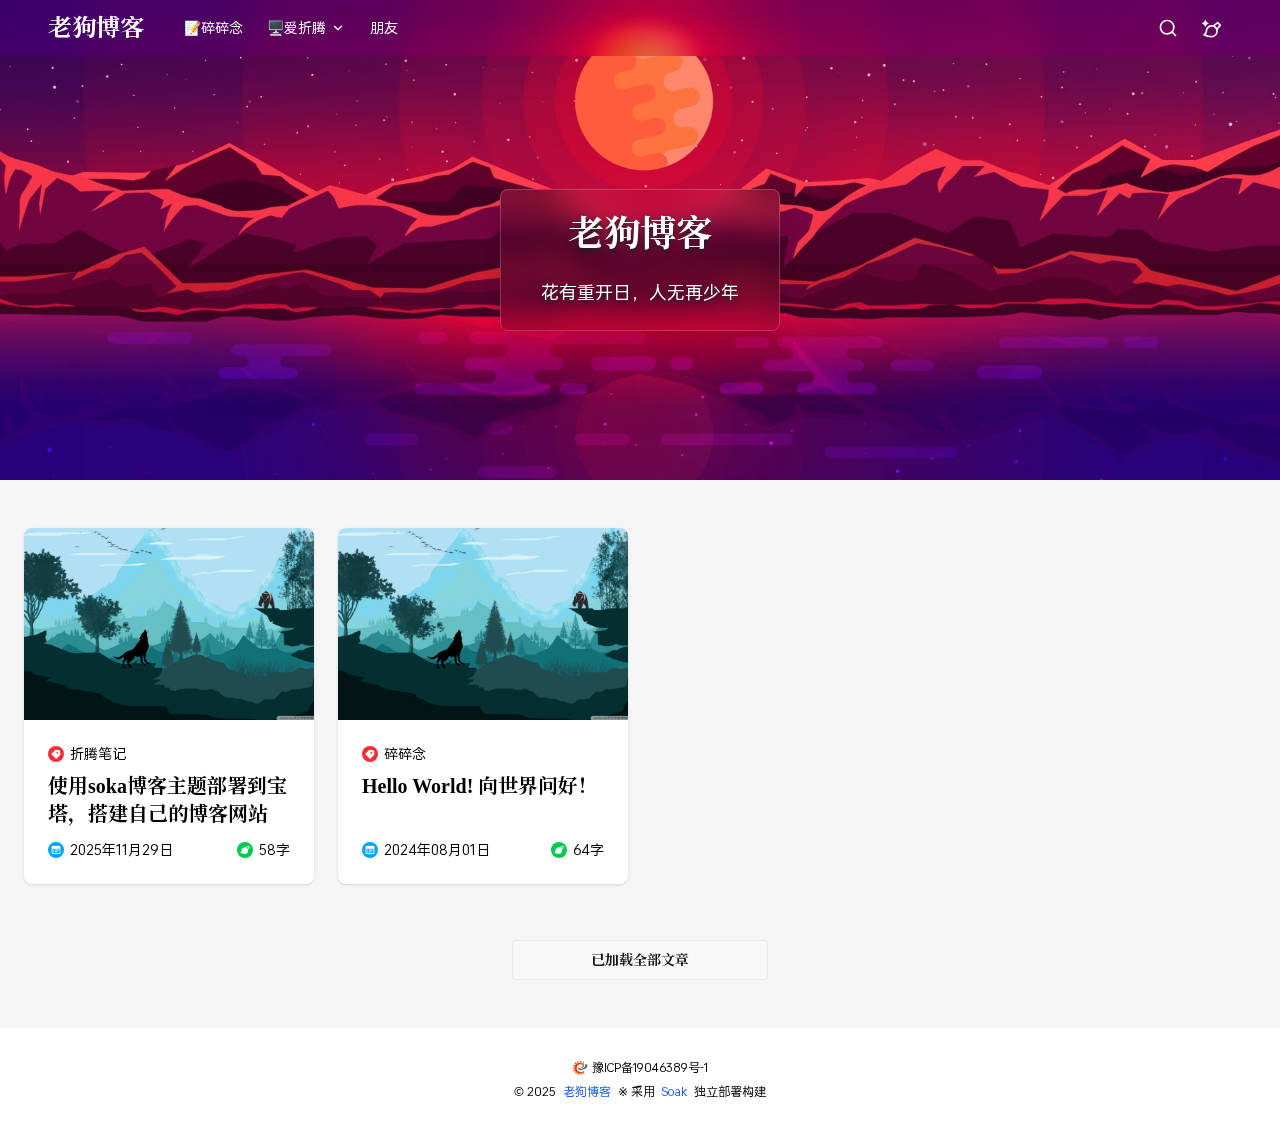
<file: index.html>
<!DOCTYPE html><html lang="zh-CN" class="overflow-y-scroll"> <head><meta charset="UTF-8"><title>老狗博客 - 多年沉淀带来的惊喜</title><meta name="description" content="花有重开日，人无再少年"><meta name="author" content="狗子"><meta name="viewport" content="width=device-width, initial-scale=1, maximum-scale=1, user-scalable=no, shrink-to-fit=no"><meta name="generator" content="Astro v5.16.2"><script>
            const theme = localStorage.getItem("theme");
            document.documentElement.setAttribute(
                "data-theme",
                theme || "light",
            );
        </script><link rel="icon" type="image/png" href="/favicon.ico"><link rel="apple-touch-icon-precomposed" href="/favicon.ico"><link href="/fonts/SourceHanSerifCN-Bold/font.css" rel="stylesheet"><link href="/fonts/OPlusSans3-Regular/font.css" rel="stylesheet"><link rel="stylesheet" href="/_astro/_page_.DBpuX0T1.css"></head> <body> <div class="bg-base-300/60"> <header data-have-img="true" id="navbar" data-hide-navbar-on-scroll="1" class="navbar justify-between bg-base-100 h-14 min-h-14 px-4 sm:px-6 lg:px-12 z-30 py-0 top-0 left-0 right-0 fixed" data-astro-transition-persist="astro-y6nrcfoz-1"> <div class="navbar-start w-auto"> <div class="drawer lg:hidden me-4 w-auto"> <input id="my-drawer" type="checkbox" class="drawer-toggle"> <div class="drawer-content"> <label for="my-drawer" class="btn btn-ghost btn-square drawer-button"> <svg width="1em" height="1em" class="size-5" data-icon="menu-line">   <symbol id="ai:local:menu-line" viewBox="0 0 24 24"><path fill="currentColor" d="M3 4h18v2H3zm0 7h18v2H3zm0 7h18v2H3z"/></symbol><use href="#ai:local:menu-line"></use>  </svg> </label> </div> <div class="drawer-side"> <label for="my-drawer" aria-label="close sidebar" class="drawer-overlay"></label> <div class="menu bg-base-100 text-base-content min-h-full w-4/5 p-4"> <div class="mb-4 rounded-box overflow-hidden bg-cover bg-center object-cover" style="height:10rem;background-image:url(/images/bg.jpg)"></div> <div class="mb-4 p-4 rounded-box flex items-center"> <img src="/images/avatar.svg" alt="头像" class="size-12"> <div class="ms-4"> <h1 class="text-lg font-bold font-serif">老狗博客</h1> <p class="mt-1 line-clamp-2">热爱代码与生活</p> </div> </div> <ul> <li> <a href="/category/default">📝碎碎念</a> </li><li>  <details open> <summary>🖥️爱折腾</summary> <ul> <li> <a href="/category/computer">🪄折腾笔记</a> </li> </ul> </details>  </li><li> <a href="/friends">朋友</a> </li> </ul> </div> </div> </div> <a class="block" href="/"> <span class="logo-text font-serif text-2xl font-bold whitespace-nowrap inline-flex"> 老狗博客 </span> </a> <div class="navbar-center ms-10 hidden lg:flex"> <nav class="hidden md:block h-14"> <div class="flex items-center gap-6 text-sm leading-14"> <a href="/category/default" class="hover:text-blue-500"> 📝碎碎念 </a><div class="group/one"> <div class="relative"> <button class="flex items-center gap-x-1"> <span>🖥️爱折腾</span> <svg width="1em" height="1em" class="size-4 flex-none transition-all group-hover/one:rotate-180" data-icon="arrow-down-s-line">   <symbol id="ai:local:arrow-down-s-line" viewBox="0 0 24 24"><path fill="currentColor" d="m12 13.171 4.95-4.95 1.414 1.415L12 16 5.636 9.636 7.05 8.222z"/></symbol><use href="#ai:local:arrow-down-s-line"></use>  </svg> </button> <div class="pt-1 absolute -left-2 opacity-0 invisible scale-90 transition duration-200 origin-top-left group-hover/one:opacity-100 group-hover/one:visible group-hover/one:scale-100"> <div data-nav-item class="bg-base-100 border-base-300 border min-w-40 shadow-lg rounded-box leading-normal"> <a href="/category/computer" class="group/text transition hover:bg-base-content/10 flex items-center gap-2 w-full px-4 py-2.5 text-left first-of-type:rounded-t-box last-of-type:rounded-b-box"> <span class="transition group-hover/text:translate-x-2"> 🪄折腾笔记 </span> </a> </div> </div> </div> </div><a href="/friends" class="hover:text-blue-500"> 朋友 </a> </div> </nav> </div> </div> <div class="navbar-end gap-x-1 leading-14 w-auto"> <style>astro-island,astro-slot,astro-static-slot{display:contents}</style><script>(()=>{var l=(n,t)=>{let i=async()=>{await(await n())()},e=typeof t.value=="object"?t.value:void 0,s={timeout:e==null?void 0:e.timeout};"requestIdleCallback"in window?window.requestIdleCallback(i,s):setTimeout(i,s.timeout||200)};(self.Astro||(self.Astro={})).idle=l;window.dispatchEvent(new Event("astro:idle"));})();</script><script>(()=>{var A=Object.defineProperty;var g=(i,o,a)=>o in i?A(i,o,{enumerable:!0,configurable:!0,writable:!0,value:a}):i[o]=a;var d=(i,o,a)=>g(i,typeof o!="symbol"?o+"":o,a);{let i={0:t=>m(t),1:t=>a(t),2:t=>new RegExp(t),3:t=>new Date(t),4:t=>new Map(a(t)),5:t=>new Set(a(t)),6:t=>BigInt(t),7:t=>new URL(t),8:t=>new Uint8Array(t),9:t=>new Uint16Array(t),10:t=>new Uint32Array(t),11:t=>1/0*t},o=t=>{let[l,e]=t;return l in i?i[l](e):void 0},a=t=>t.map(o),m=t=>typeof t!="object"||t===null?t:Object.fromEntries(Object.entries(t).map(([l,e])=>[l,o(e)]));class y extends HTMLElement{constructor(){super(...arguments);d(this,"Component");d(this,"hydrator");d(this,"hydrate",async()=>{var b;if(!this.hydrator||!this.isConnected)return;let e=(b=this.parentElement)==null?void 0:b.closest("astro-island[ssr]");if(e){e.addEventListener("astro:hydrate",this.hydrate,{once:!0});return}let c=this.querySelectorAll("astro-slot"),n={},h=this.querySelectorAll("template[data-astro-template]");for(let r of h){let s=r.closest(this.tagName);s!=null&&s.isSameNode(this)&&(n[r.getAttribute("data-astro-template")||"default"]=r.innerHTML,r.remove())}for(let r of c){let s=r.closest(this.tagName);s!=null&&s.isSameNode(this)&&(n[r.getAttribute("name")||"default"]=r.innerHTML)}let p;try{p=this.hasAttribute("props")?m(JSON.parse(this.getAttribute("props"))):{}}catch(r){let s=this.getAttribute("component-url")||"<unknown>",v=this.getAttribute("component-export");throw v&&(s+=` (export ${v})`),console.error(`[hydrate] Error parsing props for component ${s}`,this.getAttribute("props"),r),r}let u;await this.hydrator(this)(this.Component,p,n,{client:this.getAttribute("client")}),this.removeAttribute("ssr"),this.dispatchEvent(new CustomEvent("astro:hydrate"))});d(this,"unmount",()=>{this.isConnected||this.dispatchEvent(new CustomEvent("astro:unmount"))})}disconnectedCallback(){document.removeEventListener("astro:after-swap",this.unmount),document.addEventListener("astro:after-swap",this.unmount,{once:!0})}connectedCallback(){if(!this.hasAttribute("await-children")||document.readyState==="interactive"||document.readyState==="complete")this.childrenConnectedCallback();else{let e=()=>{document.removeEventListener("DOMContentLoaded",e),c.disconnect(),this.childrenConnectedCallback()},c=new MutationObserver(()=>{var n;((n=this.lastChild)==null?void 0:n.nodeType)===Node.COMMENT_NODE&&this.lastChild.nodeValue==="astro:end"&&(this.lastChild.remove(),e())});c.observe(this,{childList:!0}),document.addEventListener("DOMContentLoaded",e)}}async childrenConnectedCallback(){let e=this.getAttribute("before-hydration-url");e&&await import(e),this.start()}async start(){let e=JSON.parse(this.getAttribute("opts")),c=this.getAttribute("client");if(Astro[c]===void 0){window.addEventListener(`astro:${c}`,()=>this.start(),{once:!0});return}try{await Astro[c](async()=>{let n=this.getAttribute("renderer-url"),[h,{default:p}]=await Promise.all([import(this.getAttribute("component-url")),n?import(n):()=>()=>{}]),u=this.getAttribute("component-export")||"default";if(!u.includes("."))this.Component=h[u];else{this.Component=h;for(let f of u.split("."))this.Component=this.Component[f]}return this.hydrator=p,this.hydrate},e,this)}catch(n){console.error(`[astro-island] Error hydrating ${this.getAttribute("component-url")}`,n)}}attributeChangedCallback(){this.hydrate()}}d(y,"observedAttributes",["props"]),customElements.get("astro-island")||customElements.define("astro-island",y)}})();</script><script>window._$HY||(e=>{let t=e=>e&&e.hasAttribute&&(e.hasAttribute("data-hk")?e:t(e.host&&e.host.nodeType?e.host:e.parentNode));["click", "input"].forEach((o=>document.addEventListener(o,(o=>{if(!e.events)return;let s=t(o.composedPath&&o.composedPath()[0]||o.target);s&&!e.completed.has(s)&&e.events.push([s,o])}))))})(_$HY={events:[],completed:new WeakSet,r:{},fe(){}});</script><!--xs--><astro-island uid="ZQ5oSy" data-solid-render-id="s2" component-url="/_astro/Search.DfmclVXe.js" component-export="default" renderer-url="/_astro/client.B5QQRQMC.js" props="{}" ssr client="idle" opts="{&quot;name&quot;:&quot;Search&quot;,&quot;value&quot;:true}" await-children><button data-hk="s20000" class="btn btn-square btn-ghost"><svg class="size-5" xmlns="http://www.w3.org/2000/svg" viewBox="0 0 24 24" fill="currentColor"><path d="M18.031 16.6168L22.3137 20.8995L20.8995 22.3137L16.6168 18.031C15.0769 19.263 13.124 20 11 20C6.032 20 2 15.968 2 11C2 6.032 6.032 2 11 2C15.968 2 20 6.032 20 11C20 13.124 19.263 15.0769 18.031 16.6168ZM16.0247 15.8748C17.2475 14.6146 18 12.8956 18 11C18 7.1325 14.8675 4 11 4C7.1325 4 4 7.1325 4 11C4 14.8675 7.1325 18 11 18C12.8956 18 14.6146 17.2475 15.8748 16.0247L16.0247 15.8748Z"></path></svg></button><!--astro:end--></astro-island> <div class="dropdown dropdown-end"> <div tabindex="0" role="button" class="btn btn-ghost btn-square"> <svg width="1em" height="1em" class="size-5" data-icon="brush-ai-line">   <symbol id="ai:local:brush-ai-line" viewBox="0 0 24 24"><path fill="currentColor" d="m4.713 7.128-.246.566a.506.506 0 0 1-.934 0l-.246-.566a4.36 4.36 0 0 0-2.22-2.25l-.759-.339a.53.53 0 0 1 0-.963l.717-.319A4.37 4.37 0 0 0 3.276.931L3.53.32a.506.506 0 0 1 .942 0l.253.61a4.37 4.37 0 0 0 2.25 2.327l.718.32a.53.53 0 0 1 0 .962l-.76.338a4.36 4.36 0 0 0-2.219 2.251m10.601 2.405.143.142a5.5 5.5 0 0 1 1.356 5.245 5.505 5.505 0 0 1-5.311 4.078c-2.036 0-4.714-.625-6.973-1.514 1.205-1.414 1.645-2.809 1.8-4.679.037-.451.06-.63.103-.79.793-2.962 3.585-4.61 6.492-3.831.93.25 1.742.724 2.39 1.349m2.914-7.162-4.94 3.842c-3.946-.974-7.73 1.333-8.788 5.284-.102.38-.134.765-.167 1.169-.115 1.394-.247 3.005-3.333 5.33 2.5 1.5 7 3.002 10.502 3.002a7.505 7.505 0 0 0 7.283-9.291l3.84-4.938a1 1 0 0 0-.082-1.321L19.55 2.454a1 1 0 0 0-1.321-.083m-1.333 5.914a8 8 0 0 0-.194-.194l-1.124-1.124 3.182-2.475 1.746 1.746L18.03 9.42z"/></symbol><use href="#ai:local:brush-ai-line"></use>  </svg> </div> <ul tabindex="0" class="dropdown-content menu bg-base-100 rounded-box z-1 p-2 shadow-sm space-y-2"> <li> <button class="btn flex items-center gap-x-1" data-set-theme="light"> <div data-theme="light" class="bg-base-100 grid shrink-0 grid-cols-2 gap-0.5 rounded-box p-1 shadow-sm"> <div class="bg-base-content size-1.5 rounded-full"></div> <div class="bg-primary size-1.5 rounded-full"></div> <div class="bg-secondary size-1.5 rounded-full"></div> <div class="bg-accent size-1.5 rounded-full"></div> </div> <div class="w-30 truncate">浅色模式</div> </button> </li><li> <button class="btn flex items-center gap-x-1" data-set-theme="dark"> <div data-theme="dark" class="bg-base-100 grid shrink-0 grid-cols-2 gap-0.5 rounded-box p-1 shadow-sm"> <div class="bg-base-content size-1.5 rounded-full"></div> <div class="bg-primary size-1.5 rounded-full"></div> <div class="bg-secondary size-1.5 rounded-full"></div> <div class="bg-accent size-1.5 rounded-full"></div> </div> <div class="w-30 truncate">暗黑模式</div> </button> </li> </ul> </div> </div> </header> <script>
    (function () {
        let lastScrollY = window.scrollY;
        let isTop = true;
        let hidden = true;

        function updateHeaderState() {
            const header = document.getElementById("navbar");
            const heroBox = document.querySelector("[data-hero-box]");
            if (!header) return;

            const currentScrollY = window.scrollY;

            // 处理导航栏显隐
            if (header.dataset.hideNavbarOnScroll === "1") {
                hidden = currentScrollY <= lastScrollY;

                // 显式设置属性值
                if (hidden) {
                    header.setAttribute("data-pinned", "true");
                    header.removeAttribute("data-unpinned");
                } else {
                    header.setAttribute("data-unpinned", "true");
                    header.removeAttribute("data-pinned");
                }
            }

            // 处理顶部状态
            if (heroBox && heroBox.clientHeight) {
                isTop =
                    currentScrollY <=
                    heroBox.clientHeight - header.clientHeight;
            } else {
                isTop = currentScrollY <= header.clientHeight;
            }
            if (isTop) {
                header.setAttribute("data-is-top", "true");
            } else {
                header.setAttribute("data-is-top", "false");
            }

            lastScrollY = currentScrollY;
        }

        // 初始化逻辑保持不变
        document.addEventListener("DOMContentLoaded", () => {
            window.addEventListener("scroll", updateHeaderState);
            updateHeaderState();
        });
    })();
</script> <div data-hero-box style="height:30rem;background-image:url(/images/covers/img-1.jpg)" class="hero bg-gray-300 mb-4 flex bg-center relative text-2xl leading-8 flex-col justify-center items-center object-cover bg-cover"> <div data-hero-box-content class="max-w-screen-md z-10 text-center mt-10 px-10 py-6 backdrop-blur-lg rounded-lg text-white border border-base-100/20 shadow-xl"> <div class="font-serif sm:text-4xl text-2xl">老狗博客</div> <div class="mt-3 text-sm sm:mt-6 sm:text-lg"> <span>花有重开日，人无再少年</span> </div> </div> </div> <main id="pjax-container" class="pb-12 sm:pt-8 pt-4">  <div class="flex w-full gap-4 justify-center px-2 sm:px-6">  <div class="w-full flex-col flex items-center gap-8"> <div data-article-list class="mb-6 grid gap-6 grid-cols-1 sm:grid-cols-2 lg:grid-cols-3 xl:grid-cols-4"><a href="/posts/text" class="card bg-base-100 w-full shadow-sm group hover:shadow-lg transition duration-300"> <figure class="h-48 overflow-hidden"> <img class="object-cover bg-center bg-cover w-full h-full dark:brightness-90" src="/images/covers/img-6.jpg" alt="使用soka博客主题部署到宝塔，搭建自己的博客网站"> </figure> <div class="card-body"> <div class="flex items-center sm:text-sm text-xs"> <div class="size-4 flex items-center justify-center me-1.5 rounded-full bg-red-500 text-white"> <div class="transform scale-75"> <svg width="1em" height="1em" data-icon="tag">   <symbol id="ai:local:tag" viewBox="0 0 24 24"><path fill="currentColor" d="m10.904 2.1 9.9 1.414 1.414 9.9-9.192 9.192a1 1 0 0 1-1.415 0l-9.9-9.9a1 1 0 0 1 0-1.413zm2.829 8.486a2 2 0 1 0 2.828-2.829 2 2 0 0 0-2.828 2.829"/></symbol><use href="#ai:local:tag"></use>  </svg> </div> </div> <span>折腾笔记</span> </div> <h2 class="max-h-15 h-15 card-title text-xl font-serif line-clamp-2"> 使用soka博客主题部署到宝塔，搭建自己的博客网站 </h2> <div class="flex justify-between items-center"> <div class="flex items-center sm:text-sm text-xs"> <div class="size-4 flex items-center justify-center me-1.5 rounded-full bg-sky-500 text-white"> <div class="transform scale-75"> <svg width="1em" height="1em" data-icon="time">   <symbol id="ai:local:time" viewBox="0 0 24 24"><path fill="currentColor" d="M17 3h4a1 1 0 0 1 1 1v16a1 1 0 0 1-1 1H3a1 1 0 0 1-1-1V4a1 1 0 0 1 1-1h4V1h2v2h6V1h2zM4 9v10h16V9zm2 2h2v2H6zm0 4h2v2H6zm4-4h8v2h-8zm0 4h5v2h-5z"/></symbol><use href="#ai:local:time"></use>  </svg> </div> </div> <span>2025年11月29日</span> </div> <div class="flex items-center sm:text-sm text-xs"> <div class="size-4 flex items-center justify-center me-1.5 rounded-full bg-green-500 text-white"> <div class="transform scale-75"> <svg width="1em" height="1em" data-icon="textCount">   <symbol id="ai:local:textCount" viewBox="0 0 24 24"><path fill="currentColor" d="m13.289 6.213 4.939-3.842a1 1 0 0 1 1.32.083l2.995 2.994a1 1 0 0 1 .082 1.32l-3.84 4.939a7.505 7.505 0 0 1-7.283 9.292C8 20.999 3.5 19.497 1 17.997c3.98-3 3.047-4.81 3.5-6.5 1.058-3.95 4.842-6.258 8.789-5.284M16.7 8.092q.098.095.194.193L18.03 9.42l2.475-3.182-1.746-1.746-3.182 2.475z"/></symbol><use href="#ai:local:textCount"></use>  </svg> </div> </div> <span>58字</span> </div> </div> </div> </a><a href="/posts/hello-world" class="card bg-base-100 w-full shadow-sm group hover:shadow-lg transition duration-300"> <figure class="h-48 overflow-hidden"> <img class="object-cover bg-center bg-cover w-full h-full dark:brightness-90" src="/images/covers/img-6.jpg" alt="Hello World! 向世界问好！"> </figure> <div class="card-body"> <div class="flex items-center sm:text-sm text-xs"> <div class="size-4 flex items-center justify-center me-1.5 rounded-full bg-red-500 text-white"> <div class="transform scale-75"> <svg width="1em" height="1em" viewBox="0 0 24 24" data-icon="tag">   <use href="#ai:local:tag"></use>  </svg> </div> </div> <span>碎碎念</span> </div> <h2 class="max-h-15 h-15 card-title text-xl font-serif line-clamp-2"> Hello World! 向世界问好！ </h2> <div class="flex justify-between items-center"> <div class="flex items-center sm:text-sm text-xs"> <div class="size-4 flex items-center justify-center me-1.5 rounded-full bg-sky-500 text-white"> <div class="transform scale-75"> <svg width="1em" height="1em" viewBox="0 0 24 24" data-icon="time">   <use href="#ai:local:time"></use>  </svg> </div> </div> <span>2024年08月01日</span> </div> <div class="flex items-center sm:text-sm text-xs"> <div class="size-4 flex items-center justify-center me-1.5 rounded-full bg-green-500 text-white"> <div class="transform scale-75"> <svg width="1em" height="1em" viewBox="0 0 24 24" data-icon="textCount">   <use href="#ai:local:textCount"></use>  </svg> </div> </div> <span>64字</span> </div> </div> </div> </a></div> <astro-island uid="Zuwh1n" data-solid-render-id="s0" component-url="/_astro/LoadMore.DJDGjZVa.js" component-export="default" renderer-url="/_astro/client.B5QQRQMC.js" props="{&quot;total&quot;:[0,2],&quot;size&quot;:[0,8],&quot;currentPage&quot;:[0,1],&quot;prev&quot;:[0],&quot;next&quot;:[0]}" ssr client="idle" opts="{&quot;name&quot;:&quot;LoadMoreBtn&quot;,&quot;value&quot;:true}" await-children><button data-hk="s000000" class="btn btn-wide font-serif">已加载全部文章</button><!--astro:end--></astro-island> </div>  </div>  </main> <footer id="footer" class="py-8 text-center space-y-2 bg-base-100"> <div class="flex items-center justify-center gap-2 flex-wrap"> <div class="flex items-center justify-center"> <svg width="1em" height="1em" data-icon="ICP">   <symbol id="ai:local:ICP" viewBox="0 0 1024 1024"><path fill="#ED4201" d="M90.293 381.12c7.574 4.48 13.974 10.773 21.12 16.107 10.134 7.573 20.374 14.933 30.294 22.293 15.253-33.6 29.76-65.707 45.013-99.093-23.573-4.16-47.68-8.747-72-12.267-3.2-.427-8.747 3.947-10.56 7.467-7.36 14.186-13.653 28.8-20.267 43.306-4.16 9.174-3.306 16.427 6.4 22.187m124.587-104c28.16-24.32 55.147-47.573 83.093-71.787-20.053-13.866-40.32-28.266-61.226-41.813-2.774-1.813-10.027-.533-13.014 1.92-13.973 11.413-27.52 23.573-40.64 36.053-2.24 2.134-3.413 7.787-2.133 10.454 10.88 21.76 22.4 43.2 33.92 65.173m133.013-95.893c30.827-8.96 61.654-18.027 92.587-26.774 7.893-2.24 6.827-5.866 3.627-11.306-10.667-18.24-20.587-36.907-32-54.614-2.347-3.733-10.134-7.04-14.4-6.08-16.64 3.734-32.96 8.96-49.174 14.294-2.986.96-6.72 5.44-6.826 8.32-.534 24.96-.32 50.026-.32 75.093 5.013.853 5.866 1.28 6.506 1.067M131.04 473.067c-3.093-.64-4.373-1.28-5.44-.96-20.8 5.333-41.6 10.56-62.187 16.746-3.093.96-6.506 7.04-6.613 10.774-.32 18.453 0 36.906 1.28 55.253.32 3.84 5.013 9.6 8.64 10.56 21.013 5.547 42.453 9.92 64.213 14.827v-107.2zm479.893-320.96c-1.066-14.72-1.386-29.547-3.84-43.947-5.333-32 2.667-27.2-30.826-32.853-3.947-.64-7.894-1.387-11.84-2.027-28.16-4.267-28.374-4.267-39.894 21.333-7.786 17.28-14.613 34.88-21.76 51.947 36.587 5.227 71.68 10.133 108.267 15.36-.107-2.987.107-6.507-.107-9.813M777.227 172.8c.853-2.56-2.027-7.787-4.694-9.707-14.293-10.453-28.8-20.586-43.733-29.866-3.2-1.92-10.24-1.92-12.907.32-19.2 16.426-37.653 33.6-56.106 50.24 31.146 21.226 60.693 41.493 91.306 62.4 8.854-24.214 17.92-48.64 26.134-73.387M523.68 886.187c8.64 18.56 17.28 37.866 26.88 56.533 1.6 3.093 8 5.973 11.627 5.44 19.093-3.093 38.186-6.72 56.96-11.52 3.84-.96 8.32-7.467 8.853-11.947 1.707-13.44 1.813-27.093 2.347-40.746.213-6.934 0-13.867 0-20.48-36.48 7.786-70.72 15.04-106.667 22.72m261.653-68.16c-5.973-14.4-11.946-28.8-17.813-42.987-30.507 23.36-59.413 45.547-89.067 68.267C695.947 857.92 712.16 872 729.227 885.12c2.773 2.133 10.24 1.387 13.76-.853 11.733-7.254 22.826-15.574 33.813-23.894 19.307-14.4 19.2-14.506 10.24-36.586-.747-1.707-.96-3.84-1.707-5.76m-222.08-53.014c-60.693-1.92-117.226-19.093-165.226-56.533-76.48-59.733-104.427-141.44-90.774-235.2 11.84-81.813 60.8-141.12 133.974-176.96 58.666-28.8 121.813-34.347 184.213-10.56 48.64 18.56 75.2 56.64 55.893 113.6-12.266 36.053-37.973 61.333-69.013 81.493-36.48 23.787-75.52 40-120.213 36.907-43.52-3.093-63.36-35.307-46.72-75.733 3.2-7.787 7.893-14.934 11.946-22.294-22.506 20.8-40.853 44.8-46.933 76.054-5.013 26.346 9.92 53.333 34.347 62.613 23.36 8.96 47.573 12.267 72.32 9.28 80.213-9.707 149.546-42.667 207.573-98.987 64.107-62.186 62.827-162.346-4.48-218.346-58.667-48.747-126.72-76.374-203.52-78.294-86.827-2.24-166.613 19.734-235.413 74.88C212.96 301.867 169.76 372.587 154.72 458.987c-10.56 60.586-4.907 120.32 16.96 178.453 27.733 73.707 72.533 133.333 139.627 175.253 93.013 58.134 192.746 69.227 296.746 38.72 92.8-27.2 157.12-89.92 203.627-172.906 1.493-2.667 1.92-5.974 2.88-8.96-14.08 9.706-25.493 21.226-38.293 30.72-63.254 46.72-134.827 67.2-213.014 64.746m-100.48 118.08c-15.466-1.813-30.933-4.266-46.08-7.68-16.213-3.626-32.106-8.746-50.453-13.76 0 22.827-.213 43.84.32 64.854.107 2.773 3.733 7.253 6.613 8 19.307 5.12 38.72 9.706 58.24 13.546 3.2.64 9.067-1.706 10.667-4.48 9.6-16.106 18.24-32.64 27.2-49.066 3.84-7.147 2.347-10.347-6.507-11.414m-263.36-53.653c-1.173 2.667.747 8.427 3.094 10.453 15.253 13.014 31.04 25.6 46.933 37.867 2.453 1.92 7.787 3.2 9.707 1.813 18.453-13.226 36.373-26.986 54.4-40.533-29.334-23.787-56.96-46.187-86.614-70.187-9.28 20.16-18.773 40.214-27.52 60.587M93.173 675.52c-2.24 2.027-2.986 8.533-1.6 11.52 8.107 17.173 16.854 34.133 26.134 50.773 1.706 3.094 7.04 6.72 10.026 6.187 22.08-3.947 44.054-8.853 65.174-13.227l-49.174-98.026c-16.96 14.186-34.026 28.16-50.56 42.773"/><path fill="#035DB6" d="M975.947 338.347c-15.467-35.947-46.614-52.054-80.427-62.614-21.227-6.613-43.307-9.493-65.6-10.133a428 428 0 0 0-33.067.32c-9.813.427-19.84 1.493-29.76 3.947 5.334 1.28 42.987 11.733 59.414 20.266 1.173.64 2.24 1.174 3.413 1.814 21.653 12.266 34.987 30.826 35.84 57.28 1.067 33.92-13.973 61.76-33.813 87.466-.64.854-1.387 1.707-2.027 2.454-19.733 24.96-43.2 45.973-68.907 64.746-49.386 35.947-103.68 61.76-162.346 77.227-44.48 11.733-89.814 15.147-135.574 5.333-48.32-10.346-81.6-52.693-61.973-104.533 3.307-8.747 6.613-17.6 9.92-26.347-16.32 20.907-28.587 42.88-31.573 69.867-3.84 35.733 11.093 62.507 38.186 82.453 33.814 24.96 74.347 31.147 114.88 32.534 26.24.853 52.8-3.627 79.04-6.294 45.654-4.693 89.067-18.133 131.2-35.306 30.08-12.267 59.414-26.134 87.147-42.667 17.707-10.56 34.667-22.187 50.88-35.307 36.267-29.546 70.72-61.013 89.707-105.173 10.773-24.96 17.066-50.347 5.44-77.333"/></symbol><use href="#ai:local:ICP"></use>  </svg> <span class="text-xs ms-1"> <a class="no-underline hover:text-blue-600" href="https://beian.miit.gov.cn/" target="_blank"> 豫ICP备19046389号-1 </a> </span> </div> </div> <p class="text-xs"> <span>©&nbsp;2025&nbsp;</span> <a class="no-underline text-blue-600" href="https://abc.com">老狗博客</a> <span>&nbsp;※&nbsp;采用&nbsp;</span> <a class="no-underline text-blue-600" href="https://zwy.life/soak-theme" target="_blank">Soak</a> <span> &nbsp;独立部署构建</span> </p> </footer> </div> <div id="back-to-top" class="fixed right-6 bottom-6 w-10 h-10 btn btn-square opacity-100 invisible transition-all"> <div role="button" class="flex justify-center items-center w-full h-full"> <button onclick="window.scrollTo({ top: 0, behavior: 'smooth' });" class="cursor-pointer"> <svg width="1em" height="1em" class="size-6" data-icon="circle-arrow-up-s-line">   <symbol id="ai:local:circle-arrow-up-s-line" viewBox="0 0 1024 1024"><path fill="currentColor" d="M515.887 938.659a422.796 422.796 0 1 1 422.795-422.772 423.24 423.24 0 0 1-422.795 422.772m0-775.75a352.977 352.977 0 1 0 352.977 352.978 353.373 353.373 0 0 0-352.977-352.978"/><path fill="currentColor" d="M671.046 550.796a34.9 34.9 0 0 1-24.693-10.24L515.887 410.089l-130.49 130.467a34.91 34.91 0 0 1-49.362-49.362l155.16-155.16a34.91 34.91 0 0 1 49.36 0l155.16 155.16a34.91 34.91 0 0 1-24.67 59.602"/><path fill="currentColor" d="M515.887 705.932a34.91 34.91 0 0 1-34.91-34.91V360.728a34.91 34.91 0 0 1 69.819 0v310.296a34.91 34.91 0 0 1-34.91 34.909"/></symbol><use href="#ai:local:circle-arrow-up-s-line"></use>  </svg> </button> </div> </div> <script>(function(){const scriptUrl = "/pagefind/pagefind.js";

    (async function findInit() {
        const pageFind = await import(scriptUrl);
        await pageFind.options({
            excerptLength: 20,
        });
        pageFind.init();
        window.pagefind = pageFind;
        pageFind.search(""); // speed up the first search
    })();
})();</script> <script>(()=>{var a=(s,i,o)=>{let r=async()=>{await(await s())()},t=typeof i.value=="object"?i.value:void 0,c={rootMargin:t==null?void 0:t.rootMargin},n=new IntersectionObserver(e=>{for(let l of e)if(l.isIntersecting){n.disconnect(),r();break}},c);for(let e of o.children)n.observe(e)};(self.Astro||(self.Astro={})).visible=a;window.dispatchEvent(new Event("astro:visible"));})();</script><astro-island uid="Z2qfbsF" data-solid-render-id="s1" component-url="/_astro/_astro-entry_solid-toast.nX8gnOY9.js" component-export="Toaster" renderer-url="/_astro/client.B5QQRQMC.js" props="{&quot;position&quot;:[0,&quot;top-center&quot;]}" ssr client="visible" opts="{&quot;name&quot;:&quot;Toaster&quot;,&quot;value&quot;:true}" await-children><div data-hk="s10000" style="position:fixed;z-index:9999;top:16px;bottom:16px;left:16px;right:16px;pointer-events:none"><style>.sldt-active{z-index:9999;}.sldt-active>*{pointer-events:auto;}</style><!--$--><!--/--></div><!--astro:end--></astro-island> <script type="module" src="/_astro/InitApp.astro_astro_type_script_index_0_lang.BXDJFepT.js"></script>  </body></html>
</file>
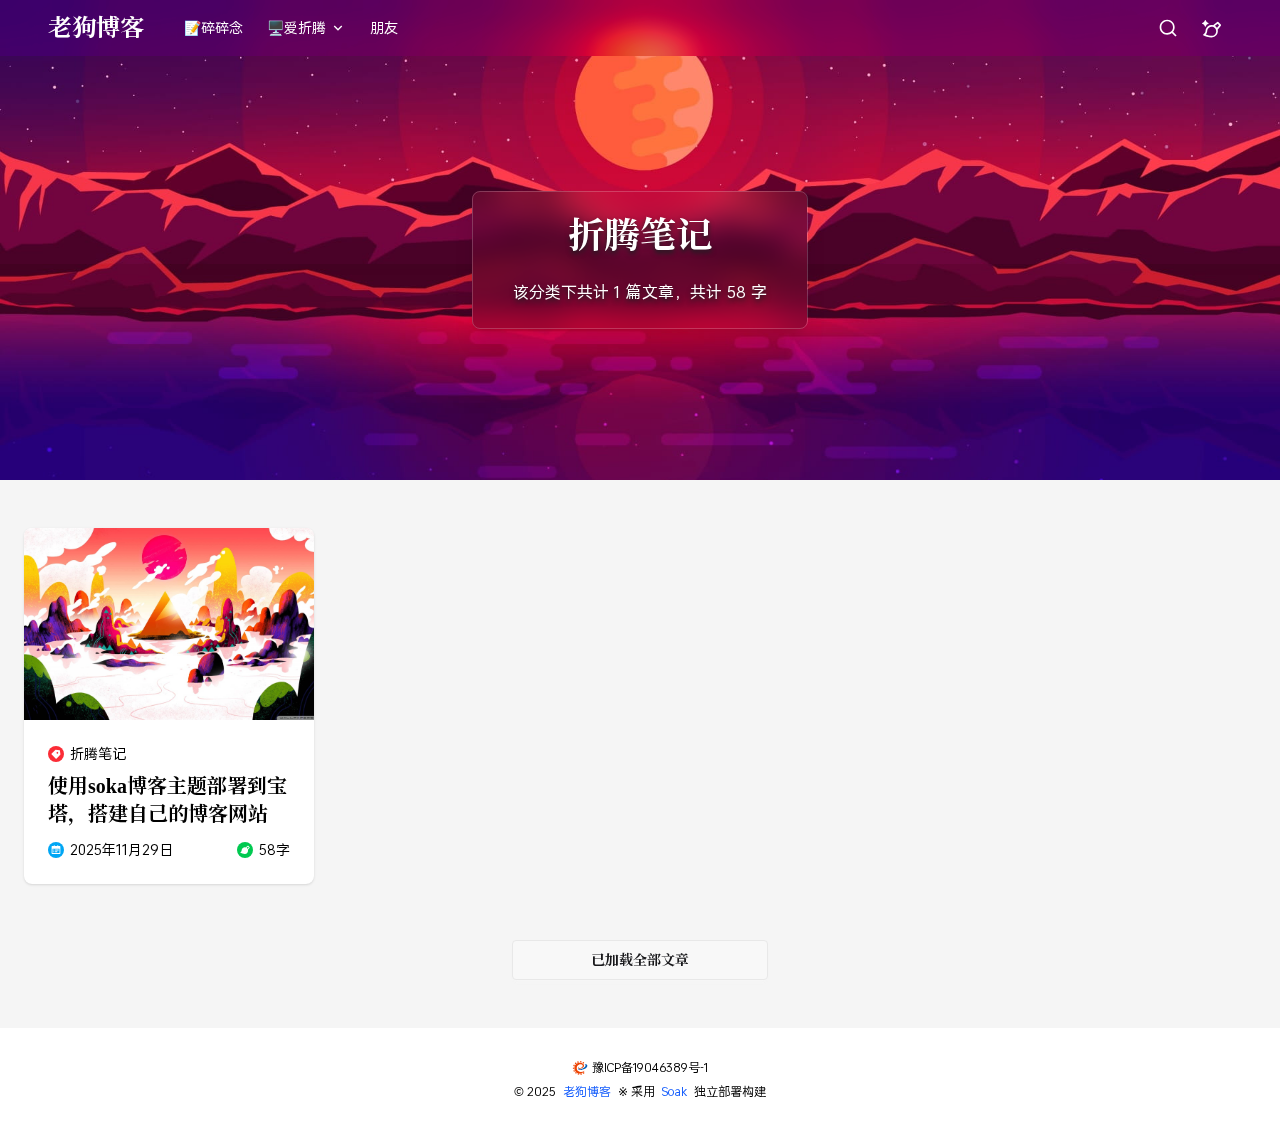
<file: category/computer/index.html>
<!DOCTYPE html><html lang="zh-CN" class="overflow-y-scroll"> <head><meta charset="UTF-8"><title>折腾笔记 - 老狗博客</title><meta name="description" content="分类 &#34;折腾笔记&#34; 下的文章"><meta name="author" content="狗子"><meta name="viewport" content="width=device-width, initial-scale=1, maximum-scale=1, user-scalable=no, shrink-to-fit=no"><meta name="generator" content="Astro v5.16.2"><script>
            const theme = localStorage.getItem("theme");
            document.documentElement.setAttribute(
                "data-theme",
                theme || "light",
            );
        </script><link rel="icon" type="image/png" href="/favicon.ico"><link rel="apple-touch-icon-precomposed" href="/favicon.ico"><link href="/fonts/SourceHanSerifCN-Bold/font.css" rel="stylesheet"><link href="/fonts/OPlusSans3-Regular/font.css" rel="stylesheet"><link rel="stylesheet" href="/_astro/_page_.DBpuX0T1.css"></head> <body> <div class="bg-base-300/60"> <header data-have-img="true" id="navbar" data-hide-navbar-on-scroll="1" class="navbar justify-between bg-base-100 h-14 min-h-14 px-4 sm:px-6 lg:px-12 z-30 py-0 top-0 left-0 right-0 fixed" data-astro-transition-persist="astro-y6nrcfoz-1"> <div class="navbar-start w-auto"> <div class="drawer lg:hidden me-4 w-auto"> <input id="my-drawer" type="checkbox" class="drawer-toggle"> <div class="drawer-content"> <label for="my-drawer" class="btn btn-ghost btn-square drawer-button"> <svg width="1em" height="1em" class="size-5" data-icon="menu-line">   <symbol id="ai:local:menu-line" viewBox="0 0 24 24"><path fill="currentColor" d="M3 4h18v2H3zm0 7h18v2H3zm0 7h18v2H3z"/></symbol><use href="#ai:local:menu-line"></use>  </svg> </label> </div> <div class="drawer-side"> <label for="my-drawer" aria-label="close sidebar" class="drawer-overlay"></label> <div class="menu bg-base-100 text-base-content min-h-full w-4/5 p-4"> <div class="mb-4 rounded-box overflow-hidden bg-cover bg-center object-cover" style="height:10rem;background-image:url(/images/bg.jpg)"></div> <div class="mb-4 p-4 rounded-box flex items-center"> <img src="/images/avatar.svg" alt="头像" class="size-12"> <div class="ms-4"> <h1 class="text-lg font-bold font-serif">老狗博客</h1> <p class="mt-1 line-clamp-2">热爱代码与生活</p> </div> </div> <ul> <li> <a href="/category/default">📝碎碎念</a> </li><li>  <details open> <summary>🖥️爱折腾</summary> <ul> <li> <a href="/category/computer">🪄折腾笔记</a> </li> </ul> </details>  </li><li> <a href="/friends">朋友</a> </li> </ul> </div> </div> </div> <a class="block" href="/"> <span class="logo-text font-serif text-2xl font-bold whitespace-nowrap inline-flex"> 老狗博客 </span> </a> <div class="navbar-center ms-10 hidden lg:flex"> <nav class="hidden md:block h-14"> <div class="flex items-center gap-6 text-sm leading-14"> <a href="/category/default" class="hover:text-blue-500"> 📝碎碎念 </a><div class="group/one"> <div class="relative"> <button class="flex items-center gap-x-1"> <span>🖥️爱折腾</span> <svg width="1em" height="1em" class="size-4 flex-none transition-all group-hover/one:rotate-180" data-icon="arrow-down-s-line">   <symbol id="ai:local:arrow-down-s-line" viewBox="0 0 24 24"><path fill="currentColor" d="m12 13.171 4.95-4.95 1.414 1.415L12 16 5.636 9.636 7.05 8.222z"/></symbol><use href="#ai:local:arrow-down-s-line"></use>  </svg> </button> <div class="pt-1 absolute -left-2 opacity-0 invisible scale-90 transition duration-200 origin-top-left group-hover/one:opacity-100 group-hover/one:visible group-hover/one:scale-100"> <div data-nav-item class="bg-base-100 border-base-300 border min-w-40 shadow-lg rounded-box leading-normal"> <a href="/category/computer" class="group/text transition hover:bg-base-content/10 flex items-center gap-2 w-full px-4 py-2.5 text-left first-of-type:rounded-t-box last-of-type:rounded-b-box"> <span class="transition group-hover/text:translate-x-2"> 🪄折腾笔记 </span> </a> </div> </div> </div> </div><a href="/friends" class="hover:text-blue-500"> 朋友 </a> </div> </nav> </div> </div> <div class="navbar-end gap-x-1 leading-14 w-auto"> <style>astro-island,astro-slot,astro-static-slot{display:contents}</style><script>(()=>{var l=(n,t)=>{let i=async()=>{await(await n())()},e=typeof t.value=="object"?t.value:void 0,s={timeout:e==null?void 0:e.timeout};"requestIdleCallback"in window?window.requestIdleCallback(i,s):setTimeout(i,s.timeout||200)};(self.Astro||(self.Astro={})).idle=l;window.dispatchEvent(new Event("astro:idle"));})();</script><script>(()=>{var A=Object.defineProperty;var g=(i,o,a)=>o in i?A(i,o,{enumerable:!0,configurable:!0,writable:!0,value:a}):i[o]=a;var d=(i,o,a)=>g(i,typeof o!="symbol"?o+"":o,a);{let i={0:t=>m(t),1:t=>a(t),2:t=>new RegExp(t),3:t=>new Date(t),4:t=>new Map(a(t)),5:t=>new Set(a(t)),6:t=>BigInt(t),7:t=>new URL(t),8:t=>new Uint8Array(t),9:t=>new Uint16Array(t),10:t=>new Uint32Array(t),11:t=>1/0*t},o=t=>{let[l,e]=t;return l in i?i[l](e):void 0},a=t=>t.map(o),m=t=>typeof t!="object"||t===null?t:Object.fromEntries(Object.entries(t).map(([l,e])=>[l,o(e)]));class y extends HTMLElement{constructor(){super(...arguments);d(this,"Component");d(this,"hydrator");d(this,"hydrate",async()=>{var b;if(!this.hydrator||!this.isConnected)return;let e=(b=this.parentElement)==null?void 0:b.closest("astro-island[ssr]");if(e){e.addEventListener("astro:hydrate",this.hydrate,{once:!0});return}let c=this.querySelectorAll("astro-slot"),n={},h=this.querySelectorAll("template[data-astro-template]");for(let r of h){let s=r.closest(this.tagName);s!=null&&s.isSameNode(this)&&(n[r.getAttribute("data-astro-template")||"default"]=r.innerHTML,r.remove())}for(let r of c){let s=r.closest(this.tagName);s!=null&&s.isSameNode(this)&&(n[r.getAttribute("name")||"default"]=r.innerHTML)}let p;try{p=this.hasAttribute("props")?m(JSON.parse(this.getAttribute("props"))):{}}catch(r){let s=this.getAttribute("component-url")||"<unknown>",v=this.getAttribute("component-export");throw v&&(s+=` (export ${v})`),console.error(`[hydrate] Error parsing props for component ${s}`,this.getAttribute("props"),r),r}let u;await this.hydrator(this)(this.Component,p,n,{client:this.getAttribute("client")}),this.removeAttribute("ssr"),this.dispatchEvent(new CustomEvent("astro:hydrate"))});d(this,"unmount",()=>{this.isConnected||this.dispatchEvent(new CustomEvent("astro:unmount"))})}disconnectedCallback(){document.removeEventListener("astro:after-swap",this.unmount),document.addEventListener("astro:after-swap",this.unmount,{once:!0})}connectedCallback(){if(!this.hasAttribute("await-children")||document.readyState==="interactive"||document.readyState==="complete")this.childrenConnectedCallback();else{let e=()=>{document.removeEventListener("DOMContentLoaded",e),c.disconnect(),this.childrenConnectedCallback()},c=new MutationObserver(()=>{var n;((n=this.lastChild)==null?void 0:n.nodeType)===Node.COMMENT_NODE&&this.lastChild.nodeValue==="astro:end"&&(this.lastChild.remove(),e())});c.observe(this,{childList:!0}),document.addEventListener("DOMContentLoaded",e)}}async childrenConnectedCallback(){let e=this.getAttribute("before-hydration-url");e&&await import(e),this.start()}async start(){let e=JSON.parse(this.getAttribute("opts")),c=this.getAttribute("client");if(Astro[c]===void 0){window.addEventListener(`astro:${c}`,()=>this.start(),{once:!0});return}try{await Astro[c](async()=>{let n=this.getAttribute("renderer-url"),[h,{default:p}]=await Promise.all([import(this.getAttribute("component-url")),n?import(n):()=>()=>{}]),u=this.getAttribute("component-export")||"default";if(!u.includes("."))this.Component=h[u];else{this.Component=h;for(let f of u.split("."))this.Component=this.Component[f]}return this.hydrator=p,this.hydrate},e,this)}catch(n){console.error(`[astro-island] Error hydrating ${this.getAttribute("component-url")}`,n)}}attributeChangedCallback(){this.hydrate()}}d(y,"observedAttributes",["props"]),customElements.get("astro-island")||customElements.define("astro-island",y)}})();</script><script>window._$HY||(e=>{let t=e=>e&&e.hasAttribute&&(e.hasAttribute("data-hk")?e:t(e.host&&e.host.nodeType?e.host:e.parentNode));["click", "input"].forEach((o=>document.addEventListener(o,(o=>{if(!e.events)return;let s=t(o.composedPath&&o.composedPath()[0]||o.target);s&&!e.completed.has(s)&&e.events.push([s,o])}))))})(_$HY={events:[],completed:new WeakSet,r:{},fe(){}});</script><!--xs--><astro-island uid="ZQ5oSy" data-solid-render-id="s2" component-url="/_astro/Search.DfmclVXe.js" component-export="default" renderer-url="/_astro/client.B5QQRQMC.js" props="{}" ssr client="idle" opts="{&quot;name&quot;:&quot;Search&quot;,&quot;value&quot;:true}" await-children><button data-hk="s20000" class="btn btn-square btn-ghost"><svg class="size-5" xmlns="http://www.w3.org/2000/svg" viewBox="0 0 24 24" fill="currentColor"><path d="M18.031 16.6168L22.3137 20.8995L20.8995 22.3137L16.6168 18.031C15.0769 19.263 13.124 20 11 20C6.032 20 2 15.968 2 11C2 6.032 6.032 2 11 2C15.968 2 20 6.032 20 11C20 13.124 19.263 15.0769 18.031 16.6168ZM16.0247 15.8748C17.2475 14.6146 18 12.8956 18 11C18 7.1325 14.8675 4 11 4C7.1325 4 4 7.1325 4 11C4 14.8675 7.1325 18 11 18C12.8956 18 14.6146 17.2475 15.8748 16.0247L16.0247 15.8748Z"></path></svg></button><!--astro:end--></astro-island> <div class="dropdown dropdown-end"> <div tabindex="0" role="button" class="btn btn-ghost btn-square"> <svg width="1em" height="1em" class="size-5" data-icon="brush-ai-line">   <symbol id="ai:local:brush-ai-line" viewBox="0 0 24 24"><path fill="currentColor" d="m4.713 7.128-.246.566a.506.506 0 0 1-.934 0l-.246-.566a4.36 4.36 0 0 0-2.22-2.25l-.759-.339a.53.53 0 0 1 0-.963l.717-.319A4.37 4.37 0 0 0 3.276.931L3.53.32a.506.506 0 0 1 .942 0l.253.61a4.37 4.37 0 0 0 2.25 2.327l.718.32a.53.53 0 0 1 0 .962l-.76.338a4.36 4.36 0 0 0-2.219 2.251m10.601 2.405.143.142a5.5 5.5 0 0 1 1.356 5.245 5.505 5.505 0 0 1-5.311 4.078c-2.036 0-4.714-.625-6.973-1.514 1.205-1.414 1.645-2.809 1.8-4.679.037-.451.06-.63.103-.79.793-2.962 3.585-4.61 6.492-3.831.93.25 1.742.724 2.39 1.349m2.914-7.162-4.94 3.842c-3.946-.974-7.73 1.333-8.788 5.284-.102.38-.134.765-.167 1.169-.115 1.394-.247 3.005-3.333 5.33 2.5 1.5 7 3.002 10.502 3.002a7.505 7.505 0 0 0 7.283-9.291l3.84-4.938a1 1 0 0 0-.082-1.321L19.55 2.454a1 1 0 0 0-1.321-.083m-1.333 5.914a8 8 0 0 0-.194-.194l-1.124-1.124 3.182-2.475 1.746 1.746L18.03 9.42z"/></symbol><use href="#ai:local:brush-ai-line"></use>  </svg> </div> <ul tabindex="0" class="dropdown-content menu bg-base-100 rounded-box z-1 p-2 shadow-sm space-y-2"> <li> <button class="btn flex items-center gap-x-1" data-set-theme="light"> <div data-theme="light" class="bg-base-100 grid shrink-0 grid-cols-2 gap-0.5 rounded-box p-1 shadow-sm"> <div class="bg-base-content size-1.5 rounded-full"></div> <div class="bg-primary size-1.5 rounded-full"></div> <div class="bg-secondary size-1.5 rounded-full"></div> <div class="bg-accent size-1.5 rounded-full"></div> </div> <div class="w-30 truncate">浅色模式</div> </button> </li><li> <button class="btn flex items-center gap-x-1" data-set-theme="dark"> <div data-theme="dark" class="bg-base-100 grid shrink-0 grid-cols-2 gap-0.5 rounded-box p-1 shadow-sm"> <div class="bg-base-content size-1.5 rounded-full"></div> <div class="bg-primary size-1.5 rounded-full"></div> <div class="bg-secondary size-1.5 rounded-full"></div> <div class="bg-accent size-1.5 rounded-full"></div> </div> <div class="w-30 truncate">暗黑模式</div> </button> </li> </ul> </div> </div> </header> <script>
    (function () {
        let lastScrollY = window.scrollY;
        let isTop = true;
        let hidden = true;

        function updateHeaderState() {
            const header = document.getElementById("navbar");
            const heroBox = document.querySelector("[data-hero-box]");
            if (!header) return;

            const currentScrollY = window.scrollY;

            // 处理导航栏显隐
            if (header.dataset.hideNavbarOnScroll === "1") {
                hidden = currentScrollY <= lastScrollY;

                // 显式设置属性值
                if (hidden) {
                    header.setAttribute("data-pinned", "true");
                    header.removeAttribute("data-unpinned");
                } else {
                    header.setAttribute("data-unpinned", "true");
                    header.removeAttribute("data-pinned");
                }
            }

            // 处理顶部状态
            if (heroBox && heroBox.clientHeight) {
                isTop =
                    currentScrollY <=
                    heroBox.clientHeight - header.clientHeight;
            } else {
                isTop = currentScrollY <= header.clientHeight;
            }
            if (isTop) {
                header.setAttribute("data-is-top", "true");
            } else {
                header.setAttribute("data-is-top", "false");
            }

            lastScrollY = currentScrollY;
        }

        // 初始化逻辑保持不变
        document.addEventListener("DOMContentLoaded", () => {
            window.addEventListener("scroll", updateHeaderState);
            updateHeaderState();
        });
    })();
</script> <div data-hero-box style="height:30rem;background-image:url(/images/covers/img-1.jpg)" class="hero bg-gray-300 mb-4 flex bg-center relative text-2xl leading-8 flex-col justify-center items-center object-cover bg-cover"> <div data-hero-box-content class="max-w-screen-md z-10 text-center mt-10 px-10 py-6 backdrop-blur-lg rounded-lg text-white border border-base-100/20 shadow-xl"> <div class="font-serif sm:text-4xl text-2xl"> 折腾笔记 </div> <div class="mt-3 text-sm sm:mt-6 sm:text-base"> <span>  
该分类下共计 1 篇文章，共计  58 字
</span> </div> </div> </div> <main id="pjax-container" class="pb-12 sm:pt-8 pt-4">  <div class="flex w-full gap-4 justify-center px-2 sm:px-6">  <div class="flex-col w-full flex items-center gap-4 sm:gap-8">  <div data-article-list class="mb-6 grid gap-6 grid-cols-1 sm:grid-cols-2 lg:grid-cols-3 xl:grid-cols-4"><a href="/posts/text" class="card bg-base-100 w-full shadow-sm group hover:shadow-lg transition duration-300"> <figure class="h-48 overflow-hidden"> <img class="object-cover bg-center bg-cover w-full h-full dark:brightness-90" src="/images/covers/img-5.jpg" alt="使用soka博客主题部署到宝塔，搭建自己的博客网站"> </figure> <div class="card-body"> <div class="flex items-center sm:text-sm text-xs"> <div class="size-4 flex items-center justify-center me-1.5 rounded-full bg-red-500 text-white"> <div class="transform scale-75"> <svg width="1em" height="1em" data-icon="tag">   <symbol id="ai:local:tag" viewBox="0 0 24 24"><path fill="currentColor" d="m10.904 2.1 9.9 1.414 1.414 9.9-9.192 9.192a1 1 0 0 1-1.415 0l-9.9-9.9a1 1 0 0 1 0-1.413zm2.829 8.486a2 2 0 1 0 2.828-2.829 2 2 0 0 0-2.828 2.829"/></symbol><use href="#ai:local:tag"></use>  </svg> </div> </div> <span>折腾笔记</span> </div> <h2 class="max-h-15 h-15 card-title text-xl font-serif line-clamp-2"> 使用soka博客主题部署到宝塔，搭建自己的博客网站 </h2> <div class="flex justify-between items-center"> <div class="flex items-center sm:text-sm text-xs"> <div class="size-4 flex items-center justify-center me-1.5 rounded-full bg-sky-500 text-white"> <div class="transform scale-75"> <svg width="1em" height="1em" data-icon="time">   <symbol id="ai:local:time" viewBox="0 0 24 24"><path fill="currentColor" d="M17 3h4a1 1 0 0 1 1 1v16a1 1 0 0 1-1 1H3a1 1 0 0 1-1-1V4a1 1 0 0 1 1-1h4V1h2v2h6V1h2zM4 9v10h16V9zm2 2h2v2H6zm0 4h2v2H6zm4-4h8v2h-8zm0 4h5v2h-5z"/></symbol><use href="#ai:local:time"></use>  </svg> </div> </div> <span>2025年11月29日</span> </div> <div class="flex items-center sm:text-sm text-xs"> <div class="size-4 flex items-center justify-center me-1.5 rounded-full bg-green-500 text-white"> <div class="transform scale-75"> <svg width="1em" height="1em" data-icon="textCount">   <symbol id="ai:local:textCount" viewBox="0 0 24 24"><path fill="currentColor" d="m13.289 6.213 4.939-3.842a1 1 0 0 1 1.32.083l2.995 2.994a1 1 0 0 1 .082 1.32l-3.84 4.939a7.505 7.505 0 0 1-7.283 9.292C8 20.999 3.5 19.497 1 17.997c3.98-3 3.047-4.81 3.5-6.5 1.058-3.95 4.842-6.258 8.789-5.284M16.7 8.092q.098.095.194.193L18.03 9.42l2.475-3.182-1.746-1.746-3.182 2.475z"/></symbol><use href="#ai:local:textCount"></use>  </svg> </div> </div> <span>58字</span> </div> </div> </div> </a></div> <astro-island uid="1LTm89" data-solid-render-id="s0" component-url="/_astro/LoadMore.DJDGjZVa.js" component-export="default" renderer-url="/_astro/client.B5QQRQMC.js" props="{&quot;total&quot;:[0,1],&quot;size&quot;:[0,8],&quot;currentPage&quot;:[0,1],&quot;prev&quot;:[0],&quot;next&quot;:[0]}" ssr client="idle" opts="{&quot;name&quot;:&quot;LoadMoreBtn&quot;,&quot;value&quot;:true}" await-children><button data-hk="s000000" class="btn btn-wide font-serif">已加载全部文章</button><!--astro:end--></astro-island> </div>  </div>  </main> <footer id="footer" class="py-8 text-center space-y-2 bg-base-100"> <div class="flex items-center justify-center gap-2 flex-wrap"> <div class="flex items-center justify-center"> <svg width="1em" height="1em" data-icon="ICP">   <symbol id="ai:local:ICP" viewBox="0 0 1024 1024"><path fill="#ED4201" d="M90.293 381.12c7.574 4.48 13.974 10.773 21.12 16.107 10.134 7.573 20.374 14.933 30.294 22.293 15.253-33.6 29.76-65.707 45.013-99.093-23.573-4.16-47.68-8.747-72-12.267-3.2-.427-8.747 3.947-10.56 7.467-7.36 14.186-13.653 28.8-20.267 43.306-4.16 9.174-3.306 16.427 6.4 22.187m124.587-104c28.16-24.32 55.147-47.573 83.093-71.787-20.053-13.866-40.32-28.266-61.226-41.813-2.774-1.813-10.027-.533-13.014 1.92-13.973 11.413-27.52 23.573-40.64 36.053-2.24 2.134-3.413 7.787-2.133 10.454 10.88 21.76 22.4 43.2 33.92 65.173m133.013-95.893c30.827-8.96 61.654-18.027 92.587-26.774 7.893-2.24 6.827-5.866 3.627-11.306-10.667-18.24-20.587-36.907-32-54.614-2.347-3.733-10.134-7.04-14.4-6.08-16.64 3.734-32.96 8.96-49.174 14.294-2.986.96-6.72 5.44-6.826 8.32-.534 24.96-.32 50.026-.32 75.093 5.013.853 5.866 1.28 6.506 1.067M131.04 473.067c-3.093-.64-4.373-1.28-5.44-.96-20.8 5.333-41.6 10.56-62.187 16.746-3.093.96-6.506 7.04-6.613 10.774-.32 18.453 0 36.906 1.28 55.253.32 3.84 5.013 9.6 8.64 10.56 21.013 5.547 42.453 9.92 64.213 14.827v-107.2zm479.893-320.96c-1.066-14.72-1.386-29.547-3.84-43.947-5.333-32 2.667-27.2-30.826-32.853-3.947-.64-7.894-1.387-11.84-2.027-28.16-4.267-28.374-4.267-39.894 21.333-7.786 17.28-14.613 34.88-21.76 51.947 36.587 5.227 71.68 10.133 108.267 15.36-.107-2.987.107-6.507-.107-9.813M777.227 172.8c.853-2.56-2.027-7.787-4.694-9.707-14.293-10.453-28.8-20.586-43.733-29.866-3.2-1.92-10.24-1.92-12.907.32-19.2 16.426-37.653 33.6-56.106 50.24 31.146 21.226 60.693 41.493 91.306 62.4 8.854-24.214 17.92-48.64 26.134-73.387M523.68 886.187c8.64 18.56 17.28 37.866 26.88 56.533 1.6 3.093 8 5.973 11.627 5.44 19.093-3.093 38.186-6.72 56.96-11.52 3.84-.96 8.32-7.467 8.853-11.947 1.707-13.44 1.813-27.093 2.347-40.746.213-6.934 0-13.867 0-20.48-36.48 7.786-70.72 15.04-106.667 22.72m261.653-68.16c-5.973-14.4-11.946-28.8-17.813-42.987-30.507 23.36-59.413 45.547-89.067 68.267C695.947 857.92 712.16 872 729.227 885.12c2.773 2.133 10.24 1.387 13.76-.853 11.733-7.254 22.826-15.574 33.813-23.894 19.307-14.4 19.2-14.506 10.24-36.586-.747-1.707-.96-3.84-1.707-5.76m-222.08-53.014c-60.693-1.92-117.226-19.093-165.226-56.533-76.48-59.733-104.427-141.44-90.774-235.2 11.84-81.813 60.8-141.12 133.974-176.96 58.666-28.8 121.813-34.347 184.213-10.56 48.64 18.56 75.2 56.64 55.893 113.6-12.266 36.053-37.973 61.333-69.013 81.493-36.48 23.787-75.52 40-120.213 36.907-43.52-3.093-63.36-35.307-46.72-75.733 3.2-7.787 7.893-14.934 11.946-22.294-22.506 20.8-40.853 44.8-46.933 76.054-5.013 26.346 9.92 53.333 34.347 62.613 23.36 8.96 47.573 12.267 72.32 9.28 80.213-9.707 149.546-42.667 207.573-98.987 64.107-62.186 62.827-162.346-4.48-218.346-58.667-48.747-126.72-76.374-203.52-78.294-86.827-2.24-166.613 19.734-235.413 74.88C212.96 301.867 169.76 372.587 154.72 458.987c-10.56 60.586-4.907 120.32 16.96 178.453 27.733 73.707 72.533 133.333 139.627 175.253 93.013 58.134 192.746 69.227 296.746 38.72 92.8-27.2 157.12-89.92 203.627-172.906 1.493-2.667 1.92-5.974 2.88-8.96-14.08 9.706-25.493 21.226-38.293 30.72-63.254 46.72-134.827 67.2-213.014 64.746m-100.48 118.08c-15.466-1.813-30.933-4.266-46.08-7.68-16.213-3.626-32.106-8.746-50.453-13.76 0 22.827-.213 43.84.32 64.854.107 2.773 3.733 7.253 6.613 8 19.307 5.12 38.72 9.706 58.24 13.546 3.2.64 9.067-1.706 10.667-4.48 9.6-16.106 18.24-32.64 27.2-49.066 3.84-7.147 2.347-10.347-6.507-11.414m-263.36-53.653c-1.173 2.667.747 8.427 3.094 10.453 15.253 13.014 31.04 25.6 46.933 37.867 2.453 1.92 7.787 3.2 9.707 1.813 18.453-13.226 36.373-26.986 54.4-40.533-29.334-23.787-56.96-46.187-86.614-70.187-9.28 20.16-18.773 40.214-27.52 60.587M93.173 675.52c-2.24 2.027-2.986 8.533-1.6 11.52 8.107 17.173 16.854 34.133 26.134 50.773 1.706 3.094 7.04 6.72 10.026 6.187 22.08-3.947 44.054-8.853 65.174-13.227l-49.174-98.026c-16.96 14.186-34.026 28.16-50.56 42.773"/><path fill="#035DB6" d="M975.947 338.347c-15.467-35.947-46.614-52.054-80.427-62.614-21.227-6.613-43.307-9.493-65.6-10.133a428 428 0 0 0-33.067.32c-9.813.427-19.84 1.493-29.76 3.947 5.334 1.28 42.987 11.733 59.414 20.266 1.173.64 2.24 1.174 3.413 1.814 21.653 12.266 34.987 30.826 35.84 57.28 1.067 33.92-13.973 61.76-33.813 87.466-.64.854-1.387 1.707-2.027 2.454-19.733 24.96-43.2 45.973-68.907 64.746-49.386 35.947-103.68 61.76-162.346 77.227-44.48 11.733-89.814 15.147-135.574 5.333-48.32-10.346-81.6-52.693-61.973-104.533 3.307-8.747 6.613-17.6 9.92-26.347-16.32 20.907-28.587 42.88-31.573 69.867-3.84 35.733 11.093 62.507 38.186 82.453 33.814 24.96 74.347 31.147 114.88 32.534 26.24.853 52.8-3.627 79.04-6.294 45.654-4.693 89.067-18.133 131.2-35.306 30.08-12.267 59.414-26.134 87.147-42.667 17.707-10.56 34.667-22.187 50.88-35.307 36.267-29.546 70.72-61.013 89.707-105.173 10.773-24.96 17.066-50.347 5.44-77.333"/></symbol><use href="#ai:local:ICP"></use>  </svg> <span class="text-xs ms-1"> <a class="no-underline hover:text-blue-600" href="https://beian.miit.gov.cn/" target="_blank"> 豫ICP备19046389号-1 </a> </span> </div> </div> <p class="text-xs"> <span>©&nbsp;2025&nbsp;</span> <a class="no-underline text-blue-600" href="https://abc.com">老狗博客</a> <span>&nbsp;※&nbsp;采用&nbsp;</span> <a class="no-underline text-blue-600" href="https://zwy.life/soak-theme" target="_blank">Soak</a> <span> &nbsp;独立部署构建</span> </p> </footer> </div> <div id="back-to-top" class="fixed right-6 bottom-6 w-10 h-10 btn btn-square opacity-100 invisible transition-all"> <div role="button" class="flex justify-center items-center w-full h-full"> <button onclick="window.scrollTo({ top: 0, behavior: 'smooth' });" class="cursor-pointer"> <svg width="1em" height="1em" class="size-6" data-icon="circle-arrow-up-s-line">   <symbol id="ai:local:circle-arrow-up-s-line" viewBox="0 0 1024 1024"><path fill="currentColor" d="M515.887 938.659a422.796 422.796 0 1 1 422.795-422.772 423.24 423.24 0 0 1-422.795 422.772m0-775.75a352.977 352.977 0 1 0 352.977 352.978 353.373 353.373 0 0 0-352.977-352.978"/><path fill="currentColor" d="M671.046 550.796a34.9 34.9 0 0 1-24.693-10.24L515.887 410.089l-130.49 130.467a34.91 34.91 0 0 1-49.362-49.362l155.16-155.16a34.91 34.91 0 0 1 49.36 0l155.16 155.16a34.91 34.91 0 0 1-24.67 59.602"/><path fill="currentColor" d="M515.887 705.932a34.91 34.91 0 0 1-34.91-34.91V360.728a34.91 34.91 0 0 1 69.819 0v310.296a34.91 34.91 0 0 1-34.91 34.909"/></symbol><use href="#ai:local:circle-arrow-up-s-line"></use>  </svg> </button> </div> </div> <script>(function(){const scriptUrl = "/pagefind/pagefind.js";

    (async function findInit() {
        const pageFind = await import(scriptUrl);
        await pageFind.options({
            excerptLength: 20,
        });
        pageFind.init();
        window.pagefind = pageFind;
        pageFind.search(""); // speed up the first search
    })();
})();</script> <script>(()=>{var a=(s,i,o)=>{let r=async()=>{await(await s())()},t=typeof i.value=="object"?i.value:void 0,c={rootMargin:t==null?void 0:t.rootMargin},n=new IntersectionObserver(e=>{for(let l of e)if(l.isIntersecting){n.disconnect(),r();break}},c);for(let e of o.children)n.observe(e)};(self.Astro||(self.Astro={})).visible=a;window.dispatchEvent(new Event("astro:visible"));})();</script><astro-island uid="Z2qfbsF" data-solid-render-id="s1" component-url="/_astro/_astro-entry_solid-toast.nX8gnOY9.js" component-export="Toaster" renderer-url="/_astro/client.B5QQRQMC.js" props="{&quot;position&quot;:[0,&quot;top-center&quot;]}" ssr client="visible" opts="{&quot;name&quot;:&quot;Toaster&quot;,&quot;value&quot;:true}" await-children><div data-hk="s10000" style="position:fixed;z-index:9999;top:16px;bottom:16px;left:16px;right:16px;pointer-events:none"><style>.sldt-active{z-index:9999;}.sldt-active>*{pointer-events:auto;}</style><!--$--><!--/--></div><!--astro:end--></astro-island> <script type="module" src="/_astro/InitApp.astro_astro_type_script_index_0_lang.BXDJFepT.js"></script>  </body></html>
</file>
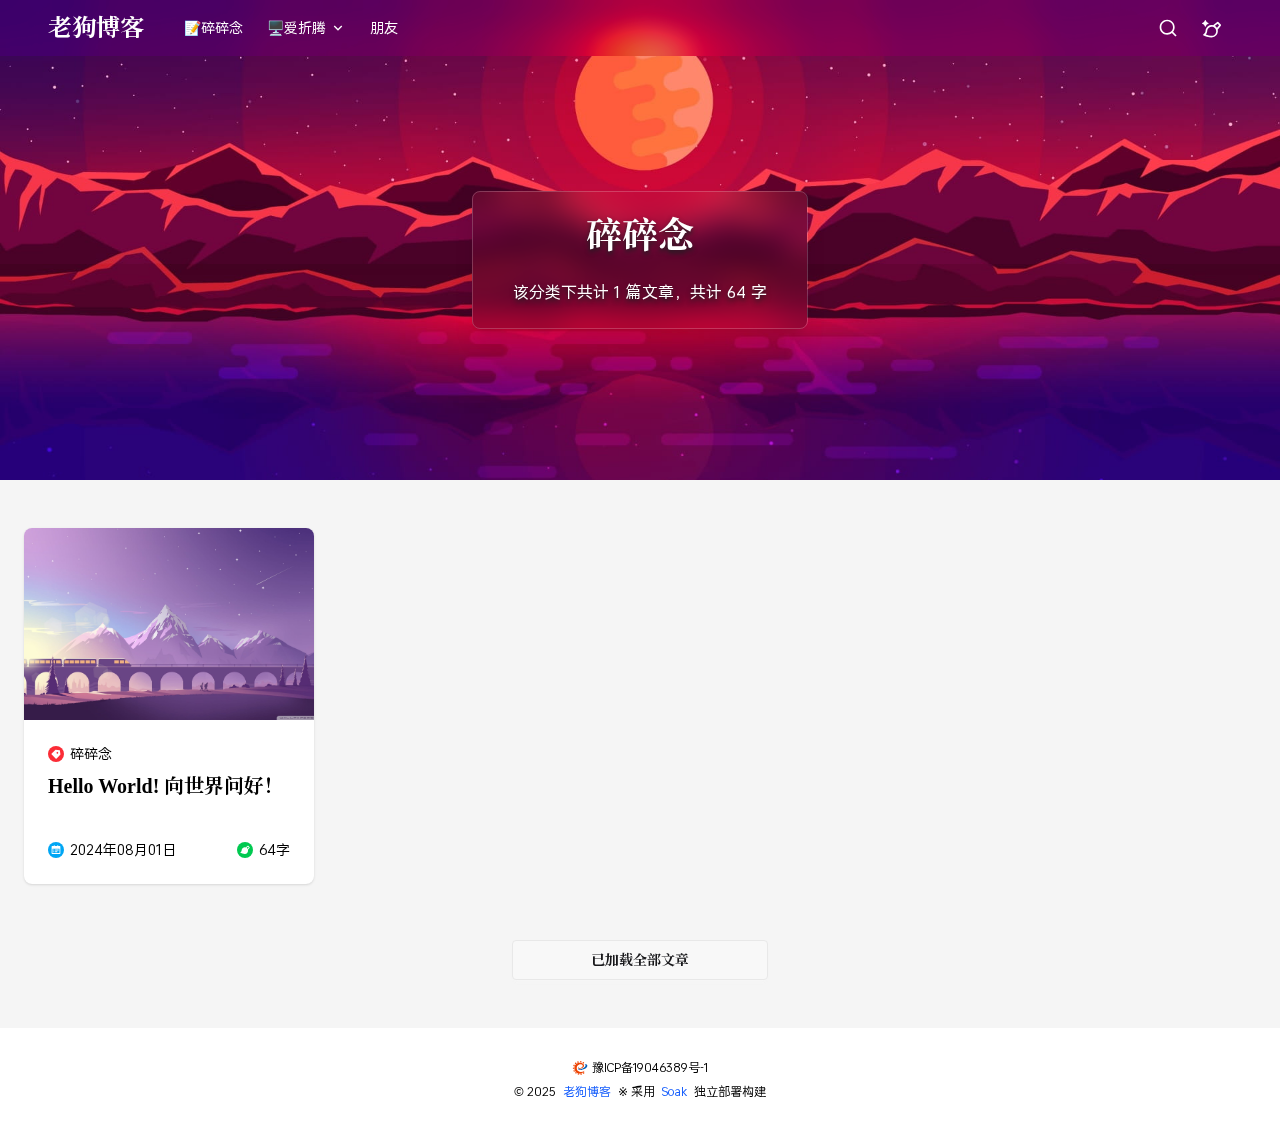
<file: category/default/index.html>
<!DOCTYPE html><html lang="zh-CN" class="overflow-y-scroll"> <head><meta charset="UTF-8"><title>碎碎念 - 老狗博客</title><meta name="description" content="分类 &#34;碎碎念&#34; 下的文章"><meta name="author" content="狗子"><meta name="viewport" content="width=device-width, initial-scale=1, maximum-scale=1, user-scalable=no, shrink-to-fit=no"><meta name="generator" content="Astro v5.16.2"><script>
            const theme = localStorage.getItem("theme");
            document.documentElement.setAttribute(
                "data-theme",
                theme || "light",
            );
        </script><link rel="icon" type="image/png" href="/favicon.ico"><link rel="apple-touch-icon-precomposed" href="/favicon.ico"><link href="/fonts/SourceHanSerifCN-Bold/font.css" rel="stylesheet"><link href="/fonts/OPlusSans3-Regular/font.css" rel="stylesheet"><link rel="stylesheet" href="/_astro/_page_.DBpuX0T1.css"></head> <body> <div class="bg-base-300/60"> <header data-have-img="true" id="navbar" data-hide-navbar-on-scroll="1" class="navbar justify-between bg-base-100 h-14 min-h-14 px-4 sm:px-6 lg:px-12 z-30 py-0 top-0 left-0 right-0 fixed" data-astro-transition-persist="astro-y6nrcfoz-1"> <div class="navbar-start w-auto"> <div class="drawer lg:hidden me-4 w-auto"> <input id="my-drawer" type="checkbox" class="drawer-toggle"> <div class="drawer-content"> <label for="my-drawer" class="btn btn-ghost btn-square drawer-button"> <svg width="1em" height="1em" class="size-5" data-icon="menu-line">   <symbol id="ai:local:menu-line" viewBox="0 0 24 24"><path fill="currentColor" d="M3 4h18v2H3zm0 7h18v2H3zm0 7h18v2H3z"/></symbol><use href="#ai:local:menu-line"></use>  </svg> </label> </div> <div class="drawer-side"> <label for="my-drawer" aria-label="close sidebar" class="drawer-overlay"></label> <div class="menu bg-base-100 text-base-content min-h-full w-4/5 p-4"> <div class="mb-4 rounded-box overflow-hidden bg-cover bg-center object-cover" style="height:10rem;background-image:url(/images/bg.jpg)"></div> <div class="mb-4 p-4 rounded-box flex items-center"> <img src="/images/avatar.svg" alt="头像" class="size-12"> <div class="ms-4"> <h1 class="text-lg font-bold font-serif">老狗博客</h1> <p class="mt-1 line-clamp-2">热爱代码与生活</p> </div> </div> <ul> <li> <a href="/category/default">📝碎碎念</a> </li><li>  <details open> <summary>🖥️爱折腾</summary> <ul> <li> <a href="/category/computer">🪄折腾笔记</a> </li> </ul> </details>  </li><li> <a href="/friends">朋友</a> </li> </ul> </div> </div> </div> <a class="block" href="/"> <span class="logo-text font-serif text-2xl font-bold whitespace-nowrap inline-flex"> 老狗博客 </span> </a> <div class="navbar-center ms-10 hidden lg:flex"> <nav class="hidden md:block h-14"> <div class="flex items-center gap-6 text-sm leading-14"> <a href="/category/default" class="hover:text-blue-500"> 📝碎碎念 </a><div class="group/one"> <div class="relative"> <button class="flex items-center gap-x-1"> <span>🖥️爱折腾</span> <svg width="1em" height="1em" class="size-4 flex-none transition-all group-hover/one:rotate-180" data-icon="arrow-down-s-line">   <symbol id="ai:local:arrow-down-s-line" viewBox="0 0 24 24"><path fill="currentColor" d="m12 13.171 4.95-4.95 1.414 1.415L12 16 5.636 9.636 7.05 8.222z"/></symbol><use href="#ai:local:arrow-down-s-line"></use>  </svg> </button> <div class="pt-1 absolute -left-2 opacity-0 invisible scale-90 transition duration-200 origin-top-left group-hover/one:opacity-100 group-hover/one:visible group-hover/one:scale-100"> <div data-nav-item class="bg-base-100 border-base-300 border min-w-40 shadow-lg rounded-box leading-normal"> <a href="/category/computer" class="group/text transition hover:bg-base-content/10 flex items-center gap-2 w-full px-4 py-2.5 text-left first-of-type:rounded-t-box last-of-type:rounded-b-box"> <span class="transition group-hover/text:translate-x-2"> 🪄折腾笔记 </span> </a> </div> </div> </div> </div><a href="/friends" class="hover:text-blue-500"> 朋友 </a> </div> </nav> </div> </div> <div class="navbar-end gap-x-1 leading-14 w-auto"> <style>astro-island,astro-slot,astro-static-slot{display:contents}</style><script>(()=>{var l=(n,t)=>{let i=async()=>{await(await n())()},e=typeof t.value=="object"?t.value:void 0,s={timeout:e==null?void 0:e.timeout};"requestIdleCallback"in window?window.requestIdleCallback(i,s):setTimeout(i,s.timeout||200)};(self.Astro||(self.Astro={})).idle=l;window.dispatchEvent(new Event("astro:idle"));})();</script><script>(()=>{var A=Object.defineProperty;var g=(i,o,a)=>o in i?A(i,o,{enumerable:!0,configurable:!0,writable:!0,value:a}):i[o]=a;var d=(i,o,a)=>g(i,typeof o!="symbol"?o+"":o,a);{let i={0:t=>m(t),1:t=>a(t),2:t=>new RegExp(t),3:t=>new Date(t),4:t=>new Map(a(t)),5:t=>new Set(a(t)),6:t=>BigInt(t),7:t=>new URL(t),8:t=>new Uint8Array(t),9:t=>new Uint16Array(t),10:t=>new Uint32Array(t),11:t=>1/0*t},o=t=>{let[l,e]=t;return l in i?i[l](e):void 0},a=t=>t.map(o),m=t=>typeof t!="object"||t===null?t:Object.fromEntries(Object.entries(t).map(([l,e])=>[l,o(e)]));class y extends HTMLElement{constructor(){super(...arguments);d(this,"Component");d(this,"hydrator");d(this,"hydrate",async()=>{var b;if(!this.hydrator||!this.isConnected)return;let e=(b=this.parentElement)==null?void 0:b.closest("astro-island[ssr]");if(e){e.addEventListener("astro:hydrate",this.hydrate,{once:!0});return}let c=this.querySelectorAll("astro-slot"),n={},h=this.querySelectorAll("template[data-astro-template]");for(let r of h){let s=r.closest(this.tagName);s!=null&&s.isSameNode(this)&&(n[r.getAttribute("data-astro-template")||"default"]=r.innerHTML,r.remove())}for(let r of c){let s=r.closest(this.tagName);s!=null&&s.isSameNode(this)&&(n[r.getAttribute("name")||"default"]=r.innerHTML)}let p;try{p=this.hasAttribute("props")?m(JSON.parse(this.getAttribute("props"))):{}}catch(r){let s=this.getAttribute("component-url")||"<unknown>",v=this.getAttribute("component-export");throw v&&(s+=` (export ${v})`),console.error(`[hydrate] Error parsing props for component ${s}`,this.getAttribute("props"),r),r}let u;await this.hydrator(this)(this.Component,p,n,{client:this.getAttribute("client")}),this.removeAttribute("ssr"),this.dispatchEvent(new CustomEvent("astro:hydrate"))});d(this,"unmount",()=>{this.isConnected||this.dispatchEvent(new CustomEvent("astro:unmount"))})}disconnectedCallback(){document.removeEventListener("astro:after-swap",this.unmount),document.addEventListener("astro:after-swap",this.unmount,{once:!0})}connectedCallback(){if(!this.hasAttribute("await-children")||document.readyState==="interactive"||document.readyState==="complete")this.childrenConnectedCallback();else{let e=()=>{document.removeEventListener("DOMContentLoaded",e),c.disconnect(),this.childrenConnectedCallback()},c=new MutationObserver(()=>{var n;((n=this.lastChild)==null?void 0:n.nodeType)===Node.COMMENT_NODE&&this.lastChild.nodeValue==="astro:end"&&(this.lastChild.remove(),e())});c.observe(this,{childList:!0}),document.addEventListener("DOMContentLoaded",e)}}async childrenConnectedCallback(){let e=this.getAttribute("before-hydration-url");e&&await import(e),this.start()}async start(){let e=JSON.parse(this.getAttribute("opts")),c=this.getAttribute("client");if(Astro[c]===void 0){window.addEventListener(`astro:${c}`,()=>this.start(),{once:!0});return}try{await Astro[c](async()=>{let n=this.getAttribute("renderer-url"),[h,{default:p}]=await Promise.all([import(this.getAttribute("component-url")),n?import(n):()=>()=>{}]),u=this.getAttribute("component-export")||"default";if(!u.includes("."))this.Component=h[u];else{this.Component=h;for(let f of u.split("."))this.Component=this.Component[f]}return this.hydrator=p,this.hydrate},e,this)}catch(n){console.error(`[astro-island] Error hydrating ${this.getAttribute("component-url")}`,n)}}attributeChangedCallback(){this.hydrate()}}d(y,"observedAttributes",["props"]),customElements.get("astro-island")||customElements.define("astro-island",y)}})();</script><script>window._$HY||(e=>{let t=e=>e&&e.hasAttribute&&(e.hasAttribute("data-hk")?e:t(e.host&&e.host.nodeType?e.host:e.parentNode));["click", "input"].forEach((o=>document.addEventListener(o,(o=>{if(!e.events)return;let s=t(o.composedPath&&o.composedPath()[0]||o.target);s&&!e.completed.has(s)&&e.events.push([s,o])}))))})(_$HY={events:[],completed:new WeakSet,r:{},fe(){}});</script><!--xs--><astro-island uid="ZQ5oSy" data-solid-render-id="s2" component-url="/_astro/Search.DfmclVXe.js" component-export="default" renderer-url="/_astro/client.B5QQRQMC.js" props="{}" ssr client="idle" opts="{&quot;name&quot;:&quot;Search&quot;,&quot;value&quot;:true}" await-children><button data-hk="s20000" class="btn btn-square btn-ghost"><svg class="size-5" xmlns="http://www.w3.org/2000/svg" viewBox="0 0 24 24" fill="currentColor"><path d="M18.031 16.6168L22.3137 20.8995L20.8995 22.3137L16.6168 18.031C15.0769 19.263 13.124 20 11 20C6.032 20 2 15.968 2 11C2 6.032 6.032 2 11 2C15.968 2 20 6.032 20 11C20 13.124 19.263 15.0769 18.031 16.6168ZM16.0247 15.8748C17.2475 14.6146 18 12.8956 18 11C18 7.1325 14.8675 4 11 4C7.1325 4 4 7.1325 4 11C4 14.8675 7.1325 18 11 18C12.8956 18 14.6146 17.2475 15.8748 16.0247L16.0247 15.8748Z"></path></svg></button><!--astro:end--></astro-island> <div class="dropdown dropdown-end"> <div tabindex="0" role="button" class="btn btn-ghost btn-square"> <svg width="1em" height="1em" class="size-5" data-icon="brush-ai-line">   <symbol id="ai:local:brush-ai-line" viewBox="0 0 24 24"><path fill="currentColor" d="m4.713 7.128-.246.566a.506.506 0 0 1-.934 0l-.246-.566a4.36 4.36 0 0 0-2.22-2.25l-.759-.339a.53.53 0 0 1 0-.963l.717-.319A4.37 4.37 0 0 0 3.276.931L3.53.32a.506.506 0 0 1 .942 0l.253.61a4.37 4.37 0 0 0 2.25 2.327l.718.32a.53.53 0 0 1 0 .962l-.76.338a4.36 4.36 0 0 0-2.219 2.251m10.601 2.405.143.142a5.5 5.5 0 0 1 1.356 5.245 5.505 5.505 0 0 1-5.311 4.078c-2.036 0-4.714-.625-6.973-1.514 1.205-1.414 1.645-2.809 1.8-4.679.037-.451.06-.63.103-.79.793-2.962 3.585-4.61 6.492-3.831.93.25 1.742.724 2.39 1.349m2.914-7.162-4.94 3.842c-3.946-.974-7.73 1.333-8.788 5.284-.102.38-.134.765-.167 1.169-.115 1.394-.247 3.005-3.333 5.33 2.5 1.5 7 3.002 10.502 3.002a7.505 7.505 0 0 0 7.283-9.291l3.84-4.938a1 1 0 0 0-.082-1.321L19.55 2.454a1 1 0 0 0-1.321-.083m-1.333 5.914a8 8 0 0 0-.194-.194l-1.124-1.124 3.182-2.475 1.746 1.746L18.03 9.42z"/></symbol><use href="#ai:local:brush-ai-line"></use>  </svg> </div> <ul tabindex="0" class="dropdown-content menu bg-base-100 rounded-box z-1 p-2 shadow-sm space-y-2"> <li> <button class="btn flex items-center gap-x-1" data-set-theme="light"> <div data-theme="light" class="bg-base-100 grid shrink-0 grid-cols-2 gap-0.5 rounded-box p-1 shadow-sm"> <div class="bg-base-content size-1.5 rounded-full"></div> <div class="bg-primary size-1.5 rounded-full"></div> <div class="bg-secondary size-1.5 rounded-full"></div> <div class="bg-accent size-1.5 rounded-full"></div> </div> <div class="w-30 truncate">浅色模式</div> </button> </li><li> <button class="btn flex items-center gap-x-1" data-set-theme="dark"> <div data-theme="dark" class="bg-base-100 grid shrink-0 grid-cols-2 gap-0.5 rounded-box p-1 shadow-sm"> <div class="bg-base-content size-1.5 rounded-full"></div> <div class="bg-primary size-1.5 rounded-full"></div> <div class="bg-secondary size-1.5 rounded-full"></div> <div class="bg-accent size-1.5 rounded-full"></div> </div> <div class="w-30 truncate">暗黑模式</div> </button> </li> </ul> </div> </div> </header> <script>
    (function () {
        let lastScrollY = window.scrollY;
        let isTop = true;
        let hidden = true;

        function updateHeaderState() {
            const header = document.getElementById("navbar");
            const heroBox = document.querySelector("[data-hero-box]");
            if (!header) return;

            const currentScrollY = window.scrollY;

            // 处理导航栏显隐
            if (header.dataset.hideNavbarOnScroll === "1") {
                hidden = currentScrollY <= lastScrollY;

                // 显式设置属性值
                if (hidden) {
                    header.setAttribute("data-pinned", "true");
                    header.removeAttribute("data-unpinned");
                } else {
                    header.setAttribute("data-unpinned", "true");
                    header.removeAttribute("data-pinned");
                }
            }

            // 处理顶部状态
            if (heroBox && heroBox.clientHeight) {
                isTop =
                    currentScrollY <=
                    heroBox.clientHeight - header.clientHeight;
            } else {
                isTop = currentScrollY <= header.clientHeight;
            }
            if (isTop) {
                header.setAttribute("data-is-top", "true");
            } else {
                header.setAttribute("data-is-top", "false");
            }

            lastScrollY = currentScrollY;
        }

        // 初始化逻辑保持不变
        document.addEventListener("DOMContentLoaded", () => {
            window.addEventListener("scroll", updateHeaderState);
            updateHeaderState();
        });
    })();
</script> <div data-hero-box style="height:30rem;background-image:url(/images/covers/img-1.jpg)" class="hero bg-gray-300 mb-4 flex bg-center relative text-2xl leading-8 flex-col justify-center items-center object-cover bg-cover"> <div data-hero-box-content class="max-w-screen-md z-10 text-center mt-10 px-10 py-6 backdrop-blur-lg rounded-lg text-white border border-base-100/20 shadow-xl"> <div class="font-serif sm:text-4xl text-2xl"> 碎碎念 </div> <div class="mt-3 text-sm sm:mt-6 sm:text-base"> <span>  
该分类下共计 1 篇文章，共计  64 字
</span> </div> </div> </div> <main id="pjax-container" class="pb-12 sm:pt-8 pt-4">  <div class="flex w-full gap-4 justify-center px-2 sm:px-6">  <div class="flex-col w-full flex items-center gap-4 sm:gap-8">  <div data-article-list class="mb-6 grid gap-6 grid-cols-1 sm:grid-cols-2 lg:grid-cols-3 xl:grid-cols-4"><a href="/posts/hello-world" class="card bg-base-100 w-full shadow-sm group hover:shadow-lg transition duration-300"> <figure class="h-48 overflow-hidden"> <img class="object-cover bg-center bg-cover w-full h-full dark:brightness-90" src="/images/covers/img-2.jpg" alt="Hello World! 向世界问好！"> </figure> <div class="card-body"> <div class="flex items-center sm:text-sm text-xs"> <div class="size-4 flex items-center justify-center me-1.5 rounded-full bg-red-500 text-white"> <div class="transform scale-75"> <svg width="1em" height="1em" data-icon="tag">   <symbol id="ai:local:tag" viewBox="0 0 24 24"><path fill="currentColor" d="m10.904 2.1 9.9 1.414 1.414 9.9-9.192 9.192a1 1 0 0 1-1.415 0l-9.9-9.9a1 1 0 0 1 0-1.413zm2.829 8.486a2 2 0 1 0 2.828-2.829 2 2 0 0 0-2.828 2.829"/></symbol><use href="#ai:local:tag"></use>  </svg> </div> </div> <span>碎碎念</span> </div> <h2 class="max-h-15 h-15 card-title text-xl font-serif line-clamp-2"> Hello World! 向世界问好！ </h2> <div class="flex justify-between items-center"> <div class="flex items-center sm:text-sm text-xs"> <div class="size-4 flex items-center justify-center me-1.5 rounded-full bg-sky-500 text-white"> <div class="transform scale-75"> <svg width="1em" height="1em" data-icon="time">   <symbol id="ai:local:time" viewBox="0 0 24 24"><path fill="currentColor" d="M17 3h4a1 1 0 0 1 1 1v16a1 1 0 0 1-1 1H3a1 1 0 0 1-1-1V4a1 1 0 0 1 1-1h4V1h2v2h6V1h2zM4 9v10h16V9zm2 2h2v2H6zm0 4h2v2H6zm4-4h8v2h-8zm0 4h5v2h-5z"/></symbol><use href="#ai:local:time"></use>  </svg> </div> </div> <span>2024年08月01日</span> </div> <div class="flex items-center sm:text-sm text-xs"> <div class="size-4 flex items-center justify-center me-1.5 rounded-full bg-green-500 text-white"> <div class="transform scale-75"> <svg width="1em" height="1em" data-icon="textCount">   <symbol id="ai:local:textCount" viewBox="0 0 24 24"><path fill="currentColor" d="m13.289 6.213 4.939-3.842a1 1 0 0 1 1.32.083l2.995 2.994a1 1 0 0 1 .082 1.32l-3.84 4.939a7.505 7.505 0 0 1-7.283 9.292C8 20.999 3.5 19.497 1 17.997c3.98-3 3.047-4.81 3.5-6.5 1.058-3.95 4.842-6.258 8.789-5.284M16.7 8.092q.098.095.194.193L18.03 9.42l2.475-3.182-1.746-1.746-3.182 2.475z"/></symbol><use href="#ai:local:textCount"></use>  </svg> </div> </div> <span>64字</span> </div> </div> </div> </a></div> <astro-island uid="1LTm89" data-solid-render-id="s0" component-url="/_astro/LoadMore.DJDGjZVa.js" component-export="default" renderer-url="/_astro/client.B5QQRQMC.js" props="{&quot;total&quot;:[0,1],&quot;size&quot;:[0,8],&quot;currentPage&quot;:[0,1],&quot;prev&quot;:[0],&quot;next&quot;:[0]}" ssr client="idle" opts="{&quot;name&quot;:&quot;LoadMoreBtn&quot;,&quot;value&quot;:true}" await-children><button data-hk="s000000" class="btn btn-wide font-serif">已加载全部文章</button><!--astro:end--></astro-island> </div>  </div>  </main> <footer id="footer" class="py-8 text-center space-y-2 bg-base-100"> <div class="flex items-center justify-center gap-2 flex-wrap"> <div class="flex items-center justify-center"> <svg width="1em" height="1em" data-icon="ICP">   <symbol id="ai:local:ICP" viewBox="0 0 1024 1024"><path fill="#ED4201" d="M90.293 381.12c7.574 4.48 13.974 10.773 21.12 16.107 10.134 7.573 20.374 14.933 30.294 22.293 15.253-33.6 29.76-65.707 45.013-99.093-23.573-4.16-47.68-8.747-72-12.267-3.2-.427-8.747 3.947-10.56 7.467-7.36 14.186-13.653 28.8-20.267 43.306-4.16 9.174-3.306 16.427 6.4 22.187m124.587-104c28.16-24.32 55.147-47.573 83.093-71.787-20.053-13.866-40.32-28.266-61.226-41.813-2.774-1.813-10.027-.533-13.014 1.92-13.973 11.413-27.52 23.573-40.64 36.053-2.24 2.134-3.413 7.787-2.133 10.454 10.88 21.76 22.4 43.2 33.92 65.173m133.013-95.893c30.827-8.96 61.654-18.027 92.587-26.774 7.893-2.24 6.827-5.866 3.627-11.306-10.667-18.24-20.587-36.907-32-54.614-2.347-3.733-10.134-7.04-14.4-6.08-16.64 3.734-32.96 8.96-49.174 14.294-2.986.96-6.72 5.44-6.826 8.32-.534 24.96-.32 50.026-.32 75.093 5.013.853 5.866 1.28 6.506 1.067M131.04 473.067c-3.093-.64-4.373-1.28-5.44-.96-20.8 5.333-41.6 10.56-62.187 16.746-3.093.96-6.506 7.04-6.613 10.774-.32 18.453 0 36.906 1.28 55.253.32 3.84 5.013 9.6 8.64 10.56 21.013 5.547 42.453 9.92 64.213 14.827v-107.2zm479.893-320.96c-1.066-14.72-1.386-29.547-3.84-43.947-5.333-32 2.667-27.2-30.826-32.853-3.947-.64-7.894-1.387-11.84-2.027-28.16-4.267-28.374-4.267-39.894 21.333-7.786 17.28-14.613 34.88-21.76 51.947 36.587 5.227 71.68 10.133 108.267 15.36-.107-2.987.107-6.507-.107-9.813M777.227 172.8c.853-2.56-2.027-7.787-4.694-9.707-14.293-10.453-28.8-20.586-43.733-29.866-3.2-1.92-10.24-1.92-12.907.32-19.2 16.426-37.653 33.6-56.106 50.24 31.146 21.226 60.693 41.493 91.306 62.4 8.854-24.214 17.92-48.64 26.134-73.387M523.68 886.187c8.64 18.56 17.28 37.866 26.88 56.533 1.6 3.093 8 5.973 11.627 5.44 19.093-3.093 38.186-6.72 56.96-11.52 3.84-.96 8.32-7.467 8.853-11.947 1.707-13.44 1.813-27.093 2.347-40.746.213-6.934 0-13.867 0-20.48-36.48 7.786-70.72 15.04-106.667 22.72m261.653-68.16c-5.973-14.4-11.946-28.8-17.813-42.987-30.507 23.36-59.413 45.547-89.067 68.267C695.947 857.92 712.16 872 729.227 885.12c2.773 2.133 10.24 1.387 13.76-.853 11.733-7.254 22.826-15.574 33.813-23.894 19.307-14.4 19.2-14.506 10.24-36.586-.747-1.707-.96-3.84-1.707-5.76m-222.08-53.014c-60.693-1.92-117.226-19.093-165.226-56.533-76.48-59.733-104.427-141.44-90.774-235.2 11.84-81.813 60.8-141.12 133.974-176.96 58.666-28.8 121.813-34.347 184.213-10.56 48.64 18.56 75.2 56.64 55.893 113.6-12.266 36.053-37.973 61.333-69.013 81.493-36.48 23.787-75.52 40-120.213 36.907-43.52-3.093-63.36-35.307-46.72-75.733 3.2-7.787 7.893-14.934 11.946-22.294-22.506 20.8-40.853 44.8-46.933 76.054-5.013 26.346 9.92 53.333 34.347 62.613 23.36 8.96 47.573 12.267 72.32 9.28 80.213-9.707 149.546-42.667 207.573-98.987 64.107-62.186 62.827-162.346-4.48-218.346-58.667-48.747-126.72-76.374-203.52-78.294-86.827-2.24-166.613 19.734-235.413 74.88C212.96 301.867 169.76 372.587 154.72 458.987c-10.56 60.586-4.907 120.32 16.96 178.453 27.733 73.707 72.533 133.333 139.627 175.253 93.013 58.134 192.746 69.227 296.746 38.72 92.8-27.2 157.12-89.92 203.627-172.906 1.493-2.667 1.92-5.974 2.88-8.96-14.08 9.706-25.493 21.226-38.293 30.72-63.254 46.72-134.827 67.2-213.014 64.746m-100.48 118.08c-15.466-1.813-30.933-4.266-46.08-7.68-16.213-3.626-32.106-8.746-50.453-13.76 0 22.827-.213 43.84.32 64.854.107 2.773 3.733 7.253 6.613 8 19.307 5.12 38.72 9.706 58.24 13.546 3.2.64 9.067-1.706 10.667-4.48 9.6-16.106 18.24-32.64 27.2-49.066 3.84-7.147 2.347-10.347-6.507-11.414m-263.36-53.653c-1.173 2.667.747 8.427 3.094 10.453 15.253 13.014 31.04 25.6 46.933 37.867 2.453 1.92 7.787 3.2 9.707 1.813 18.453-13.226 36.373-26.986 54.4-40.533-29.334-23.787-56.96-46.187-86.614-70.187-9.28 20.16-18.773 40.214-27.52 60.587M93.173 675.52c-2.24 2.027-2.986 8.533-1.6 11.52 8.107 17.173 16.854 34.133 26.134 50.773 1.706 3.094 7.04 6.72 10.026 6.187 22.08-3.947 44.054-8.853 65.174-13.227l-49.174-98.026c-16.96 14.186-34.026 28.16-50.56 42.773"/><path fill="#035DB6" d="M975.947 338.347c-15.467-35.947-46.614-52.054-80.427-62.614-21.227-6.613-43.307-9.493-65.6-10.133a428 428 0 0 0-33.067.32c-9.813.427-19.84 1.493-29.76 3.947 5.334 1.28 42.987 11.733 59.414 20.266 1.173.64 2.24 1.174 3.413 1.814 21.653 12.266 34.987 30.826 35.84 57.28 1.067 33.92-13.973 61.76-33.813 87.466-.64.854-1.387 1.707-2.027 2.454-19.733 24.96-43.2 45.973-68.907 64.746-49.386 35.947-103.68 61.76-162.346 77.227-44.48 11.733-89.814 15.147-135.574 5.333-48.32-10.346-81.6-52.693-61.973-104.533 3.307-8.747 6.613-17.6 9.92-26.347-16.32 20.907-28.587 42.88-31.573 69.867-3.84 35.733 11.093 62.507 38.186 82.453 33.814 24.96 74.347 31.147 114.88 32.534 26.24.853 52.8-3.627 79.04-6.294 45.654-4.693 89.067-18.133 131.2-35.306 30.08-12.267 59.414-26.134 87.147-42.667 17.707-10.56 34.667-22.187 50.88-35.307 36.267-29.546 70.72-61.013 89.707-105.173 10.773-24.96 17.066-50.347 5.44-77.333"/></symbol><use href="#ai:local:ICP"></use>  </svg> <span class="text-xs ms-1"> <a class="no-underline hover:text-blue-600" href="https://beian.miit.gov.cn/" target="_blank"> 豫ICP备19046389号-1 </a> </span> </div> </div> <p class="text-xs"> <span>©&nbsp;2025&nbsp;</span> <a class="no-underline text-blue-600" href="https://abc.com">老狗博客</a> <span>&nbsp;※&nbsp;采用&nbsp;</span> <a class="no-underline text-blue-600" href="https://zwy.life/soak-theme" target="_blank">Soak</a> <span> &nbsp;独立部署构建</span> </p> </footer> </div> <div id="back-to-top" class="fixed right-6 bottom-6 w-10 h-10 btn btn-square opacity-100 invisible transition-all"> <div role="button" class="flex justify-center items-center w-full h-full"> <button onclick="window.scrollTo({ top: 0, behavior: 'smooth' });" class="cursor-pointer"> <svg width="1em" height="1em" class="size-6" data-icon="circle-arrow-up-s-line">   <symbol id="ai:local:circle-arrow-up-s-line" viewBox="0 0 1024 1024"><path fill="currentColor" d="M515.887 938.659a422.796 422.796 0 1 1 422.795-422.772 423.24 423.24 0 0 1-422.795 422.772m0-775.75a352.977 352.977 0 1 0 352.977 352.978 353.373 353.373 0 0 0-352.977-352.978"/><path fill="currentColor" d="M671.046 550.796a34.9 34.9 0 0 1-24.693-10.24L515.887 410.089l-130.49 130.467a34.91 34.91 0 0 1-49.362-49.362l155.16-155.16a34.91 34.91 0 0 1 49.36 0l155.16 155.16a34.91 34.91 0 0 1-24.67 59.602"/><path fill="currentColor" d="M515.887 705.932a34.91 34.91 0 0 1-34.91-34.91V360.728a34.91 34.91 0 0 1 69.819 0v310.296a34.91 34.91 0 0 1-34.91 34.909"/></symbol><use href="#ai:local:circle-arrow-up-s-line"></use>  </svg> </button> </div> </div> <script>(function(){const scriptUrl = "/pagefind/pagefind.js";

    (async function findInit() {
        const pageFind = await import(scriptUrl);
        await pageFind.options({
            excerptLength: 20,
        });
        pageFind.init();
        window.pagefind = pageFind;
        pageFind.search(""); // speed up the first search
    })();
})();</script> <script>(()=>{var a=(s,i,o)=>{let r=async()=>{await(await s())()},t=typeof i.value=="object"?i.value:void 0,c={rootMargin:t==null?void 0:t.rootMargin},n=new IntersectionObserver(e=>{for(let l of e)if(l.isIntersecting){n.disconnect(),r();break}},c);for(let e of o.children)n.observe(e)};(self.Astro||(self.Astro={})).visible=a;window.dispatchEvent(new Event("astro:visible"));})();</script><astro-island uid="Z2qfbsF" data-solid-render-id="s1" component-url="/_astro/_astro-entry_solid-toast.nX8gnOY9.js" component-export="Toaster" renderer-url="/_astro/client.B5QQRQMC.js" props="{&quot;position&quot;:[0,&quot;top-center&quot;]}" ssr client="visible" opts="{&quot;name&quot;:&quot;Toaster&quot;,&quot;value&quot;:true}" await-children><div data-hk="s10000" style="position:fixed;z-index:9999;top:16px;bottom:16px;left:16px;right:16px;pointer-events:none"><style>.sldt-active{z-index:9999;}.sldt-active>*{pointer-events:auto;}</style><!--$--><!--/--></div><!--astro:end--></astro-island> <script type="module" src="/_astro/InitApp.astro_astro_type_script_index_0_lang.BXDJFepT.js"></script>  </body></html>
</file>
<file: fonts/SourceHanSerifCN-Bold/font.css>
@font-face {
  font-family: SourceHanSerifCN-Bold;
  src: url("./SourceHanSerifCN-Bold.1.woff2") format("woff2");
  font-weight: normal;
  font-style: normal;
  font-display: swap;
  unicode-range: U+1f21a,U+1f232,U+1f234-1f237,U+1f250,U+1f251;
}
@font-face {
  font-family: SourceHanSerifCN-Bold;
  src: url("./SourceHanSerifCN-Bold.2.woff2") format("woff2");
  font-weight: normal;
  font-style: normal;
  font-display: swap;
  unicode-range: U+ff03,U+ff04,U+ff07,U+ff0a,U+ff17-ff19,U+ff1c,U+ff1d,U+ff20-ff3a,U+ff3c,U+ff3e-ff5b,U+ff5d,U+ff61-ff65,U+ff67-ff6a,U+ff6c,U+ff6f-ff78,U+ff7a-ff7d,U+ff80-ff84,U+ff86,U+ff89-ff8e,U+ff92,U+ff97-ff9b,U+ff9d-ff9f,U+ffe0-ffe4,U+ffe6,U+ffe9,U+ffeb,U+ffed,U+1f170,U+1f171,U+1f192-1f195,U+1f198-1f19a;
}
@font-face {
  font-family: SourceHanSerifCN-Bold;
  src: url("./SourceHanSerifCN-Bold.3.woff2") format("woff2");
  font-weight: normal;
  font-style: normal;
  font-display: swap;
  unicode-range: U+f901,U+f90a,U+f92c,U+f92d,U+f934,U+f937,U+f965,U+f967,U+f974,U+f979,U+f97e,U+f98a,U+f98e,U+f99c,U+f9b5,U+f9ba,U+f9be,U+f9d0,U+f9dd,U+f9e0,U+f9e1,U+f9e4,U+fa08,U+fa0a,U+fa11,U+fb01,U+fb02,U+fe30,U+fe31,U+fe33-fe44,U+fe49-fe52,U+fe54-fe57,U+fe59-fe66,U+fe68-fe6b;
}
@font-face {
  font-family: SourceHanSerifCN-Bold;
  src: url("./SourceHanSerifCN-Bold.4.woff2") format("woff2");
  font-weight: normal;
  font-style: normal;
  font-display: swap;
  unicode-range: U+9f3d,U+9f3e,U+9f41,U+9f4a,U+9f4b,U+9f51,U+9f52,U+9f61-9f63,U+9f66,U+9f67,U+9f80,U+9f81,U+9f83,U+9f85-9f8d,U+9f90,U+9f91,U+9f94-9f96,U+9f98,U+9f9b,U+9f9c,U+9f9e,U+9fa0,U+9fa2;
}
@font-face {
  font-family: SourceHanSerifCN-Bold;
  src: url("./SourceHanSerifCN-Bold.5.woff2") format("woff2");
  font-weight: normal;
  font-style: normal;
  font-display: swap;
  unicode-range: U+9dfa,U+9e0a,U+9e11,U+9e1a,U+9e1e,U+9e20,U+9e22,U+9e28-9e2c,U+9e2e-9e33,U+9e35-9e3b,U+9e3e,U+9e40-9e44,U+9e46-9e4e,U+9e51,U+9e53,U+9e55-9e58,U+9e5a-9e5c,U+9e5e-9e63,U+9e66-9e6e,U+9e71,U+9e73,U+9e75,U+9e78,U+9e79,U+9e7c-9e7e,U+9e82,U+9e86-9e88,U+9e8b,U+9e8c,U+9e90,U+9e91,U+9e93,U+9e95,U+9e97,U+9e9d,U+9ea4,U+9ea5,U+9ea9,U+9eaa,U+9eb4,U+9eb5,U+9eb8-9eba,U+9ebc-9ebf,U+9ec3,U+9ec9,U+9ecd,U+9ed0,U+9ed2,U+9ed3,U+9ed5,U+9ed6,U+9ed9,U+9edc,U+9edd,U+9edf,U+9ee0,U+9ee2,U+9ee5,U+9ee7-9eea,U+9eef,U+9ef1,U+9ef3,U+9ef4,U+9ef6,U+9ef9,U+9efb,U+9efc,U+9efe,U+9f0b,U+9f0d,U+9f10,U+9f14,U+9f17,U+9f19,U+9f22,U+9f29,U+9f2c,U+9f2f,U+9f31,U+9f37,U+9f39;
}
@font-face {
  font-family: SourceHanSerifCN-Bold;
  src: url("./SourceHanSerifCN-Bold.6.woff2") format("woff2");
  font-weight: normal;
  font-style: normal;
  font-display: swap;
  unicode-range: U+9c3b,U+9c40,U+9c47-9c49,U+9c53,U+9c57,U+9c64,U+9c72,U+9c77,U+9c78,U+9c7b,U+9c7f,U+9c80,U+9c82,U+9c83,U+9c85-9c8c,U+9c8e-9c92,U+9c94-9c9b,U+9c9e-9ca3,U+9ca5-9ca7,U+9ca9,U+9cab,U+9cad,U+9cae,U+9cb1-9cb7,U+9cb9-9cbd,U+9cbf,U+9cc0,U+9cc3,U+9cc5-9cc7,U+9cc9-9cd1,U+9cd3-9cda,U+9cdc,U+9cdd,U+9cdf,U+9ce1-9ce3,U+9ce5,U+9ce9,U+9cee,U+9cef,U+9cf3,U+9cf4,U+9cf6,U+9cfc,U+9cfd,U+9d02,U+9d08,U+9d09,U+9d12,U+9d1b,U+9d1e,U+9d26,U+9d28,U+9d37,U+9d3b,U+9d3f,U+9d51,U+9d59,U+9d5c,U+9d5d,U+9d5f-9d61,U+9d6c,U+9d70,U+9d72,U+9d7a,U+9d7e,U+9d84,U+9d89,U+9d8f,U+9d92,U+9daf,U+9db4,U+9db8,U+9dbc,U+9dc4,U+9dc7,U+9dc9,U+9dd7,U+9ddf,U+9df2,U+9df9;
}
@font-face {
  font-family: SourceHanSerifCN-Bold;
  src: url("./SourceHanSerifCN-Bold.7.woff2") format("woff2");
  font-weight: normal;
  font-style: normal;
  font-display: swap;
  unicode-range: U+9a5f,U+9a62,U+9a65,U+9a69,U+9a6b,U+9a6e,U+9a75,U+9a77-9a7a,U+9a7d,U+9a80,U+9a83,U+9a85,U+9a87-9a8a,U+9a8d,U+9a8e,U+9a90,U+9a92,U+9a93,U+9a95,U+9a96,U+9a98,U+9a99,U+9a9b-9aa2,U+9aa5,U+9aa7,U+9aaf-9ab1,U+9ab5,U+9ab6,U+9ab9,U+9aba,U+9abc,U+9ac0-9ac4,U+9ac8,U+9acb,U+9acc,U+9ace,U+9acf,U+9ad1,U+9ad2,U+9ad9,U+9adf,U+9ae1,U+9ae3,U+9aea,U+9aeb,U+9aed-9aef,U+9af4,U+9af9,U+9afb,U+9b03,U+9b04,U+9b06,U+9b08,U+9b0d,U+9b0f,U+9b10,U+9b13,U+9b18,U+9b1a,U+9b1f,U+9b22,U+9b23,U+9b25,U+9b27,U+9b28,U+9b2a,U+9b2f,U+9b31,U+9b32,U+9b3b,U+9b43,U+9b46-9b49,U+9b4d,U+9b4e,U+9b51,U+9b56,U+9b58,U+9b5a,U+9b5c,U+9b5f,U+9b61,U+9b62,U+9b6f,U+9b77,U+9b80,U+9b88,U+9b8b,U+9b8e,U+9b91,U+9b9f,U+9ba0,U+9ba8,U+9baa,U+9bab,U+9bad,U+9bae,U+9bb0,U+9bb1,U+9bb8,U+9bc9,U+9bca,U+9bd3,U+9bd6,U+9bdb,U+9be8,U+9bf0,U+9bf1,U+9c02,U+9c10,U+9c15,U+9c24,U+9c2d,U+9c32,U+9c39;
}
@font-face {
  font-family: SourceHanSerifCN-Bold;
  src: url("./SourceHanSerifCN-Bold.8.woff2") format("woff2");
  font-weight: normal;
  font-style: normal;
  font-display: swap;
  unicode-range: U+98c8,U+98cf-98d6,U+98da,U+98db,U+98dd,U+98e1,U+98e2,U+98e7-98ea,U+98ec,U+98ee,U+98ef,U+98f2,U+98f4,U+98fc-98fe,U+9903,U+9905,U+9908,U+990a,U+990c,U+990d,U+9913,U+9914,U+9918,U+991a,U+991b,U+991e,U+9921,U+9928,U+992c,U+992e,U+9935,U+9938,U+9939,U+993d,U+993e,U+9945,U+994b,U+994c,U+9951,U+9952,U+9954,U+9955,U+9957,U+995e,U+9963,U+9966-9969,U+996b,U+996c,U+996f,U+9974,U+9975,U+9977-9979,U+997d,U+997e,U+9980,U+9981,U+9983,U+9984,U+9987,U+998a,U+998b,U+998d-9991,U+9993-9995,U+9997,U+9998,U+99a5,U+99ab-99ae,U+99b1,U+99b3,U+99b4,U+99bc,U+99bf,U+99c1,U+99c3-99c6,U+99cc,U+99d0,U+99d2,U+99d5,U+99db,U+99dd,U+99e1,U+99ed,U+99f1,U+99ff,U+9a01,U+9a03,U+9a04,U+9a0e,U+9a0f,U+9a11-9a13,U+9a19,U+9a1b,U+9a28,U+9a2b,U+9a30,U+9a32,U+9a37,U+9a40,U+9a45,U+9a4a,U+9a4d,U+9a4e,U+9a52,U+9a55,U+9a57,U+9a5a,U+9a5b;
}
@font-face {
  font-family: SourceHanSerifCN-Bold;
  src: url("./SourceHanSerifCN-Bold.9.woff2") format("woff2");
  font-weight: normal;
  font-style: normal;
  font-display: swap;
  unicode-range: U+972a,U+972d,U+9730,U+973d,U+9742,U+9744,U+9748,U+9749,U+9750,U+9751,U+975a-975c,U+9763,U+9765,U+9766,U+976c,U+976d,U+9773,U+9776,U+977a,U+977c,U+9784,U+9785,U+978e,U+978f,U+9791,U+9792,U+9794,U+9795,U+9798,U+979a,U+979e,U+97a3,U+97a5,U+97a6,U+97a8,U+97ab,U+97ac,U+97ae,U+97af,U+97b2,U+97b4,U+97c6,U+97cb,U+97cc,U+97d3,U+97d8,U+97dc,U+97e1,U+97ea,U+97eb,U+97ee,U+97fb,U+97fe,U+97ff,U+9801-9803,U+9805,U+9806,U+9808,U+980c,U+9810-9814,U+9817,U+9818,U+981e,U+9820,U+9821,U+9824,U+9828,U+982b-982d,U+9830,U+9834,U+9838,U+9839,U+983c,U+9846,U+984d-984f,U+9851,U+9852,U+9854,U+9855,U+9857,U+9858,U+985a,U+985b,U+9862,U+9863,U+9865,U+9867,U+986b,U+986f-9871,U+9877,U+9878,U+987c,U+9880,U+9883,U+9885,U+9889,U+988b-988f,U+9893-9895,U+9899-989b,U+989e,U+989f,U+98a1,U+98a2,U+98a5-98a7,U+98a9,U+98af,U+98b1,U+98b6,U+98ba,U+98be,U+98c3,U+98c4,U+98c6,U+98c7;
}
@font-face {
  font-family: SourceHanSerifCN-Bold;
  src: url("./SourceHanSerifCN-Bold.10.woff2") format("woff2");
  font-weight: normal;
  font-style: normal;
  font-display: swap;
  unicode-range: U+95b9-95ca,U+95cc,U+95cd,U+95d4-95d6,U+95d8,U+95e1,U+95e2,U+95e9,U+95f0,U+95f1,U+95f3,U+95f6,U+95fc,U+95fe,U+95ff,U+9602-9604,U+9606-960d,U+960f,U+9611-9613,U+9615-9617,U+9619-961b,U+961d,U+9621,U+9628,U+962f,U+963c-963e,U+9641,U+9642,U+9649,U+9654,U+965b-965f,U+9661,U+9663,U+9665,U+9667,U+9668,U+966c,U+9670,U+9672-9674,U+9678,U+967a,U+967d,U+9682,U+9685,U+9688,U+968a,U+968d,U+968e,U+9695,U+9697,U+9698,U+969e,U+96a0,U+96a3,U+96a4,U+96a8,U+96aa,U+96b0,U+96b1,U+96b3,U+96b4,U+96b7-96b9,U+96bb-96bd,U+96c9,U+96cb,U+96ce,U+96d1,U+96d2,U+96d6,U+96d9,U+96db,U+96dc,U+96de,U+96e0,U+96e3,U+96e9,U+96eb,U+96f0-96f2,U+96f9,U+96ff,U+9701,U+9702,U+9705,U+9708,U+970a,U+970e,U+970f,U+9711,U+9719,U+9727;
}
@font-face {
  font-family: SourceHanSerifCN-Bold;
  src: url("./SourceHanSerifCN-Bold.11.woff2") format("woff2");
  font-weight: normal;
  font-style: normal;
  font-display: swap;
  unicode-range: U+94e7-94ec,U+94ee-94f1,U+94f3,U+94f5,U+94f7,U+94f9,U+94fb-94fd,U+94ff,U+9503,U+9504,U+9506,U+9507,U+9509,U+950a,U+950d-950f,U+9511-9518,U+951a-9520,U+9522,U+9528-952d,U+9530-953a,U+953c-953f,U+9543-9546,U+9548-9550,U+9552-9555,U+9557-955b,U+955d-9568,U+956a-956d,U+9570-9574,U+9583,U+9586,U+9589,U+958e,U+958f,U+9591,U+9592,U+9594,U+9598,U+9599,U+959e-95a0,U+95a2-95a6,U+95a8-95b2,U+95b4,U+95b8;
}
@font-face {
  font-family: SourceHanSerifCN-Bold;
  src: url("./SourceHanSerifCN-Bold.12.woff2") format("woff2");
  font-weight: normal;
  font-style: normal;
  font-display: swap;
  unicode-range: U+9410-941a,U+941c-942b,U+942d,U+942e,U+9432,U+9433,U+9435,U+9438,U+943a,U+943e,U+9444,U+944a,U+9451,U+9452,U+945a,U+9462,U+9463,U+9465,U+9470-9487,U+948a-9492,U+9494-9498,U+949a,U+949c,U+949d,U+94a1,U+94a3,U+94a4,U+94a8,U+94aa-94ad,U+94af,U+94b2,U+94b4-94ba,U+94bc-94c0,U+94c4,U+94c6-94db,U+94de-94e6;
}
@font-face {
  font-family: SourceHanSerifCN-Bold;
  src: url("./SourceHanSerifCN-Bold.13.woff2") format("woff2");
  font-weight: normal;
  font-style: normal;
  font-display: swap;
  unicode-range: U+92b7,U+92b9,U+92c1,U+92c5,U+92c6,U+92c8,U+92cc,U+92d0,U+92d2,U+92e4,U+92ea,U+92ec,U+92ed,U+92f0,U+92f3,U+92f8,U+92fc,U+9304,U+9306,U+9310,U+9312,U+9315,U+9318,U+931a,U+931e,U+9320-9322,U+9324,U+9326-9329,U+932b,U+932c,U+932f,U+9331,U+9332,U+9335,U+9336,U+933e,U+9340,U+9341,U+934a-9360,U+9362,U+9363,U+9365-936b,U+936e,U+9375,U+937e,U+9382,U+938a,U+938c,U+938f,U+9393,U+9394,U+9396,U+9397,U+939a,U+93a2,U+93a7,U+93ac-93cd,U+93d0,U+93d1,U+93d6-93d8,U+93de,U+93df,U+93e1,U+93e2,U+93e4,U+93f8,U+93fb,U+93fd,U+940e,U+940f;
}
@font-face {
  font-family: SourceHanSerifCN-Bold;
  src: url("./SourceHanSerifCN-Bold.14.woff2") format("woff2");
  font-weight: normal;
  font-style: normal;
  font-display: swap;
  unicode-range: U+914c,U+914e-9150,U+9154,U+9157,U+915a,U+915d,U+915e,U+9161-9164,U+9169,U+9170,U+9172,U+9174,U+9179,U+917a,U+917d,U+917e,U+9182,U+9183,U+9185,U+918c,U+918d,U+9190,U+9191,U+919a,U+919c,U+91a1-91a4,U+91a8,U+91aa-91af,U+91b4,U+91b5,U+91b8,U+91ba,U+91be,U+91c0,U+91c1,U+91c6,U+91c8,U+91cb,U+91d0,U+91d2,U+91d7,U+91d8,U+91dd,U+91e3,U+91e6,U+91e7,U+91ed,U+91f0,U+91f5,U+91f9,U+9200,U+9205,U+9207-920a,U+920d,U+920e,U+9210,U+9214,U+9215,U+921c,U+921e,U+9221,U+9223-9227,U+9229,U+922a,U+922d,U+9234,U+9235,U+9237,U+9239,U+923a,U+923c-9240,U+9244-9246,U+9249,U+924e,U+924f,U+9251,U+9253,U+9257,U+925b,U+925e,U+9262,U+9264-9266,U+9268,U+926c,U+926f,U+9271,U+927b,U+927e,U+9280,U+9283,U+9285-928a,U+928e,U+9291,U+9293,U+9296,U+9298,U+929c,U+929d,U+92a8,U+92ab-92ae,U+92b3,U+92b6;
}
@font-face {
  font-family: SourceHanSerifCN-Bold;
  src: url("./SourceHanSerifCN-Bold.15.woff2") format("woff2");
  font-weight: normal;
  font-style: normal;
  font-display: swap;
  unicode-range: U+8fe2-8fe5,U+8fe8,U+8fe9,U+8fee,U+8ff3,U+8ff4,U+8ff8,U+8ffa,U+9004,U+900b,U+9011,U+9015,U+9016,U+901e,U+9021,U+9026,U+902d,U+902f,U+9031,U+9035,U+9036,U+9039,U+903a,U+9041,U+9044-9046,U+904a,U+904f-9052,U+9054,U+9055,U+9058,U+9059,U+905b-905e,U+9060-9062,U+9068,U+9069,U+906f,U+9072,U+9074,U+9076-907a,U+907c,U+907d,U+9081,U+9083,U+9085,U+9087-908b,U+908f,U+9095,U+9097,U+9099-909b,U+909d,U+90a0,U+90a1,U+90a8,U+90a9,U+90ac,U+90b0,U+90b2-90b4,U+90b6,U+90b8,U+90ba,U+90bd,U+90be,U+90c3-90c5,U+90c7,U+90c8,U+90cf,U+90d0,U+90d3,U+90d5,U+90d7,U+90da-90dc,U+90de,U+90e2,U+90e4,U+90e6,U+90e7,U+90ea,U+90eb,U+90ef,U+90f4,U+90f5,U+90f7,U+90fe-9100,U+9104,U+9109,U+910c,U+9112,U+9114,U+9115,U+9118,U+911c,U+911e,U+9120,U+9122,U+9123,U+9127,U+912d,U+912f-9132,U+9139,U+913a,U+9143,U+9146,U+9149,U+914a;
}
@font-face {
  font-family: SourceHanSerifCN-Bold;
  src: url("./SourceHanSerifCN-Bold.16.woff2") format("woff2");
  font-weight: normal;
  font-style: normal;
  font-display: swap;
  unicode-range: U+8e2d-8e31,U+8e34,U+8e35,U+8e39,U+8e3a,U+8e3d,U+8e40-8e42,U+8e47,U+8e49-8e4b,U+8e50-8e53,U+8e59,U+8e5a,U+8e5f,U+8e60,U+8e64,U+8e69,U+8e6c,U+8e70,U+8e74,U+8e76,U+8e7a-8e7c,U+8e7f,U+8e84,U+8e85,U+8e87,U+8e89,U+8e8b,U+8e8d,U+8e8f,U+8e90,U+8e94,U+8e99,U+8e9c,U+8e9e,U+8eaa,U+8eac,U+8eb0,U+8eb6,U+8ec0,U+8ec6,U+8eca-8ece,U+8ed2,U+8eda,U+8edf,U+8ee2,U+8eeb,U+8ef8,U+8efb-8efe,U+8f03,U+8f09,U+8f0b,U+8f12-8f15,U+8f1b,U+8f1d,U+8f1f,U+8f29,U+8f2a,U+8f2f,U+8f36,U+8f38,U+8f3b,U+8f3e,U+8f3f,U+8f44,U+8f45,U+8f49,U+8f4d,U+8f4e,U+8f5f,U+8f6b,U+8f6d,U+8f71-8f73,U+8f75,U+8f76,U+8f78-8f7a,U+8f7c,U+8f7e,U+8f81,U+8f82,U+8f84,U+8f87,U+8f8a,U+8f8b,U+8f8d-8f8f,U+8f94,U+8f95,U+8f97-8f9a,U+8fa6,U+8fad-8faf,U+8fb2,U+8fb5-8fb7,U+8fba-8fbc,U+8fbf,U+8fc2,U+8fcb,U+8fcd,U+8fd3,U+8fd5,U+8fd7,U+8fda;
}
@font-face {
  font-family: SourceHanSerifCN-Bold;
  src: url("./SourceHanSerifCN-Bold.17.woff2") format("woff2");
  font-weight: normal;
  font-style: normal;
  font-display: swap;
  unicode-range: U+8caf,U+8cb0,U+8cb3,U+8cb4,U+8cb6-8cb9,U+8cbb-8cbd,U+8cbf-8cc4,U+8cc7,U+8cc8,U+8cca,U+8ccd,U+8cd1,U+8cd3,U+8cdb,U+8cdc,U+8cde,U+8ce0,U+8ce2-8ce4,U+8ce6-8ce8,U+8cea,U+8ced,U+8cf4,U+8cf8,U+8cfa,U+8cfc,U+8cfd,U+8d04,U+8d05,U+8d07,U+8d08,U+8d0a,U+8d0d,U+8d0f,U+8d13,U+8d14,U+8d16,U+8d1b,U+8d20,U+8d2e,U+8d30,U+8d32,U+8d33,U+8d36,U+8d3b,U+8d3d,U+8d40,U+8d42,U+8d43,U+8d45,U+8d46,U+8d48-8d4a,U+8d4d,U+8d51,U+8d53,U+8d55,U+8d59,U+8d5c,U+8d5d,U+8d5f,U+8d61,U+8d66,U+8d67,U+8d6a,U+8d6d,U+8d71,U+8d73,U+8d84,U+8d90,U+8d91,U+8d94,U+8d95,U+8d99,U+8da8,U+8daf,U+8db1,U+8db5,U+8db8,U+8dba,U+8dbc,U+8dbf,U+8dc2,U+8dc4,U+8dc6,U+8dcb,U+8dce,U+8dcf,U+8dd6,U+8dd7,U+8dda,U+8ddb,U+8dde,U+8de1,U+8de3,U+8de4,U+8de9,U+8deb,U+8dec,U+8df0,U+8df1,U+8df6-8dfd,U+8e05,U+8e07,U+8e09,U+8e0a,U+8e0c,U+8e0e,U+8e10,U+8e14,U+8e1d-8e1f,U+8e23,U+8e26,U+8e2b,U+8e2c;
}
@font-face {
  font-family: SourceHanSerifCN-Bold;
  src: url("./SourceHanSerifCN-Bold.18.woff2") format("woff2");
  font-weight: normal;
  font-style: normal;
  font-display: swap;
  unicode-range: U+8b5e,U+8b60,U+8b6c,U+8b6f,U+8b70,U+8b72,U+8b74,U+8b77,U+8b7d,U+8b80,U+8b83,U+8b8a,U+8b8c,U+8b90,U+8b93,U+8b99,U+8b9a,U+8ba0,U+8ba3,U+8ba5-8ba7,U+8baa-8bac,U+8bb3-8bb5,U+8bb7,U+8bb9,U+8bc2,U+8bc3,U+8bc5,U+8bcb,U+8bcc,U+8bce-8bd0,U+8bd2-8bd4,U+8bd6,U+8bd8,U+8bd9,U+8bdc,U+8bdf,U+8be3,U+8be4,U+8be7-8be9,U+8beb,U+8bec,U+8bee,U+8bf0,U+8bf2,U+8bf3,U+8bf6,U+8bf9,U+8bfc,U+8bfd,U+8bff,U+8c00,U+8c02,U+8c04,U+8c06,U+8c07,U+8c0c,U+8c0f,U+8c11,U+8c12,U+8c14-8c1b,U+8c1d-8c21,U+8c24,U+8c25,U+8c27,U+8c2a-8c2c,U+8c2e-8c30,U+8c32-8c36,U+8c3f,U+8c47-8c4c,U+8c4e-8c50,U+8c54-8c56,U+8c62,U+8c68,U+8c6c,U+8c73,U+8c78,U+8c7a,U+8c82,U+8c85,U+8c89,U+8c8a,U+8c8d,U+8c8e,U+8c90,U+8c93,U+8c94,U+8c98,U+8c9d,U+8c9e,U+8ca0-8ca2,U+8ca7-8cac;
}
@font-face {
  font-family: SourceHanSerifCN-Bold;
  src: url("./SourceHanSerifCN-Bold.19.woff2") format("woff2");
  font-weight: normal;
  font-style: normal;
  font-display: swap;
  unicode-range: U+8a02,U+8a03,U+8a07-8a0a,U+8a0e,U+8a0f,U+8a13,U+8a15-8a18,U+8a1a,U+8a1b,U+8a1d,U+8a1f,U+8a22,U+8a23,U+8a25,U+8a2b,U+8a2d,U+8a31,U+8a33,U+8a34,U+8a36-8a38,U+8a3a,U+8a3c,U+8a3e,U+8a40,U+8a41,U+8a46,U+8a48,U+8a50,U+8a52,U+8a54,U+8a55,U+8a58,U+8a5b,U+8a5d-8a63,U+8a66,U+8a69-8a6b,U+8a6d,U+8a6e,U+8a70,U+8a72,U+8a73,U+8a7a,U+8a85,U+8a87,U+8a8a,U+8a8c,U+8a8d,U+8a90-8a92,U+8a95,U+8a98,U+8aa0,U+8aa1,U+8aa3-8aa6,U+8aa8,U+8aa9,U+8aac-8aae,U+8ab0,U+8ab2,U+8ab8,U+8ab9,U+8abc,U+8abe,U+8abf,U+8ac7,U+8acf,U+8ad2,U+8ad6,U+8ad7,U+8adb,U+8adc,U+8adf,U+8ae1,U+8ae6-8ae8,U+8aeb,U+8aed,U+8aee,U+8af1,U+8af3,U+8af4,U+8af7,U+8af8,U+8afa,U+8afe,U+8b00-8b02,U+8b07,U+8b0a,U+8b0c,U+8b0e,U+8b10,U+8b17,U+8b19,U+8b1b,U+8b1d,U+8b20,U+8b21,U+8b26,U+8b28,U+8b2c,U+8b33,U+8b39,U+8b3e,U+8b3f,U+8b41,U+8b45,U+8b49,U+8b4c,U+8b4f,U+8b57,U+8b58,U+8b5a,U+8b5c;
}
@font-face {
  font-family: SourceHanSerifCN-Bold;
  src: url("./SourceHanSerifCN-Bold.20.woff2") format("woff2");
  font-weight: normal;
  font-style: normal;
  font-display: swap;
  unicode-range: U+8869,U+886a,U+886e,U+886f,U+8872,U+8879,U+887d-887f,U+8882,U+8884-8886,U+8888,U+888f,U+8892,U+8893,U+889b,U+88a2,U+88a4,U+88a6,U+88a8,U+88aa,U+88ae,U+88b1,U+88b4,U+88b7,U+88bc,U+88c0,U+88c6-88c9,U+88ce,U+88cf,U+88d1-88d3,U+88d8,U+88db-88dd,U+88df,U+88e1-88e3,U+88e5,U+88e8,U+88ec,U+88f0,U+88f1,U+88f3,U+88f4,U+88fc-88fe,U+8900,U+8902,U+8906,U+8907,U+8909-890c,U+8912-8915,U+8918-891b,U+8921,U+8925,U+892b,U+8930,U+8932,U+8934,U+8936,U+893b,U+893d,U+8941,U+894c,U+8955,U+8956,U+8959,U+895c,U+895e-8960,U+8966,U+896a,U+896c,U+896f,U+8970,U+8972,U+897b,U+897e,U+8980,U+8983,U+8985,U+8987,U+8988,U+898c,U+898f,U+8993,U+8997,U+899a,U+89a1,U+89a7,U+89a9,U+89aa,U+89b2,U+89b3,U+89b7,U+89c0,U+89c7,U+89ca-89cc,U+89ce-89d1,U+89d6,U+89da,U+89dc,U+89de,U+89e5,U+89e7,U+89eb,U+89ef,U+89f1,U+89f3,U+89f4,U+89f8,U+89ff,U+8a01;
}
@font-face {
  font-family: SourceHanSerifCN-Bold;
  src: url("./SourceHanSerifCN-Bold.21.woff2") format("woff2");
  font-weight: normal;
  font-style: normal;
  font-display: swap;
  unicode-range: U+86e4,U+86e6,U+86e9,U+86ed,U+86ef-86f4,U+86f8,U+86f9,U+86fb,U+86fe,U+8703,U+8706-870a,U+870d,U+8711-8713,U+871a,U+871e,U+8722,U+8723,U+8725,U+8729,U+872e,U+8731,U+8734,U+8737,U+873a,U+873b,U+873e-8740,U+8742,U+8747,U+8748,U+8753,U+8755,U+8757,U+8758,U+875d,U+875f,U+8762-8766,U+8768,U+876e,U+8770,U+8772,U+8775,U+8778,U+877b-877e,U+8782,U+8785,U+8788,U+878b,U+8793,U+8797,U+879a,U+879e-87a0,U+87a2,U+87a3,U+87a8,U+87ab-87ad,U+87af,U+87b3,U+87b5,U+87bd,U+87c0,U+87c4,U+87c6,U+87ca,U+87cb,U+87d1,U+87d2,U+87db,U+87dc,U+87de,U+87e0,U+87e5,U+87ea,U+87ec,U+87ee,U+87f2,U+87f3,U+87fb,U+87fd,U+87fe,U+8802,U+8803,U+8805,U+880a,U+880b,U+880d,U+8813-8816,U+8819,U+881b,U+881f,U+8821,U+8823,U+8831,U+8832,U+8835,U+8836,U+8839,U+883b,U+883c,U+8844,U+8846,U+884a,U+884e,U+8852,U+8853,U+8855,U+8859,U+885b,U+885d,U+885e,U+8862,U+8864;
}
@font-face {
  font-family: SourceHanSerifCN-Bold;
  src: url("./SourceHanSerifCN-Bold.22.woff2") format("woff2");
  font-weight: normal;
  font-style: normal;
  font-display: swap;
  unicode-range: U+8532,U+8534,U+8535,U+8538-853a,U+853c,U+8543,U+8545,U+8548,U+854e,U+8553,U+8556,U+8557,U+8559,U+855e,U+8561,U+8564,U+8565,U+8568-856a,U+856d,U+856f,U+8570,U+8572,U+8576,U+8579-857b,U+8580,U+8585,U+8586,U+8588,U+858a,U+858f,U+8591,U+8594,U+8599,U+859c,U+85a2,U+85a4,U+85a6,U+85a8,U+85a9,U+85ab,U+85ac,U+85ae,U+85b7-85b9,U+85be,U+85c1,U+85c7,U+85cd,U+85d0,U+85d3,U+85d5,U+85dc,U+85dd,U+85df,U+85e0,U+85e5,U+85e6,U+85e8-85ea,U+85f4,U+85f9,U+85fe,U+85ff,U+8602,U+8605-8607,U+860a,U+860b,U+8616,U+8618,U+861a,U+8627,U+8629,U+862d,U+8638,U+863c,U+863f,U+864d,U+864f,U+8652-8655,U+865b,U+865c,U+865f,U+8662,U+8667,U+866c,U+866e,U+8671,U+8675,U+867a-867c,U+867f,U+868b,U+868d,U+8693,U+869c,U+869d,U+86a1,U+86a3,U+86a4,U+86a7-86a9,U+86ac,U+86af-86b1,U+86b4-86b6,U+86ba,U+86c0,U+86c4,U+86c6,U+86c9,U+86ca,U+86cd-86d1,U+86d4,U+86d8,U+86de,U+86df;
}
@font-face {
  font-family: SourceHanSerifCN-Bold;
  src: url("./SourceHanSerifCN-Bold.23.woff2") format("woff2");
  font-weight: normal;
  font-style: normal;
  font-display: swap;
  unicode-range: U+83b4,U+83b6,U+83b8,U+83ba,U+83bc,U+83bd,U+83bf,U+83c0,U+83c2,U+83c5,U+83c8,U+83c9,U+83cb,U+83d1,U+83d3-83d6,U+83d8,U+83db,U+83dd,U+83df,U+83e1,U+83e5,U+83ea,U+83eb,U+83f0,U+83f4,U+83f8,U+83f9,U+83fb,U+83fd,U+83ff,U+8401,U+8406,U+840a,U+840b,U+840f,U+8411,U+8418,U+841c,U+8420,U+8422-8424,U+8426,U+8429,U+842c,U+8438,U+8439,U+843b,U+843c,U+843f,U+8446,U+8447,U+8449,U+844e,U+8451,U+8452,U+8456,U+8459,U+845a,U+845c,U+8462,U+8466,U+846d,U+846f,U+8470,U+8473,U+8476-8478,U+847a,U+847d,U+8484,U+8485,U+8487,U+8489,U+848c,U+848e,U+8490,U+8493,U+8494,U+8497,U+849b,U+849e,U+849f,U+84a1,U+84a5,U+84a8,U+84af,U+84b4,U+84b9-84bf,U+84c1,U+84c2,U+84c5-84c7,U+84ca,U+84cb,U+84cd,U+84d0,U+84d1,U+84d3,U+84d6,U+84df,U+84e0,U+84e2,U+84e3,U+84e5-84e7,U+84ee,U+84f3,U+84f6,U+84fa,U+84fc,U+84ff,U+8500,U+850c,U+8511,U+8514,U+8515,U+8517,U+8518,U+851f,U+8523,U+8525,U+8526,U+8529,U+852b,U+852d;
}
@font-face {
  font-family: SourceHanSerifCN-Bold;
  src: url("./SourceHanSerifCN-Bold.24.woff2") format("woff2");
  font-weight: normal;
  font-style: normal;
  font-display: swap;
  unicode-range: U+82a9-82ab,U+82ae,U+82b0,U+82b2,U+82b4-82b6,U+82bc,U+82be,U+82c0-82c2,U+82c4-82c8,U+82ca-82cc,U+82ce,U+82d0,U+82d2,U+82d3,U+82d5,U+82d6,U+82d8,U+82d9,U+82dc-82de,U+82e0-82e4,U+82e7,U+82e9-82eb,U+82ed,U+82ee,U+82f3,U+82f4,U+82f7,U+82f8,U+82fa-8301,U+8306-8308,U+830c,U+830d,U+830f,U+8311,U+8313-8315,U+8318,U+831a,U+831b,U+831d,U+8324,U+8327,U+832a,U+832c,U+832d,U+832f,U+8331-8334,U+833a-833c,U+8340,U+8343-8345,U+8347,U+8348,U+834a,U+834c,U+834f,U+8351,U+8356,U+8358-835c,U+835e,U+8360,U+8364-8366,U+8368-836a,U+836c-836e,U+8373,U+8378,U+837b-837d,U+837f,U+8380,U+8382,U+8388,U+838a,U+838b,U+8392,U+8394,U+8396,U+8398,U+8399,U+839b,U+839c,U+83a0,U+83a2,U+83a3,U+83a8-83aa,U+83ae-83b0,U+83b3;
}
@font-face {
  font-family: SourceHanSerifCN-Bold;
  src: url("./SourceHanSerifCN-Bold.25.woff2") format("woff2");
  font-weight: normal;
  font-style: normal;
  font-display: swap;
  unicode-range: U+814d,U+814e,U+8151,U+8153,U+8158-815a,U+815e,U+8160,U+8166-8169,U+816b,U+816d,U+8171,U+8173,U+8174,U+8178,U+817c,U+817d,U+8182,U+8188,U+8191,U+8198-819b,U+81a0,U+81a3,U+81a5,U+81a6,U+81a9,U+81b6,U+81ba,U+81bb,U+81bd,U+81bf,U+81c1,U+81c3,U+81c6,U+81c9,U+81ca,U+81cc,U+81cd,U+81d1,U+81d3,U+81d4,U+81d8,U+81db,U+81dc,U+81de,U+81df,U+81e5,U+81e7-81e9,U+81eb,U+81ec,U+81ee,U+81ef,U+81f5,U+81f8,U+81fa,U+81fc,U+81fe,U+8200-8202,U+8204,U+8208-820a,U+820e-8210,U+8216-8218,U+821b,U+821c,U+8221-8224,U+8226-8228,U+822b,U+822d,U+822f,U+8232-8234,U+8237,U+8238,U+823a,U+823b,U+823e,U+8244,U+8249,U+824b,U+824f,U+8259,U+825a,U+825f,U+8266,U+8268,U+826e,U+8271,U+8276-8279,U+827d,U+827f,U+8283,U+8284,U+8288-828a,U+828d-8291,U+8293,U+8294,U+8296-8298,U+829f-82a1,U+82a3,U+82a4,U+82a7,U+82a8;
}
@font-face {
  font-family: SourceHanSerifCN-Bold;
  src: url("./SourceHanSerifCN-Bold.26.woff2") format("woff2");
  font-weight: normal;
  font-style: normal;
  font-display: swap;
  unicode-range: U+7ffa,U+7ffe,U+8004,U+8006,U+800b,U+800e,U+8011,U+8012,U+8014,U+8016,U+8018,U+8019,U+801c,U+801e,U+8026-802a,U+8031,U+8034,U+8035,U+8037,U+8043,U+804b,U+804d,U+8052,U+8056,U+8059,U+805e,U+8061,U+8068,U+8069,U+806e-8074,U+8076-8078,U+807c-8080,U+8082,U+8084,U+8085,U+8088,U+808f,U+8093,U+809c,U+809f,U+80ab,U+80ad,U+80ae,U+80b1,U+80b6-80b8,U+80bc,U+80bd,U+80c2,U+80c4,U+80ca,U+80cd,U+80d1,U+80d4,U+80d7,U+80d9-80db,U+80dd,U+80e0,U+80e4,U+80e5,U+80e7-80ed,U+80ef-80f1,U+80f3,U+80f4,U+80fc,U+8101,U+8104,U+8105,U+8107,U+8108,U+810c-810e,U+8112-8115,U+8117-8119,U+811b-811f,U+8121-8130,U+8132-8134,U+8137,U+8139,U+813f,U+8140,U+8142,U+8146,U+8148;
}
@font-face {
  font-family: SourceHanSerifCN-Bold;
  src: url("./SourceHanSerifCN-Bold.27.woff2") format("woff2");
  font-weight: normal;
  font-style: normal;
  font-display: swap;
  unicode-range: U+7ed7,U+7edb,U+7ee0-7ee2,U+7ee5,U+7ee6,U+7ee8,U+7eeb,U+7ef0-7ef2,U+7ef6,U+7efa,U+7efb,U+7efe,U+7f01-7f04,U+7f08,U+7f0a-7f12,U+7f17,U+7f19,U+7f1b,U+7f1c,U+7f1f,U+7f21-7f23,U+7f25-7f28,U+7f2a-7f33,U+7f35-7f37,U+7f3d,U+7f42,U+7f44,U+7f45,U+7f4c,U+7f4d,U+7f52,U+7f54,U+7f58,U+7f59,U+7f5d,U+7f5f-7f61,U+7f63,U+7f65,U+7f68,U+7f70,U+7f71,U+7f73-7f75,U+7f77,U+7f79,U+7f7d,U+7f7e,U+7f85,U+7f86,U+7f88,U+7f89,U+7f8b,U+7f8c,U+7f90,U+7f91,U+7f94-7f96,U+7f98-7f9b,U+7f9d,U+7f9f,U+7fa3,U+7fa7-7fa9,U+7fac-7fb2,U+7fb4,U+7fb6,U+7fb8,U+7fbc,U+7fbf,U+7fc0,U+7fc3,U+7fca,U+7fcc,U+7fce,U+7fd2,U+7fd5,U+7fd9-7fdb,U+7fdf,U+7fe3,U+7fe5-7fe7,U+7fe9,U+7feb,U+7fec,U+7fee,U+7fef,U+7ff1,U+7ff3,U+7ff4,U+7ff9;
}
@font-face {
  font-family: SourceHanSerifCN-Bold;
  src: url("./SourceHanSerifCN-Bold.28.woff2") format("woff2");
  font-weight: normal;
  font-style: normal;
  font-display: swap;
  unicode-range: U+7dc4,U+7dc7,U+7dc8,U+7dca-7dcd,U+7dcf,U+7dd1,U+7dd2,U+7dd4,U+7dd6-7dd8,U+7dda-7de0,U+7de2-7de6,U+7de8-7ded,U+7def,U+7df1-7df5,U+7df7,U+7df9,U+7dfb,U+7dfc,U+7dfe-7e02,U+7e04,U+7e08-7e0b,U+7e12,U+7e1b,U+7e1e,U+7e20,U+7e22,U+7e23,U+7e26,U+7e29,U+7e2b,U+7e2e,U+7e2f,U+7e31,U+7e37,U+7e39-7e3e,U+7e40,U+7e43,U+7e44,U+7e46,U+7e47,U+7e4a,U+7e4b,U+7e4d,U+7e4e,U+7e51,U+7e54-7e56,U+7e58-7e5b,U+7e5d,U+7e5e,U+7e61,U+7e66,U+7e67,U+7e69-7e6b,U+7e6d,U+7e70,U+7e73,U+7e77,U+7e79,U+7e7b-7e7d,U+7e81,U+7e82,U+7e8c,U+7e8d,U+7e8f,U+7e92-7e94,U+7e96,U+7e98,U+7e9a-7e9c,U+7e9e,U+7e9f,U+7ea1,U+7ea3,U+7ea5,U+7ea8,U+7ea9,U+7eab,U+7ead,U+7eae,U+7eb0,U+7ebb,U+7ebe,U+7ec0-7ec2,U+7ec9,U+7ecb,U+7ecc,U+7ed0,U+7ed4;
}
@font-face {
  font-family: SourceHanSerifCN-Bold;
  src: url("./SourceHanSerifCN-Bold.29.woff2") format("woff2");
  font-weight: normal;
  font-style: normal;
  font-display: swap;
  unicode-range: U+7ccc,U+7ccd,U+7cd7,U+7cdc,U+7cde,U+7ce0,U+7ce4,U+7ce5,U+7ce7,U+7ce8,U+7cec,U+7cf0,U+7cf5-7cf9,U+7cfc,U+7cfe,U+7d00,U+7d04-7d0b,U+7d0d,U+7d10-7d14,U+7d17-7d19,U+7d1b-7d1f,U+7d21,U+7d24-7d26,U+7d28-7d2a,U+7d2c-7d2e,U+7d30,U+7d31,U+7d33,U+7d35,U+7d36,U+7d38-7d3a,U+7d40,U+7d42-7d44,U+7d46,U+7d4b,U+7d4c,U+7d4f,U+7d51,U+7d54-7d56,U+7d58,U+7d5b,U+7d5c,U+7d5e,U+7d61-7d63,U+7d66,U+7d68,U+7d6a-7d6c,U+7d6f,U+7d71-7d73,U+7d75-7d77,U+7d79,U+7d7a,U+7d7e,U+7d81,U+7d84-7d8b,U+7d8d,U+7d8f,U+7d91,U+7d94,U+7d96,U+7d98-7d9a,U+7d9c-7da0,U+7da2,U+7da6,U+7daa-7db1,U+7db4-7db8,U+7dba-7dbf,U+7dc1;
}
@font-face {
  font-family: SourceHanSerifCN-Bold;
  src: url("./SourceHanSerifCN-Bold.30.woff2") format("woff2");
  font-weight: normal;
  font-style: normal;
  font-display: swap;
  unicode-range: U+7bc3,U+7bc4,U+7bc6,U+7bc8-7bcc,U+7bd1,U+7bd3,U+7bd4,U+7bd9,U+7bda,U+7bdd,U+7be0,U+7be1,U+7be4-7be6,U+7be9,U+7bea,U+7bef,U+7bf4,U+7bf6,U+7bfc,U+7bfe,U+7c01,U+7c03,U+7c07,U+7c08,U+7c0a-7c0d,U+7c0f,U+7c11,U+7c15,U+7c16,U+7c19,U+7c1e-7c21,U+7c23,U+7c24,U+7c26,U+7c28-7c33,U+7c35,U+7c37-7c3b,U+7c3d,U+7c3e,U+7c40,U+7c41,U+7c43,U+7c47,U+7c48,U+7c4c,U+7c50,U+7c53,U+7c54,U+7c59,U+7c5f,U+7c60,U+7c63-7c65,U+7c6c,U+7c6e,U+7c72,U+7c74,U+7c79,U+7c7a,U+7c7c,U+7c81,U+7c82,U+7c84,U+7c85,U+7c88,U+7c8a-7c91,U+7c93-7c96,U+7c99,U+7c9b-7c9e,U+7ca0-7ca2,U+7ca6-7ca9,U+7cac,U+7caf-7cb3,U+7cb5-7cb7,U+7cba-7cbd,U+7cbf-7cc2,U+7cc5,U+7cc7-7cc9;
}
@font-face {
  font-family: SourceHanSerifCN-Bold;
  src: url("./SourceHanSerifCN-Bold.31.woff2") format("woff2");
  font-weight: normal;
  font-style: normal;
  font-display: swap;
  unicode-range: U+7aca,U+7ad1,U+7ad2,U+7ada-7add,U+7ae1,U+7ae4,U+7ae6,U+7af4-7af7,U+7afa,U+7afb,U+7afd-7b0a,U+7b0c,U+7b0e,U+7b0f,U+7b13,U+7b15,U+7b16,U+7b18,U+7b19,U+7b1e-7b20,U+7b22-7b25,U+7b29-7b2b,U+7b2d,U+7b2e,U+7b30-7b3b,U+7b3e,U+7b3f,U+7b41,U+7b42,U+7b44-7b47,U+7b4a,U+7b4c-7b50,U+7b58,U+7b5a,U+7b5c,U+7b60,U+7b66,U+7b67,U+7b69,U+7b6c-7b6f,U+7b72-7b76,U+7b7b-7b7d,U+7b7f,U+7b82,U+7b85,U+7b87,U+7b8b-7b96,U+7b98,U+7b99,U+7b9b-7b9f,U+7ba2-7ba4,U+7ba6-7bac,U+7bae-7bb0,U+7bb4,U+7bb7-7bb9,U+7bbb,U+7bc0,U+7bc1;
}
@font-face {
  font-family: SourceHanSerifCN-Bold;
  src: url("./SourceHanSerifCN-Bold.32.woff2") format("woff2");
  font-weight: normal;
  font-style: normal;
  font-display: swap;
  unicode-range: U+797c,U+797e-7980,U+7982,U+7986,U+7987,U+7989-798e,U+7992,U+7994,U+7995,U+7997,U+7998,U+799a-799c,U+799f,U+79a3-79a6,U+79a8-79ac,U+79ae-79b1,U+79b3-79b5,U+79b8,U+79ba,U+79bf,U+79c2,U+79c6,U+79c8,U+79cf,U+79d5,U+79d6,U+79dd,U+79de,U+79e3,U+79e7,U+79e8,U+79eb,U+79ed,U+79f4,U+79f7,U+79f8,U+79fa,U+79fe,U+7a02,U+7a03,U+7a05,U+7a0a,U+7a14,U+7a17,U+7a19,U+7a1c,U+7a1e,U+7a1f,U+7a23,U+7a25,U+7a26,U+7a2c,U+7a2e,U+7a30-7a32,U+7a36,U+7a37,U+7a39,U+7a3c,U+7a40,U+7a42,U+7a47,U+7a49,U+7a4c-7a4f,U+7a51,U+7a55,U+7a5b,U+7a5d,U+7a5e,U+7a62,U+7a63,U+7a66,U+7a68,U+7a69,U+7a6b,U+7a70,U+7a78,U+7a80,U+7a85-7a88,U+7a8a,U+7a90,U+7a93-7a96,U+7a98,U+7a9b,U+7a9c,U+7a9e,U+7aa0,U+7aa1,U+7aa3,U+7aa8-7aaa,U+7aac-7ab0,U+7ab3,U+7ab8,U+7aba,U+7abd-7abf,U+7ac4,U+7ac5,U+7ac7,U+7ac8;
}
@font-face {
  font-family: SourceHanSerifCN-Bold;
  src: url("./SourceHanSerifCN-Bold.33.woff2") format("woff2");
  font-weight: normal;
  font-style: normal;
  font-display: swap;
  unicode-range: U+783e,U+7841-7844,U+7847-7849,U+784b,U+784c,U+784e-7854,U+7856,U+7857,U+7859,U+785a,U+7865,U+7869,U+786a,U+786d,U+786f,U+7876,U+7877,U+787c,U+787e,U+787f,U+7881,U+7887-7889,U+7893,U+7894,U+7898-789e,U+78a1,U+78a3,U+78a5,U+78a9,U+78ad,U+78b2,U+78b4,U+78b6,U+78b9,U+78ba,U+78bc,U+78bf,U+78c3,U+78c9,U+78cb,U+78d0-78d2,U+78d4,U+78d9,U+78da,U+78dc,U+78de,U+78e1,U+78e5,U+78e6,U+78ea,U+78ec,U+78ef,U+78f1,U+78f2,U+78f4,U+78fa,U+78fb,U+78fe,U+7901,U+7902,U+7905,U+7907,U+7909,U+790b,U+790c,U+790e,U+7910,U+7913,U+7919-791b,U+791e,U+791f,U+7921,U+7924,U+7926,U+792a,U+792b,U+7934,U+7936,U+7939,U+793b,U+793d,U+7940,U+7942,U+7943,U+7945-7947,U+7949,U+794a,U+794c,U+794e-7951,U+7953-7955,U+7957-795a,U+795c,U+795f,U+7960,U+7962,U+7964,U+7966,U+7967,U+7969,U+796b,U+796f,U+7972,U+7974,U+7979,U+797b;
}
@font-face {
  font-family: SourceHanSerifCN-Bold;
  src: url("./SourceHanSerifCN-Bold.34.woff2") format("woff2");
  font-weight: normal;
  font-style: normal;
  font-display: swap;
  unicode-range: U+770f,U+7712,U+7714,U+7716,U+7719-771b,U+771e,U+7721,U+7722,U+7726,U+7728,U+772b-7730,U+7732-7736,U+7739,U+773a,U+773d-773f,U+7743,U+7746,U+7747,U+774c-774f,U+7751,U+7752,U+7758-775a,U+775c-775e,U+7762,U+7765,U+7766,U+7768-776a,U+776c,U+776d,U+7771,U+7772,U+777a,U+777c-777e,U+7780,U+7785,U+7787,U+778b-778d,U+778f-7791,U+7793,U+779e-77a0,U+77a2,U+77a5,U+77ad,U+77af,U+77b4-77b7,U+77bd-77c0,U+77c2,U+77c5,U+77c7,U+77cd,U+77d6,U+77d7,U+77d9,U+77da,U+77dd,U+77de,U+77e7,U+77ea,U+77ec,U+77ef,U+77f8,U+77fb,U+77fd,U+77fe,U+7800,U+7803,U+7806,U+7809,U+780f-7812,U+7815,U+7817,U+7818,U+781a-781f,U+7821-7823,U+7825-7827,U+7829,U+782b-7830,U+7832,U+7833,U+7835,U+7837,U+7839-783c;
}
@font-face {
  font-family: SourceHanSerifCN-Bold;
  src: url("./SourceHanSerifCN-Bold.35.woff2") format("woff2");
  font-weight: normal;
  font-style: normal;
  font-display: swap;
  unicode-range: U+760a-760e,U+7610-7619,U+761b-761d,U+761f-7622,U+7625,U+7627-762a,U+762e-7630,U+7632-7635,U+7638-763a,U+763c,U+763d,U+763f,U+7640,U+7642,U+7643,U+7647,U+7648,U+764d,U+764e,U+7652,U+7654,U+7658,U+765a,U+765c,U+765e,U+765f,U+7661-7663,U+7665,U+7669,U+766c,U+766e,U+766f,U+7671-7673,U+7675,U+7676,U+7678-767a,U+767f,U+7681,U+7683,U+7688,U+768a-768c,U+768e,U+7690-7692,U+7695,U+7698,U+769a,U+769b,U+769d-76a0,U+76a2,U+76a4-76a7,U+76ab,U+76ac,U+76af,U+76b0,U+76b2,U+76b4,U+76b5,U+76ba,U+76bb,U+76bf,U+76c2,U+76c3,U+76c5,U+76c9,U+76cc-76ce,U+76dc-76de,U+76e1-76ea,U+76f1,U+76f9-76fb,U+76fd,U+76ff,U+7700,U+7703,U+7704,U+7707,U+7708,U+770c-770e;
}
@font-face {
  font-family: SourceHanSerifCN-Bold;
  src: url("./SourceHanSerifCN-Bold.36.woff2") format("woff2");
  font-weight: normal;
  font-style: normal;
  font-display: swap;
  unicode-range: U+74ef,U+74f4,U+74ff,U+7501,U+7503,U+7505,U+7508,U+750d,U+750f,U+7511,U+7513,U+7515,U+7517,U+7519,U+7521-7527,U+752a,U+752c,U+752d,U+752f,U+7534,U+7536,U+753a,U+753e,U+7540,U+7544,U+7547-754b,U+754d,U+754e,U+7550-7553,U+7556,U+7557,U+755a,U+755b,U+755d,U+755e,U+7560,U+7562,U+7564,U+7566-7568,U+756b,U+756c,U+756f-7573,U+7575,U+7579-757c,U+757e,U+757f,U+7581-7584,U+7587,U+7589-758e,U+7590,U+7592,U+7594,U+7596,U+7599,U+759a,U+759d,U+759f,U+75a0,U+75a3,U+75a5,U+75a8,U+75ac,U+75ad,U+75b0,U+75b1,U+75b3-75b5,U+75b8,U+75bd,U+75c1-75c4,U+75c8-75ca,U+75cc,U+75cd,U+75d4,U+75d6,U+75d9,U+75de,U+75e0,U+75e2-75e4,U+75e6-75ea,U+75f1-75f3,U+75f7,U+75f9,U+75fa,U+75fc,U+75fe-7601,U+7603,U+7605,U+7606,U+7608,U+7609;
}
@font-face {
  font-family: SourceHanSerifCN-Bold;
  src: url("./SourceHanSerifCN-Bold.37.woff2") format("woff2");
  font-weight: normal;
  font-style: normal;
  font-display: swap;
  unicode-range: U+73e7-73ea,U+73ee-73f0,U+73f2,U+73f4,U+73f5,U+73f7,U+73f9,U+73fa,U+73fc,U+73fd,U+73ff-7402,U+7404,U+7407,U+7408,U+740a-740f,U+7418,U+741a-741c,U+741e,U+7424,U+7425,U+7428,U+7429,U+742c-7430,U+7432,U+7435,U+7436,U+7438-743b,U+743e-7441,U+7443-7446,U+7448,U+744a,U+744b,U+7452,U+7457,U+745b,U+745d,U+7460,U+7462-7465,U+7467-746a,U+746d,U+746f,U+7471,U+7473,U+7474,U+7477,U+747a,U+747e,U+7481,U+7482,U+7484,U+7486,U+7488-748b,U+748e,U+748f,U+7493,U+7498,U+749a,U+749c-74a0,U+74a3,U+74a6,U+74a9,U+74aa,U+74ae,U+74b0-74b2,U+74b6,U+74b8-74ba,U+74bd,U+74bf,U+74c1,U+74c3,U+74c5,U+74c8,U+74ca,U+74cc,U+74cf,U+74d1,U+74d2,U+74d4,U+74d5,U+74d8-74db,U+74de-74e0,U+74e2,U+74e4,U+74e5,U+74e7-74e9,U+74ee;
}
@font-face {
  font-family: SourceHanSerifCN-Bold;
  src: url("./SourceHanSerifCN-Bold.38.woff2") format("woff2");
  font-weight: normal;
  font-style: normal;
  font-display: swap;
  unicode-range: U+72dd-72df,U+72e1,U+72e5,U+72e6,U+72e8,U+72ef,U+72f0,U+72f2-72f4,U+72f6,U+72f7,U+72f9-72fb,U+72fd,U+7300-7304,U+7307,U+730a-730c,U+7313-7317,U+731d-7322,U+7327,U+7329,U+732c,U+732d,U+7330,U+7331,U+7333,U+7335-7337,U+7339,U+733d,U+733e,U+7340,U+7342,U+7344,U+7345,U+734a,U+734d-7350,U+7352,U+7355,U+7357,U+7359,U+735f,U+7360,U+7362,U+7363,U+7365,U+7368,U+736c,U+736d,U+736f,U+7370,U+7372,U+7374-7376,U+7378,U+737a,U+737b,U+737d,U+737e,U+7382,U+7383,U+7386,U+7388,U+738a,U+738c-7393,U+7395,U+7397-739a,U+739c,U+739e,U+73a0-73a3,U+73a5-73a8,U+73aa,U+73ad,U+73b1,U+73b3,U+73b6,U+73b7,U+73b9,U+73c2,U+73c5-73c9,U+73cc,U+73ce-73d0,U+73d2,U+73d6,U+73d9,U+73db-73de,U+73e3,U+73e5,U+73e6;
}
@font-face {
  font-family: SourceHanSerifCN-Bold;
  src: url("./SourceHanSerifCN-Bold.39.woff2") format("woff2");
  font-weight: normal;
  font-style: normal;
  font-display: swap;
  unicode-range: U+719c,U+71a0,U+71a4,U+71a5,U+71a8,U+71af,U+71b1-71bc,U+71be,U+71c1,U+71c2,U+71c4,U+71c8-71cb,U+71ce-71d0,U+71d2,U+71d4,U+71d9,U+71da,U+71dc,U+71df,U+71e0,U+71e6-71e8,U+71ea,U+71ed,U+71ee,U+71f4,U+71f6,U+71f9,U+71fb,U+71fc,U+71ff,U+7200,U+7207,U+720c,U+720d,U+7210,U+7216,U+721a-721e,U+7223,U+7228,U+722b,U+722d,U+722e,U+7230,U+7232,U+723a-723c,U+723e-7242,U+7246,U+724b,U+724d,U+724e,U+7252,U+7256,U+7258,U+725a,U+725c,U+725d,U+7260,U+7264-7266,U+726a,U+726c,U+726e,U+726f,U+7271,U+7273,U+7274,U+7278,U+727b,U+727d,U+727e,U+7281,U+7282,U+7284,U+7287,U+728a,U+728d,U+728f,U+7292,U+729b,U+729f,U+72a0,U+72a7,U+72ad,U+72ae,U+72b0-72b5,U+72b7,U+72b8,U+72ba-72be,U+72c0,U+72c1,U+72c3,U+72c5,U+72c6,U+72c8,U+72cc-72ce,U+72d2,U+72d6,U+72db;
}
@font-face {
  font-family: SourceHanSerifCN-Bold;
  src: url("./SourceHanSerifCN-Bold.40.woff2") format("woff2");
  font-weight: normal;
  font-style: normal;
  font-display: swap;
  unicode-range: U+7005,U+7006,U+7009,U+700b,U+700d,U+7015,U+7018,U+701b,U+701d-701f,U+7023,U+7026-7028,U+702c,U+702e-7030,U+7035,U+7037,U+7039,U+703a,U+703c-703e,U+7044,U+7049-704b,U+704f,U+7051,U+7058,U+705a,U+705c-705e,U+7061,U+7064,U+7066,U+706c,U+707d,U+7080,U+7081,U+7085,U+7086,U+708a,U+708f,U+7091,U+7094,U+7095,U+7098,U+7099,U+709c,U+709d,U+709f,U+70a4,U+70a9,U+70aa,U+70af-70b2,U+70b4-70b7,U+70bb,U+70c0,U+70c3,U+70c7,U+70cb,U+70ce,U+70cf,U+70d4,U+70d9,U+70da,U+70dc,U+70dd,U+70e0,U+70e9,U+70ec,U+70f7,U+70fa,U+70fd,U+70ff,U+7104,U+7108,U+7109,U+710c,U+7110,U+7113,U+7114,U+7116-7118,U+711c,U+711e,U+7120,U+712e,U+712f,U+7131,U+713c,U+7142,U+7144-7147,U+7149-714b,U+7150,U+7152,U+7155,U+7156,U+7159,U+715a,U+715c,U+7161,U+7165,U+7166,U+7168,U+7169,U+716d,U+7173,U+7174,U+7176,U+7178,U+717a,U+717d,U+717f,U+7180,U+7184,U+7186-7188,U+7192,U+7198;
}
@font-face {
  font-family: SourceHanSerifCN-Bold;
  src: url("./SourceHanSerifCN-Bold.41.woff2") format("woff2");
  font-weight: normal;
  font-style: normal;
  font-display: swap;
  unicode-range: U+6ed8,U+6ed9,U+6edb,U+6edd,U+6edf,U+6ee0,U+6ee2,U+6ee6,U+6eea,U+6eec,U+6eee,U+6eef,U+6ef2,U+6ef3,U+6ef7-6efa,U+6efe,U+6f01,U+6f03,U+6f08,U+6f09,U+6f15,U+6f16,U+6f19,U+6f22-6f25,U+6f28-6f2a,U+6f2c,U+6f2d,U+6f2f,U+6f31,U+6f32,U+6f36-6f38,U+6f3f,U+6f43-6f46,U+6f48,U+6f4b,U+6f4e,U+6f4f,U+6f51,U+6f54-6f57,U+6f59-6f5b,U+6f5e,U+6f5f,U+6f61,U+6f64-6f67,U+6f69-6f6c,U+6f6f-6f72,U+6f74-6f76,U+6f78-6f7e,U+6f80-6f83,U+6f86,U+6f89,U+6f8b-6f8d,U+6f90,U+6f92,U+6f94,U+6f97,U+6f98,U+6f9b,U+6fa3-6fa5,U+6fa7,U+6faa,U+6faf,U+6fb1,U+6fb4,U+6fb6,U+6fb9,U+6fc1-6fcb,U+6fd1-6fd3,U+6fd5,U+6fdb,U+6fde-6fe1,U+6fe4,U+6fe9,U+6feb,U+6fec,U+6fee-6ff1,U+6ffa,U+6ffe;
}
@font-face {
  font-family: SourceHanSerifCN-Bold;
  src: url("./SourceHanSerifCN-Bold.42.woff2") format("woff2");
  font-weight: normal;
  font-style: normal;
  font-display: swap;
  unicode-range: U+6dc3,U+6dc5,U+6dc6,U+6dc9,U+6dcc,U+6dcf,U+6dd2,U+6dd3,U+6dd6,U+6dd9-6dde,U+6de0,U+6de4,U+6de6,U+6de8-6dea,U+6dec,U+6def,U+6df0,U+6df5,U+6df6,U+6df8,U+6dfa,U+6dfc,U+6e03,U+6e04,U+6e07-6e09,U+6e0b,U+6e0c,U+6e0e,U+6e11,U+6e13,U+6e15,U+6e16,U+6e19-6e1b,U+6e1e,U+6e1f,U+6e22,U+6e25-6e27,U+6e2b,U+6e2c,U+6e36,U+6e37,U+6e39,U+6e3a,U+6e3c-6e41,U+6e44,U+6e45,U+6e47,U+6e49-6e4b,U+6e4d,U+6e4e,U+6e51,U+6e53-6e55,U+6e5c-6e5f,U+6e61-6e63,U+6e65-6e67,U+6e6a,U+6e6b,U+6e6d-6e70,U+6e72-6e74,U+6e76-6e78,U+6e7c,U+6e80-6e82,U+6e86,U+6e87,U+6e89,U+6e8d,U+6e8f,U+6e96,U+6e98,U+6e9d-6e9f,U+6ea1,U+6ea5-6ea7,U+6eab,U+6eb1,U+6eb2,U+6eb4,U+6eb7,U+6ebb-6ebd,U+6ebf-6ec6,U+6ec8,U+6ec9,U+6ecc,U+6ecf,U+6ed0,U+6ed3,U+6ed4,U+6ed7;
}
@font-face {
  font-family: SourceHanSerifCN-Bold;
  src: url("./SourceHanSerifCN-Bold.43.woff2") format("woff2");
  font-weight: normal;
  font-style: normal;
  font-display: swap;
  unicode-range: U+6cb2,U+6cb4,U+6cb5,U+6cb7,U+6cba,U+6cbc,U+6cbd,U+6cc1-6cc3,U+6cc5-6cc7,U+6cd0-6cd4,U+6cd6,U+6cd7,U+6cd9,U+6cda,U+6cde-6ce0,U+6ce4,U+6ce6,U+6ce9,U+6ceb-6cef,U+6cf1,U+6cf2,U+6cf6,U+6cf7,U+6cfa,U+6cfe,U+6d03-6d05,U+6d07,U+6d08,U+6d0a,U+6d0c,U+6d0e-6d11,U+6d13,U+6d14,U+6d16,U+6d18-6d1a,U+6d1c,U+6d1f,U+6d22,U+6d23,U+6d26-6d29,U+6d2b,U+6d2e-6d30,U+6d33,U+6d35,U+6d36,U+6d38-6d3a,U+6d3c,U+6d3f,U+6d42-6d44,U+6d48,U+6d49,U+6d4d,U+6d50,U+6d52,U+6d54,U+6d56-6d58,U+6d5a-6d5c,U+6d5e,U+6d60,U+6d61,U+6d63-6d65,U+6d67,U+6d6c,U+6d6d,U+6d6f,U+6d75,U+6d7b-6d7d,U+6d87,U+6d8a,U+6d8e,U+6d90-6d9a,U+6d9c-6da0,U+6da2,U+6da3,U+6da7,U+6daa-6dac,U+6dae,U+6db3,U+6db4,U+6db6,U+6db8,U+6dbc,U+6dbf,U+6dc2;
}
@font-face {
  font-family: SourceHanSerifCN-Bold;
  src: url("./SourceHanSerifCN-Bold.44.woff2") format("woff2");
  font-weight: normal;
  font-style: normal;
  font-display: swap;
  unicode-range: U+6b85,U+6b86,U+6b89,U+6b8d,U+6b91-6b93,U+6b95,U+6b97,U+6b98,U+6b9a,U+6b9b,U+6b9e,U+6ba1-6ba4,U+6ba9,U+6baa,U+6bad,U+6baf,U+6bb0,U+6bb2,U+6bb3,U+6bba-6bbd,U+6bc0,U+6bc2,U+6bc6,U+6bca-6bcc,U+6bce,U+6bd0,U+6bd1,U+6bd3,U+6bd6-6bd8,U+6bda,U+6be1,U+6be6,U+6bec,U+6bf1,U+6bf3-6bf5,U+6bf9,U+6bfd,U+6c05-6c08,U+6c0d,U+6c10,U+6c15-6c1a,U+6c21,U+6c23-6c26,U+6c29-6c2d,U+6c30-6c33,U+6c35-6c37,U+6c39,U+6c3a,U+6c3c-6c3f,U+6c46,U+6c4a-6c4c,U+6c4e-6c50,U+6c54,U+6c56,U+6c59-6c5c,U+6c5e,U+6c63,U+6c67-6c69,U+6c6b,U+6c6d,U+6c6f,U+6c72-6c74,U+6c78-6c7a,U+6c7c,U+6c84-6c87,U+6c8b,U+6c8c,U+6c8f,U+6c91,U+6c93-6c96,U+6c98,U+6c9a,U+6c9d,U+6ca2-6ca4,U+6ca8,U+6ca9,U+6cac-6cae,U+6cb1;
}
@font-face {
  font-family: SourceHanSerifCN-Bold;
  src: url("./SourceHanSerifCN-Bold.45.woff2") format("woff2");
  font-weight: normal;
  font-style: normal;
  font-display: swap;
  unicode-range: U+6a01,U+6a06,U+6a09,U+6a0b,U+6a11,U+6a13,U+6a17-6a19,U+6a1b,U+6a1e,U+6a23,U+6a28,U+6a29,U+6a2b,U+6a2f,U+6a30,U+6a35,U+6a38-6a40,U+6a46-6a48,U+6a4a,U+6a4b,U+6a4e,U+6a50,U+6a52,U+6a5b,U+6a5e,U+6a62,U+6a65-6a67,U+6a6b,U+6a79,U+6a7c,U+6a7e,U+6a7f,U+6a84,U+6a86,U+6a8e,U+6a90,U+6a91,U+6a94,U+6a97,U+6a9c,U+6a9e,U+6aa0,U+6aa2,U+6aa4,U+6aa9,U+6aab,U+6aae-6ab0,U+6ab2,U+6ab3,U+6ab5,U+6ab7,U+6ab8,U+6aba,U+6abb,U+6abd,U+6abf,U+6ac2-6ac4,U+6ac6,U+6ac8,U+6acc,U+6ace,U+6ad2,U+6ad3,U+6ad8-6adc,U+6adf,U+6ae0,U+6ae4,U+6ae5,U+6ae7,U+6ae8,U+6afb,U+6b04,U+6b05,U+6b0d-6b13,U+6b16,U+6b17,U+6b19,U+6b24,U+6b25,U+6b2c,U+6b37-6b39,U+6b3b,U+6b3d,U+6b43,U+6b46,U+6b4e,U+6b50,U+6b53,U+6b54,U+6b58,U+6b59,U+6b5b,U+6b60,U+6b69,U+6b6d,U+6b6f,U+6b70,U+6b73,U+6b74,U+6b77-6b7a,U+6b80-6b84;
}
@font-face {
  font-family: SourceHanSerifCN-Bold;
  src: url("./SourceHanSerifCN-Bold.46.woff2") format("woff2");
  font-weight: normal;
  font-style: normal;
  font-display: swap;
  unicode-range: U+68e1,U+68e3,U+68e4,U+68e6-68ed,U+68ef,U+68f0,U+68f2,U+68f4,U+68f6,U+68f7,U+68f9,U+68fb-68fd,U+68ff-6902,U+6906-6908,U+690b,U+6910,U+691a-691c,U+691f,U+6920,U+6924,U+6925,U+692a,U+692d,U+6934,U+6939,U+693c-6945,U+694a,U+694b,U+6952-6954,U+6957,U+6959,U+695b,U+695d,U+695f,U+6962-6964,U+6966,U+6968-696c,U+696e,U+696f,U+6971,U+6973,U+6974,U+6978,U+6979,U+697d,U+697f,U+6980,U+6985,U+6987-698a,U+698d,U+698e,U+6994-6999,U+699b,U+69a3,U+69a4,U+69a6,U+69a7,U+69ab,U+69ad,U+69ae,U+69b1,U+69b7,U+69bb,U+69bc,U+69c1,U+69c3-69c5,U+69c7,U+69ca-69ce,U+69d0,U+69d1,U+69d3,U+69d4,U+69d7-69da,U+69e0,U+69e4,U+69e6,U+69ec,U+69ed,U+69f1-69f3,U+69f8,U+69fa-69fc,U+69fe-6a00;
}
@font-face {
  font-family: SourceHanSerifCN-Bold;
  src: url("./SourceHanSerifCN-Bold.47.woff2") format("woff2");
  font-weight: normal;
  font-style: normal;
  font-display: swap;
  unicode-range: U+6792,U+6793,U+6796,U+6798,U+679e-67a1,U+67a5,U+67a7-67a9,U+67ac,U+67ad,U+67b0,U+67b1,U+67b3,U+67b5,U+67b7,U+67b9,U+67bb,U+67bc,U+67c0,U+67c1,U+67c3,U+67c5-67ca,U+67d1,U+67d2,U+67d7-67d9,U+67dd-67df,U+67e2-67e4,U+67e6-67e9,U+67f0,U+67f5,U+67f7,U+67f8,U+67fa,U+67fb,U+67fd,U+67fe,U+6800,U+6801,U+6803,U+6804,U+6806,U+6809,U+680a,U+680c,U+680e,U+6812,U+681d-681f,U+6822,U+6824-6829,U+682b-682d,U+6831-6835,U+683b,U+683e,U+6840,U+6841,U+6844,U+6845,U+6849,U+684e,U+6853,U+6855,U+6856,U+685c,U+685d,U+685f-6862,U+6864,U+6866-6868,U+686b,U+686f,U+6872,U+6874,U+6877,U+687f,U+6883,U+6886,U+688f,U+689b,U+689f,U+68a0,U+68a2,U+68a3,U+68b1,U+68b6,U+68b9,U+68ba,U+68bc-68bf,U+68c1-68c4,U+68c6,U+68c8,U+68ca,U+68cc,U+68d0,U+68d1,U+68d3,U+68d7,U+68dd,U+68df;
}
@font-face {
  font-family: SourceHanSerifCN-Bold;
  src: url("./SourceHanSerifCN-Bold.48.woff2") format("woff2");
  font-weight: normal;
  font-style: normal;
  font-display: swap;
  unicode-range: U+663a,U+663b,U+663d,U+6641,U+6644,U+6645,U+6649,U+664c,U+664f,U+6654,U+6659,U+665b,U+665d,U+665e,U+6660-6667,U+6669,U+666b,U+666c,U+6671,U+6673,U+6677-6679,U+667c,U+6680,U+6681,U+6684,U+6685,U+6688,U+6689,U+668b-668e,U+6690,U+6692,U+6695,U+6698,U+669a,U+669d,U+669f,U+66a0,U+66a2,U+66a3,U+66a6,U+66aa,U+66ab,U+66b1,U+66b2,U+66b5,U+66b8,U+66b9,U+66bb,U+66be,U+66c1,U+66c6-66c9,U+66cc,U+66d5-66d8,U+66da-66dc,U+66de-66e2,U+66e8-66ea,U+66ec,U+66f1,U+66f3,U+66f7,U+66fa,U+66fd,U+6702,U+6705,U+670a,U+670f,U+6710,U+6713,U+6715,U+6719,U+6722,U+6723,U+6725-6727,U+6729,U+672d,U+672e,U+6732,U+6733,U+6736,U+6739,U+673b,U+673f,U+6744,U+6748,U+674c,U+674d,U+6753,U+6755,U+6762,U+6767,U+6769-676c,U+676e,U+6772,U+6773,U+6775,U+6777,U+677a-677d,U+6782,U+6783,U+6787,U+678a-678d,U+678f;
}
@font-face {
  font-family: SourceHanSerifCN-Bold;
  src: url("./SourceHanSerifCN-Bold.49.woff2") format("woff2");
  font-weight: normal;
  font-style: normal;
  font-display: swap;
  unicode-range: U+64f8,U+64fa,U+64fc,U+64fe,U+64ff,U+6503,U+6509,U+650f,U+6514,U+6518,U+651c-651e,U+6522-6525,U+652a-652c,U+652e,U+6530-6532,U+6534,U+6535,U+6537,U+6538,U+653a,U+653c,U+653d,U+6542,U+6549-654b,U+654d,U+654e,U+6553-6555,U+6557,U+6558,U+655d,U+6564,U+6569,U+656b,U+656d-656f,U+6571,U+6573,U+6575,U+6576,U+6578-657e,U+6581-6583,U+6585,U+6586,U+6589,U+658e,U+658f,U+6592,U+6593,U+6595,U+6596,U+659b,U+659d,U+659f-65a1,U+65a3,U+65ab,U+65ac,U+65b2,U+65b6,U+65b7,U+65ba,U+65bb,U+65be-65c0,U+65c2-65c4,U+65c6-65c8,U+65cc,U+65ce,U+65d0,U+65d2,U+65d3,U+65d6,U+65db,U+65dd,U+65e1,U+65e3,U+65ee-65f0,U+65f3-65f5,U+65f8,U+65fb,U+65fc,U+65fe-6600,U+6603,U+6607,U+6609,U+660b,U+6610,U+6611,U+6619,U+661a,U+661c-661e,U+6621,U+6624,U+6626,U+662a-662c,U+662e,U+6630,U+6631,U+6633,U+6634,U+6636;
}
@font-face {
  font-family: SourceHanSerifCN-Bold;
  src: url("./SourceHanSerifCN-Bold.50.woff2") format("woff2");
  font-weight: normal;
  font-style: normal;
  font-display: swap;
  unicode-range: U+63bc,U+63be,U+63c0,U+63c3,U+63c4,U+63c6,U+63c8,U+63cd,U+63ce,U+63d1,U+63d6,U+63da,U+63db,U+63de,U+63e0,U+63e3,U+63e9,U+63ea,U+63ee,U+63f2,U+63f5-63fa,U+63fc,U+63fe-6400,U+6406,U+640b-640d,U+6410,U+6414,U+6416,U+6417,U+641b,U+6420-6423,U+6425-6428,U+642a,U+6431,U+6432,U+6434-6437,U+643d-6442,U+6445,U+6448,U+6450-6452,U+645b-645f,U+6462,U+6465,U+6468,U+646d,U+646f-6471,U+6473,U+6477,U+6479-647d,U+6482-6485,U+6487,U+6488,U+648c,U+6490,U+6493,U+6496-649a,U+649d,U+64a0,U+64a5,U+64ab,U+64ac,U+64b1-64b7,U+64b9-64bb,U+64be-64c1,U+64c4,U+64c7,U+64c9-64cb,U+64d0,U+64d4,U+64d7,U+64d8,U+64da,U+64de,U+64e0-64e2,U+64e4,U+64e9,U+64ec,U+64f0-64f2,U+64f4,U+64f7;
}
@font-face {
  font-family: SourceHanSerifCN-Bold;
  src: url("./SourceHanSerifCN-Bold.51.woff2") format("woff2");
  font-weight: normal;
  font-style: normal;
  font-display: swap;
  unicode-range: U+623b,U+623d,U+623e,U+6243,U+6246,U+6248,U+6249,U+624c,U+6255,U+6259,U+625e,U+6260,U+6261,U+6265,U+6266,U+626a,U+6271,U+627a,U+627c,U+627d,U+6283,U+6286,U+6289,U+628e,U+6294,U+629c,U+629e,U+629f,U+62a1,U+62a8,U+62ba,U+62bb,U+62bf,U+62c2,U+62c4,U+62c8,U+62ca,U+62cb,U+62ce,U+62cf,U+62d1,U+62d7,U+62d9,U+62da,U+62dd,U+62e0,U+62e1,U+62e3,U+62e4,U+62e7,U+62eb,U+62ee,U+62f0,U+62f4-62f6,U+6308,U+630a-630e,U+6310,U+6312,U+6313,U+6317,U+6319,U+631b,U+631d-631f,U+6322,U+6326,U+6329,U+6331,U+6332,U+6334-6337,U+6339,U+633b,U+633c,U+633e-6340,U+6343,U+6347,U+634b-634e,U+6354,U+635c,U+635d,U+6368,U+6369,U+636d,U+636f-6372,U+6376,U+637a,U+637b,U+637d,U+6382,U+6383,U+6387,U+638a,U+638b,U+638d,U+638e,U+6391,U+6393-6397,U+6399,U+639b,U+639e,U+639f,U+63a1,U+63a3,U+63a4,U+63ac-63ae,U+63b1-63b5,U+63b7-63bb;
}
@font-face {
  font-family: SourceHanSerifCN-Bold;
  src: url("./SourceHanSerifCN-Bold.52.woff2") format("woff2");
  font-weight: normal;
  font-style: normal;
  font-display: swap;
  unicode-range: U+60fa,U+6100,U+6106,U+610d,U+610e,U+6112,U+6114,U+6115,U+6119,U+611c,U+6120,U+6122,U+6123,U+6126,U+6128-6130,U+6136,U+6137,U+613a,U+613d,U+613e,U+6144,U+6146,U+6147,U+614a,U+614b,U+6151,U+6153,U+6158,U+615a,U+615c,U+615d,U+615f,U+6161,U+6163-6165,U+616b,U+616c,U+616e,U+6171,U+6173-6177,U+617e,U+6182,U+6187,U+618a,U+618d,U+618e,U+6190,U+6191,U+6194,U+6199,U+619a,U+619c,U+619f,U+61a1,U+61a3,U+61a4,U+61a7-61a9,U+61ab-61ad,U+61b2,U+61b3,U+61b5-61b7,U+61ba,U+61bb,U+61bf,U+61c3,U+61c4,U+61c6,U+61c7,U+61c9-61cb,U+61d0,U+61d1,U+61d3,U+61d4,U+61d7,U+61da,U+61df-61e1,U+61e6,U+61ee,U+61f0,U+61f2,U+61f6-61f8,U+61fa,U+61fc-61fe,U+6200,U+6206,U+6207,U+6209,U+620b,U+620d,U+620e,U+6213-6215,U+6217,U+6219,U+621b-6223,U+6225,U+6226,U+622c,U+622e-6230,U+6232,U+6238;
}
@font-face {
  font-family: SourceHanSerifCN-Bold;
  src: url("./SourceHanSerifCN-Bold.53.woff2") format("woff2");
  font-weight: normal;
  font-style: normal;
  font-display: swap;
  unicode-range: U+5fd1-5fd6,U+5fda-5fde,U+5fe1,U+5fe2,U+5fe4,U+5fe5,U+5fea,U+5fed,U+5fee,U+5ff1-5ff3,U+5ff6,U+5ff8,U+5ffb,U+5ffe,U+5fff,U+6002-6006,U+600a,U+600d,U+600f,U+6014,U+6019,U+601b,U+6020,U+6023,U+6026,U+6029,U+602b,U+602e,U+602f,U+6031,U+6033,U+6035,U+6039,U+603f,U+6041-6043,U+6046,U+604f,U+6053,U+6054,U+6058-605b,U+605d,U+605e,U+6060,U+6063,U+6065,U+6067,U+606a-606c,U+6075,U+6078,U+6079,U+607b,U+607d,U+607f,U+6083,U+6085-6087,U+608a,U+608c,U+608e,U+608f,U+6092,U+6093,U+6095-6097,U+609b-609d,U+60a2,U+60a7,U+60a9-60ab,U+60ad,U+60af-60b1,U+60b3-60b6,U+60b8,U+60bb,U+60bd,U+60be,U+60c0-60c3,U+60c6-60c9,U+60cb,U+60ce,U+60d3,U+60d4,U+60d7-60db,U+60dd,U+60e1-60e4,U+60e6,U+60ea,U+60ec-60ee,U+60f0,U+60f1,U+60f4,U+60f6;
}
@font-face {
  font-family: SourceHanSerifCN-Bold;
  src: url("./SourceHanSerifCN-Bold.54.woff2") format("woff2");
  font-weight: normal;
  font-style: normal;
  font-display: swap;
  unicode-range: U+5ea3-5ea5,U+5ea8,U+5eab,U+5eaf,U+5eb3,U+5eb5,U+5eb6,U+5eb9,U+5ebe,U+5ec1-5ec3,U+5ec6,U+5ec8,U+5ecb,U+5ecc,U+5ed1,U+5ed2,U+5ed4,U+5ed9-5edb,U+5edd,U+5edf,U+5ee0,U+5ee2,U+5ee3,U+5ee8,U+5eea,U+5eec,U+5eef,U+5ef0,U+5ef3,U+5ef4,U+5ef8,U+5efb,U+5efc,U+5efe,U+5eff,U+5f01,U+5f07,U+5f0b-5f0e,U+5f10-5f12,U+5f14,U+5f1a,U+5f22,U+5f28,U+5f29,U+5f2c,U+5f2d,U+5f35,U+5f36,U+5f38,U+5f3b-5f43,U+5f45-5f4a,U+5f4c-5f4e,U+5f50,U+5f54,U+5f56-5f59,U+5f5b-5f5f,U+5f61,U+5f63,U+5f65,U+5f67,U+5f68,U+5f6b,U+5f6e,U+5f6f,U+5f72-5f78,U+5f7a,U+5f7e,U+5f7f,U+5f82,U+5f83,U+5f87,U+5f89,U+5f8a,U+5f8d,U+5f91,U+5f93,U+5f95,U+5f98,U+5f99,U+5f9c,U+5f9e,U+5fa0,U+5fa6-5fa9,U+5fac,U+5fad,U+5faf,U+5fb3-5fb5,U+5fb9,U+5fbc,U+5fc4,U+5fc9,U+5fcb,U+5fce-5fd0;
}
@font-face {
  font-family: SourceHanSerifCN-Bold;
  src: url("./SourceHanSerifCN-Bold.55.woff2") format("woff2");
  font-weight: normal;
  font-style: normal;
  font-display: swap;
  unicode-range: U+5d32-5d34,U+5d3c-5d3e,U+5d41-5d44,U+5d46-5d48,U+5d4a,U+5d4b,U+5d4e,U+5d50,U+5d52,U+5d55-5d58,U+5d5a-5d5d,U+5d68,U+5d69,U+5d6b,U+5d6c,U+5d6f,U+5d74,U+5d7f,U+5d82-5d89,U+5d8b,U+5d8c,U+5d8f,U+5d92,U+5d93,U+5d99,U+5d9d,U+5db2,U+5db6,U+5db7,U+5dba,U+5dbc,U+5dbd,U+5dc2,U+5dc3,U+5dc6,U+5dc7,U+5dc9,U+5dcc,U+5dd2,U+5dd4,U+5dd6-5dd8,U+5ddb,U+5ddc,U+5de3,U+5ded,U+5def,U+5df3,U+5df6,U+5dfa-5dfd,U+5dff,U+5e00,U+5e07,U+5e0f,U+5e11,U+5e13,U+5e14,U+5e19-5e1b,U+5e22,U+5e25,U+5e28,U+5e2a,U+5e2f-5e31,U+5e33,U+5e34,U+5e36,U+5e39-5e3c,U+5e3e,U+5e40,U+5e44,U+5e46-5e48,U+5e4c,U+5e4f,U+5e53,U+5e54,U+5e57,U+5e59,U+5e5b,U+5e5e,U+5e5f,U+5e61,U+5e63,U+5e6a,U+5e6b,U+5e75,U+5e77,U+5e79,U+5e7a,U+5e7e,U+5e80,U+5e81,U+5e83,U+5e85,U+5e87,U+5e8b,U+5e91,U+5e92,U+5e96,U+5e98,U+5e9b,U+5e9d,U+5ea0-5ea2;
}
@font-face {
  font-family: SourceHanSerifCN-Bold;
  src: url("./SourceHanSerifCN-Bold.56.woff2") format("woff2");
  font-weight: normal;
  font-style: normal;
  font-display: swap;
  unicode-range: U+5bf5,U+5bf6,U+5bfe,U+5c02,U+5c03,U+5c05,U+5c07-5c09,U+5c0b,U+5c0c,U+5c0e,U+5c10,U+5c12,U+5c13,U+5c15,U+5c17,U+5c19,U+5c1b,U+5c1c,U+5c1e,U+5c1f,U+5c22,U+5c25,U+5c28,U+5c2a,U+5c2b,U+5c2f,U+5c30,U+5c37,U+5c3b,U+5c43,U+5c44,U+5c46,U+5c47,U+5c4d,U+5c50,U+5c59,U+5c5b,U+5c5c,U+5c62-5c64,U+5c66,U+5c6c,U+5c6e,U+5c74,U+5c78-5c7e,U+5c80,U+5c83,U+5c84,U+5c88,U+5c8b-5c8d,U+5c91,U+5c94-5c96,U+5c98,U+5c99,U+5c9c,U+5c9e,U+5ca1-5ca3,U+5cab,U+5cac,U+5cb1,U+5cb5,U+5cb7,U+5cba,U+5cbd-5cbf,U+5cc1,U+5cc3,U+5cc4,U+5cc7,U+5ccb,U+5cd2,U+5cd8,U+5cd9,U+5cdf,U+5ce0,U+5ce3-5ce6,U+5ce8-5cea,U+5ced,U+5cef,U+5cf3,U+5cf4,U+5cf6,U+5cf8,U+5cfd,U+5d00-5d04,U+5d06,U+5d08,U+5d0b-5d0d,U+5d0f-5d13,U+5d15,U+5d17-5d1a,U+5d1d-5d22,U+5d24-5d27,U+5d2e-5d31;
}
@font-face {
  font-family: SourceHanSerifCN-Bold;
  src: url("./SourceHanSerifCN-Bold.57.woff2") format("woff2");
  font-weight: normal;
  font-style: normal;
  font-display: swap;
  unicode-range: U+5ab2,U+5ab4,U+5ab5,U+5ab7-5aba,U+5abd-5abf,U+5ac3,U+5ac4,U+5ac6-5ac8,U+5aca,U+5acb,U+5acd,U+5acf-5ad2,U+5ad4,U+5ad8-5ada,U+5adc,U+5adf-5ae2,U+5ae4,U+5ae6,U+5ae8,U+5aea-5aed,U+5af0-5af3,U+5af5,U+5af9-5afb,U+5afd,U+5b01,U+5b05,U+5b08,U+5b0b,U+5b0c,U+5b11,U+5b16,U+5b17,U+5b1b,U+5b21,U+5b22,U+5b24,U+5b27-5b2e,U+5b30,U+5b32,U+5b34,U+5b36-5b38,U+5b3e-5b40,U+5b43,U+5b45,U+5b4a,U+5b4b,U+5b51-5b53,U+5b56,U+5b5a,U+5b5b,U+5b62,U+5b65,U+5b67,U+5b6a-5b6e,U+5b70,U+5b71,U+5b73,U+5b7a,U+5b7b,U+5b7f,U+5b80,U+5b84,U+5b8d,U+5b91,U+5b93-5b95,U+5b9f,U+5ba5,U+5ba6,U+5bac,U+5bae,U+5bb8,U+5bc0,U+5bc3,U+5bcb,U+5bd0,U+5bd1,U+5bd4-5bd8,U+5bda-5bdc,U+5be2,U+5be4-5be7,U+5be9,U+5beb,U+5bec,U+5bee-5bf0,U+5bf2,U+5bf3;
}
@font-face {
  font-family: SourceHanSerifCN-Bold;
  src: url("./SourceHanSerifCN-Bold.58.woff2") format("woff2");
  font-weight: normal;
  font-style: normal;
  font-display: swap;
  unicode-range: U+5981,U+598f,U+5997,U+5998,U+599a,U+599c,U+599d,U+59a0,U+59a1,U+59a3,U+59a4,U+59a7,U+59aa-59ad,U+59af,U+59b2,U+59b3,U+59b5,U+59b6,U+59b8,U+59ba,U+59bd,U+59be,U+59c0,U+59c1,U+59c3,U+59c4,U+59c7-59ca,U+59cc,U+59cd,U+59cf,U+59d2,U+59d5,U+59d6,U+59d8,U+59d9,U+59db,U+59dd-59e0,U+59e2-59e7,U+59e9-59eb,U+59ee,U+59f1,U+59f3,U+59f5,U+59f7-59f9,U+59fd,U+5a06,U+5a08-5a0a,U+5a0c,U+5a0d,U+5a11-5a13,U+5a15,U+5a16,U+5a1a,U+5a1b,U+5a21-5a23,U+5a2d-5a2f,U+5a32,U+5a38,U+5a3c,U+5a3e-5a45,U+5a47,U+5a4a,U+5a4c,U+5a4d,U+5a4f-5a51,U+5a53,U+5a55-5a57,U+5a5e,U+5a60,U+5a62,U+5a65-5a67,U+5a6a,U+5a6c,U+5a6d,U+5a72,U+5a73,U+5a75,U+5a76,U+5a79-5a7c,U+5a81-5a84,U+5a8c,U+5a8e,U+5a93,U+5a96,U+5a97,U+5a9c,U+5a9e,U+5aa0,U+5aa3,U+5aa4,U+5aaa,U+5aae,U+5aaf,U+5ab1;
}
@font-face {
  font-family: SourceHanSerifCN-Bold;
  src: url("./SourceHanSerifCN-Bold.59.woff2") format("woff2");
  font-weight: normal;
  font-style: normal;
  font-display: swap;
  unicode-range: U+5831,U+583a,U+583d,U+583f-5842,U+5844-5846,U+5848,U+584a,U+584d,U+5852,U+5857,U+5859,U+585a,U+585c,U+585d,U+5862,U+5868,U+5869,U+586c,U+586d,U+586f-5873,U+5875,U+5879,U+587d,U+587e,U+5880,U+5881,U+5888-588a,U+588d,U+5892,U+5896-5898,U+589a,U+589c,U+589d,U+58a0,U+58a1,U+58a3,U+58a6,U+58a9,U+58ab-58ae,U+58b0,U+58b3,U+58bb-58bf,U+58c2,U+58c3,U+58c5-58c8,U+58ca,U+58cc,U+58ce,U+58d1-58d3,U+58d5,U+58d8,U+58d9,U+58de,U+58df,U+58e2,U+58e9,U+58ec,U+58ef,U+58f1,U+58f2,U+58f5,U+58f7,U+58f8,U+58fa,U+58fd,U+5900,U+5902,U+5906,U+5908-590c,U+590e,U+5910,U+5914,U+5919,U+591b,U+591d,U+591e,U+5920,U+5922-5925,U+5928,U+592c,U+592d,U+592f,U+5932,U+5936,U+593c,U+593e,U+5940-5942,U+5944,U+594c,U+594d,U+5950,U+5953,U+5958,U+595a,U+5961,U+5966-5968,U+596a,U+596c-596e,U+5977,U+597b,U+597c;
}
@font-face {
  font-family: SourceHanSerifCN-Bold;
  src: url("./SourceHanSerifCN-Bold.60.woff2") format("woff2");
  font-weight: normal;
  font-style: normal;
  font-display: swap;
  unicode-range: U+570a,U+570c,U+570d,U+570f,U+5712,U+5713,U+5718,U+5719,U+571c,U+571e,U+5725,U+5727,U+5729,U+572a,U+572c,U+572e,U+572f,U+5734,U+5735,U+5739,U+573b,U+5741,U+5743,U+5745,U+5749,U+574c,U+574d,U+575c,U+5763,U+5768,U+5769,U+576b,U+576d,U+576e,U+5770,U+5773,U+5775,U+5777,U+577b,U+577c,U+5785,U+5786,U+5788,U+578c,U+578e,U+578f,U+5793-5795,U+5799-57a1,U+57a3,U+57a4,U+57a6-57aa,U+57ac,U+57ad,U+57af-57b2,U+57b4-57b6,U+57b8,U+57b9,U+57bd-57bf,U+57c2,U+57c4-57c8,U+57cc,U+57cd,U+57cf,U+57d2,U+57d5-57de,U+57e1,U+57e2,U+57e4,U+57e5,U+57e7,U+57eb,U+57ed,U+57ef,U+57f4-57f8,U+57fc,U+57fd,U+5800,U+5801,U+5803,U+5805,U+5807,U+5809,U+580b-580e,U+5811,U+5814,U+5819,U+581b-5820,U+5822,U+5823,U+5825,U+5826,U+582c,U+582f;
}
@font-face {
  font-family: SourceHanSerifCN-Bold;
  src: url("./SourceHanSerifCN-Bold.61.woff2") format("woff2");
  font-weight: normal;
  font-style: normal;
  font-display: swap;
  unicode-range: U+5605,U+5606,U+5608,U+560c,U+560d,U+560f,U+5614,U+5616,U+5617,U+561a,U+561c,U+561e,U+5621-5625,U+5627,U+5629,U+562b-5630,U+5636,U+5638-563a,U+563c,U+5640-5642,U+5649,U+564c-5650,U+5653-5655,U+5657-565b,U+5660,U+5663,U+5664,U+5666,U+566b,U+566f-5671,U+5673-567c,U+567e,U+5684-5687,U+568c,U+568e-5693,U+5695,U+5697,U+569b,U+569c,U+569e,U+569f,U+56a1,U+56a2,U+56a4-56a9,U+56ac-56af,U+56b1,U+56b4,U+56b6-56b8,U+56bf,U+56c1-56c3,U+56c9,U+56cd,U+56d1,U+56d4,U+56d6-56d9,U+56dd,U+56df,U+56e1,U+56e3-56e6,U+56e8-56ec,U+56ee,U+56ef,U+56f1-56f3,U+56f5,U+56f7-56f9,U+56fc,U+56ff,U+5700,U+5703,U+5704,U+5709;
}
@font-face {
  font-family: SourceHanSerifCN-Bold;
  src: url("./SourceHanSerifCN-Bold.62.woff2") format("woff2");
  font-weight: normal;
  font-style: normal;
  font-display: swap;
  unicode-range: U+5519,U+551b,U+551d,U+551e,U+5520,U+5522,U+5523,U+5526,U+5527,U+552a-552c,U+5530,U+5532-5535,U+5537,U+5538,U+553b-5541,U+5543,U+5544,U+5547-5549,U+554b,U+554d,U+5550,U+5553,U+5555-5558,U+555b-555f,U+5567-5569,U+556b-5572,U+5574-5577,U+557b,U+557c,U+557e,U+557f,U+5581,U+5583,U+5585,U+5586,U+5588,U+558b,U+558c,U+558e-5591,U+5593,U+5599,U+559a,U+559f,U+55a5,U+55a6,U+55a8-55ac,U+55ae,U+55b0-55b3,U+55b6,U+55b9,U+55ba,U+55bc-55be,U+55c4,U+55c6,U+55c7,U+55c9,U+55cc-55d2,U+55d4-55db,U+55dd-55df,U+55e1,U+55e3-55e6,U+55ea-55ee,U+55f0-55f3,U+55f5-55f7,U+55fb,U+55fe,U+5600,U+5601;
}
@font-face {
  font-family: SourceHanSerifCN-Bold;
  src: url("./SourceHanSerifCN-Bold.63.woff2") format("woff2");
  font-weight: normal;
  font-style: normal;
  font-display: swap;
  unicode-range: U+53fb-5400,U+5402,U+5405-5407,U+540b,U+540f,U+5412,U+5414,U+5416,U+5418-541a,U+541d,U+5420-5423,U+5425,U+5429,U+542a,U+542d,U+542e,U+5431-5433,U+5436,U+543d,U+543f,U+5442,U+5443,U+5449,U+544b,U+544c,U+544e,U+5451-5454,U+5456,U+5459,U+545b,U+545c,U+5461,U+5463,U+5464,U+546a-5472,U+5474,U+5476-5478,U+547a,U+547e-5484,U+5486,U+548a,U+548d,U+548e,U+5490,U+5491,U+5494,U+5497-5499,U+549b,U+549d,U+54a1-54a7,U+54a9,U+54ab,U+54ad,U+54b4,U+54b5,U+54b9,U+54bb,U+54be,U+54bf,U+54c2,U+54c3,U+54c9-54cc,U+54cf,U+54d0,U+54d3,U+54d5,U+54d6,U+54d9,U+54da,U+54dc-54de,U+54e2,U+54e7,U+54f3,U+54f4,U+54f8,U+54f9,U+54fd-54ff,U+5501,U+5504-5506,U+550c-550f,U+5511-5514,U+5516,U+5517;
}
@font-face {
  font-family: SourceHanSerifCN-Bold;
  src: url("./SourceHanSerifCN-Bold.64.woff2") format("woff2");
  font-weight: normal;
  font-style: normal;
  font-display: swap;
  unicode-range: U+52a2,U+52a6,U+52a7,U+52ac,U+52ad,U+52af,U+52b4,U+52b5,U+52b9,U+52bb,U+52bc,U+52be,U+52c1,U+52c5,U+52ca,U+52cd,U+52d0,U+52d6,U+52d7,U+52d9,U+52db,U+52dd,U+52de,U+52e0,U+52e2,U+52e3,U+52e5,U+52e7-52f0,U+52f2,U+52f3,U+52f5-52f9,U+52fb,U+52fc,U+5302,U+5304,U+530b,U+530d,U+530f,U+5310,U+5315,U+531a,U+531c,U+531d,U+5321,U+5323,U+5326,U+532e-5331,U+5338,U+533c-533e,U+5340,U+5344,U+5345,U+534b-534d,U+5350,U+5354,U+5358,U+535d-535f,U+5363,U+5368,U+5369,U+536c,U+536e,U+536f,U+5372,U+5379-537b,U+537d,U+538d,U+538e,U+5390,U+5393,U+5394,U+5396,U+539b-539d,U+53a0,U+53a1,U+53a3-53a5,U+53a9,U+53ad,U+53ae,U+53b0,U+53b2,U+53b3,U+53b5-53b8,U+53bc,U+53be,U+53c1,U+53c3-53c7,U+53ce,U+53cf,U+53d2,U+53d3,U+53d5,U+53da,U+53de,U+53df,U+53e1,U+53e2,U+53e7-53e9,U+53f1,U+53f4,U+53f5,U+53fa;
}
@font-face {
  font-family: SourceHanSerifCN-Bold;
  src: url("./SourceHanSerifCN-Bold.65.woff2") format("woff2");
  font-weight: normal;
  font-style: normal;
  font-display: swap;
  unicode-range: U+5110,U+5113,U+5115,U+5117,U+5118,U+511a-511c,U+511e,U+511f,U+5121,U+5128,U+512b-512d,U+5131-5135,U+5137-5139,U+513c,U+5140,U+5142,U+5147,U+514c,U+514e-5150,U+5155-5158,U+5162,U+5169,U+5172,U+517f,U+5181-5184,U+5186,U+5187,U+518b,U+518f,U+5191,U+5195-5197,U+519a,U+51a2,U+51a3,U+51a6-51ab,U+51ad,U+51ae,U+51b1,U+51b4,U+51bc,U+51bd,U+51bf,U+51c3,U+51c7,U+51c8,U+51ca,U+51cb,U+51cd,U+51ce,U+51d4,U+51d6,U+51db,U+51dc,U+51e6,U+51e8-51eb,U+51f1,U+51f5,U+51fc,U+51ff,U+5202,U+5205,U+5208,U+520b,U+520d,U+520e,U+5215,U+5216,U+5228,U+522a,U+522c,U+522d,U+5233,U+523c,U+523d,U+523f,U+5240,U+5245,U+5247,U+5249,U+524b,U+524c,U+524e,U+5250,U+525b-525f,U+5261,U+5263,U+5264,U+5270,U+5273,U+5275,U+5277,U+527d,U+527f,U+5281-5285,U+5287,U+5289,U+528b,U+528d,U+528f,U+5291-5293,U+529a;
}
@font-face {
  font-family: SourceHanSerifCN-Bold;
  src: url("./SourceHanSerifCN-Bold.66.woff2") format("woff2");
  font-weight: normal;
  font-style: normal;
  font-display: swap;
  unicode-range: U+4fe3,U+4fe4,U+4fe6,U+4fe8,U+4feb-4fed,U+4ff3,U+4ff5,U+4ff6,U+4ff8,U+4ffe,U+5001,U+5005,U+5006,U+5009,U+500c,U+500f,U+5013-5018,U+501b-501e,U+5022-5025,U+5027,U+5028,U+502b-502e,U+5030,U+5033,U+5034,U+5036-5039,U+503b,U+5041-5043,U+5045,U+5046,U+5048-504a,U+504c-504e,U+5051,U+5053,U+5055-5057,U+505b,U+505e,U+5060,U+5062,U+5063,U+5067,U+506a,U+506c,U+5070-5072,U+5074,U+5075,U+5078,U+507b,U+507d,U+507e,U+5080,U+5088,U+5089,U+5091,U+5092,U+5095,U+5097-509e,U+50a2,U+50a3,U+50a5-50a7,U+50a9,U+50ad,U+50b3,U+50b5,U+50b7,U+50ba,U+50be,U+50c4,U+50c5,U+50c7,U+50ca,U+50cd,U+50d1,U+50d5,U+50d6,U+50da,U+50de,U+50e5,U+50e6,U+50ec-50ee,U+50f0,U+50f1,U+50f3,U+50f9-50fb,U+50fe-5102,U+5104,U+5106,U+5107,U+5109-510b,U+510d,U+510f;
}
@font-face {
  font-family: SourceHanSerifCN-Bold;
  src: url("./SourceHanSerifCN-Bold.67.woff2") format("woff2");
  font-weight: normal;
  font-style: normal;
  font-display: swap;
  unicode-range: U+4eb8,U+4eb9,U+4ebb-4ebe,U+4ec2-4ec4,U+4ec8,U+4ec9,U+4ecc,U+4ecf,U+4ed0,U+4ed2,U+4eda,U+4edb,U+4edd-4ee1,U+4ee6-4ee9,U+4eeb,U+4eee,U+4eef,U+4ef3-4ef5,U+4ef8-4efa,U+4efc,U+4f00,U+4f03-4f05,U+4f08,U+4f09,U+4f0b,U+4f0e,U+4f12,U+4f13,U+4f15,U+4f1b,U+4f1d,U+4f21,U+4f22,U+4f25,U+4f27-4f29,U+4f2b-4f2e,U+4f31-4f33,U+4f36,U+4f37,U+4f39,U+4f3e,U+4f40,U+4f41,U+4f43,U+4f47-4f49,U+4f54,U+4f57,U+4f58,U+4f5d,U+4f5e,U+4f61,U+4f62,U+4f64,U+4f65,U+4f67,U+4f6a,U+4f6e,U+4f6f,U+4f72,U+4f74-4f7e,U+4f80-4f82,U+4f84,U+4f89,U+4f8a,U+4f8e-4f98,U+4f9e,U+4fa1,U+4fa5,U+4fa9,U+4faa,U+4fac,U+4fb3,U+4fb6-4fb8,U+4fbd,U+4fc2,U+4fc5,U+4fc6,U+4fcd,U+4fce,U+4fd0,U+4fd1,U+4fd3,U+4fda-4fdc,U+4fdf,U+4fe0,U+4fe2;
}
@font-face {
  font-family: SourceHanSerifCN-Bold;
  src: url("./SourceHanSerifCN-Bold.68.woff2") format("woff2");
  font-weight: normal;
  font-style: normal;
  font-display: swap;
  unicode-range: U+3127-3129,U+3131,U+3134,U+3137,U+3139,U+3141,U+3142,U+3145,U+3147,U+3148,U+314b,U+314d,U+314e,U+315c,U+3160,U+3161,U+3163,U+3186,U+318d,U+3192,U+3196-3198,U+319e,U+319f,U+3220-3229,U+3231,U+3268,U+3297,U+3299,U+32a3,U+338e,U+338f,U+3395,U+339c-339e,U+33c4,U+33d1,U+33d2,U+33d5,U+3434,U+34dc,U+34ee,U+353e,U+355d,U+3566,U+3575,U+3592,U+35a0,U+35a1,U+35ad,U+35ce,U+36a2,U+36ab,U+38a8,U+3dab,U+3de7,U+3deb,U+3e1a,U+3f1b,U+3f6d,U+4495,U+4723,U+48fa,U+4ca3,U+4e02,U+4e04-4e06,U+4e0c,U+4e0f,U+4e15,U+4e17,U+4e1f-4e21,U+4e26,U+4e29,U+4e2c,U+4e2f,U+4e31,U+4e35,U+4e37,U+4e3c,U+4e3f-4e42,U+4e44,U+4e46,U+4e47,U+4e57,U+4e5a-4e5c,U+4e64,U+4e65,U+4e67,U+4e69,U+4e6d,U+4e78,U+4e7f-4e82,U+4e85,U+4e87,U+4e8a,U+4e8d,U+4e93,U+4e96,U+4e98,U+4e99,U+4e9c,U+4e9e-4ea0,U+4ea2,U+4ea3,U+4ea5,U+4eb0,U+4eb1,U+4eb3-4eb6;
}
@font-face {
  font-family: SourceHanSerifCN-Bold;
  src: url("./SourceHanSerifCN-Bold.69.woff2") format("woff2");
  font-weight: normal;
  font-style: normal;
  font-display: swap;
  unicode-range: U+27a1,U+2934,U+2935,U+2b05-2b07,U+2ebb,U+2f00,U+2f08,U+2f24,U+2f2d,U+2f2f,U+2f30,U+2f3c,U+2f45,U+2f63,U+2f64,U+2f74,U+2f83,U+2f8f,U+2fbc,U+3003,U+3005-3007,U+3012,U+3013,U+301c-301e,U+3021,U+3023,U+3024,U+3030,U+3034,U+3035,U+3041,U+3043,U+3045,U+3047,U+3049,U+3056,U+3058,U+305c,U+305e,U+3062,U+306c,U+3074,U+3077,U+307a,U+307c,U+307d,U+3080,U+308e,U+3090,U+3091,U+3099-309b,U+309d,U+309e,U+30a5,U+30bc,U+30be,U+30c2,U+30c5,U+30cc,U+30d8,U+30e2,U+30e8,U+30ee,U+30f0-30f2,U+30f4-30f6,U+30fd,U+30fe,U+3105-3126;
}
@font-face {
  font-family: SourceHanSerifCN-Bold;
  src: url("./SourceHanSerifCN-Bold.70.woff2") format("woff2");
  font-weight: normal;
  font-style: normal;
  font-display: swap;
  unicode-range: U+2660-266d,U+266f,U+267b,U+26a0,U+26bd,U+26be,U+2702,U+2713,U+271a,U+273d,U+273f,U+2740,U+2756,U+2776-277e,U+2780-2782,U+278a-278c,U+278e;
}
@font-face {
  font-family: SourceHanSerifCN-Bold;
  src: url("./SourceHanSerifCN-Bold.71.woff2") format("woff2");
  font-weight: normal;
  font-style: normal;
  font-display: swap;
  unicode-range: U+254b,U+2550,U+2551,U+2554,U+2557,U+255a,U+255b,U+255d,U+255f,U+2560,U+2562,U+2563,U+2565-2567,U+2569,U+256a,U+256c-2572,U+2579,U+2580-2595,U+25a1,U+25a3,U+25a9-25ab,U+25b3,U+25b6,U+25b7,U+25bd,U+25c0,U+25c1,U+25c8-25cb,U+25d0,U+25d1,U+25e2-25e6,U+25ef,U+2600-2603,U+2609,U+260e,U+260f,U+261c-261f,U+262f,U+2640,U+2642;
}
@font-face {
  font-family: SourceHanSerifCN-Bold;
  src: url("./SourceHanSerifCN-Bold.72.woff2") format("woff2");
  font-weight: normal;
  font-style: normal;
  font-display: swap;
  unicode-range: U+2465-2471,U+2474-249b,U+24b8,U+24c2,U+24c7,U+24c9,U+24d0,U+24d2,U+24d4,U+24d8,U+24dd,U+24de,U+24e3,U+24e6,U+24e8,U+2500-2509,U+250b-2526,U+2528-2534,U+2536,U+2537,U+253b-2548,U+254a;
}
@font-face {
  font-family: SourceHanSerifCN-Bold;
  src: url("./SourceHanSerifCN-Bold.73.woff2") format("woff2");
  font-weight: normal;
  font-style: normal;
  font-display: swap;
  unicode-range: U+20a9,U+20ab,U+20ac,U+20dd,U+2105,U+2109,U+2113,U+2116,U+2121,U+2126,U+212b,U+2194,U+2196-2199,U+21c4,U+21cc,U+21d0,U+21d2,U+21d4,U+21e6-21e9,U+2200,U+2202,U+2205-2208,U+220f,U+2211,U+2212,U+2215,U+221d-2220,U+2223,U+2225,U+2227-222b,U+222e,U+2234-2237,U+223d,U+2248,U+224c,U+2252,U+2260,U+2261,U+2266,U+2267,U+226a,U+226b,U+226e,U+226f,U+2282,U+2283,U+2295,U+2297,U+2299,U+22a5,U+22bf,U+22ef,U+2307,U+2312,U+2318;
}
@font-face {
  font-family: SourceHanSerifCN-Bold;
  src: url("./SourceHanSerifCN-Bold.74.woff2") format("woff2");
  font-weight: normal;
  font-style: normal;
  font-display: swap;
  unicode-range: U+1ea0-1ea9,U+1eab-1ead,U+1eaf,U+1eb1,U+1eb3,U+1eb5,U+1eb7,U+1eb9,U+1ebb,U+1ebd,U+1ebe,U+1ec0-1ec3,U+1ec5,U+1ec6,U+1ec9-1ecd,U+1ecf-1ed3,U+1ed5,U+1ed7-1edf,U+1ee1,U+1ee3,U+1ee5-1eeb,U+1eed,U+1eef-1ef1,U+1ef3,U+1ef7,U+1ef9,U+2002,U+2010-2012,U+2015,U+2016,U+201a,U+201e,U+2020,U+2021,U+2025,U+2027,U+2030,U+2032,U+2033,U+2035,U+203c,U+2049,U+2074;
}
@font-face {
  font-family: SourceHanSerifCN-Bold;
  src: url("./SourceHanSerifCN-Bold.75.woff2") format("woff2");
  font-weight: normal;
  font-style: normal;
  font-display: swap;
  unicode-range: U+2bb,U+2c7,U+2c9-2cb,U+2d9,U+2eb,U+304,U+307,U+30c;
}
@font-face {
  font-family: SourceHanSerifCN-Bold;
  src: url("./SourceHanSerifCN-Bold.76.woff2") format("woff2");
  font-weight: normal;
  font-style: normal;
  font-display: swap;
  unicode-range: U+192,U+1a0,U+1a1,U+1af,U+1b0,U+1d2,U+1d4,U+1d6,U+1d8,U+1da,U+1dc,U+1f8,U+1f9,U+251,U+261;
}
@font-face {
  font-family: SourceHanSerifCN-Bold;
  src: url("./SourceHanSerifCN-Bold.77.woff2") format("woff2");
  font-weight: normal;
  font-style: normal;
  font-display: swap;
  unicode-range: U+a1-a4,U+a6-a8,U+aa,U+ac,U+af,U+b1,U+b3-b6,U+b8-ba,U+bc-d6,U+d8-de,U+e6,U+eb,U+ee-f0,U+f5,U+f7,U+f8,U+fb,U+fd-100,U+102,U+110-112,U+11b,U+129,U+12a,U+144,U+14c,U+14f,U+152,U+153,U+168-16a,U+16d;
}
@font-face {
  font-family: SourceHanSerifCN-Bold;
  src: url("./SourceHanSerifCN-Bold.78.woff2") format("woff2");
  font-weight: normal;
  font-style: normal;
  font-display: swap;
  unicode-range: U+221a,U+2264,U+2464,U+25a0,U+3008,U+4e10,U+512a,U+5152,U+5201,U+5241,U+5352,U+549a,U+54b2,U+54c6,U+54d7,U+54e1,U+5509,U+55c5,U+560e,U+5618,U+565c,U+56bc,U+5716,U+576f,U+5784,U+57a2,U+589f,U+5a20,U+5a25,U+5a29,U+5a34,U+5a7f,U+5ac9,U+5ad6,U+5b09,U+5b5c,U+5bc7,U+5c27,U+5d2d,U+5dcd,U+5f1b,U+5f37,U+604d,U+6055,U+6073,U+60eb,U+61ff,U+620c,U+62c7,U+62ed,U+6320,U+6345,U+6390,U+63b0,U+64ae,U+64c2,U+64d2,U+6556,U+663c,U+667e,U+66d9,U+66f8,U+6756,U+6789,U+689d,U+68f1,U+695e,U+6975,U+6a1f,U+6b0a,U+6b61,U+6b87,U+6c5d,U+6c7e,U+6c92,U+6d31,U+6df9,U+6e0d,U+6e2d,U+6f3e,U+70b3,U+70bd,U+70ca,U+70e8,U+725f,U+72e9,U+733f,U+7396,U+739f,U+7459,U+745a,U+74a7,U+75a1,U+75f0,U+76cf,U+76d4,U+7729,U+77aa,U+77b0,U+77e3,U+780c,U+78d5,U+7941,U+7977,U+797a,U+79c3,U+7a20,U+7a92,U+7b71,U+7bf1,U+7c9f,U+7eb6,U+7eca,U+7ef7,U+7f07,U+7f09,U+7f15,U+7f81,U+7fb9,U+8038,U+8098,U+80b4,U+8110,U+814b,U+814c,U+816e,U+818a,U+8205,U+8235,U+828b,U+82a5,U+82b7,U+82d4,U+82db,U+82df,U+8317,U+8338,U+8385,U+8386,U+83c1,U+83cf,U+8537,U+853b,U+854a,U+8715,U+8783,U+892a,U+8a71,U+8aaa,U+8d58,U+8dbe,U+8f67,U+8fab,U+8fc4,U+8fe6,U+9023,U+9084,U+9091,U+916a,U+91c9,U+91dc,U+94b3,U+9502,U+9523,U+9551,U+956f,U+960e,U+962a,U+962e,U+9647,U+96f3,U+9739,U+97a0,U+97ed,U+983b,U+985e,U+988a,U+9a6f,U+9a8b,U+9ab7,U+9ac5,U+9e25,U+ff06,U+ff14-ff16;
}
@font-face {
  font-family: SourceHanSerifCN-Bold;
  src: url("./SourceHanSerifCN-Bold.79.woff2") format("woff2");
  font-weight: normal;
  font-style: normal;
  font-display: swap;
  unicode-range: U+2463,U+25c7,U+25ce,U+3009,U+3016,U+3017,U+4e4d,U+4e53,U+4f5a,U+4f70,U+4fae,U+4fd8,U+4ffa,U+5011,U+501a,U+516e,U+51c4,U+5225,U+5364,U+547b,U+5495,U+54e8,U+54ee,U+5594,U+55d3,U+55dc,U+55fd,U+5662,U+5669,U+566c,U+5742,U+5824,U+5834,U+598a,U+5992,U+59a9,U+5a04,U+5b75,U+5b7d,U+5bc5,U+5c49,U+5c90,U+5e1c,U+5e27,U+5e2b,U+5e37,U+5e90,U+618b,U+61f5,U+620a,U+6273,U+62f7,U+6342,U+6401,U+6402,U+6413,U+6512,U+655b,U+65a7,U+65f1,U+65f7,U+665f,U+6687,U+66a7,U+673d,U+67b8,U+6854,U+68d8,U+68fa,U+696d,U+6a02,U+6a0a,U+6a80,U+6b7c,U+6bd9,U+6c2e,U+6c76,U+6cf8,U+6d4a,U+6d85,U+6e24,U+6e32,U+6ec7,U+6ed5,U+6f88,U+700f,U+701a,U+7078,U+707c,U+70ac,U+70c1,U+7409,U+7422,U+7480,U+74a8,U+752b,U+7574,U+7656,U+7699,U+7737,U+785d,U+78be,U+79b9,U+7a3d,U+7a91,U+7a9f,U+7ae3,U+7b77,U+7c3f,U+7d1a,U+7d50,U+7d93,U+803f,U+8042,U+808b,U+8236,U+82b8,U+82b9,U+82ef,U+8309,U+836b,U+83ef,U+8431,U+85c9,U+865e,U+868c,U+8759,U+8760,U+8845,U+89ba,U+8a2a,U+8c41,U+8cec,U+8d2c,U+8d4e,U+8e66,U+8e6d,U+8eaf,U+902e,U+914b,U+916e,U+919b,U+949b,U+94a0,U+94b0,U+9541,U+9542,U+9556,U+95eb,U+95f5,U+964b,U+968b,U+96cc,U+96cd,U+96cf,U+9704,U+9713,U+9890,U+98a8,U+9985,U+9992,U+9a6d,U+9a81,U+9a86,U+9ab8,U+9ca4,U+9f9a,U+ff02,U+ff1e,U+ff3d;
}
@font-face {
  font-family: SourceHanSerifCN-Bold;
  src: url("./SourceHanSerifCN-Bold.80.woff2") format("woff2");
  font-weight: normal;
  font-style: normal;
  font-display: swap;
  unicode-range: U+203b,U+2265,U+2573,U+25b2,U+3448,U+3449,U+4e1e,U+4e5e,U+4f3a,U+4f5f,U+4fea,U+5026,U+508d,U+5189,U+5254,U+5288,U+52d8,U+52fa,U+5306,U+5308,U+5384,U+53ed,U+543c,U+5450,U+5455,U+5466,U+54c4,U+5578,U+55a7,U+561f,U+5631,U+572d,U+575f,U+57ae,U+57e0,U+5830,U+594e,U+5984,U+5993,U+5bdd,U+5c0d,U+5c7f,U+5c82,U+5e62,U+5ed3,U+5f08,U+607a,U+60bc,U+60df,U+625b,U+6292,U+62e2,U+6363,U+6467,U+6714,U+675e,U+6771,U+67a2,U+67ff,U+6805,U+6813,U+6869,U+68a7,U+68e0,U+6930,U+6986,U+69a8,U+69df,U+6a44,U+6a5f,U+6c13,U+6c1f,U+6c22,U+6c2f,U+6c40,U+6c81,U+6c9b,U+6ca5,U+6da4,U+6df3,U+6e85,U+6eba,U+6f13,U+6f33,U+6f62,U+715e,U+72c4,U+73d1,U+73fe,U+7405,U+7455,U+7487,U+7578,U+75a4,U+75eb,U+7693,U+7738,U+7741,U+776b,U+7792,U+77a7,U+77a9,U+77b3,U+788c,U+7984,U+79a7,U+79e4,U+7a1a,U+7a57,U+7aa6,U+7b0b,U+7b5d,U+7c27,U+7c7d,U+7caa,U+7cd9,U+7cef,U+7eda,U+7ede,U+7f24,U+8046,U+80fa,U+81b3,U+81fb,U+8207,U+8258,U+8335,U+8339,U+8354,U+840e,U+85b0,U+85fb,U+8695,U+86aa,U+8717,U+8749,U+874c,U+8996,U+89bd,U+89c5,U+8bdb,U+8bf5,U+8c5a,U+8d3f,U+8d9f,U+8e44,U+8fed,U+9005,U+9019,U+904e,U+9082,U+90af,U+90dd,U+90e1,U+90f8,U+9119,U+916f,U+9176,U+949e,U+94a7,U+94c2,U+9525,U+9580,U+95dc,U+96e2,U+96fb,U+9a7c,U+9a7f,U+9b41,U+9ca8,U+9cc4,U+9cde,U+9e92,U+9ede,U+ff10,U+ff13,U+ff3b;
}
@font-face {
  font-family: SourceHanSerifCN-Bold;
  src: url("./SourceHanSerifCN-Bold.81.woff2") format("woff2");
  font-weight: normal;
  font-style: normal;
  font-display: swap;
  unicode-range: U+60,U+2606,U+3014,U+3015,U+309c,U+33a1,U+4e52,U+4ec6,U+4f86,U+4f8d,U+4fde,U+4fef,U+500b,U+502a,U+515c,U+518a,U+51a5,U+51f3,U+5243,U+52c9,U+52d5,U+53a2,U+53ee,U+54ce,U+54fa,U+54fc,U+5580,U+5587,U+563f,U+56da,U+5792,U+5815,U+5960,U+59d7,U+5a1f,U+5b78,U+5b9b,U+5be1,U+5c4e,U+5c51,U+5c6f,U+5c9a,U+5cfb,U+5d16,U+5ed6,U+5f27,U+5f6a,U+5f6c,U+603c,U+609a,U+6168,U+61c8,U+6236,U+62d0,U+62f1,U+62fd,U+631a,U+6328,U+632b,U+6346,U+638f,U+63a0,U+63c9,U+655e,U+6590,U+6615,U+6627,U+66ae,U+66e6,U+66f0,U+6703,U+67da,U+67ec,U+6816,U+6893,U+68ad,U+68f5,U+6977,U+6984,U+69db,U+6b72,U+6bb7,U+6ce3,U+6cfb,U+6d47,U+6da1,U+6dc4,U+6e43,U+6eaf,U+6eff,U+6f8e,U+7011,U+7063,U+7076,U+7096,U+70ba,U+70db,U+70ef,U+7119,U+711a,U+7172,U+718f,U+7194,U+727a,U+72d9,U+72ed,U+7325,U+73ae,U+73ba,U+73c0,U+7410,U+7426,U+7554,U+7576,U+75ae,U+75b9,U+762b,U+766b,U+7682,U+7750,U+7779,U+7784,U+77eb,U+77ee,U+78f7,U+79e9,U+7a79,U+7b1b,U+7b28,U+7bf7,U+7db2,U+7ec5,U+7eee,U+7f14,U+7f1a,U+7fe1,U+8087,U+809b,U+8231,U+830e,U+835f,U+83e9,U+849c,U+851a,U+868a,U+8718,U+874e,U+8822,U+8910,U+8944,U+8a3b,U+8bb6,U+8bbc,U+8d50,U+8e72,U+8f9c,U+900d,U+904b,U+9063,U+90a2,U+90b9,U+94f2,U+952f,U+9576,U+9577,U+9593,U+95f8,U+961c,U+9631,U+969b,U+96a7,U+96c1,U+9716,U+9761,U+97ad,U+97e7,U+98a4,U+997a,U+9a73,U+9b44,U+9e3d,U+9ecf,U+9ed4,U+ff11,U+ff12;
}
@font-face {
  font-family: SourceHanSerifCN-Bold;
  src: url("./SourceHanSerifCN-Bold.82.woff2") format("woff2");
  font-weight: normal;
  font-style: normal;
  font-display: swap;
  unicode-range: U+2003,U+2193,U+2462,U+4e19,U+4e2b,U+4e36,U+4ea8,U+4ed1,U+4ed7,U+4f51,U+4f63,U+4f83,U+50e7,U+5112,U+5167,U+51a4,U+51b6,U+5239,U+5265,U+532a,U+5351,U+537f,U+5401,U+548f,U+5492,U+54af,U+54b3,U+54bd,U+54d1,U+54df,U+554f,U+5564,U+5598,U+5632,U+56a3,U+56e7,U+574e,U+575d,U+575e,U+57d4,U+584c,U+58e4,U+5937,U+5955,U+5a05,U+5a49,U+5ac2,U+5bb0,U+5c39,U+5c61,U+5d0e,U+5de9,U+5e9a,U+5eb8,U+5f0a,U+5f13,U+5f8c,U+608d,U+611b,U+6127,U+62a0,U+634f,U+635e,U+63fd,U+6577,U+658b,U+65bc,U+660a,U+6643,U+6656,U+6760,U+67af,U+67c4,U+67e0,U+6817,U+68cd,U+690e,U+6960,U+69b4,U+6a71,U+6aac,U+6b67,U+6bb4,U+6c55,U+6c70,U+6c82,U+6ca6,U+6cb8,U+6cbe,U+6e9c,U+6ede,U+6ee5,U+6f4d,U+6f84,U+6f9c,U+7115,U+7121,U+722a,U+7261,U+7272,U+7280,U+72f8,U+7504,U+754f,U+75d8,U+767c,U+76ef,U+778e,U+77bb,U+77f6,U+786b,U+78b1,U+7948,U+7985,U+79be,U+7a83,U+7a8d,U+7eac,U+7eef,U+7ef8,U+7efd,U+7f00,U+803d,U+8086,U+810a,U+8165,U+819d,U+81a8,U+8214,U+829c,U+831c,U+8328,U+832b,U+8367,U+83e0,U+83f1,U+8403,U+846b,U+8475,U+84b2,U+8513,U+8574,U+85af,U+86d9,U+86db,U+8acb,U+8bbd,U+8be0,U+8be1,U+8c0e,U+8d29,U+8d63,U+8e81,U+8f7f,U+9032,U+9042,U+90b1,U+90b5,U+9165,U+9175,U+94a6,U+94c5,U+950c,U+9540,U+9610,U+9699,U+96c7,U+973e,U+978d,U+97ec,U+97f6,U+984c,U+987d,U+9882,U+9965,U+996a,U+9972,U+9a8f,U+9ad3,U+9ae6,U+9cb8,U+9edb,U+ff05,U+ff0b;
}
@font-face {
  font-family: SourceHanSerifCN-Bold;
  src: url("./SourceHanSerifCN-Bold.83.woff2") format("woff2");
  font-weight: normal;
  font-style: normal;
  font-display: swap;
  unicode-range: U+5e,U+2190,U+250a,U+25bc,U+25cf,U+300f,U+4e56,U+4ea9,U+4f3d,U+4f6c,U+4f88,U+4fa8,U+4fcf,U+5029,U+5188,U+51f9,U+5203,U+524a,U+5256,U+529d,U+5375,U+53db,U+541f,U+5435,U+5457,U+548b,U+54b1,U+54c7,U+54d4,U+54e9,U+556a,U+5589,U+55bb,U+55e8,U+55ef,U+563b,U+566a,U+576a,U+58f9,U+598d,U+599e,U+59a8,U+5a9b,U+5ae3,U+5bde,U+5c4c,U+5c60,U+5d1b,U+5deb,U+5df7,U+5e18,U+5f26,U+5f64,U+601c,U+6084,U+60e9,U+614c,U+61be,U+6208,U+621a,U+6233,U+6254,U+62d8,U+62e6,U+62ef,U+6323,U+632a,U+633d,U+6361,U+6380,U+6405,U+640f,U+6614,U+6642,U+6657,U+67a3,U+6808,U+683d,U+6850,U+6897,U+68b3,U+68b5,U+68d5,U+6a58,U+6b47,U+6b6a,U+6c28,U+6c90,U+6ca7,U+6cf5,U+6d51,U+6da9,U+6dc7,U+6dd1,U+6e0a,U+6e5b,U+6f47,U+6f6d,U+70ad,U+70f9,U+710a,U+7130,U+71ac,U+745f,U+7476,U+7490,U+7529,U+7538,U+75d2,U+7696,U+76b1,U+76fc,U+777f,U+77dc,U+789f,U+795b,U+79bd,U+79c9,U+7a3b,U+7a46,U+7aa5,U+7ad6,U+7ca5,U+7cb9,U+7cdf,U+7d6e,U+7f06,U+7f38,U+7fa1,U+7fc1,U+8015,U+803b,U+80a2,U+80aa,U+8116,U+813e,U+82ad,U+82bd,U+8305,U+8346,U+846c,U+8549,U+859b,U+8611,U+8680,U+87f9,U+884d,U+8877,U+888d,U+88d4,U+898b,U+8a79,U+8a93,U+8c05,U+8c0d,U+8c26,U+8d1e,U+8d31,U+8d81,U+8e22,U+8f90,U+8f96,U+90ca,U+916c,U+917f,U+9187,U+918b,U+9499,U+94a9,U+9524,U+958b,U+9600,U+9640,U+96b6,U+96ef,U+98d9,U+9976,U+997f,U+9a74,U+9a84,U+9c8d,U+9e26,U+9e9f,U+ff0f;
}
@font-face {
  font-family: SourceHanSerifCN-Bold;
  src: url("./SourceHanSerifCN-Bold.84.woff2") format("woff2");
  font-weight: normal;
  font-style: normal;
  font-display: swap;
  unicode-range: U+b0,U+2191,U+2460,U+2461,U+25c6,U+300e,U+4e1b,U+4e7e,U+4ed5,U+4ef2,U+4f10,U+4f1e,U+4f50,U+4fa6,U+4faf,U+5021,U+50f5,U+5179,U+5180,U+51d1,U+522e,U+52a3,U+52c3,U+52cb,U+5300,U+5319,U+5320,U+5349,U+5395,U+53d9,U+541e,U+5428,U+543e,U+54c0,U+54d2,U+570b,U+5858,U+58f6,U+5974,U+59a5,U+59e8,U+59ec,U+5a36,U+5a9a,U+5ab3,U+5b99,U+5baa,U+5ce1,U+5d14,U+5d4c,U+5dc5,U+5de2,U+5e99,U+5e9e,U+5f18,U+5f66,U+5f70,U+6070,U+60d5,U+60e7,U+6101,U+611a,U+6241,U+6252,U+626f,U+6296,U+62bc,U+62cc,U+63a9,U+644a,U+6454,U+64a9,U+64b8,U+6500,U+6572,U+65a5,U+65a9,U+65ec,U+660f,U+6749,U+6795,U+67ab,U+68da,U+6912,U+6bbf,U+6bef,U+6cab,U+6cca,U+6ccc,U+6cfc,U+6d3d,U+6d78,U+6dee,U+6e17,U+6e34,U+6e83,U+6ea2,U+6eb6,U+6f20,U+6fa1,U+707f,U+70d8,U+70eb,U+714c,U+714e,U+7235,U+7239,U+73ca,U+743c,U+745c,U+7624,U+763e,U+76f2,U+77db,U+77e9,U+780d,U+7838,U+7845,U+78ca,U+796d,U+7a84,U+7aed,U+7b3c,U+7eb2,U+7f05,U+7f20,U+7f34,U+7f62,U+7fc5,U+7fd8,U+7ff0,U+800d,U+8036,U+80ba,U+80be,U+80c0,U+80c1,U+8155,U+817a,U+8180,U+81e3,U+8206,U+8247,U+8270,U+8299,U+8304,U+8393,U+83b9,U+83ca,U+840d,U+8427,U+8469,U+8471,U+84c4,U+84ec,U+853d,U+8681,U+8682,U+8721,U+8854,U+88d5,U+88f9,U+8bc0,U+8c0a,U+8c29,U+8c2d,U+8d41,U+8dea,U+8eb2,U+8f9f,U+903b,U+903e,U+9102,U+9493,U+94a5,U+94f8,U+95ef,U+95f7,U+9706,U+9709,U+9774,U+9887,U+98a0,U+9e64,U+9f9f;
}
@font-face {
  font-family: SourceHanSerifCN-Bold;
  src: url("./SourceHanSerifCN-Bold.85.woff2") format("woff2");
  font-weight: normal;
  font-style: normal;
  font-display: swap;
  unicode-range: U+2103,U+4e18,U+4e27,U+4e28,U+4e38,U+4e59,U+4e8f,U+4ead,U+4ec7,U+4fe9,U+503a,U+5085,U+5146,U+51af,U+51f8,U+52ab,U+5339,U+535c,U+5378,U+538c,U+5398,U+53f9,U+5415,U+5475,U+54aa,U+54ac,U+54b8,U+5582,U+5760,U+5764,U+57cb,U+5835,U+5885,U+5951,U+5983,U+59da,U+5a77,U+5b5d,U+5b5f,U+5bb5,U+5bc2,U+5be8,U+5bfa,U+5c2c,U+5c34,U+5c41,U+5c48,U+5c65,U+5cad,U+5e06,U+5e42,U+5ef7,U+5f17,U+5f25,U+5f6d,U+5f79,U+6028,U+6064,U+6068,U+606d,U+607c,U+6094,U+6109,U+6124,U+6247,U+626d,U+6291,U+629a,U+62ac,U+62b9,U+62fe,U+6324,U+6349,U+6367,U+6398,U+6495,U+64a4,U+64b0,U+64bc,U+64ce,U+658c,U+65ed,U+6602,U+6674,U+6691,U+66a8,U+674f,U+679a,U+67ef,U+67f4,U+680b,U+6876,U+68a8,U+6a59,U+6a61,U+6b20,U+6bc5,U+6d12,U+6d46,U+6d8c,U+6dc0,U+6e14,U+6e23,U+6f06,U+7164,U+716e,U+7199,U+71e5,U+72ac,U+742a,U+755c,U+75ab,U+75b2,U+75f4,U+7897,U+78b3,U+78c5,U+7978,U+79fd,U+7a74,U+7b4b,U+7b5b,U+7ece,U+7ed2,U+7ee3,U+7ef3,U+7f50,U+7f55,U+7f9e,U+7fe0,U+809d,U+8106,U+814a,U+8154,U+817b,U+818f,U+81c2,U+81ed,U+821f,U+82a6,U+82d1,U+8302,U+83c7,U+845b,U+848b,U+84c9,U+85e4,U+86ee,U+8700,U+8774,U+886c,U+8881,U+8c1c,U+8c79,U+8d2a,U+8d3c,U+8eba,U+8f70,U+8fa9,U+8fb1,U+900a,U+9017,U+901d,U+9022,U+906e,U+946b,U+94dd,U+94ed,U+953b,U+95fa,U+95fd,U+964c,U+96c0,U+971c,U+971e,U+9753,U+9756,U+97e6,U+9881,U+9b4f,U+9e2d,U+9f0e,U+ff5c;
}
@font-face {
  font-family: SourceHanSerifCN-Bold;
  src: url("./SourceHanSerifCN-Bold.86.woff2") format("woff2");
  font-weight: normal;
  font-style: normal;
  font-display: swap;
  unicode-range: U+24,U+4e08,U+4e43,U+4e4f,U+4ef0,U+4f2a,U+507f,U+50ac,U+50bb,U+5151,U+51bb,U+51f6,U+51fd,U+5272,U+52fe,U+5362,U+53c9,U+53d4,U+53e0,U+543b,U+54f2,U+5507,U+5524,U+558a,U+55b5,U+561b,U+56ca,U+5782,U+57c3,U+5893,U+5915,U+5949,U+5962,U+59ae,U+59dc,U+59fb,U+5bd3,U+5c38,U+5cb3,U+5d07,U+5d29,U+5de1,U+5dfe,U+5e15,U+5eca,U+5f2f,U+5f7c,U+5fcc,U+6021,U+609f,U+60f9,U+6108,U+6148,U+6155,U+6170,U+61d2,U+6251,U+629b,U+62ab,U+62e8,U+62f3,U+6321,U+6350,U+6566,U+659c,U+65e8,U+6635,U+6655,U+6670,U+66f9,U+6734,U+679d,U+6851,U+6905,U+6b49,U+6b96,U+6c1b,U+6c41,U+6c6a,U+6c83,U+6cf3,U+6d9b,U+6dcb,U+6e1d,U+6e20,U+6e21,U+6eaa,U+6ee4,U+6ee9,U+6f58,U+70e4,U+722c,U+7262,U+7267,U+72b9,U+72e0,U+72ee,U+72f1,U+7334,U+73ab,U+7433,U+7470,U+758f,U+75d5,U+764c,U+7686,U+76c6,U+76fe,U+7720,U+77e2,U+7802,U+7816,U+788d,U+7891,U+7a00,U+7a9d,U+7b52,U+7bad,U+7c98,U+7cca,U+7eba,U+7eea,U+7ef5,U+7f1d,U+7f69,U+806a,U+809a,U+80bf,U+80c3,U+81c0,U+820c,U+82ac,U+82af,U+82cd,U+82d7,U+838e,U+839e,U+8404,U+84b8,U+852c,U+8587,U+85aa,U+8650,U+8679,U+86c7,U+8702,U+87ba,U+886b,U+8870,U+8c10,U+8c23,U+8c6b,U+8d3e,U+8d4b,U+8d4c,U+8d64,U+8d6b,U+8d74,U+8e29,U+8f69,U+8f74,U+8fb0,U+8fdf,U+901b,U+9038,U+9093,U+90aa,U+9171,U+9489,U+94ae,U+94c3,U+9508,U+9510,U+9601,U+9614,U+9675,U+97f5,U+9888,U+98d8,U+9971,U+9aa4,U+9e3f,U+9e45,U+9e4f,U+9e70,U+9f7f;
}
@font-face {
  font-family: SourceHanSerifCN-Bold;
  src: url("./SourceHanSerifCN-Bold.87.woff2") format("woff2");
  font-weight: normal;
  font-style: normal;
  font-display: swap;
  unicode-range: U+a5,U+2022,U+2192,U+2605,U+4e11,U+4e22,U+4e32,U+4f0d,U+4f0f,U+4f69,U+4ff1,U+50b2,U+5154,U+51dd,U+51f0,U+5211,U+5269,U+533f,U+5366,U+5367,U+5389,U+5413,U+5440,U+5446,U+5561,U+574a,U+5751,U+57ab,U+5806,U+5821,U+582a,U+58f3,U+5938,U+5948,U+5978,U+59d1,U+5a03,U+5a07,U+5ac1,U+5acc,U+5ae9,U+5bb4,U+5bc4,U+5c3f,U+5e3d,U+5e7d,U+5f92,U+5faa,U+5fe0,U+5ffd,U+6016,U+60a0,U+60dc,U+60e8,U+614e,U+6212,U+6284,U+62c6,U+62d3,U+62d4,U+63f4,U+642c,U+6478,U+6491,U+6492,U+64e6,U+6591,U+65a4,U+664b,U+6735,U+6746,U+67f1,U+67f3,U+6842,U+68af,U+68c9,U+68cb,U+6a31,U+6b3a,U+6bc1,U+6c0f,U+6c27,U+6c57,U+6cc4,U+6ce5,U+6d2a,U+6d66,U+6d69,U+6daf,U+6e58,U+6ecb,U+6ef4,U+707e,U+7092,U+70ab,U+71d5,U+7275,U+7384,U+73b2,U+7434,U+74e6,U+74f7,U+75bc,U+76c8,U+76d0,U+7709,U+77ac,U+7855,U+78a7,U+78c1,U+7a77,U+7b79,U+7c92,U+7cae,U+7cd5,U+7ea4,U+7eb5,U+7ebd,U+7f5a,U+7fd4,U+7ffc,U+8083,U+8096,U+80a0,U+80d6,U+80de,U+8102,U+8109,U+810f,U+8179,U+8292,U+82b3,U+8352,U+8361,U+83cc,U+841d,U+8461,U+8482,U+8521,U+857e,U+866b,U+8776,U+8896,U+889c,U+88f8,U+8a9e,U+8bc8,U+8bf8,U+8c0b,U+8c28,U+8d2b,U+8d2f,U+8d37,U+8d3a,U+8d54,U+8dc3,U+8dcc,U+8df5,U+8e0f,U+8e48,U+8f86,U+8f88,U+8f9e,U+8fc1,U+8fc8,U+8feb,U+9065,U+90a6,U+90bb,U+90c1,U+94dc,U+9521,U+9676,U+96d5,U+970d,U+9897,U+997c,U+9a70,U+9a76,U+9a9a,U+9ad4,U+9e23,U+9e7f,U+9f3b,U+ffe5;
}
@font-face {
  font-family: SourceHanSerifCN-Bold;
  src: url("./SourceHanSerifCN-Bold.88.woff2") format("woff2");
  font-weight: normal;
  font-style: normal;
  font-display: swap;
  unicode-range: U+300c,U+300d,U+4e54,U+4e58,U+4e95,U+4ec1,U+4f2f,U+4f38,U+4fa3,U+4fca,U+503e,U+5141,U+5144,U+517c,U+51cc,U+51ed,U+5242,U+52b2,U+52d2,U+52e4,U+540a,U+5439,U+5448,U+5496,U+54ed,U+5565,U+5761,U+5766,U+58ee,U+593a,U+594b,U+594f,U+5954,U+5996,U+59c6,U+59ff,U+5b64,U+5bff,U+5c18,U+5c1d,U+5c97,U+5ca9,U+5cb8,U+5e9f,U+5ec9,U+5f04,U+5f7b,U+5fa1,U+5fcd,U+6012,U+60a6,U+60ac,U+60b2,U+60ef,U+626e,U+6270,U+6276,U+62d6,U+62dc,U+6316,U+632f,U+633a,U+6355,U+63aa,U+6447,U+649e,U+64c5,U+654c,U+65c1,U+65cb,U+65e6,U+6606,U+6731,U+675c,U+67cf,U+67dc,U+6846,U+6b8b,U+6beb,U+6c61,U+6c88,U+6cbf,U+6cdb,U+6cea,U+6d45,U+6d53,U+6d74,U+6d82,U+6da8,U+6db5,U+6deb,U+6eda,U+6ee8,U+6f0f,U+706d,U+708e,U+70ae,U+70bc,U+70c2,U+70e6,U+7237,U+7238,U+72fc,U+730e,U+731b,U+739b,U+73bb,U+7483,U+74dc,U+74f6,U+7586,U+7626,U+775b,U+77ff,U+788e,U+78b0,U+7956,U+7965,U+79e6,U+7af9,U+7bee,U+7c97,U+7eb1,U+7eb7,U+7ed1,U+7ed5,U+7f6a,U+7f72,U+7fbd,U+8017,U+808c,U+80a9,U+80c6,U+80ce,U+8150,U+8170,U+819c,U+820d,U+8230,U+8239,U+827e,U+8377,U+8389,U+83b2,U+8428,U+8463,U+867e,U+88c2,U+88d9,U+8986,U+8bca,U+8bde,U+8c13,U+8c8c,U+8d21,U+8d24,U+8d56,U+8d60,U+8d8b,U+8db4,U+8e2a,U+8f68,U+8f89,U+8f9b,U+8fa8,U+8fbd,U+9003,U+90ce,U+90ed,U+9189,U+94bb,U+9505,U+95f9,U+963b,U+9655,U+966a,U+9677,U+96fe,U+9896,U+99a8,U+9a71,U+9a82,U+9a91,U+9b45,U+9ece,U+9f20,U+ff0d;
}
@font-face {
  font-family: SourceHanSerifCN-Bold;
  src: url("./SourceHanSerifCN-Bold.89.woff2") format("woff2");
  font-weight: normal;
  font-style: normal;
  font-display: swap;
  unicode-range: U+4e4c,U+4e88,U+4ea1,U+4ea6,U+4ed3,U+4ed4,U+4eff,U+4f30,U+4fa7,U+4fc4,U+4fd7,U+500d,U+504f,U+5076,U+5077,U+517d,U+5192,U+51c9,U+51ef,U+5238,U+5251,U+526a,U+52c7,U+52df,U+52ff,U+53a6,U+53a8,U+53ec,U+5410,U+559d,U+55b7,U+5634,U+573e,U+5783,U+585e,U+586b,U+58a8,U+5999,U+59d3,U+5a1c,U+5a46,U+5b54,U+5b55,U+5b85,U+5b8b,U+5b8f,U+5bbf,U+5bd2,U+5c16,U+5c24,U+5e05,U+5e45,U+5e7c,U+5e84,U+5f03,U+5f1f,U+5f31,U+5f84,U+5f90,U+5fbd,U+5fc6,U+5fd9,U+5fe7,U+6052,U+6062,U+6089,U+60a3,U+60d1,U+6167,U+622a,U+6234,U+624e,U+6269,U+626c,U+62b5,U+62d2,U+6325,U+63e1,U+643a,U+6446,U+6562,U+656c,U+65e2,U+65fa,U+660c,U+6628,U+6652,U+6668,U+6676,U+66fc,U+66ff,U+6717,U+676d,U+67aa,U+67d4,U+6843,U+6881,U+68d2,U+695a,U+69fd,U+6a2a,U+6b8a,U+6c60,U+6c64,U+6c9f,U+6caa,U+6cc9,U+6ce1,U+6cfd,U+6d1b,U+6d1e,U+6d6e,U+6de1,U+6e10,U+6e7f,U+6f5c,U+704c,U+7070,U+7089,U+70b8,U+718a,U+71c3,U+723d,U+732a,U+73cd,U+7518,U+756a,U+75af,U+75be,U+75c7,U+76d2,U+76d7,U+7763,U+78e8,U+795d,U+79df,U+7c4d,U+7d2f,U+7ee9,U+7f13,U+7f8a,U+8000,U+8010,U+80af,U+80f6,U+80f8,U+8212,U+8273,U+82f9,U+83ab,U+83b1,U+83f2,U+8584,U+871c,U+8861,U+888b,U+88c1,U+88e4,U+8bd1,U+8bf1,U+8c31,U+8d5a,U+8d75,U+8d76,U+8de8,U+8f85,U+8fa3,U+8fc5,U+9006,U+903c,U+904d,U+9075,U+9178,U+9274,U+950b,U+9526,U+95ea,U+9636,U+9686,U+978b,U+987f,U+9a7e,U+9b42,U+9e1f,U+9ea6,U+9f13,U+9f84,U+ff5e;
}
@font-face {
  font-family: SourceHanSerifCN-Bold;
  src: url("./SourceHanSerifCN-Bold.90.woff2") format("woff2");
  font-weight: normal;
  font-style: normal;
  font-display: swap;
  unicode-range: U+23,U+3d,U+4e01,U+4e39,U+4e73,U+4ecd,U+4ed9,U+4eea,U+4f0a,U+4f1f,U+4f5b,U+4fa0,U+4fc3,U+501f,U+50a8,U+515a,U+5175,U+51a0,U+51c0,U+51e1,U+51e4,U+5200,U+520a,U+5224,U+523a,U+52aa,U+52b1,U+52b3,U+5348,U+5353,U+5360,U+5371,U+5377,U+539a,U+541b,U+5434,U+547c,U+54e6,U+5510,U+5531,U+5609,U+56f0,U+56fa,U+5733,U+574f,U+5851,U+5854,U+5899,U+58c1,U+592e,U+5939,U+5976,U+5986,U+59bb,U+5a18,U+5a74,U+5b59,U+5b87,U+5b97,U+5ba0,U+5bab,U+5bbd,U+5bbe,U+5bf8,U+5c0a,U+5c3a,U+5c4a,U+5e16,U+5e1d,U+5e2d,U+5e8a,U+6015,U+602a,U+6050,U+6069,U+6162,U+61c2,U+6293,U+6297,U+62b1,U+62bd,U+62df,U+62fc,U+6302,U+635f,U+638c,U+63ed,U+6458,U+6469,U+6563,U+6620,U+6653,U+6696,U+6697,U+66dd,U+675f,U+676f,U+6770,U+67d0,U+67d3,U+684c,U+6865,U+6885,U+68b0,U+68ee,U+690d,U+6b23,U+6b32,U+6bd5,U+6c89,U+6d01,U+6d25,U+6d89,U+6da6,U+6db2,U+6df7,U+6ed1,U+6f02,U+70c8,U+70df,U+70e7,U+7126,U+7236,U+7259,U+731c,U+745e,U+74e3,U+751a,U+751c,U+7532,U+7545,U+75db,U+7761,U+7a0d,U+7b51,U+7ca4,U+7cd6,U+7d2b,U+7ea0,U+7eb9,U+7ed8,U+7f18,U+7f29,U+8033,U+804a,U+80a4,U+80a5,U+80e1,U+817f,U+829d,U+82e6,U+8336,U+840c,U+8499,U+864e,U+8651,U+865a,U+88ad,U+89e6,U+8bd7,U+8bfa,U+8c37,U+8d25,U+8d38,U+8ddd,U+8fea,U+9010,U+9012,U+906d,U+907f,U+9080,U+90d1,U+9177,U+91ca,U+94fa,U+9501,U+9634,U+9635,U+9694,U+9707,U+9738,U+9769,U+9a7b,U+9a97,U+9aa8,U+9b3c,U+9c81,U+9ed8;
}
@font-face {
  font-family: SourceHanSerifCN-Bold;
  src: url("./SourceHanSerifCN-Bold.91.woff2") format("woff2");
  font-weight: normal;
  font-style: normal;
  font-display: swap;
  unicode-range: U+26,U+3c,U+d7,U+4e4e,U+4e61,U+4e71,U+4ebf,U+4ee4,U+4f26,U+5012,U+51ac,U+51b0,U+51b2,U+51b7,U+5218,U+521a,U+5220,U+5237,U+523b,U+526f,U+5385,U+53bf,U+53e5,U+53eb,U+53f3,U+53f6,U+5409,U+5438,U+54c8,U+54e5,U+552f,U+5584,U+5706,U+5723,U+5750,U+575a,U+5987,U+5988,U+59b9,U+59d0,U+59d4,U+5b88,U+5b9c,U+5bdf,U+5bfb,U+5c01,U+5c04,U+5c3e,U+5c4b,U+5c4f,U+5c9b,U+5cf0,U+5ddd,U+5de6,U+5de8,U+5e01,U+5e78,U+5e7b,U+5e9c,U+5ead,U+5ef6,U+5f39,U+5fd8,U+6000,U+6025,U+604b,U+6076,U+613f,U+6258,U+6263,U+6267,U+6298,U+62a2,U+62e5,U+62ec,U+6311,U+6377,U+6388,U+6389,U+63a2,U+63d2,U+641e,U+642d,U+654f,U+6551,U+6597,U+65cf,U+65d7,U+65e7,U+6682,U+66f2,U+671d,U+672b,U+6751,U+6768,U+6811,U+6863,U+6982,U+6bd2,U+6cf0,U+6d0b,U+6d17,U+6d59,U+6dd8,U+6dfb,U+6e7e,U+6f6e,U+6fb3,U+706f,U+719f,U+72af,U+72d0,U+72d7,U+732b,U+732e,U+7389,U+73e0,U+7530,U+7687,U+76d6,U+76db,U+7840,U+786c,U+79cb,U+79d2,U+7a0e,U+7a33,U+7a3f,U+7a97,U+7ade,U+7adf,U+7b26,U+7e41,U+7ec3,U+7f3a,U+8089,U+80dc,U+811a,U+8131,U+8138,U+821e,U+8349,U+83dc,U+8457,U+867d,U+86cb,U+8a89,U+8ba8,U+8bad,U+8bef,U+8bfe,U+8c6a,U+8d1d,U+8d4f,U+8d62,U+8dd1,U+8df3,U+8f6e,U+8ff9,U+900f,U+9014,U+9057,U+9192,U+91ce,U+9488,U+94a2,U+9547,U+955c,U+95f2,U+9644,U+964d,U+96c4,U+96c5,U+96e8,U+96f6,U+96f7,U+9732,U+9759,U+9760,U+987a,U+989c,U+9910,U+996d,U+996e,U+9b54,U+9e21,U+9ebb,U+9f50;
}
@font-face {
  font-family: SourceHanSerifCN-Bold;
  src: url("./SourceHanSerifCN-Bold.92.woff2") format("woff2");
  font-weight: normal;
  font-style: normal;
  font-display: swap;
  unicode-range: U+7e,U+2026,U+4e03,U+4e25,U+4e30,U+4e34,U+4e45,U+4e5d,U+4e89,U+4eae,U+4ed8,U+4f11,U+4f19,U+4f24,U+4f34,U+4f59,U+4f73,U+4f9d,U+4fb5,U+5047,U+505c,U+5170,U+519c,U+51cf,U+5267,U+5356,U+5374,U+5382,U+538b,U+53e6,U+5426,U+542b,U+542f,U+5462,U+5473,U+554a,U+5566,U+5708,U+571f,U+5757,U+57df,U+57f9,U+5802,U+590f,U+591c,U+591f,U+592b,U+5965,U+5979,U+5a01,U+5a5a,U+5b69,U+5b81,U+5ba1,U+5ba3,U+5c3c,U+5c42,U+5c81,U+5de7,U+5dee,U+5e0c,U+5e10,U+5e55,U+5e86,U+5e8f,U+5ea7,U+5f02,U+5f52,U+5f81,U+5ff5,U+60ca,U+60e0,U+6279,U+62c5,U+62ff,U+63cf,U+6444,U+64cd,U+653b,U+65bd,U+65e9,U+665a,U+66b4,U+66fe,U+6728,U+6740,U+6742,U+677e,U+67b6,U+680f,U+68a6,U+68c0,U+699c,U+6b4c,U+6b66,U+6b7b,U+6bcd,U+6bdb,U+6c38,U+6c47,U+6c49,U+6cb3,U+6cb9,U+6ce2,U+6d32,U+6d3e,U+6d4f,U+6e56,U+6fc0,U+7075,U+7206,U+725b,U+72c2,U+73ed,U+7565,U+7591,U+7597,U+75c5,U+76ae,U+76d1,U+76df,U+7834,U+7968,U+7981,U+79c0,U+7a7f,U+7a81,U+7ae5,U+7b14,U+7c89,U+7d27,U+7eaf,U+7eb3,U+7eb8,U+7ec7,U+7ee7,U+7eff,U+7f57,U+7ffb,U+805a,U+80a1,U+822c,U+82cf,U+82e5,U+8363,U+836f,U+84dd,U+878d,U+8840,U+8857,U+8863,U+8865,U+8b66,U+8bb2,U+8bda,U+8c01,U+8c08,U+8c46,U+8d1f,U+8d35,U+8d5b,U+8d5e,U+8da3,U+8ddf,U+8f93,U+8fdd,U+8ff0,U+8ff7,U+8ffd,U+9000,U+9047,U+9152,U+949f,U+94c1,U+94f6,U+9646,U+9648,U+9669,U+969c,U+96ea,U+97e9,U+987b,U+987e,U+989d,U+9970,U+9986,U+9c7c,U+9c9c;
}
@font-face {
  font-family: SourceHanSerifCN-Bold;
  src: url("./SourceHanSerifCN-Bold.93.woff2") format("woff2");
  font-weight: normal;
  font-style: normal;
  font-display: swap;
  unicode-range: U+25,U+4e14,U+4e1d,U+4e3d,U+4e49,U+4e60,U+4e9a,U+4eb2,U+4ec5,U+4efd,U+4f3c,U+4f4f,U+4f8b,U+4fbf,U+5019,U+5145,U+514b,U+516b,U+516d,U+5174,U+5178,U+517b,U+5199,U+519b,U+51b3,U+51b5,U+5207,U+5212,U+5219,U+521d,U+52bf,U+533b,U+5343,U+5347,U+534a,U+536b,U+5370,U+53e4,U+53f2,U+5403,U+542c,U+547d,U+54a8,U+54cd,U+54ea,U+552e,U+56f4,U+5747,U+575b,U+5883,U+589e,U+5931,U+5947,U+5956,U+5957,U+5a92,U+5b63,U+5b83,U+5ba4,U+5bb3,U+5bcc,U+5c14,U+5c1a,U+5c3d,U+5c40,U+5c45,U+5c5e,U+5df4,U+5e72,U+5e95,U+5f80,U+5f85,U+5fb7,U+5fd7,U+601d,U+626b,U+627f,U+62c9,U+62cd,U+6309,U+63a7,U+6545,U+65ad,U+65af,U+65c5,U+666e,U+667a,U+670b,U+671b,U+674e,U+677f,U+6781,U+6790,U+6797,U+6821,U+6838,U+6839,U+697c,U+6b27,U+6b62,U+6bb5,U+6c7d,U+6c99,U+6d4e,U+6d6a,U+6e29,U+6e2f,U+6ee1,U+6f14,U+6f2b,U+72b6,U+72ec,U+7387,U+7533,U+753b,U+76ca,U+76d8,U+7701,U+773c,U+77ed,U+77f3,U+7814,U+793c,U+79bb,U+79c1,U+79d8,U+79ef,U+79fb,U+7a76,U+7b11,U+7b54,U+7b56,U+7b97,U+7bc7,U+7c73,U+7d20,U+7eaa,U+7ec8,U+7edd,U+7eed,U+7efc,U+7fa4,U+804c,U+8058,U+80cc,U+8111,U+817e,U+826f,U+8303,U+843d,U+89c9,U+89d2,U+8ba2,U+8bbf,U+8bc9,U+8bcd,U+8be6,U+8c22,U+8c61,U+8d22,U+8d26,U+8d27,U+8d8a,U+8f6f,U+8f7b,U+8f83,U+8f91,U+8fb9,U+8fd4,U+8fdc,U+9002,U+94b1,U+9519,U+95ed,U+961f,U+9632,U+9633,U+963f,U+968f,U+9690,U+96be,U+9876,U+9884,U+98de,U+9988,U+9999,U+9ec4,U+ff1b;
}
@font-face {
  font-family: SourceHanSerifCN-Bold;
  src: url("./SourceHanSerifCN-Bold.94.woff2") format("woff2");
  font-weight: normal;
  font-style: normal;
  font-display: swap;
  unicode-range: U+2b,U+40,U+3000,U+300a,U+300b,U+4e16,U+4e66,U+4e70,U+4e91,U+4e92,U+4e94,U+4e9b,U+4ec0,U+4eca,U+4f01,U+4f17,U+4f18,U+4f46,U+4f4e,U+4f9b,U+4fee,U+503c,U+5065,U+50cf,U+513f,U+5148,U+518d,U+51c6,U+51e0,U+5217,U+529e,U+529f,U+5341,U+534f,U+5361,U+5386,U+53c2,U+53c8,U+53cc,U+53d7,U+53d8,U+5404,U+5411,U+5417,U+5427,U+5468,U+559c,U+5668,U+56e0,U+56e2,U+56ed,U+5740,U+57fa,U+58eb,U+5904,U+592a,U+59cb,U+5a31,U+5b58,U+5b9d,U+5bc6,U+5c71,U+5dde,U+5df1,U+5e08,U+5e26,U+5e2e,U+5e93,U+5e97,U+5eb7,U+5f15,U+5f20,U+5f3a,U+5f62,U+5f69,U+5f88,U+5f8b,U+5fc5,U+600e,U+620f,U+6218,U+623f,U+627e,U+628a,U+62a4,U+62db,U+62e9,U+6307,U+6362,U+636e,U+64ad,U+6539,U+653f,U+6548,U+6574,U+6613,U+6625,U+663e,U+666f,U+672a,U+6750,U+6784,U+6a21,U+6b3e,U+6b65,U+6bcf,U+6c11,U+6c5f,U+6d4b,U+6df1,U+706b,U+7167,U+724c,U+738b,U+73a9,U+73af,U+7403,U+7537,U+754c,U+7559,U+767d,U+7740,U+786e,U+795e,U+798f,U+79f0,U+7aef,U+7b7e,U+7bb1,U+7ea2,U+7ea6,U+7ec4,U+7ec6,U+7ecd,U+7edc,U+7ef4,U+8003,U+80b2,U+81f3,U+81f4,U+822a,U+827a,U+82f1,U+83b7,U+8425,U+89c2,U+89c8,U+8ba9,U+8bb8,U+8bc6,U+8bd5,U+8be2,U+8be5,U+8bed,U+8c03,U+8d23,U+8d2d,U+8d34,U+8d70,U+8db3,U+8fbe,U+8fce,U+8fd1,U+8fde,U+9001,U+901f,U+9020,U+90a3,U+914d,U+91c7,U+94fe,U+9500,U+952e,U+9605,U+9645,U+9662,U+9664,U+9700,U+9752,U+975e,U+97f3,U+9879,U+9886,U+98df,U+9a6c,U+9a8c,U+9ed1,U+9f99;
}
@font-face {
  font-family: SourceHanSerifCN-Bold;
  src: url("./SourceHanSerifCN-Bold.95.woff2") format("woff2");
  font-weight: normal;
  font-style: normal;
  font-display: swap;
  unicode-range: U+4e,U+201c,U+201d,U+3010,U+3011,U+4e07,U+4e1c,U+4e24,U+4e3e,U+4e48,U+4e50,U+4e5f,U+4e8b,U+4e8c,U+4ea4,U+4eab,U+4eac,U+4ecb,U+4ece,U+4ed6,U+4ee3,U+4ef6,U+4ef7,U+4efb,U+4f20,U+4f55,U+4f7f,U+4fdd,U+505a,U+5143,U+5149,U+514d,U+5171,U+5177,U+518c,U+51fb,U+521b,U+5229,U+522b,U+52a9,U+5305,U+5317,U+534e,U+5355,U+5357,U+535a,U+5373,U+539f,U+53bb,U+53ca,U+53cd,U+53d6,U+53e3,U+53ea,U+53f0,U+5458,U+5546,U+56db,U+573a,U+578b,U+57ce,U+58f0,U+590d,U+5934,U+5973,U+5b57,U+5b8c,U+5b98,U+5bb9,U+5bfc,U+5c06,U+5c11,U+5c31,U+5c55,U+5df2,U+5e03,U+5e76,U+5e94,U+5efa,U+5f71,U+5f97,U+5feb,U+6001,U+603b,U+60f3,U+611f,U+6216,U+624d,U+6253,U+6295,U+6301,U+6392,U+641c,U+652f,U+653e,U+6559,U+6599,U+661f,U+671f,U+672f,U+6761,U+67e5,U+6807,U+6837,U+683c,U+6848,U+6b22,U+6b64,U+6bd4,U+6c14,U+6c34,U+6c42,U+6ca1,U+6d41,U+6d77,U+6d88,U+6e05,U+6e38,U+6e90,U+7136,U+7231,U+7531,U+767e,U+76ee,U+76f4,U+771f,U+7801,U+793a,U+79cd,U+7a0b,U+7a7a,U+7acb,U+7ae0,U+7b2c,U+7b80,U+7ba1,U+7cbe,U+7d22,U+7ea7,U+7ed3,U+7ed9,U+7edf,U+7f16,U+7f6e,U+8001,U+800c,U+8272,U+8282,U+82b1,U+8350,U+88ab,U+88c5,U+897f,U+89c1,U+89c4,U+89e3,U+8a00,U+8ba1,U+8ba4,U+8bae-8bb0,U+8bbe,U+8bc1,U+8bc4,U+8bfb,U+8d28,U+8d39,U+8d77,U+8d85,U+8def,U+8eab,U+8f66,U+8f6c,U+8f7d,U+8fd0,U+9009,U+90ae,U+90fd,U+91cc,U+91cd,U+91cf,U+95fb,U+9650,U+96c6,U+9891,U+98ce,U+ff1f;
}
@font-face {
  font-family: SourceHanSerifCN-Bold;
  src: url("./SourceHanSerifCN-Bold.96.woff2") format("woff2");
  font-weight: normal;
  font-style: normal;
  font-display: swap;
  unicode-range: U+3e,U+5f,U+7c,U+a0,U+a9,U+4e09-4e0b,U+4e0d,U+4e0e,U+4e13,U+4e1a,U+4e2a,U+4e3a,U+4e3b,U+4e4b,U+4e86,U+4e8e,U+4ea7,U+4eba,U+4ee5,U+4eec,U+4f1a,U+4f4d,U+4f53,U+4f5c,U+4f60,U+4fe1,U+5165,U+5168,U+516c,U+5173,U+5176,U+5185,U+51fa,U+5206,U+5230,U+5236,U+524d,U+529b,U+52a0,U+52a1,U+52a8,U+5316,U+533a,U+53cb,U+53d1,U+53ef,U+53f7,U+53f8,U+5408,U+540c-540e,U+544a,U+548c,U+54c1,U+56de,U+56fd,U+56fe,U+5728,U+5730,U+5907,U+5916,U+591a,U+5927,U+5929,U+597d,U+5982,U+5b50,U+5b66,U+5b89,U+5b9a,U+5b9e,U+5ba2,U+5bb6,U+5bf9,U+5c0f,U+5de5,U+5e02,U+5e38,U+5e73,U+5e74,U+5e7f,U+5ea6,U+5f00,U+5f0f,U+5f53,U+5f55,U+5fae,U+5fc3,U+6027,U+606f,U+60a8,U+60c5,U+610f,U+6210,U+6211,U+6237,U+6240,U+624b,U+6280,U+62a5,U+63a5,U+63a8,U+63d0,U+6536,U+6570,U+6587,U+65b9,U+65e0,U+65f6,U+660e,U+662d,U+662f,U+66f4,U+6700,U+670d,U+672c,U+673a,U+6743,U+6765,U+679c,U+682a,U+6b21,U+6b63,U+6cbb,U+6cd5,U+6ce8,U+6d3b,U+70ed,U+7247,U+7248,U+7269,U+7279,U+73b0,U+7406,U+751f,U+7528,U+7535,U+767b,U+76f8,U+770b,U+77e5,U+793e,U+79d1,U+7ad9,U+7b49,U+7c7b,U+7cfb,U+7ebf,U+7ecf,U+7f8e,U+8005,U+8054,U+80fd,U+81ea,U+85cf,U+884c,U+8868,U+8981,U+89c6,U+8bba,U+8bdd,U+8bf4,U+8bf7,U+8d44,U+8fc7,U+8fd8,U+8fd9,U+8fdb,U+901a,U+9053,U+90e8,U+91d1,U+957f,U+95e8,U+95ee,U+95f4,U+9762,U+9875,U+9898,U+9996,U+9ad8,U+ff01,U+ff08,U+ff09;
}
@font-face {
  font-family: SourceHanSerifCN-Bold;
  src: url("./SourceHanSerifCN-Bold.97.woff2") format("woff2");
  font-weight: normal;
  font-style: normal;
  font-display: swap;
  unicode-range: U+20-22,U+27-2a,U+2c-3b,U+3f,U+41-4d,U+4f-5d,U+61-7b,U+7d,U+ab,U+ae,U+b2,U+b7,U+bb,U+df-e5,U+e7-ea,U+ec,U+ed,U+f1-f4,U+f6,U+f9,U+fa,U+fc,U+101,U+103,U+113,U+12b,U+148,U+14d,U+16b,U+1ce,U+1d0,U+300,U+301,U+1ebf,U+1ec7,U+2013,U+2014,U+2039,U+203a,U+2122,U+3001,U+3002,U+3042,U+3044,U+3046,U+3048,U+304a-3055,U+3057,U+3059-305b,U+305d,U+305f-3061,U+3063-306b,U+306d-3073,U+3075,U+3076,U+3078,U+3079,U+307b,U+307e,U+307f,U+3081-308d,U+308f,U+3092,U+3093,U+30a1-30a4,U+30a6-30bb,U+30bd,U+30bf-30c1,U+30c3,U+30c4,U+30c6-30cb,U+30cd-30d7,U+30d9-30e1,U+30e3-30e7,U+30e9-30ed,U+30ef,U+30f3,U+30fb,U+30fc,U+4e00,U+4e2d,U+65b0,U+65e5,U+6708,U+6709,U+70b9,U+7684,U+7f51,U+ff0c,U+ff0e,U+ff1a;
}
</file>
<file: fonts/OPlusSans3-Regular/font.css>
@font-face {
  font-family: OPlusSans3-Regular;
  src: url("./OPlusSans3-Regular.1.woff2") format("woff2");
  font-weight: normal;
  font-style: normal;
  font-display: swap;
  unicode-range: U+ff03,U+ff04,U+ff07,U+ff0a,U+ff17-ff19,U+ff1c,U+ff1d,U+ff20-ff3a,U+ff3c,U+ff3e-ff5b,U+ff5d,U+ffe0-ffe4;
}
@font-face {
  font-family: OPlusSans3-Regular;
  src: url("./OPlusSans3-Regular.2.woff2") format("woff2");
  font-weight: normal;
  font-style: normal;
  font-display: swap;
  unicode-range: U+f92c,U+f979,U+fa11,U+fb01,U+fb02,U+fe30,U+fe31,U+fe33-fe44,U+fe49-fe52,U+fe54-fe57,U+fe59-fe66,U+fe68-fe6b;
}
@font-face {
  font-family: OPlusSans3-Regular;
  src: url("./OPlusSans3-Regular.3.woff2") format("woff2");
  font-weight: normal;
  font-style: normal;
  font-display: swap;
  unicode-range: U+9f3d,U+9f3e,U+9f41,U+9f4a,U+9f4b,U+9f51,U+9f52,U+9f61-9f63,U+9f66,U+9f67,U+9f80,U+9f81,U+9f83,U+9f85-9f8d,U+9f90,U+9f91,U+9f94-9f96,U+9f98,U+9f9b,U+9f9c,U+9f9e,U+9fa0,U+9fa2;
}
@font-face {
  font-family: OPlusSans3-Regular;
  src: url("./OPlusSans3-Regular.4.woff2") format("woff2");
  font-weight: normal;
  font-style: normal;
  font-display: swap;
  unicode-range: U+9dfa,U+9e0a,U+9e11,U+9e1a,U+9e1e,U+9e20,U+9e22,U+9e28-9e2c,U+9e2e-9e33,U+9e35-9e3b,U+9e3e,U+9e40-9e44,U+9e46-9e4e,U+9e51,U+9e53,U+9e55-9e58,U+9e5a-9e5c,U+9e5e-9e63,U+9e66-9e6e,U+9e71,U+9e73,U+9e75,U+9e78,U+9e79,U+9e7c-9e7e,U+9e82,U+9e86-9e88,U+9e8b,U+9e8c,U+9e90,U+9e91,U+9e93,U+9e95,U+9e97,U+9e9d,U+9ea4,U+9ea5,U+9ea9,U+9eaa,U+9eb4,U+9eb5,U+9eb8-9eba,U+9ebc-9ebf,U+9ec3,U+9ec9,U+9ecd,U+9ed0,U+9ed2,U+9ed3,U+9ed5,U+9ed6,U+9ed9,U+9edc,U+9edd,U+9edf,U+9ee0,U+9ee2,U+9ee5,U+9ee7-9eea,U+9eef,U+9ef1,U+9ef3,U+9ef4,U+9ef6,U+9ef9,U+9efb,U+9efc,U+9efe,U+9f0b,U+9f0d,U+9f10,U+9f14,U+9f17,U+9f19,U+9f22,U+9f29,U+9f2c,U+9f2f,U+9f31,U+9f37,U+9f39;
}
@font-face {
  font-family: OPlusSans3-Regular;
  src: url("./OPlusSans3-Regular.5.woff2") format("woff2");
  font-weight: normal;
  font-style: normal;
  font-display: swap;
  unicode-range: U+9c3b,U+9c40,U+9c47-9c49,U+9c53,U+9c57,U+9c64,U+9c72,U+9c77,U+9c78,U+9c7b,U+9c7f,U+9c80,U+9c82,U+9c83,U+9c85-9c8c,U+9c8e-9c92,U+9c94-9c9b,U+9c9e-9ca3,U+9ca5-9ca7,U+9ca9,U+9cab,U+9cad,U+9cae,U+9cb1-9cb7,U+9cb9-9cbd,U+9cbf,U+9cc0,U+9cc3,U+9cc5-9cc7,U+9cc9-9cd1,U+9cd3-9cda,U+9cdc,U+9cdd,U+9cdf,U+9ce1-9ce3,U+9ce5,U+9ce9,U+9cee,U+9cef,U+9cf3,U+9cf4,U+9cf6,U+9cfc,U+9cfd,U+9d02,U+9d08,U+9d09,U+9d12,U+9d1b,U+9d1e,U+9d26,U+9d28,U+9d37,U+9d3b,U+9d3f,U+9d51,U+9d59,U+9d5c,U+9d5d,U+9d5f-9d61,U+9d6c,U+9d70,U+9d72,U+9d7a,U+9d7e,U+9d84,U+9d89,U+9d8f,U+9d92,U+9daf,U+9db4,U+9db8,U+9dbc,U+9dc4,U+9dc7,U+9dc9,U+9dd7,U+9ddf,U+9df2,U+9df9;
}
@font-face {
  font-family: OPlusSans3-Regular;
  src: url("./OPlusSans3-Regular.6.woff2") format("woff2");
  font-weight: normal;
  font-style: normal;
  font-display: swap;
  unicode-range: U+9a5f,U+9a62,U+9a65,U+9a69,U+9a6b,U+9a6e,U+9a75,U+9a77-9a7a,U+9a7d,U+9a80,U+9a83,U+9a85,U+9a87-9a8a,U+9a8d,U+9a8e,U+9a90,U+9a92,U+9a93,U+9a95,U+9a96,U+9a98,U+9a99,U+9a9b-9aa2,U+9aa5,U+9aa7,U+9aaf-9ab1,U+9ab5,U+9ab6,U+9ab9,U+9aba,U+9abc,U+9ac0-9ac4,U+9ac8,U+9acb,U+9acc,U+9ace,U+9acf,U+9ad1,U+9ad2,U+9ad9,U+9adf,U+9ae1,U+9ae3,U+9aea,U+9aeb,U+9aed-9aef,U+9af4,U+9af9,U+9afb,U+9b03,U+9b04,U+9b06,U+9b08,U+9b0d,U+9b0f,U+9b10,U+9b13,U+9b18,U+9b1a,U+9b1f,U+9b22,U+9b23,U+9b25,U+9b27,U+9b28,U+9b2a,U+9b2f,U+9b31,U+9b32,U+9b3b,U+9b43,U+9b46-9b49,U+9b4d,U+9b4e,U+9b51,U+9b56,U+9b58,U+9b5a,U+9b5c,U+9b5f,U+9b61,U+9b62,U+9b6f,U+9b77,U+9b80,U+9b88,U+9b8b,U+9b8e,U+9b91,U+9b9f,U+9ba0,U+9ba8,U+9baa,U+9bab,U+9bad,U+9bae,U+9bb0,U+9bb1,U+9bb8,U+9bc9,U+9bca,U+9bd3,U+9bd6,U+9bdb,U+9be8,U+9bf0,U+9bf1,U+9c02,U+9c10,U+9c15,U+9c24,U+9c2d,U+9c32,U+9c39;
}
@font-face {
  font-family: OPlusSans3-Regular;
  src: url("./OPlusSans3-Regular.7.woff2") format("woff2");
  font-weight: normal;
  font-style: normal;
  font-display: swap;
  unicode-range: U+98c8,U+98cf-98d6,U+98da,U+98db,U+98dd,U+98e1,U+98e2,U+98e7-98ea,U+98ec,U+98ee,U+98ef,U+98f2,U+98f4,U+98fc-98fe,U+9903,U+9905,U+9908,U+990a,U+990c,U+990d,U+9913,U+9914,U+9918,U+991a,U+991b,U+991e,U+9921,U+9928,U+992c,U+992e,U+9935,U+9938,U+9939,U+993d,U+993e,U+9945,U+994b,U+994c,U+9951,U+9952,U+9954,U+9955,U+9957,U+995e,U+9963,U+9966-9969,U+996b,U+996c,U+996f,U+9974,U+9975,U+9977-9979,U+997d,U+997e,U+9980,U+9981,U+9983,U+9984,U+9987,U+998a,U+998b,U+998d-9991,U+9993-9995,U+9997,U+9998,U+99a5,U+99ab-99ae,U+99b1,U+99b3,U+99b4,U+99bc,U+99bf,U+99c1,U+99c3-99c6,U+99cc,U+99d0,U+99d2,U+99d5,U+99db,U+99dd,U+99e1,U+99ed,U+99f1,U+99ff,U+9a01,U+9a03,U+9a04,U+9a0e,U+9a0f,U+9a11-9a13,U+9a19,U+9a1b,U+9a28,U+9a2b,U+9a30,U+9a32,U+9a37,U+9a40,U+9a45,U+9a4a,U+9a4d,U+9a4e,U+9a52,U+9a55,U+9a57,U+9a5a,U+9a5b;
}
@font-face {
  font-family: OPlusSans3-Regular;
  src: url("./OPlusSans3-Regular.8.woff2") format("woff2");
  font-weight: normal;
  font-style: normal;
  font-display: swap;
  unicode-range: U+972a,U+972d,U+9730,U+973d,U+9742,U+9744,U+9748,U+9749,U+9750,U+9751,U+975a-975c,U+9763,U+9765,U+9766,U+976c,U+976d,U+9773,U+9776,U+977a,U+977c,U+9784,U+9785,U+978e,U+978f,U+9791,U+9792,U+9794,U+9795,U+9798,U+979a,U+979e,U+97a3,U+97a5,U+97a6,U+97a8,U+97ab,U+97ac,U+97ae,U+97af,U+97b2,U+97b4,U+97c6,U+97cb,U+97cc,U+97d3,U+97d8,U+97dc,U+97e1,U+97ea,U+97eb,U+97ee,U+97fb,U+97fe,U+97ff,U+9801-9803,U+9805,U+9806,U+9808,U+980c,U+9810-9814,U+9817,U+9818,U+981e,U+9820,U+9821,U+9824,U+9828,U+982b-982d,U+9830,U+9834,U+9838,U+9839,U+983c,U+9846,U+984d-984f,U+9851,U+9852,U+9854,U+9855,U+9857,U+9858,U+985a,U+985b,U+9862,U+9863,U+9865,U+9867,U+986b,U+986f-9871,U+9877,U+9878,U+987c,U+9880,U+9883,U+9885,U+9889,U+988b-988f,U+9893-9895,U+9899-989b,U+989e,U+989f,U+98a1,U+98a2,U+98a5-98a7,U+98a9,U+98af,U+98b1,U+98b6,U+98ba,U+98be,U+98c3,U+98c4,U+98c6,U+98c7;
}
@font-face {
  font-family: OPlusSans3-Regular;
  src: url("./OPlusSans3-Regular.9.woff2") format("woff2");
  font-weight: normal;
  font-style: normal;
  font-display: swap;
  unicode-range: U+95b9-95ca,U+95cc,U+95cd,U+95d4-95d6,U+95d8,U+95e1,U+95e2,U+95e9,U+95f0,U+95f1,U+95f3,U+95f6,U+95fc,U+95fe,U+95ff,U+9602-9604,U+9606-960d,U+960f,U+9611-9613,U+9615-9617,U+9619-961b,U+961d,U+9621,U+9628,U+962f,U+963c-963e,U+9641,U+9642,U+9649,U+9654,U+965b-965f,U+9661,U+9663,U+9665,U+9667,U+9668,U+966c,U+9670,U+9672-9674,U+9678,U+967a,U+967d,U+9682,U+9685,U+9688,U+968a,U+968d,U+968e,U+9695,U+9697,U+9698,U+969e,U+96a0,U+96a3,U+96a4,U+96a8,U+96aa,U+96b0,U+96b1,U+96b3,U+96b4,U+96b7-96b9,U+96bb-96bd,U+96c9,U+96cb,U+96ce,U+96d1,U+96d2,U+96d6,U+96d9,U+96db,U+96dc,U+96de,U+96e0,U+96e3,U+96e9,U+96eb,U+96f0-96f2,U+96f9,U+96ff,U+9701,U+9702,U+9705,U+9708,U+970a,U+970e,U+970f,U+9711,U+9719,U+9727;
}
@font-face {
  font-family: OPlusSans3-Regular;
  src: url("./OPlusSans3-Regular.10.woff2") format("woff2");
  font-weight: normal;
  font-style: normal;
  font-display: swap;
  unicode-range: U+94e7-94ec,U+94ee-94f1,U+94f3,U+94f5,U+94f7,U+94f9,U+94fb-94fd,U+94ff,U+9503,U+9504,U+9506,U+9507,U+9509,U+950a,U+950d-950f,U+9511-9518,U+951a-9520,U+9522,U+9528-952d,U+9530-953a,U+953c-953f,U+9543-9546,U+9548-9550,U+9552-9555,U+9557-955b,U+955d-9568,U+956a-956d,U+9570-9574,U+9583,U+9586,U+9589,U+958e,U+958f,U+9591,U+9592,U+9594,U+9598,U+9599,U+959e-95a0,U+95a2-95a6,U+95a8-95b2,U+95b4,U+95b8;
}
@font-face {
  font-family: OPlusSans3-Regular;
  src: url("./OPlusSans3-Regular.11.woff2") format("woff2");
  font-weight: normal;
  font-style: normal;
  font-display: swap;
  unicode-range: U+9410-941a,U+941c-942b,U+942d,U+942e,U+9432,U+9433,U+9435,U+9438,U+943a,U+943e,U+9444,U+944a,U+9451,U+9452,U+945a,U+9462,U+9463,U+9465,U+9470-9487,U+948a-9492,U+9494-9498,U+949a,U+949c,U+949d,U+94a1,U+94a3,U+94a4,U+94a8,U+94aa-94ad,U+94af,U+94b2,U+94b4-94ba,U+94bc-94c0,U+94c4,U+94c6-94db,U+94de-94e6;
}
@font-face {
  font-family: OPlusSans3-Regular;
  src: url("./OPlusSans3-Regular.12.woff2") format("woff2");
  font-weight: normal;
  font-style: normal;
  font-display: swap;
  unicode-range: U+92b7,U+92b9,U+92c1,U+92c5,U+92c6,U+92c8,U+92cc,U+92d0,U+92d2,U+92e4,U+92ea,U+92ec,U+92ed,U+92f0,U+92f3,U+92f8,U+92fc,U+9304,U+9306,U+9310,U+9312,U+9315,U+9318,U+931a,U+931e,U+9320-9322,U+9324,U+9326-9329,U+932b,U+932c,U+932f,U+9331,U+9332,U+9335,U+9336,U+933e,U+9340,U+9341,U+934a-9360,U+9362,U+9363,U+9365-936b,U+936e,U+9375,U+937e,U+9382,U+938a,U+938c,U+938f,U+9393,U+9394,U+9396,U+9397,U+939a,U+93a2,U+93a7,U+93ac-93cd,U+93d0,U+93d1,U+93d6-93d8,U+93de,U+93df,U+93e1,U+93e2,U+93e4,U+93f8,U+93fb,U+93fd,U+940e,U+940f;
}
@font-face {
  font-family: OPlusSans3-Regular;
  src: url("./OPlusSans3-Regular.13.woff2") format("woff2");
  font-weight: normal;
  font-style: normal;
  font-display: swap;
  unicode-range: U+914c,U+914e-9150,U+9154,U+9157,U+915a,U+915d,U+915e,U+9161-9164,U+9169,U+9170,U+9172,U+9174,U+9179,U+917a,U+917d,U+917e,U+9182,U+9183,U+9185,U+918c,U+918d,U+9190,U+9191,U+919a,U+919c,U+91a1-91a4,U+91a8,U+91aa-91af,U+91b4,U+91b5,U+91b8,U+91ba,U+91be,U+91c0,U+91c1,U+91c6,U+91c8,U+91cb,U+91d0,U+91d2,U+91d7,U+91d8,U+91dd,U+91e3,U+91e6,U+91e7,U+91ed,U+91f0,U+91f5,U+91f9,U+9200,U+9205,U+9207-920a,U+920d,U+920e,U+9210,U+9214,U+9215,U+921c,U+921e,U+9221,U+9223-9227,U+9229,U+922a,U+922d,U+9234,U+9235,U+9237,U+9239,U+923a,U+923c-9240,U+9244-9246,U+9249,U+924e,U+924f,U+9251,U+9253,U+9257,U+925b,U+925e,U+9262,U+9264-9266,U+9268,U+926c,U+926f,U+9271,U+927b,U+927e,U+9280,U+9283,U+9285-928a,U+928e,U+9291,U+9293,U+9296,U+9298,U+929c,U+929d,U+92a8,U+92ab-92ae,U+92b3,U+92b6;
}
@font-face {
  font-family: OPlusSans3-Regular;
  src: url("./OPlusSans3-Regular.14.woff2") format("woff2");
  font-weight: normal;
  font-style: normal;
  font-display: swap;
  unicode-range: U+8fe2-8fe5,U+8fe8,U+8fe9,U+8fee,U+8ff3,U+8ff4,U+8ff8,U+8ffa,U+9004,U+900b,U+9011,U+9015,U+9016,U+901e,U+9021,U+9026,U+902d,U+902f,U+9031,U+9035,U+9036,U+9039,U+903a,U+9041,U+9044-9046,U+904a,U+904f-9052,U+9054,U+9055,U+9058,U+9059,U+905b-905e,U+9060-9062,U+9068,U+9069,U+906f,U+9072,U+9074,U+9076-907a,U+907c,U+907d,U+9081,U+9083,U+9085,U+9087-908b,U+908f,U+9095,U+9097,U+9099-909b,U+909d,U+90a0,U+90a1,U+90a8,U+90a9,U+90ac,U+90b0,U+90b2-90b4,U+90b6,U+90b8,U+90ba,U+90bd,U+90be,U+90c3-90c5,U+90c7,U+90c8,U+90cf,U+90d0,U+90d3,U+90d5,U+90d7,U+90da-90dc,U+90de,U+90e2,U+90e4,U+90e6,U+90e7,U+90ea,U+90eb,U+90ef,U+90f4,U+90f5,U+90f7,U+90fe-9100,U+9104,U+9109,U+910c,U+9112,U+9114,U+9115,U+9118,U+911c,U+911e,U+9120,U+9122,U+9123,U+9127,U+912d,U+912f-9132,U+9139,U+913a,U+9143,U+9146,U+9149,U+914a;
}
@font-face {
  font-family: OPlusSans3-Regular;
  src: url("./OPlusSans3-Regular.15.woff2") format("woff2");
  font-weight: normal;
  font-style: normal;
  font-display: swap;
  unicode-range: U+8e2d-8e31,U+8e34,U+8e35,U+8e39,U+8e3a,U+8e3d,U+8e40-8e42,U+8e47,U+8e49-8e4b,U+8e50-8e53,U+8e59,U+8e5a,U+8e5f,U+8e60,U+8e64,U+8e69,U+8e6c,U+8e70,U+8e74,U+8e76,U+8e7a-8e7c,U+8e7f,U+8e84,U+8e85,U+8e87,U+8e89,U+8e8b,U+8e8d,U+8e8f,U+8e90,U+8e94,U+8e99,U+8e9c,U+8e9e,U+8eaa,U+8eac,U+8eb0,U+8eb6,U+8ec0,U+8ec6,U+8eca-8ece,U+8ed2,U+8eda,U+8edf,U+8ee2,U+8eeb,U+8ef8,U+8efb-8efe,U+8f03,U+8f09,U+8f0b,U+8f12-8f15,U+8f1b,U+8f1d,U+8f1f,U+8f29,U+8f2a,U+8f2f,U+8f36,U+8f38,U+8f3b,U+8f3e,U+8f3f,U+8f44,U+8f45,U+8f49,U+8f4d,U+8f4e,U+8f5f,U+8f6b,U+8f6d,U+8f71-8f73,U+8f75,U+8f76,U+8f78-8f7a,U+8f7c,U+8f7e,U+8f81,U+8f82,U+8f84,U+8f87,U+8f8a,U+8f8b,U+8f8d-8f8f,U+8f94,U+8f95,U+8f97-8f9a,U+8fa6,U+8fad-8faf,U+8fb2,U+8fb5-8fb7,U+8fba-8fbc,U+8fbf,U+8fc2,U+8fcb,U+8fcd,U+8fd3,U+8fd5,U+8fd7,U+8fda;
}
@font-face {
  font-family: OPlusSans3-Regular;
  src: url("./OPlusSans3-Regular.16.woff2") format("woff2");
  font-weight: normal;
  font-style: normal;
  font-display: swap;
  unicode-range: U+8caf,U+8cb0,U+8cb3,U+8cb4,U+8cb6-8cb9,U+8cbb-8cbd,U+8cbf-8cc4,U+8cc7,U+8cc8,U+8cca,U+8ccd,U+8cd1,U+8cd3,U+8cdb,U+8cdc,U+8cde,U+8ce0,U+8ce2-8ce4,U+8ce6-8ce8,U+8cea,U+8ced,U+8cf4,U+8cf8,U+8cfa,U+8cfc,U+8cfd,U+8d04,U+8d05,U+8d07,U+8d08,U+8d0a,U+8d0d,U+8d0f,U+8d13,U+8d14,U+8d16,U+8d1b,U+8d20,U+8d2e,U+8d30,U+8d32,U+8d33,U+8d36,U+8d3b,U+8d3d,U+8d40,U+8d42,U+8d43,U+8d45,U+8d46,U+8d48-8d4a,U+8d4d,U+8d51,U+8d53,U+8d55,U+8d59,U+8d5c,U+8d5d,U+8d5f,U+8d61,U+8d66,U+8d67,U+8d6a,U+8d6d,U+8d71,U+8d73,U+8d84,U+8d90,U+8d91,U+8d94,U+8d95,U+8d99,U+8da8,U+8daf,U+8db1,U+8db5,U+8db8,U+8dba,U+8dbc,U+8dbf,U+8dc2,U+8dc4,U+8dc6,U+8dcb,U+8dce,U+8dcf,U+8dd6,U+8dd7,U+8dda,U+8ddb,U+8dde,U+8de1,U+8de3,U+8de4,U+8de9,U+8deb,U+8dec,U+8df0,U+8df1,U+8df6-8dfd,U+8e05,U+8e07,U+8e09,U+8e0a,U+8e0c,U+8e0e,U+8e10,U+8e14,U+8e1d-8e1f,U+8e23,U+8e26,U+8e2b,U+8e2c;
}
@font-face {
  font-family: OPlusSans3-Regular;
  src: url("./OPlusSans3-Regular.17.woff2") format("woff2");
  font-weight: normal;
  font-style: normal;
  font-display: swap;
  unicode-range: U+8b5e,U+8b60,U+8b6c,U+8b6f,U+8b70,U+8b72,U+8b74,U+8b77,U+8b7d,U+8b80,U+8b83,U+8b8a,U+8b8c,U+8b90,U+8b93,U+8b99,U+8b9a,U+8ba0,U+8ba3,U+8ba5-8ba7,U+8baa-8bac,U+8bb3-8bb5,U+8bb7,U+8bb9,U+8bc2,U+8bc3,U+8bc5,U+8bcb,U+8bcc,U+8bce-8bd0,U+8bd2-8bd4,U+8bd6,U+8bd8,U+8bd9,U+8bdc,U+8bdf,U+8be3,U+8be4,U+8be7-8be9,U+8beb,U+8bec,U+8bee,U+8bf0,U+8bf2,U+8bf3,U+8bf6,U+8bf9,U+8bfc,U+8bfd,U+8bff,U+8c00,U+8c02,U+8c04,U+8c06,U+8c07,U+8c0c,U+8c0f,U+8c11,U+8c12,U+8c14-8c1b,U+8c1d-8c21,U+8c24,U+8c25,U+8c27,U+8c2a-8c2c,U+8c2e-8c30,U+8c32-8c36,U+8c3f,U+8c47-8c4c,U+8c4e-8c50,U+8c54-8c56,U+8c62,U+8c68,U+8c6c,U+8c73,U+8c78,U+8c7a,U+8c82,U+8c85,U+8c89,U+8c8a,U+8c8d,U+8c8e,U+8c90,U+8c93,U+8c94,U+8c98,U+8c9d,U+8c9e,U+8ca0-8ca2,U+8ca7-8cac;
}
@font-face {
  font-family: OPlusSans3-Regular;
  src: url("./OPlusSans3-Regular.18.woff2") format("woff2");
  font-weight: normal;
  font-style: normal;
  font-display: swap;
  unicode-range: U+8a02,U+8a03,U+8a07-8a0a,U+8a0e,U+8a0f,U+8a13,U+8a15-8a18,U+8a1a,U+8a1b,U+8a1d,U+8a1f,U+8a22,U+8a23,U+8a25,U+8a2b,U+8a2d,U+8a31,U+8a33,U+8a34,U+8a36-8a38,U+8a3a,U+8a3c,U+8a3e,U+8a40,U+8a41,U+8a46,U+8a48,U+8a50,U+8a52,U+8a54,U+8a55,U+8a58,U+8a5b,U+8a5d-8a63,U+8a66,U+8a69-8a6b,U+8a6d,U+8a6e,U+8a70,U+8a72,U+8a73,U+8a7a,U+8a85,U+8a87,U+8a8a,U+8a8c,U+8a8d,U+8a90-8a92,U+8a95,U+8a98,U+8aa0,U+8aa1,U+8aa3-8aa6,U+8aa8,U+8aa9,U+8aac-8aae,U+8ab0,U+8ab2,U+8ab8,U+8ab9,U+8abc,U+8abe,U+8abf,U+8ac7,U+8acf,U+8ad2,U+8ad6,U+8ad7,U+8adb,U+8adc,U+8adf,U+8ae1,U+8ae6-8ae8,U+8aeb,U+8aed,U+8aee,U+8af1,U+8af3,U+8af4,U+8af7,U+8af8,U+8afa,U+8afe,U+8b00-8b02,U+8b07,U+8b0a,U+8b0c,U+8b0e,U+8b10,U+8b17,U+8b19,U+8b1b,U+8b1d,U+8b20,U+8b21,U+8b26,U+8b28,U+8b2c,U+8b33,U+8b39,U+8b3e,U+8b3f,U+8b41,U+8b45,U+8b49,U+8b4c,U+8b4f,U+8b57,U+8b58,U+8b5a,U+8b5c;
}
@font-face {
  font-family: OPlusSans3-Regular;
  src: url("./OPlusSans3-Regular.19.woff2") format("woff2");
  font-weight: normal;
  font-style: normal;
  font-display: swap;
  unicode-range: U+8869,U+886a,U+886e,U+886f,U+8872,U+8879,U+887d-887f,U+8882,U+8884-8886,U+8888,U+888f,U+8892,U+8893,U+889b,U+88a2,U+88a4,U+88a6,U+88a8,U+88aa,U+88ae,U+88b1,U+88b4,U+88b7,U+88bc,U+88c0,U+88c6-88c9,U+88ce,U+88cf,U+88d1-88d3,U+88d8,U+88db-88dd,U+88df,U+88e1-88e3,U+88e5,U+88e8,U+88ec,U+88f0,U+88f1,U+88f3,U+88f4,U+88fc-88fe,U+8900,U+8902,U+8906,U+8907,U+8909-890c,U+8912-8915,U+8918-891b,U+8921,U+8925,U+892b,U+8930,U+8932,U+8934,U+8936,U+893b,U+893d,U+8941,U+894c,U+8955,U+8956,U+8959,U+895c,U+895e-8960,U+8966,U+896a,U+896c,U+896f,U+8970,U+8972,U+897b,U+897e,U+8980,U+8983,U+8985,U+8987,U+8988,U+898c,U+898f,U+8993,U+8997,U+899a,U+89a1,U+89a7,U+89a9,U+89aa,U+89b2,U+89b3,U+89b7,U+89c0,U+89c7,U+89ca-89cc,U+89ce-89d1,U+89d6,U+89da,U+89dc,U+89de,U+89e5,U+89e7,U+89eb,U+89ef,U+89f1,U+89f3,U+89f4,U+89f8,U+89ff,U+8a01;
}
@font-face {
  font-family: OPlusSans3-Regular;
  src: url("./OPlusSans3-Regular.20.woff2") format("woff2");
  font-weight: normal;
  font-style: normal;
  font-display: swap;
  unicode-range: U+86e4,U+86e6,U+86e9,U+86ed,U+86ef-86f4,U+86f8,U+86f9,U+86fb,U+86fe,U+8703,U+8706-870a,U+870d,U+8711-8713,U+871a,U+871e,U+8722,U+8723,U+8725,U+8729,U+872e,U+8731,U+8734,U+8737,U+873a,U+873b,U+873e-8740,U+8742,U+8747,U+8748,U+8753,U+8755,U+8757,U+8758,U+875d,U+875f,U+8762-8766,U+8768,U+876e,U+8770,U+8772,U+8775,U+8778,U+877b-877e,U+8782,U+8785,U+8788,U+878b,U+8793,U+8797,U+879a,U+879e-87a0,U+87a2,U+87a3,U+87a8,U+87ab-87ad,U+87af,U+87b3,U+87b5,U+87bd,U+87c0,U+87c4,U+87c6,U+87ca,U+87cb,U+87d1,U+87d2,U+87db,U+87dc,U+87de,U+87e0,U+87e5,U+87ea,U+87ec,U+87ee,U+87f2,U+87f3,U+87fb,U+87fd,U+87fe,U+8802,U+8803,U+8805,U+880a,U+880b,U+880d,U+8813-8816,U+8819,U+881b,U+881f,U+8821,U+8823,U+8831,U+8832,U+8835,U+8836,U+8839,U+883b,U+883c,U+8844,U+8846,U+884a,U+884e,U+8852,U+8853,U+8855,U+8859,U+885b,U+885d,U+885e,U+8862,U+8864;
}
@font-face {
  font-family: OPlusSans3-Regular;
  src: url("./OPlusSans3-Regular.21.woff2") format("woff2");
  font-weight: normal;
  font-style: normal;
  font-display: swap;
  unicode-range: U+8532,U+8534,U+8535,U+8538-853a,U+853c,U+8543,U+8545,U+8548,U+854e,U+8553,U+8556,U+8557,U+8559,U+855e,U+8561,U+8564,U+8565,U+8568-856a,U+856d,U+856f,U+8570,U+8572,U+8576,U+8579-857b,U+8580,U+8585,U+8586,U+8588,U+858a,U+858f,U+8591,U+8594,U+8599,U+859c,U+85a2,U+85a4,U+85a6,U+85a8,U+85a9,U+85ab,U+85ac,U+85ae,U+85b7-85b9,U+85be,U+85c1,U+85c7,U+85cd,U+85d0,U+85d3,U+85d5,U+85dc,U+85dd,U+85df,U+85e0,U+85e5,U+85e6,U+85e8-85ea,U+85f4,U+85f9,U+85fe,U+85ff,U+8602,U+8605-8607,U+860a,U+860b,U+8616,U+8618,U+861a,U+8627,U+8629,U+862d,U+8638,U+863c,U+863f,U+864d,U+864f,U+8652-8655,U+865b,U+865c,U+865f,U+8662,U+8667,U+866c,U+866e,U+8671,U+8675,U+867a-867c,U+867f,U+868b,U+868d,U+8693,U+869c,U+869d,U+86a1,U+86a3,U+86a4,U+86a7-86a9,U+86ac,U+86af-86b1,U+86b4-86b6,U+86ba,U+86c0,U+86c4,U+86c6,U+86c9,U+86ca,U+86cd-86d1,U+86d4,U+86d8,U+86de,U+86df;
}
@font-face {
  font-family: OPlusSans3-Regular;
  src: url("./OPlusSans3-Regular.22.woff2") format("woff2");
  font-weight: normal;
  font-style: normal;
  font-display: swap;
  unicode-range: U+83b4,U+83b6,U+83b8,U+83ba,U+83bc,U+83bd,U+83bf,U+83c0,U+83c2,U+83c5,U+83c8,U+83c9,U+83cb,U+83d1,U+83d3-83d6,U+83d8,U+83db,U+83dd,U+83df,U+83e1,U+83e5,U+83ea,U+83eb,U+83f0,U+83f4,U+83f8,U+83f9,U+83fb,U+83fd,U+83ff,U+8401,U+8406,U+840a,U+840b,U+840f,U+8411,U+8418,U+841c,U+8420,U+8422-8424,U+8426,U+8429,U+842c,U+8438,U+8439,U+843b,U+843c,U+843f,U+8446,U+8447,U+8449,U+844e,U+8451,U+8452,U+8456,U+8459,U+845a,U+845c,U+8462,U+8466,U+846d,U+846f,U+8470,U+8473,U+8476-8478,U+847a,U+847d,U+8484,U+8485,U+8487,U+8489,U+848c,U+848e,U+8490,U+8493,U+8494,U+8497,U+849b,U+849e,U+849f,U+84a1,U+84a5,U+84a8,U+84af,U+84b4,U+84b9-84bf,U+84c1,U+84c2,U+84c5-84c7,U+84ca,U+84cb,U+84cd,U+84d0,U+84d1,U+84d3,U+84d6,U+84df,U+84e0,U+84e2,U+84e3,U+84e5-84e7,U+84ee,U+84f3,U+84f6,U+84fa,U+84fc,U+84ff,U+8500,U+850c,U+8511,U+8514,U+8515,U+8517,U+8518,U+851f,U+8523,U+8525,U+8526,U+8529,U+852b,U+852d;
}
@font-face {
  font-family: OPlusSans3-Regular;
  src: url("./OPlusSans3-Regular.23.woff2") format("woff2");
  font-weight: normal;
  font-style: normal;
  font-display: swap;
  unicode-range: U+82a9-82ab,U+82ae,U+82b0,U+82b2,U+82b4-82b6,U+82bc,U+82be,U+82c0-82c2,U+82c4-82c8,U+82ca-82cc,U+82ce,U+82d0,U+82d2,U+82d3,U+82d5,U+82d6,U+82d8,U+82d9,U+82dc-82de,U+82e0-82e4,U+82e7,U+82e9-82eb,U+82ed,U+82ee,U+82f3,U+82f4,U+82f7,U+82f8,U+82fa-8301,U+8306-8308,U+830c,U+830d,U+830f,U+8311,U+8313-8315,U+8318,U+831a,U+831b,U+831d,U+8324,U+8327,U+832a,U+832c,U+832d,U+832f,U+8331-8334,U+833a-833c,U+8340,U+8343-8345,U+8347,U+8348,U+834a,U+834c,U+834f,U+8351,U+8356,U+8358-835c,U+835e,U+8360,U+8364-8366,U+8368-836a,U+836c-836e,U+8373,U+8378,U+837b-837d,U+837f,U+8380,U+8382,U+8388,U+838a,U+838b,U+8392,U+8394,U+8396,U+8398,U+8399,U+839b,U+839c,U+83a0,U+83a2,U+83a3,U+83a8-83aa,U+83ae-83b0,U+83b3;
}
@font-face {
  font-family: OPlusSans3-Regular;
  src: url("./OPlusSans3-Regular.24.woff2") format("woff2");
  font-weight: normal;
  font-style: normal;
  font-display: swap;
  unicode-range: U+814d,U+814e,U+8151,U+8153,U+8158-815a,U+815e,U+8160,U+8166-8169,U+816b,U+816d,U+8171,U+8173,U+8174,U+8178,U+817c,U+817d,U+8182,U+8188,U+8191,U+8198-819b,U+81a0,U+81a3,U+81a5,U+81a6,U+81a9,U+81b6,U+81ba,U+81bb,U+81bd,U+81bf,U+81c1,U+81c3,U+81c6,U+81c9,U+81ca,U+81cc,U+81cd,U+81d1,U+81d3,U+81d4,U+81d8,U+81db,U+81dc,U+81de,U+81df,U+81e5,U+81e7-81e9,U+81eb,U+81ec,U+81ee,U+81ef,U+81f5,U+81f8,U+81fa,U+81fc,U+81fe,U+8200-8202,U+8204,U+8208-820a,U+820e-8210,U+8216-8218,U+821b,U+821c,U+8221-8224,U+8226-8228,U+822b,U+822d,U+822f,U+8232-8234,U+8237,U+8238,U+823a,U+823b,U+823e,U+8244,U+8249,U+824b,U+824f,U+8259,U+825a,U+825f,U+8266,U+8268,U+826e,U+8271,U+8276-8279,U+827d,U+827f,U+8283,U+8284,U+8288-828a,U+828d-8291,U+8293,U+8294,U+8296-8298,U+829f-82a1,U+82a3,U+82a4,U+82a7,U+82a8;
}
@font-face {
  font-family: OPlusSans3-Regular;
  src: url("./OPlusSans3-Regular.25.woff2") format("woff2");
  font-weight: normal;
  font-style: normal;
  font-display: swap;
  unicode-range: U+7ffa,U+7ffe,U+8004,U+8006,U+800b,U+800e,U+8011,U+8012,U+8014,U+8016,U+8018,U+8019,U+801c,U+801e,U+8026-802a,U+8031,U+8034,U+8035,U+8037,U+8043,U+804b,U+804d,U+8052,U+8056,U+8059,U+805e,U+8061,U+8068,U+8069,U+806e-8074,U+8076-8078,U+807c-8080,U+8082,U+8084,U+8085,U+8088,U+808f,U+8093,U+809c,U+809f,U+80ab,U+80ad,U+80ae,U+80b1,U+80b6-80b8,U+80bc,U+80bd,U+80c2,U+80c4,U+80ca,U+80cd,U+80d1,U+80d4,U+80d7,U+80d9-80db,U+80dd,U+80e0,U+80e4,U+80e5,U+80e7-80ed,U+80ef-80f1,U+80f3,U+80f4,U+80fc,U+8101,U+8104,U+8105,U+8107,U+8108,U+810c-810e,U+8112-8115,U+8117-8119,U+811b-811f,U+8121-8130,U+8132-8134,U+8137,U+8139,U+813f,U+8140,U+8142,U+8146,U+8148;
}
@font-face {
  font-family: OPlusSans3-Regular;
  src: url("./OPlusSans3-Regular.26.woff2") format("woff2");
  font-weight: normal;
  font-style: normal;
  font-display: swap;
  unicode-range: U+7ed7,U+7edb,U+7ee0-7ee2,U+7ee5,U+7ee6,U+7ee8,U+7eeb,U+7ef0-7ef2,U+7ef6,U+7efa,U+7efb,U+7efe,U+7f01-7f04,U+7f08,U+7f0a-7f12,U+7f17,U+7f19,U+7f1b,U+7f1c,U+7f1f,U+7f21-7f23,U+7f25-7f28,U+7f2a-7f33,U+7f35-7f37,U+7f3d,U+7f42,U+7f44,U+7f45,U+7f4c,U+7f4d,U+7f52,U+7f54,U+7f58,U+7f59,U+7f5d,U+7f5f-7f61,U+7f63,U+7f65,U+7f68,U+7f70,U+7f71,U+7f73-7f75,U+7f77,U+7f79,U+7f7d,U+7f7e,U+7f85,U+7f86,U+7f88,U+7f89,U+7f8b,U+7f8c,U+7f90,U+7f91,U+7f94-7f96,U+7f98-7f9b,U+7f9d,U+7f9f,U+7fa3,U+7fa7-7fa9,U+7fac-7fb2,U+7fb4,U+7fb6,U+7fb8,U+7fbc,U+7fbf,U+7fc0,U+7fc3,U+7fca,U+7fcc,U+7fce,U+7fd2,U+7fd5,U+7fd9-7fdb,U+7fdf,U+7fe3,U+7fe5-7fe7,U+7fe9,U+7feb,U+7fec,U+7fee,U+7fef,U+7ff1,U+7ff3,U+7ff4,U+7ff9;
}
@font-face {
  font-family: OPlusSans3-Regular;
  src: url("./OPlusSans3-Regular.27.woff2") format("woff2");
  font-weight: normal;
  font-style: normal;
  font-display: swap;
  unicode-range: U+7dc4,U+7dc7,U+7dc8,U+7dca-7dcd,U+7dcf,U+7dd1,U+7dd2,U+7dd4,U+7dd6-7dd8,U+7dda-7de0,U+7de2-7de6,U+7de8-7ded,U+7def,U+7df1-7df5,U+7df7,U+7df9,U+7dfb,U+7dfc,U+7dfe-7e02,U+7e04,U+7e08-7e0b,U+7e12,U+7e1b,U+7e1e,U+7e20,U+7e22,U+7e23,U+7e26,U+7e29,U+7e2b,U+7e2e,U+7e2f,U+7e31,U+7e37,U+7e39-7e3e,U+7e40,U+7e43,U+7e44,U+7e46,U+7e47,U+7e4a,U+7e4b,U+7e4d,U+7e4e,U+7e51,U+7e54-7e56,U+7e58-7e5b,U+7e5d,U+7e5e,U+7e61,U+7e66,U+7e67,U+7e69-7e6b,U+7e6d,U+7e70,U+7e73,U+7e77,U+7e79,U+7e7b-7e7d,U+7e81,U+7e82,U+7e8c,U+7e8d,U+7e8f,U+7e92-7e94,U+7e96,U+7e98,U+7e9a-7e9c,U+7e9e,U+7e9f,U+7ea1,U+7ea3,U+7ea5,U+7ea8,U+7ea9,U+7eab,U+7ead,U+7eae,U+7eb0,U+7ebb,U+7ebe,U+7ec0-7ec2,U+7ec9,U+7ecb,U+7ecc,U+7ed0,U+7ed4;
}
@font-face {
  font-family: OPlusSans3-Regular;
  src: url("./OPlusSans3-Regular.28.woff2") format("woff2");
  font-weight: normal;
  font-style: normal;
  font-display: swap;
  unicode-range: U+7ccc,U+7ccd,U+7cd7,U+7cdc,U+7cde,U+7ce0,U+7ce4,U+7ce5,U+7ce7,U+7ce8,U+7cec,U+7cf0,U+7cf5-7cf9,U+7cfc,U+7cfe,U+7d00,U+7d04-7d0b,U+7d0d,U+7d10-7d14,U+7d17-7d19,U+7d1b-7d1f,U+7d21,U+7d24-7d26,U+7d28-7d2a,U+7d2c-7d2e,U+7d30,U+7d31,U+7d33,U+7d35,U+7d36,U+7d38-7d3a,U+7d40,U+7d42-7d44,U+7d46,U+7d4b,U+7d4c,U+7d4f,U+7d51,U+7d54-7d56,U+7d58,U+7d5b,U+7d5c,U+7d5e,U+7d61-7d63,U+7d66,U+7d68,U+7d6a-7d6c,U+7d6f,U+7d71-7d73,U+7d75-7d77,U+7d79,U+7d7a,U+7d7e,U+7d81,U+7d84-7d8b,U+7d8d,U+7d8f,U+7d91,U+7d94,U+7d96,U+7d98-7d9a,U+7d9c-7da0,U+7da2,U+7da6,U+7daa-7db1,U+7db4-7db8,U+7dba-7dbf,U+7dc1;
}
@font-face {
  font-family: OPlusSans3-Regular;
  src: url("./OPlusSans3-Regular.29.woff2") format("woff2");
  font-weight: normal;
  font-style: normal;
  font-display: swap;
  unicode-range: U+7bc3,U+7bc4,U+7bc6,U+7bc8-7bcc,U+7bd1,U+7bd3,U+7bd4,U+7bd9,U+7bda,U+7bdd,U+7be0,U+7be1,U+7be4-7be6,U+7be9,U+7bea,U+7bef,U+7bf4,U+7bf6,U+7bfc,U+7bfe,U+7c01,U+7c03,U+7c07,U+7c08,U+7c0a-7c0d,U+7c0f,U+7c11,U+7c15,U+7c16,U+7c19,U+7c1e-7c21,U+7c23,U+7c24,U+7c26,U+7c28-7c33,U+7c35,U+7c37-7c3b,U+7c3d,U+7c3e,U+7c40,U+7c41,U+7c43,U+7c47,U+7c48,U+7c4c,U+7c50,U+7c53,U+7c54,U+7c59,U+7c5f,U+7c60,U+7c63-7c65,U+7c6c,U+7c6e,U+7c72,U+7c74,U+7c79,U+7c7a,U+7c7c,U+7c81,U+7c82,U+7c84,U+7c85,U+7c88,U+7c8a-7c91,U+7c93-7c96,U+7c99,U+7c9b-7c9e,U+7ca0-7ca2,U+7ca6-7ca9,U+7cac,U+7caf-7cb3,U+7cb5-7cb7,U+7cba-7cbd,U+7cbf-7cc2,U+7cc5,U+7cc7-7cc9;
}
@font-face {
  font-family: OPlusSans3-Regular;
  src: url("./OPlusSans3-Regular.30.woff2") format("woff2");
  font-weight: normal;
  font-style: normal;
  font-display: swap;
  unicode-range: U+7aca,U+7ad1,U+7ad2,U+7ada-7add,U+7ae1,U+7ae4,U+7ae6,U+7af4-7af7,U+7afa,U+7afb,U+7afd-7b0a,U+7b0c,U+7b0e,U+7b0f,U+7b13,U+7b15,U+7b16,U+7b18,U+7b19,U+7b1e-7b20,U+7b22-7b25,U+7b29-7b2b,U+7b2d,U+7b2e,U+7b30-7b3b,U+7b3e,U+7b3f,U+7b41,U+7b42,U+7b44-7b47,U+7b4a,U+7b4c-7b50,U+7b58,U+7b5a,U+7b5c,U+7b60,U+7b66,U+7b67,U+7b69,U+7b6c-7b6f,U+7b72-7b76,U+7b7b-7b7d,U+7b7f,U+7b82,U+7b85,U+7b87,U+7b8b-7b96,U+7b98,U+7b99,U+7b9b-7b9f,U+7ba2-7ba4,U+7ba6-7bac,U+7bae-7bb0,U+7bb4,U+7bb7-7bb9,U+7bbb,U+7bc0,U+7bc1;
}
@font-face {
  font-family: OPlusSans3-Regular;
  src: url("./OPlusSans3-Regular.31.woff2") format("woff2");
  font-weight: normal;
  font-style: normal;
  font-display: swap;
  unicode-range: U+797c,U+797e-7980,U+7982,U+7986,U+7987,U+7989-798e,U+7992,U+7994,U+7995,U+7997,U+7998,U+799a-799c,U+799f,U+79a3-79a6,U+79a8-79ac,U+79ae-79b1,U+79b3-79b5,U+79b8,U+79ba,U+79bf,U+79c2,U+79c6,U+79c8,U+79cf,U+79d5,U+79d6,U+79dd,U+79de,U+79e3,U+79e7,U+79e8,U+79eb,U+79ed,U+79f4,U+79f7,U+79f8,U+79fa,U+79fe,U+7a02,U+7a03,U+7a05,U+7a0a,U+7a14,U+7a17,U+7a19,U+7a1c,U+7a1e,U+7a1f,U+7a23,U+7a25,U+7a26,U+7a2c,U+7a2e,U+7a30-7a32,U+7a36,U+7a37,U+7a39,U+7a3c,U+7a40,U+7a42,U+7a47,U+7a49,U+7a4c-7a4f,U+7a51,U+7a55,U+7a5b,U+7a5d,U+7a5e,U+7a62,U+7a63,U+7a66,U+7a68,U+7a69,U+7a6b,U+7a70,U+7a78,U+7a80,U+7a85-7a88,U+7a8a,U+7a90,U+7a93-7a96,U+7a98,U+7a9b,U+7a9c,U+7a9e,U+7aa0,U+7aa1,U+7aa3,U+7aa8-7aaa,U+7aac-7ab0,U+7ab3,U+7ab8,U+7aba,U+7abd-7abf,U+7ac4,U+7ac5,U+7ac7,U+7ac8;
}
@font-face {
  font-family: OPlusSans3-Regular;
  src: url("./OPlusSans3-Regular.32.woff2") format("woff2");
  font-weight: normal;
  font-style: normal;
  font-display: swap;
  unicode-range: U+783e,U+7841-7844,U+7847-7849,U+784b,U+784c,U+784e-7854,U+7856,U+7857,U+7859,U+785a,U+7865,U+7869,U+786a,U+786d,U+786f,U+7876,U+7877,U+787c,U+787e,U+787f,U+7881,U+7887-7889,U+7893,U+7894,U+7898-789e,U+78a1,U+78a3,U+78a5,U+78a9,U+78ad,U+78b2,U+78b4,U+78b6,U+78b9,U+78ba,U+78bc,U+78bf,U+78c3,U+78c9,U+78cb,U+78d0-78d2,U+78d4,U+78d9,U+78da,U+78dc,U+78de,U+78e1,U+78e5,U+78e6,U+78ea,U+78ec,U+78ef,U+78f1,U+78f2,U+78f4,U+78fa,U+78fb,U+78fe,U+7901,U+7902,U+7905,U+7907,U+7909,U+790b,U+790c,U+790e,U+7910,U+7913,U+7919-791b,U+791e,U+791f,U+7921,U+7924,U+7926,U+792a,U+792b,U+7934,U+7936,U+7939,U+793b,U+793d,U+7940,U+7942,U+7943,U+7945-7947,U+7949,U+794a,U+794c,U+794e-7951,U+7953-7955,U+7957-795a,U+795c,U+795f,U+7960,U+7962,U+7964,U+7966,U+7967,U+7969,U+796b,U+796f,U+7972,U+7974,U+7979,U+797b;
}
@font-face {
  font-family: OPlusSans3-Regular;
  src: url("./OPlusSans3-Regular.33.woff2") format("woff2");
  font-weight: normal;
  font-style: normal;
  font-display: swap;
  unicode-range: U+770f,U+7712,U+7714,U+7716,U+7719-771b,U+771e,U+7721,U+7722,U+7726,U+7728,U+772b-7730,U+7732-7736,U+7739,U+773a,U+773d-773f,U+7743,U+7746,U+7747,U+774c-774f,U+7751,U+7752,U+7758-775a,U+775c-775e,U+7762,U+7765,U+7766,U+7768-776a,U+776c,U+776d,U+7771,U+7772,U+777a,U+777c-777e,U+7780,U+7785,U+7787,U+778b-778d,U+778f-7791,U+7793,U+779e-77a0,U+77a2,U+77a5,U+77ad,U+77af,U+77b4-77b7,U+77bd-77c0,U+77c2,U+77c5,U+77c7,U+77cd,U+77d6,U+77d7,U+77d9,U+77da,U+77dd,U+77de,U+77e7,U+77ea,U+77ec,U+77ef,U+77f8,U+77fb,U+77fd,U+77fe,U+7800,U+7803,U+7806,U+7809,U+780f-7812,U+7815,U+7817,U+7818,U+781a-781f,U+7821-7823,U+7825-7827,U+7829,U+782b-7830,U+7832,U+7833,U+7835,U+7837,U+7839-783c;
}
@font-face {
  font-family: OPlusSans3-Regular;
  src: url("./OPlusSans3-Regular.34.woff2") format("woff2");
  font-weight: normal;
  font-style: normal;
  font-display: swap;
  unicode-range: U+760a-760e,U+7610-7619,U+761b-761d,U+761f-7622,U+7625,U+7627-762a,U+762e-7630,U+7632-7635,U+7638-763a,U+763c,U+763d,U+763f,U+7640,U+7642,U+7643,U+7647,U+7648,U+764d,U+764e,U+7652,U+7654,U+7658,U+765a,U+765c,U+765e,U+765f,U+7661-7663,U+7665,U+7669,U+766c,U+766e,U+766f,U+7671-7673,U+7675,U+7676,U+7678-767a,U+767f,U+7681,U+7683,U+7688,U+768a-768c,U+768e,U+7690-7692,U+7695,U+7698,U+769a,U+769b,U+769d-76a0,U+76a2,U+76a4-76a7,U+76ab,U+76ac,U+76af,U+76b0,U+76b2,U+76b4,U+76b5,U+76ba,U+76bb,U+76bf,U+76c2,U+76c3,U+76c5,U+76c9,U+76cc-76ce,U+76dc-76de,U+76e1-76ea,U+76f1,U+76f9-76fb,U+76fd,U+76ff,U+7700,U+7703,U+7704,U+7707,U+7708,U+770c-770e;
}
@font-face {
  font-family: OPlusSans3-Regular;
  src: url("./OPlusSans3-Regular.35.woff2") format("woff2");
  font-weight: normal;
  font-style: normal;
  font-display: swap;
  unicode-range: U+74ef,U+74f4,U+74ff,U+7501,U+7503,U+7505,U+7508,U+750d,U+750f,U+7511,U+7513,U+7515,U+7517,U+7519,U+7521-7527,U+752a,U+752c,U+752d,U+752f,U+7534,U+7536,U+753a,U+753e,U+7540,U+7544,U+7547-754b,U+754d,U+754e,U+7550-7553,U+7556,U+7557,U+755a,U+755b,U+755d,U+755e,U+7560,U+7562,U+7564,U+7566-7568,U+756b,U+756c,U+756f-7573,U+7575,U+7579-757c,U+757e,U+757f,U+7581-7584,U+7587,U+7589-758e,U+7590,U+7592,U+7594,U+7596,U+7599,U+759a,U+759d,U+759f,U+75a0,U+75a3,U+75a5,U+75a8,U+75ac,U+75ad,U+75b0,U+75b1,U+75b3-75b5,U+75b8,U+75bd,U+75c1-75c4,U+75c8-75ca,U+75cc,U+75cd,U+75d4,U+75d6,U+75d9,U+75de,U+75e0,U+75e2-75e4,U+75e6-75ea,U+75f1-75f3,U+75f7,U+75f9,U+75fa,U+75fc,U+75fe-7601,U+7603,U+7605,U+7606,U+7608,U+7609;
}
@font-face {
  font-family: OPlusSans3-Regular;
  src: url("./OPlusSans3-Regular.36.woff2") format("woff2");
  font-weight: normal;
  font-style: normal;
  font-display: swap;
  unicode-range: U+73e7-73ea,U+73ee-73f0,U+73f2,U+73f4,U+73f5,U+73f7,U+73f9,U+73fa,U+73fc,U+73fd,U+73ff-7402,U+7404,U+7407,U+7408,U+740a-740f,U+7418,U+741a-741c,U+741e,U+7424,U+7425,U+7428,U+7429,U+742c-7430,U+7432,U+7435,U+7436,U+7438-743b,U+743e-7441,U+7443-7446,U+7448,U+744a,U+744b,U+7452,U+7457,U+745b,U+745d,U+7460,U+7462-7465,U+7467-746a,U+746d,U+746f,U+7471,U+7473,U+7474,U+7477,U+747a,U+747e,U+7481,U+7482,U+7484,U+7486,U+7488-748b,U+748e,U+748f,U+7493,U+7498,U+749a,U+749c-74a0,U+74a3,U+74a6,U+74a9,U+74aa,U+74ae,U+74b0-74b2,U+74b6,U+74b8-74ba,U+74bd,U+74bf,U+74c1,U+74c3,U+74c5,U+74c8,U+74ca,U+74cc,U+74cf,U+74d1,U+74d2,U+74d4,U+74d5,U+74d8-74db,U+74de-74e0,U+74e2,U+74e4,U+74e5,U+74e7-74e9,U+74ee;
}
@font-face {
  font-family: OPlusSans3-Regular;
  src: url("./OPlusSans3-Regular.37.woff2") format("woff2");
  font-weight: normal;
  font-style: normal;
  font-display: swap;
  unicode-range: U+72dd-72df,U+72e1,U+72e5,U+72e6,U+72e8,U+72ef,U+72f0,U+72f2-72f4,U+72f6,U+72f7,U+72f9-72fb,U+72fd,U+7300-7304,U+7307,U+730a-730c,U+7313-7317,U+731d-7322,U+7327,U+7329,U+732c,U+732d,U+7330,U+7331,U+7333,U+7335-7337,U+7339,U+733d,U+733e,U+7340,U+7342,U+7344,U+7345,U+734a,U+734d-7350,U+7352,U+7355,U+7357,U+7359,U+735f,U+7360,U+7362,U+7363,U+7365,U+7368,U+736c,U+736d,U+736f,U+7370,U+7372,U+7374-7376,U+7378,U+737a,U+737b,U+737d,U+737e,U+7382,U+7383,U+7386,U+7388,U+738a,U+738c-7393,U+7395,U+7397-739a,U+739c,U+739e,U+73a0-73a3,U+73a5-73a8,U+73aa,U+73ad,U+73b1,U+73b3,U+73b6,U+73b7,U+73b9,U+73c2,U+73c5-73c9,U+73cc,U+73ce-73d0,U+73d2,U+73d6,U+73d9,U+73db-73de,U+73e3,U+73e5,U+73e6;
}
@font-face {
  font-family: OPlusSans3-Regular;
  src: url("./OPlusSans3-Regular.38.woff2") format("woff2");
  font-weight: normal;
  font-style: normal;
  font-display: swap;
  unicode-range: U+719c,U+71a0,U+71a4,U+71a5,U+71a8,U+71af,U+71b1-71bc,U+71be,U+71c1,U+71c2,U+71c4,U+71c8-71cb,U+71ce-71d0,U+71d2,U+71d4,U+71d9,U+71da,U+71dc,U+71df,U+71e0,U+71e6-71e8,U+71ea,U+71ed,U+71ee,U+71f4,U+71f6,U+71f9,U+71fb,U+71fc,U+71ff,U+7200,U+7207,U+720c,U+720d,U+7210,U+7216,U+721a-721e,U+7223,U+7228,U+722b,U+722d,U+722e,U+7230,U+7232,U+723a-723c,U+723e-7242,U+7246,U+724b,U+724d,U+724e,U+7252,U+7256,U+7258,U+725a,U+725c,U+725d,U+7260,U+7264-7266,U+726a,U+726c,U+726e,U+726f,U+7271,U+7273,U+7274,U+7278,U+727b,U+727d,U+727e,U+7281,U+7282,U+7284,U+7287,U+728a,U+728d,U+728f,U+7292,U+729b,U+729f,U+72a0,U+72a7,U+72ad,U+72ae,U+72b0-72b5,U+72b7,U+72b8,U+72ba-72be,U+72c0,U+72c1,U+72c3,U+72c5,U+72c6,U+72c8,U+72cc-72ce,U+72d2,U+72d6,U+72db;
}
@font-face {
  font-family: OPlusSans3-Regular;
  src: url("./OPlusSans3-Regular.39.woff2") format("woff2");
  font-weight: normal;
  font-style: normal;
  font-display: swap;
  unicode-range: U+7005,U+7006,U+7009,U+700b,U+700d,U+7015,U+7018,U+701b,U+701d-701f,U+7023,U+7026-7028,U+702c,U+702e-7030,U+7035,U+7037,U+7039,U+703a,U+703c-703e,U+7044,U+7049-704b,U+704f,U+7051,U+7058,U+705a,U+705c-705e,U+7061,U+7064,U+7066,U+706c,U+707d,U+7080,U+7081,U+7085,U+7086,U+708a,U+708f,U+7091,U+7094,U+7095,U+7098,U+7099,U+709c,U+709d,U+709f,U+70a4,U+70a9,U+70aa,U+70af-70b2,U+70b4-70b7,U+70bb,U+70c0,U+70c3,U+70c7,U+70cb,U+70ce,U+70cf,U+70d4,U+70d9,U+70da,U+70dc,U+70dd,U+70e0,U+70e9,U+70ec,U+70f7,U+70fa,U+70fd,U+70ff,U+7104,U+7108,U+7109,U+710c,U+7110,U+7113,U+7114,U+7116-7118,U+711c,U+711e,U+7120,U+712e,U+712f,U+7131,U+713c,U+7142,U+7144-7147,U+7149-714b,U+7150,U+7152,U+7155,U+7156,U+7159,U+715a,U+715c,U+7161,U+7165,U+7166,U+7168,U+7169,U+716d,U+7173,U+7174,U+7176,U+7178,U+717a,U+717d,U+717f,U+7180,U+7184,U+7186-7188,U+7192,U+7198;
}
@font-face {
  font-family: OPlusSans3-Regular;
  src: url("./OPlusSans3-Regular.40.woff2") format("woff2");
  font-weight: normal;
  font-style: normal;
  font-display: swap;
  unicode-range: U+6ed8,U+6ed9,U+6edb,U+6edd,U+6edf,U+6ee0,U+6ee2,U+6ee6,U+6eea,U+6eec,U+6eee,U+6eef,U+6ef2,U+6ef3,U+6ef7-6efa,U+6efe,U+6f01,U+6f03,U+6f08,U+6f09,U+6f15,U+6f16,U+6f19,U+6f22-6f25,U+6f28-6f2a,U+6f2c,U+6f2d,U+6f2f,U+6f31,U+6f32,U+6f36-6f38,U+6f3f,U+6f43-6f46,U+6f48,U+6f4b,U+6f4e,U+6f4f,U+6f51,U+6f54-6f57,U+6f59-6f5b,U+6f5e,U+6f5f,U+6f61,U+6f64-6f67,U+6f69-6f6c,U+6f6f-6f72,U+6f74-6f76,U+6f78-6f7e,U+6f80-6f83,U+6f86,U+6f89,U+6f8b-6f8d,U+6f90,U+6f92,U+6f94,U+6f97,U+6f98,U+6f9b,U+6fa3-6fa5,U+6fa7,U+6faa,U+6faf,U+6fb1,U+6fb4,U+6fb6,U+6fb9,U+6fc1-6fcb,U+6fd1-6fd3,U+6fd5,U+6fdb,U+6fde-6fe1,U+6fe4,U+6fe9,U+6feb,U+6fec,U+6fee-6ff1,U+6ffa,U+6ffe;
}
@font-face {
  font-family: OPlusSans3-Regular;
  src: url("./OPlusSans3-Regular.41.woff2") format("woff2");
  font-weight: normal;
  font-style: normal;
  font-display: swap;
  unicode-range: U+6dc3,U+6dc5,U+6dc6,U+6dc9,U+6dcc,U+6dcf,U+6dd2,U+6dd3,U+6dd6,U+6dd9-6dde,U+6de0,U+6de4,U+6de6,U+6de8-6dea,U+6dec,U+6def,U+6df0,U+6df5,U+6df6,U+6df8,U+6dfa,U+6dfc,U+6e03,U+6e04,U+6e07-6e09,U+6e0b,U+6e0c,U+6e0e,U+6e11,U+6e13,U+6e15,U+6e16,U+6e19-6e1b,U+6e1e,U+6e1f,U+6e22,U+6e25-6e27,U+6e2b,U+6e2c,U+6e36,U+6e37,U+6e39,U+6e3a,U+6e3c-6e41,U+6e44,U+6e45,U+6e47,U+6e49-6e4b,U+6e4d,U+6e4e,U+6e51,U+6e53-6e55,U+6e5c-6e5f,U+6e61-6e63,U+6e65-6e67,U+6e6a,U+6e6b,U+6e6d-6e70,U+6e72-6e74,U+6e76-6e78,U+6e7c,U+6e80-6e82,U+6e86,U+6e87,U+6e89,U+6e8d,U+6e8f,U+6e96,U+6e98,U+6e9d-6e9f,U+6ea1,U+6ea5-6ea7,U+6eab,U+6eb1,U+6eb2,U+6eb4,U+6eb7,U+6ebb-6ebd,U+6ebf-6ec6,U+6ec8,U+6ec9,U+6ecc,U+6ecf,U+6ed0,U+6ed3,U+6ed4,U+6ed7;
}
@font-face {
  font-family: OPlusSans3-Regular;
  src: url("./OPlusSans3-Regular.42.woff2") format("woff2");
  font-weight: normal;
  font-style: normal;
  font-display: swap;
  unicode-range: U+6cb2,U+6cb4,U+6cb5,U+6cb7,U+6cba,U+6cbc,U+6cbd,U+6cc1-6cc3,U+6cc5-6cc7,U+6cd0-6cd4,U+6cd6,U+6cd7,U+6cd9,U+6cda,U+6cde-6ce0,U+6ce4,U+6ce6,U+6ce9,U+6ceb-6cef,U+6cf1,U+6cf2,U+6cf6,U+6cf7,U+6cfa,U+6cfe,U+6d03-6d05,U+6d07,U+6d08,U+6d0a,U+6d0c,U+6d0e-6d11,U+6d13,U+6d14,U+6d16,U+6d18-6d1a,U+6d1c,U+6d1f,U+6d22,U+6d23,U+6d26-6d29,U+6d2b,U+6d2e-6d30,U+6d33,U+6d35,U+6d36,U+6d38-6d3a,U+6d3c,U+6d3f,U+6d42-6d44,U+6d48,U+6d49,U+6d4d,U+6d50,U+6d52,U+6d54,U+6d56-6d58,U+6d5a-6d5c,U+6d5e,U+6d60,U+6d61,U+6d63-6d65,U+6d67,U+6d6c,U+6d6d,U+6d6f,U+6d75,U+6d7b-6d7d,U+6d87,U+6d8a,U+6d8e,U+6d90-6d9a,U+6d9c-6da0,U+6da2,U+6da3,U+6da7,U+6daa-6dac,U+6dae,U+6db3,U+6db4,U+6db6,U+6db8,U+6dbc,U+6dbf,U+6dc2;
}
@font-face {
  font-family: OPlusSans3-Regular;
  src: url("./OPlusSans3-Regular.43.woff2") format("woff2");
  font-weight: normal;
  font-style: normal;
  font-display: swap;
  unicode-range: U+6b85,U+6b86,U+6b89,U+6b8d,U+6b91-6b93,U+6b95,U+6b97,U+6b98,U+6b9a,U+6b9b,U+6b9e,U+6ba1-6ba4,U+6ba9,U+6baa,U+6bad,U+6baf,U+6bb0,U+6bb2,U+6bb3,U+6bba-6bbd,U+6bc0,U+6bc2,U+6bc6,U+6bca-6bcc,U+6bce,U+6bd0,U+6bd1,U+6bd3,U+6bd6-6bd8,U+6bda,U+6be1,U+6be6,U+6bec,U+6bf1,U+6bf3-6bf5,U+6bf9,U+6bfd,U+6c05-6c08,U+6c0d,U+6c10,U+6c15-6c1a,U+6c21,U+6c23-6c26,U+6c29-6c2d,U+6c30-6c33,U+6c35-6c37,U+6c39,U+6c3a,U+6c3c-6c3f,U+6c46,U+6c4a-6c4c,U+6c4e-6c50,U+6c54,U+6c56,U+6c59-6c5c,U+6c5e,U+6c63,U+6c67-6c69,U+6c6b,U+6c6d,U+6c6f,U+6c72-6c74,U+6c78-6c7a,U+6c7c,U+6c84-6c87,U+6c8b,U+6c8c,U+6c8f,U+6c91,U+6c93-6c96,U+6c98,U+6c9a,U+6c9d,U+6ca2-6ca4,U+6ca8,U+6ca9,U+6cac-6cae,U+6cb1;
}
@font-face {
  font-family: OPlusSans3-Regular;
  src: url("./OPlusSans3-Regular.44.woff2") format("woff2");
  font-weight: normal;
  font-style: normal;
  font-display: swap;
  unicode-range: U+6a01,U+6a06,U+6a09,U+6a0b,U+6a11,U+6a13,U+6a17-6a19,U+6a1b,U+6a1e,U+6a23,U+6a28,U+6a29,U+6a2b,U+6a2f,U+6a30,U+6a35,U+6a38-6a40,U+6a46-6a48,U+6a4a,U+6a4b,U+6a4e,U+6a50,U+6a52,U+6a5b,U+6a5e,U+6a62,U+6a65-6a67,U+6a6b,U+6a79,U+6a7c,U+6a7e,U+6a7f,U+6a84,U+6a86,U+6a8e,U+6a90,U+6a91,U+6a94,U+6a97,U+6a9c,U+6a9e,U+6aa0,U+6aa2,U+6aa4,U+6aa9,U+6aab,U+6aae-6ab0,U+6ab2,U+6ab3,U+6ab5,U+6ab7,U+6ab8,U+6aba,U+6abb,U+6abd,U+6abf,U+6ac2-6ac4,U+6ac6,U+6ac8,U+6acc,U+6ace,U+6ad2,U+6ad3,U+6ad8-6adc,U+6adf,U+6ae0,U+6ae4,U+6ae5,U+6ae7,U+6ae8,U+6afb,U+6b04,U+6b05,U+6b0d-6b13,U+6b16,U+6b17,U+6b19,U+6b24,U+6b25,U+6b2c,U+6b37-6b39,U+6b3b,U+6b3d,U+6b43,U+6b46,U+6b4e,U+6b50,U+6b53,U+6b54,U+6b58,U+6b59,U+6b5b,U+6b60,U+6b69,U+6b6d,U+6b6f,U+6b70,U+6b73,U+6b74,U+6b77-6b7a,U+6b80-6b84;
}
@font-face {
  font-family: OPlusSans3-Regular;
  src: url("./OPlusSans3-Regular.45.woff2") format("woff2");
  font-weight: normal;
  font-style: normal;
  font-display: swap;
  unicode-range: U+68e1,U+68e3,U+68e4,U+68e6-68ed,U+68ef,U+68f0,U+68f2,U+68f4,U+68f6,U+68f7,U+68f9,U+68fb-68fd,U+68ff-6902,U+6906-6908,U+690b,U+6910,U+691a-691c,U+691f,U+6920,U+6924,U+6925,U+692a,U+692d,U+6934,U+6939,U+693c-6945,U+694a,U+694b,U+6952-6954,U+6957,U+6959,U+695b,U+695d,U+695f,U+6962-6964,U+6966,U+6968-696c,U+696e,U+696f,U+6971,U+6973,U+6974,U+6978,U+6979,U+697d,U+697f,U+6980,U+6985,U+6987-698a,U+698d,U+698e,U+6994-6999,U+699b,U+69a3,U+69a4,U+69a6,U+69a7,U+69ab,U+69ad,U+69ae,U+69b1,U+69b7,U+69bb,U+69bc,U+69c1,U+69c3-69c5,U+69c7,U+69ca-69ce,U+69d0,U+69d1,U+69d3,U+69d4,U+69d7-69da,U+69e0,U+69e4,U+69e6,U+69ec,U+69ed,U+69f1-69f3,U+69f8,U+69fa-69fc,U+69fe-6a00;
}
@font-face {
  font-family: OPlusSans3-Regular;
  src: url("./OPlusSans3-Regular.46.woff2") format("woff2");
  font-weight: normal;
  font-style: normal;
  font-display: swap;
  unicode-range: U+6792,U+6793,U+6796,U+6798,U+679e-67a1,U+67a5,U+67a7-67a9,U+67ac,U+67ad,U+67b0,U+67b1,U+67b3,U+67b5,U+67b7,U+67b9,U+67bb,U+67bc,U+67c0,U+67c1,U+67c3,U+67c5-67ca,U+67d1,U+67d2,U+67d7-67d9,U+67dd-67df,U+67e2-67e4,U+67e6-67e9,U+67f0,U+67f5,U+67f7,U+67f8,U+67fa,U+67fb,U+67fd,U+67fe,U+6800,U+6801,U+6803,U+6804,U+6806,U+6809,U+680a,U+680c,U+680e,U+6812,U+681d-681f,U+6822,U+6824-6829,U+682b-682d,U+6831-6835,U+683b,U+683e,U+6840,U+6841,U+6844,U+6845,U+6849,U+684e,U+6853,U+6855,U+6856,U+685c,U+685d,U+685f-6862,U+6864,U+6866-6868,U+686b,U+686f,U+6872,U+6874,U+6877,U+687f,U+6883,U+6886,U+688f,U+689b,U+689f,U+68a0,U+68a2,U+68a3,U+68b1,U+68b6,U+68b9,U+68ba,U+68bc-68bf,U+68c1-68c4,U+68c6,U+68c8,U+68ca,U+68cc,U+68d0,U+68d1,U+68d3,U+68d7,U+68dd,U+68df;
}
@font-face {
  font-family: OPlusSans3-Regular;
  src: url("./OPlusSans3-Regular.47.woff2") format("woff2");
  font-weight: normal;
  font-style: normal;
  font-display: swap;
  unicode-range: U+663a,U+663b,U+663d,U+6641,U+6644,U+6645,U+6649,U+664c,U+664f,U+6654,U+6659,U+665b,U+665d,U+665e,U+6660-6667,U+6669,U+666b,U+666c,U+6671,U+6673,U+6677-6679,U+667c,U+6680,U+6681,U+6684,U+6685,U+6688,U+6689,U+668b-668e,U+6690,U+6692,U+6695,U+6698,U+669a,U+669d,U+669f,U+66a0,U+66a2,U+66a3,U+66a6,U+66aa,U+66ab,U+66b1,U+66b2,U+66b5,U+66b8,U+66b9,U+66bb,U+66be,U+66c1,U+66c6-66c9,U+66cc,U+66d5-66d8,U+66da-66dc,U+66de-66e2,U+66e8-66ea,U+66ec,U+66f1,U+66f3,U+66f7,U+66fa,U+66fd,U+6702,U+6705,U+670a,U+670f,U+6710,U+6713,U+6715,U+6719,U+6722,U+6723,U+6725-6727,U+6729,U+672d,U+672e,U+6732,U+6733,U+6736,U+6739,U+673b,U+673f,U+6744,U+6748,U+674c,U+674d,U+6753,U+6755,U+6762,U+6767,U+6769-676c,U+676e,U+6772,U+6773,U+6775,U+6777,U+677a-677d,U+6782,U+6783,U+6787,U+678a-678d,U+678f;
}
@font-face {
  font-family: OPlusSans3-Regular;
  src: url("./OPlusSans3-Regular.48.woff2") format("woff2");
  font-weight: normal;
  font-style: normal;
  font-display: swap;
  unicode-range: U+64f8,U+64fa,U+64fc,U+64fe,U+64ff,U+6503,U+6509,U+650f,U+6514,U+6518,U+651c-651e,U+6522-6525,U+652a-652c,U+652e,U+6530-6532,U+6534,U+6535,U+6537,U+6538,U+653a,U+653c,U+653d,U+6542,U+6549-654b,U+654d,U+654e,U+6553-6555,U+6557,U+6558,U+655d,U+6564,U+6569,U+656b,U+656d-656f,U+6571,U+6573,U+6575,U+6576,U+6578-657e,U+6581-6583,U+6585,U+6586,U+6589,U+658e,U+658f,U+6592,U+6593,U+6595,U+6596,U+659b,U+659d,U+659f-65a1,U+65a3,U+65ab,U+65ac,U+65b2,U+65b6,U+65b7,U+65ba,U+65bb,U+65be-65c0,U+65c2-65c4,U+65c6-65c8,U+65cc,U+65ce,U+65d0,U+65d2,U+65d3,U+65d6,U+65db,U+65dd,U+65e1,U+65e3,U+65ee-65f0,U+65f3-65f5,U+65f8,U+65fb,U+65fc,U+65fe-6600,U+6603,U+6607,U+6609,U+660b,U+6610,U+6611,U+6619,U+661a,U+661c-661e,U+6621,U+6624,U+6626,U+662a-662c,U+662e,U+6630,U+6631,U+6633,U+6634,U+6636;
}
@font-face {
  font-family: OPlusSans3-Regular;
  src: url("./OPlusSans3-Regular.49.woff2") format("woff2");
  font-weight: normal;
  font-style: normal;
  font-display: swap;
  unicode-range: U+63bc,U+63be,U+63c0,U+63c3,U+63c4,U+63c6,U+63c8,U+63cd,U+63ce,U+63d1,U+63d6,U+63da,U+63db,U+63de,U+63e0,U+63e3,U+63e9,U+63ea,U+63ee,U+63f2,U+63f5-63fa,U+63fc,U+63fe-6400,U+6406,U+640b-640d,U+6410,U+6414,U+6416,U+6417,U+641b,U+6420-6423,U+6425-6428,U+642a,U+6431,U+6432,U+6434-6437,U+643d-6442,U+6445,U+6448,U+6450-6452,U+645b-645f,U+6462,U+6465,U+6468,U+646d,U+646f-6471,U+6473,U+6477,U+6479-647d,U+6482-6485,U+6487,U+6488,U+648c,U+6490,U+6493,U+6496-649a,U+649d,U+64a0,U+64a5,U+64ab,U+64ac,U+64b1-64b7,U+64b9-64bb,U+64be-64c1,U+64c4,U+64c7,U+64c9-64cb,U+64d0,U+64d4,U+64d7,U+64d8,U+64da,U+64de,U+64e0-64e2,U+64e4,U+64e9,U+64ec,U+64f0-64f2,U+64f4,U+64f7;
}
@font-face {
  font-family: OPlusSans3-Regular;
  src: url("./OPlusSans3-Regular.50.woff2") format("woff2");
  font-weight: normal;
  font-style: normal;
  font-display: swap;
  unicode-range: U+623b,U+623d,U+623e,U+6243,U+6246,U+6248,U+6249,U+624c,U+6255,U+6259,U+625e,U+6260,U+6261,U+6265,U+6266,U+626a,U+6271,U+627a,U+627c,U+627d,U+6283,U+6286,U+6289,U+628e,U+6294,U+629c,U+629e,U+629f,U+62a1,U+62a8,U+62ba,U+62bb,U+62bf,U+62c2,U+62c4,U+62c8,U+62ca,U+62cb,U+62ce,U+62cf,U+62d1,U+62d7,U+62d9,U+62da,U+62dd,U+62e0,U+62e1,U+62e3,U+62e4,U+62e7,U+62eb,U+62ee,U+62f0,U+62f4-62f6,U+6308,U+630a-630e,U+6310,U+6312,U+6313,U+6317,U+6319,U+631b,U+631d-631f,U+6322,U+6326,U+6329,U+6331,U+6332,U+6334-6337,U+6339,U+633b,U+633c,U+633e-6340,U+6343,U+6347,U+634b-634e,U+6354,U+635c,U+635d,U+6368,U+6369,U+636d,U+636f-6372,U+6376,U+637a,U+637b,U+637d,U+6382,U+6383,U+6387,U+638a,U+638b,U+638d,U+638e,U+6391,U+6393-6397,U+6399,U+639b,U+639e,U+639f,U+63a1,U+63a3,U+63a4,U+63ac-63ae,U+63b1-63b5,U+63b7-63bb;
}
@font-face {
  font-family: OPlusSans3-Regular;
  src: url("./OPlusSans3-Regular.51.woff2") format("woff2");
  font-weight: normal;
  font-style: normal;
  font-display: swap;
  unicode-range: U+60fa,U+6100,U+6106,U+610d,U+610e,U+6112,U+6114,U+6115,U+6119,U+611c,U+6120,U+6122,U+6123,U+6126,U+6128-6130,U+6136,U+6137,U+613a,U+613d,U+613e,U+6144,U+6146,U+6147,U+614a,U+614b,U+6151,U+6153,U+6158,U+615a,U+615c,U+615d,U+615f,U+6161,U+6163-6165,U+616b,U+616c,U+616e,U+6171,U+6173-6177,U+617e,U+6182,U+6187,U+618a,U+618d,U+618e,U+6190,U+6191,U+6194,U+6199,U+619a,U+619c,U+619f,U+61a1,U+61a3,U+61a4,U+61a7-61a9,U+61ab-61ad,U+61b2,U+61b3,U+61b5-61b7,U+61ba,U+61bb,U+61bf,U+61c3,U+61c4,U+61c6,U+61c7,U+61c9-61cb,U+61d0,U+61d1,U+61d3,U+61d4,U+61d7,U+61da,U+61df-61e1,U+61e6,U+61ee,U+61f0,U+61f2,U+61f6-61f8,U+61fa,U+61fc-61fe,U+6200,U+6206,U+6207,U+6209,U+620b,U+620d,U+620e,U+6213-6215,U+6217,U+6219,U+621b-6223,U+6225,U+6226,U+622c,U+622e-6230,U+6232,U+6238;
}
@font-face {
  font-family: OPlusSans3-Regular;
  src: url("./OPlusSans3-Regular.52.woff2") format("woff2");
  font-weight: normal;
  font-style: normal;
  font-display: swap;
  unicode-range: U+5fd1-5fd6,U+5fda-5fde,U+5fe1,U+5fe2,U+5fe4,U+5fe5,U+5fea,U+5fed,U+5fee,U+5ff1-5ff3,U+5ff6,U+5ff8,U+5ffb,U+5ffe,U+5fff,U+6002-6006,U+600a,U+600d,U+600f,U+6014,U+6019,U+601b,U+6020,U+6023,U+6026,U+6029,U+602b,U+602e,U+602f,U+6031,U+6033,U+6035,U+6039,U+603f,U+6041-6043,U+6046,U+604f,U+6053,U+6054,U+6058-605b,U+605d,U+605e,U+6060,U+6063,U+6065,U+6067,U+606a-606c,U+6075,U+6078,U+6079,U+607b,U+607d,U+607f,U+6083,U+6085-6087,U+608a,U+608c,U+608e,U+608f,U+6092,U+6093,U+6095-6097,U+609b-609d,U+60a2,U+60a7,U+60a9-60ab,U+60ad,U+60af-60b1,U+60b3-60b6,U+60b8,U+60bb,U+60bd,U+60be,U+60c0-60c3,U+60c6-60c9,U+60cb,U+60ce,U+60d3,U+60d4,U+60d7-60db,U+60dd,U+60e1-60e4,U+60e6,U+60ea,U+60ec-60ee,U+60f0,U+60f1,U+60f4,U+60f6;
}
@font-face {
  font-family: OPlusSans3-Regular;
  src: url("./OPlusSans3-Regular.53.woff2") format("woff2");
  font-weight: normal;
  font-style: normal;
  font-display: swap;
  unicode-range: U+5ea3-5ea5,U+5ea8,U+5eab,U+5eaf,U+5eb3,U+5eb5,U+5eb6,U+5eb9,U+5ebe,U+5ec1-5ec3,U+5ec6,U+5ec8,U+5ecb,U+5ecc,U+5ed1,U+5ed2,U+5ed4,U+5ed9-5edb,U+5edd,U+5edf,U+5ee0,U+5ee2,U+5ee3,U+5ee8,U+5eea,U+5eec,U+5eef,U+5ef0,U+5ef3,U+5ef4,U+5ef8,U+5efb,U+5efc,U+5efe,U+5eff,U+5f01,U+5f07,U+5f0b-5f0e,U+5f10-5f12,U+5f14,U+5f1a,U+5f22,U+5f28,U+5f29,U+5f2c,U+5f2d,U+5f35,U+5f36,U+5f38,U+5f3b-5f43,U+5f45-5f4a,U+5f4c-5f4e,U+5f50,U+5f54,U+5f56-5f59,U+5f5b-5f5f,U+5f61,U+5f63,U+5f65,U+5f67,U+5f68,U+5f6b,U+5f6e,U+5f6f,U+5f72-5f78,U+5f7a,U+5f7e,U+5f7f,U+5f82,U+5f83,U+5f87,U+5f89,U+5f8a,U+5f8d,U+5f91,U+5f93,U+5f95,U+5f98,U+5f99,U+5f9c,U+5f9e,U+5fa0,U+5fa6-5fa9,U+5fac,U+5fad,U+5faf,U+5fb3-5fb5,U+5fb9,U+5fbc,U+5fc4,U+5fc9,U+5fcb,U+5fce-5fd0;
}
@font-face {
  font-family: OPlusSans3-Regular;
  src: url("./OPlusSans3-Regular.54.woff2") format("woff2");
  font-weight: normal;
  font-style: normal;
  font-display: swap;
  unicode-range: U+5d32-5d34,U+5d3c-5d3e,U+5d41-5d44,U+5d46-5d48,U+5d4a,U+5d4b,U+5d4e,U+5d50,U+5d52,U+5d55-5d58,U+5d5a-5d5d,U+5d68,U+5d69,U+5d6b,U+5d6c,U+5d6f,U+5d74,U+5d7f,U+5d82-5d89,U+5d8b,U+5d8c,U+5d8f,U+5d92,U+5d93,U+5d99,U+5d9d,U+5db2,U+5db6,U+5db7,U+5dba,U+5dbc,U+5dbd,U+5dc2,U+5dc3,U+5dc6,U+5dc7,U+5dc9,U+5dcc,U+5dd2,U+5dd4,U+5dd6-5dd8,U+5ddb,U+5ddc,U+5de3,U+5ded,U+5def,U+5df3,U+5df6,U+5dfa-5dfd,U+5dff,U+5e00,U+5e07,U+5e0f,U+5e11,U+5e13,U+5e14,U+5e19-5e1b,U+5e22,U+5e25,U+5e28,U+5e2a,U+5e2f-5e31,U+5e33,U+5e34,U+5e36,U+5e39-5e3c,U+5e3e,U+5e40,U+5e44,U+5e46-5e48,U+5e4c,U+5e4f,U+5e53,U+5e54,U+5e57,U+5e59,U+5e5b,U+5e5e,U+5e5f,U+5e61,U+5e63,U+5e6a,U+5e6b,U+5e75,U+5e77,U+5e79,U+5e7a,U+5e7e,U+5e80,U+5e81,U+5e83,U+5e85,U+5e87,U+5e8b,U+5e91,U+5e92,U+5e96,U+5e98,U+5e9b,U+5e9d,U+5ea0-5ea2;
}
@font-face {
  font-family: OPlusSans3-Regular;
  src: url("./OPlusSans3-Regular.55.woff2") format("woff2");
  font-weight: normal;
  font-style: normal;
  font-display: swap;
  unicode-range: U+5bf5,U+5bf6,U+5bfe,U+5c02,U+5c03,U+5c05,U+5c07-5c09,U+5c0b,U+5c0c,U+5c0e,U+5c10,U+5c12,U+5c13,U+5c15,U+5c17,U+5c19,U+5c1b,U+5c1c,U+5c1e,U+5c1f,U+5c22,U+5c25,U+5c28,U+5c2a,U+5c2b,U+5c2f,U+5c30,U+5c37,U+5c3b,U+5c43,U+5c44,U+5c46,U+5c47,U+5c4d,U+5c50,U+5c59,U+5c5b,U+5c5c,U+5c62-5c64,U+5c66,U+5c6c,U+5c6e,U+5c74,U+5c78-5c7e,U+5c80,U+5c83,U+5c84,U+5c88,U+5c8b-5c8d,U+5c91,U+5c94-5c96,U+5c98,U+5c99,U+5c9c,U+5c9e,U+5ca1-5ca3,U+5cab,U+5cac,U+5cb1,U+5cb5,U+5cb7,U+5cba,U+5cbd-5cbf,U+5cc1,U+5cc3,U+5cc4,U+5cc7,U+5ccb,U+5cd2,U+5cd8,U+5cd9,U+5cdf,U+5ce0,U+5ce3-5ce6,U+5ce8-5cea,U+5ced,U+5cef,U+5cf3,U+5cf4,U+5cf6,U+5cf8,U+5cfd,U+5d00-5d04,U+5d06,U+5d08,U+5d0b-5d0d,U+5d0f-5d13,U+5d15,U+5d17-5d1a,U+5d1d-5d22,U+5d24-5d27,U+5d2e-5d31;
}
@font-face {
  font-family: OPlusSans3-Regular;
  src: url("./OPlusSans3-Regular.56.woff2") format("woff2");
  font-weight: normal;
  font-style: normal;
  font-display: swap;
  unicode-range: U+5ab2,U+5ab4,U+5ab5,U+5ab7-5aba,U+5abd-5abf,U+5ac3,U+5ac4,U+5ac6-5ac8,U+5aca,U+5acb,U+5acd,U+5acf-5ad2,U+5ad4,U+5ad8-5ada,U+5adc,U+5adf-5ae2,U+5ae4,U+5ae6,U+5ae8,U+5aea-5aed,U+5af0-5af3,U+5af5,U+5af9-5afb,U+5afd,U+5b01,U+5b05,U+5b08,U+5b0b,U+5b0c,U+5b11,U+5b16,U+5b17,U+5b1b,U+5b21,U+5b22,U+5b24,U+5b27-5b2e,U+5b30,U+5b32,U+5b34,U+5b36-5b38,U+5b3e-5b40,U+5b43,U+5b45,U+5b4a,U+5b4b,U+5b51-5b53,U+5b56,U+5b5a,U+5b5b,U+5b62,U+5b65,U+5b67,U+5b6a-5b6e,U+5b70,U+5b71,U+5b73,U+5b7a,U+5b7b,U+5b7f,U+5b80,U+5b84,U+5b8d,U+5b91,U+5b93-5b95,U+5b9f,U+5ba5,U+5ba6,U+5bac,U+5bae,U+5bb8,U+5bc0,U+5bc3,U+5bcb,U+5bd0,U+5bd1,U+5bd4-5bd8,U+5bda-5bdc,U+5be2,U+5be4-5be7,U+5be9,U+5beb,U+5bec,U+5bee-5bf0,U+5bf2,U+5bf3;
}
@font-face {
  font-family: OPlusSans3-Regular;
  src: url("./OPlusSans3-Regular.57.woff2") format("woff2");
  font-weight: normal;
  font-style: normal;
  font-display: swap;
  unicode-range: U+5981,U+598f,U+5997,U+5998,U+599a,U+599c,U+599d,U+59a0,U+59a1,U+59a3,U+59a4,U+59a7,U+59aa-59ad,U+59af,U+59b2,U+59b3,U+59b5,U+59b6,U+59b8,U+59ba,U+59bd,U+59be,U+59c0,U+59c1,U+59c3,U+59c4,U+59c7-59ca,U+59cc,U+59cd,U+59cf,U+59d2,U+59d5,U+59d6,U+59d8,U+59d9,U+59db,U+59dd-59e0,U+59e2-59e7,U+59e9-59eb,U+59ee,U+59f1,U+59f3,U+59f5,U+59f7-59f9,U+59fd,U+5a06,U+5a08-5a0a,U+5a0c,U+5a0d,U+5a11-5a13,U+5a15,U+5a16,U+5a1a,U+5a1b,U+5a21-5a23,U+5a2d-5a2f,U+5a32,U+5a38,U+5a3c,U+5a3e-5a45,U+5a47,U+5a4a,U+5a4c,U+5a4d,U+5a4f-5a51,U+5a53,U+5a55-5a57,U+5a5e,U+5a60,U+5a62,U+5a65-5a67,U+5a6a,U+5a6c,U+5a6d,U+5a72,U+5a73,U+5a75,U+5a76,U+5a79-5a7c,U+5a81-5a84,U+5a8c,U+5a8e,U+5a93,U+5a96,U+5a97,U+5a9c,U+5a9e,U+5aa0,U+5aa3,U+5aa4,U+5aaa,U+5aae,U+5aaf,U+5ab1;
}
@font-face {
  font-family: OPlusSans3-Regular;
  src: url("./OPlusSans3-Regular.58.woff2") format("woff2");
  font-weight: normal;
  font-style: normal;
  font-display: swap;
  unicode-range: U+5831,U+583a,U+583d,U+583f-5842,U+5844-5846,U+5848,U+584a,U+584d,U+5852,U+5857,U+5859,U+585a,U+585c,U+585d,U+5862,U+5868,U+5869,U+586c,U+586d,U+586f-5873,U+5875,U+5879,U+587d,U+587e,U+5880,U+5881,U+5888-588a,U+588d,U+5892,U+5896-5898,U+589a,U+589c,U+589d,U+58a0,U+58a1,U+58a3,U+58a6,U+58a9,U+58ab-58ae,U+58b0,U+58b3,U+58bb-58bf,U+58c2,U+58c3,U+58c5-58c8,U+58ca,U+58cc,U+58ce,U+58d1-58d3,U+58d5,U+58d8,U+58d9,U+58de,U+58df,U+58e2,U+58e9,U+58ec,U+58ef,U+58f1,U+58f2,U+58f5,U+58f7,U+58f8,U+58fa,U+58fd,U+5900,U+5902,U+5906,U+5908-590c,U+590e,U+5910,U+5914,U+5919,U+591b,U+591d,U+591e,U+5920,U+5922-5925,U+5928,U+592c,U+592d,U+592f,U+5932,U+5936,U+593c,U+593e,U+5940-5942,U+5944,U+594c,U+594d,U+5950,U+5953,U+5958,U+595a,U+5961,U+5966-5968,U+596a,U+596c-596e,U+5977,U+597b,U+597c;
}
@font-face {
  font-family: OPlusSans3-Regular;
  src: url("./OPlusSans3-Regular.59.woff2") format("woff2");
  font-weight: normal;
  font-style: normal;
  font-display: swap;
  unicode-range: U+570a,U+570c,U+570d,U+570f,U+5712,U+5713,U+5718,U+5719,U+571c,U+571e,U+5725,U+5727,U+5729,U+572a,U+572c,U+572e,U+572f,U+5734,U+5735,U+5739,U+573b,U+5741,U+5743,U+5745,U+5749,U+574c,U+574d,U+575c,U+5763,U+5768,U+5769,U+576b,U+576d,U+576e,U+5770,U+5773,U+5775,U+5777,U+577b,U+577c,U+5785,U+5786,U+5788,U+578c,U+578e,U+578f,U+5793-5795,U+5799-57a1,U+57a3,U+57a4,U+57a6-57aa,U+57ac,U+57ad,U+57af-57b2,U+57b4-57b6,U+57b8,U+57b9,U+57bd-57bf,U+57c2,U+57c4-57c8,U+57cc,U+57cd,U+57cf,U+57d2,U+57d5-57de,U+57e1,U+57e2,U+57e4,U+57e5,U+57e7,U+57eb,U+57ed,U+57ef,U+57f4-57f8,U+57fc,U+57fd,U+5800,U+5801,U+5803,U+5805,U+5807,U+5809,U+580b-580e,U+5811,U+5814,U+5819,U+581b-5820,U+5822,U+5823,U+5825,U+5826,U+582c,U+582f;
}
@font-face {
  font-family: OPlusSans3-Regular;
  src: url("./OPlusSans3-Regular.60.woff2") format("woff2");
  font-weight: normal;
  font-style: normal;
  font-display: swap;
  unicode-range: U+5605,U+5606,U+5608,U+560c,U+560d,U+560f,U+5614,U+5616,U+5617,U+561a,U+561c,U+561e,U+5621-5625,U+5627,U+5629,U+562b-5630,U+5636,U+5638-563a,U+563c,U+5640-5642,U+5649,U+564c-5650,U+5653-5655,U+5657-565b,U+5660,U+5663,U+5664,U+5666,U+566b,U+566f-5671,U+5673-567c,U+567e,U+5684-5687,U+568c,U+568e-5693,U+5695,U+5697,U+569b,U+569c,U+569e,U+569f,U+56a1,U+56a2,U+56a4-56a9,U+56ac-56af,U+56b1,U+56b4,U+56b6-56b8,U+56bf,U+56c1-56c3,U+56c9,U+56cd,U+56d1,U+56d4,U+56d6-56d9,U+56dd,U+56df,U+56e1,U+56e3-56e6,U+56e8-56ec,U+56ee,U+56ef,U+56f1-56f3,U+56f5,U+56f7-56f9,U+56fc,U+56ff,U+5700,U+5703,U+5704,U+5709;
}
@font-face {
  font-family: OPlusSans3-Regular;
  src: url("./OPlusSans3-Regular.61.woff2") format("woff2");
  font-weight: normal;
  font-style: normal;
  font-display: swap;
  unicode-range: U+5519,U+551b,U+551d,U+551e,U+5520,U+5522,U+5523,U+5526,U+5527,U+552a-552c,U+5530,U+5532-5535,U+5537,U+5538,U+553b-5541,U+5543,U+5544,U+5547-5549,U+554b,U+554d,U+5550,U+5553,U+5555-5558,U+555b-555f,U+5567-5569,U+556b-5572,U+5574-5577,U+557b,U+557c,U+557e,U+557f,U+5581,U+5583,U+5585,U+5586,U+5588,U+558b,U+558c,U+558e-5591,U+5593,U+5599,U+559a,U+559f,U+55a5,U+55a6,U+55a8-55ac,U+55ae,U+55b0-55b3,U+55b6,U+55b9,U+55ba,U+55bc-55be,U+55c4,U+55c6,U+55c7,U+55c9,U+55cc-55d2,U+55d4-55db,U+55dd-55df,U+55e1,U+55e3-55e6,U+55ea-55ee,U+55f0-55f3,U+55f5-55f7,U+55fb,U+55fe,U+5600,U+5601;
}
@font-face {
  font-family: OPlusSans3-Regular;
  src: url("./OPlusSans3-Regular.62.woff2") format("woff2");
  font-weight: normal;
  font-style: normal;
  font-display: swap;
  unicode-range: U+53fb-5400,U+5402,U+5405-5407,U+540b,U+540f,U+5412,U+5414,U+5416,U+5418-541a,U+541d,U+5420-5423,U+5425,U+5429,U+542a,U+542d,U+542e,U+5431-5433,U+5436,U+543d,U+543f,U+5442,U+5443,U+5449,U+544b,U+544c,U+544e,U+5451-5454,U+5456,U+5459,U+545b,U+545c,U+5461,U+5463,U+5464,U+546a-5472,U+5474,U+5476-5478,U+547a,U+547e-5484,U+5486,U+548a,U+548d,U+548e,U+5490,U+5491,U+5494,U+5497-5499,U+549b,U+549d,U+54a1-54a7,U+54a9,U+54ab,U+54ad,U+54b4,U+54b5,U+54b9,U+54bb,U+54be,U+54bf,U+54c2,U+54c3,U+54c9-54cc,U+54cf,U+54d0,U+54d3,U+54d5,U+54d6,U+54d9,U+54da,U+54dc-54de,U+54e2,U+54e7,U+54f3,U+54f4,U+54f8,U+54f9,U+54fd-54ff,U+5501,U+5504-5506,U+550c-550f,U+5511-5514,U+5516,U+5517;
}
@font-face {
  font-family: OPlusSans3-Regular;
  src: url("./OPlusSans3-Regular.63.woff2") format("woff2");
  font-weight: normal;
  font-style: normal;
  font-display: swap;
  unicode-range: U+52a2,U+52a6,U+52a7,U+52ac,U+52ad,U+52af,U+52b4,U+52b5,U+52b9,U+52bb,U+52bc,U+52be,U+52c1,U+52c5,U+52ca,U+52cd,U+52d0,U+52d6,U+52d7,U+52d9,U+52db,U+52dd,U+52de,U+52e0,U+52e2,U+52e3,U+52e5,U+52e7-52f0,U+52f2,U+52f3,U+52f5-52f9,U+52fb,U+52fc,U+5302,U+5304,U+530b,U+530d,U+530f,U+5310,U+5315,U+531a,U+531c,U+531d,U+5321,U+5323,U+5326,U+532e-5331,U+5338,U+533c-533e,U+5340,U+5344,U+5345,U+534b-534d,U+5350,U+5354,U+5358,U+535d-535f,U+5363,U+5368,U+5369,U+536c,U+536e,U+536f,U+5372,U+5379-537b,U+537d,U+538d,U+538e,U+5390,U+5393,U+5394,U+5396,U+539b-539d,U+53a0,U+53a1,U+53a3-53a5,U+53a9,U+53ad,U+53ae,U+53b0,U+53b2,U+53b3,U+53b5-53b8,U+53bc,U+53be,U+53c1,U+53c3-53c7,U+53ce,U+53cf,U+53d2,U+53d3,U+53d5,U+53da,U+53de,U+53df,U+53e1,U+53e2,U+53e7-53e9,U+53f1,U+53f4,U+53f5,U+53fa;
}
@font-face {
  font-family: OPlusSans3-Regular;
  src: url("./OPlusSans3-Regular.64.woff2") format("woff2");
  font-weight: normal;
  font-style: normal;
  font-display: swap;
  unicode-range: U+5110,U+5113,U+5115,U+5117,U+5118,U+511a-511c,U+511e,U+511f,U+5121,U+5128,U+512b-512d,U+5131-5135,U+5137-5139,U+513c,U+5140,U+5142,U+5147,U+514c,U+514e-5150,U+5155-5158,U+5162,U+5169,U+5172,U+517f,U+5181-5184,U+5186,U+5187,U+518b,U+518f,U+5191,U+5195-5197,U+519a,U+51a2,U+51a3,U+51a6-51ab,U+51ad,U+51ae,U+51b1,U+51b4,U+51bc,U+51bd,U+51bf,U+51c3,U+51c7,U+51c8,U+51ca,U+51cb,U+51cd,U+51ce,U+51d4,U+51d6,U+51db,U+51dc,U+51e6,U+51e8-51eb,U+51f1,U+51f5,U+51fc,U+51ff,U+5202,U+5205,U+5208,U+520b,U+520d,U+520e,U+5215,U+5216,U+5228,U+522a,U+522c,U+522d,U+5233,U+523c,U+523d,U+523f,U+5240,U+5245,U+5247,U+5249,U+524b,U+524c,U+524e,U+5250,U+525b-525f,U+5261,U+5263,U+5264,U+5270,U+5273,U+5275,U+5277,U+527d,U+527f,U+5281-5285,U+5287,U+5289,U+528b,U+528d,U+528f,U+5291-5293,U+529a;
}
@font-face {
  font-family: OPlusSans3-Regular;
  src: url("./OPlusSans3-Regular.65.woff2") format("woff2");
  font-weight: normal;
  font-style: normal;
  font-display: swap;
  unicode-range: U+4fe3,U+4fe4,U+4fe6,U+4fe8,U+4feb-4fed,U+4ff3,U+4ff5,U+4ff6,U+4ff8,U+4ffe,U+5001,U+5005,U+5006,U+5009,U+500c,U+500f,U+5013-5018,U+501b-501e,U+5022-5025,U+5027,U+5028,U+502b-502e,U+5030,U+5033,U+5034,U+5036-5039,U+503b,U+5041-5043,U+5045,U+5046,U+5048-504a,U+504c-504e,U+5051,U+5053,U+5055-5057,U+505b,U+505e,U+5060,U+5062,U+5063,U+5067,U+506a,U+506c,U+5070-5072,U+5074,U+5075,U+5078,U+507b,U+507d,U+507e,U+5080,U+5088,U+5089,U+5091,U+5092,U+5095,U+5097-509e,U+50a2,U+50a3,U+50a5-50a7,U+50a9,U+50ad,U+50b3,U+50b5,U+50b7,U+50ba,U+50be,U+50c4,U+50c5,U+50c7,U+50ca,U+50cd,U+50d1,U+50d5,U+50d6,U+50da,U+50de,U+50e5,U+50e6,U+50ec-50ee,U+50f0,U+50f1,U+50f3,U+50f9-50fb,U+50fe-5102,U+5104,U+5106,U+5107,U+5109-510b,U+510d,U+510f;
}
@font-face {
  font-family: OPlusSans3-Regular;
  src: url("./OPlusSans3-Regular.66.woff2") format("woff2");
  font-weight: normal;
  font-style: normal;
  font-display: swap;
  unicode-range: U+4eb8,U+4eb9,U+4ebb-4ebe,U+4ec2-4ec4,U+4ec8,U+4ec9,U+4ecc,U+4ecf,U+4ed0,U+4ed2,U+4eda,U+4edb,U+4edd-4ee1,U+4ee6-4ee9,U+4eeb,U+4eee,U+4eef,U+4ef3-4ef5,U+4ef8-4efa,U+4efc,U+4f00,U+4f03-4f05,U+4f08,U+4f09,U+4f0b,U+4f0e,U+4f12,U+4f13,U+4f15,U+4f1b,U+4f1d,U+4f21,U+4f22,U+4f25,U+4f27-4f29,U+4f2b-4f2e,U+4f31-4f33,U+4f36,U+4f37,U+4f39,U+4f3e,U+4f40,U+4f41,U+4f43,U+4f47-4f49,U+4f54,U+4f57,U+4f58,U+4f5d,U+4f5e,U+4f61,U+4f62,U+4f64,U+4f65,U+4f67,U+4f6a,U+4f6e,U+4f6f,U+4f72,U+4f74-4f7e,U+4f80-4f82,U+4f84,U+4f89,U+4f8a,U+4f8e-4f98,U+4f9e,U+4fa1,U+4fa5,U+4fa9,U+4faa,U+4fac,U+4fb3,U+4fb6-4fb8,U+4fbd,U+4fc2,U+4fc5,U+4fc6,U+4fcd,U+4fce,U+4fd0,U+4fd1,U+4fd3,U+4fda-4fdc,U+4fdf,U+4fe0,U+4fe2;
}
@font-face {
  font-family: OPlusSans3-Regular;
  src: url("./OPlusSans3-Regular.67.woff2") format("woff2");
  font-weight: normal;
  font-style: normal;
  font-display: swap;
  unicode-range: U+3434,U+34dc,U+34ee,U+353e,U+355d,U+3566,U+3575,U+3592,U+35a0,U+35a1,U+35ad,U+35ce,U+36a2,U+36ab,U+38a8,U+3dab,U+3de7,U+3deb,U+3e1a,U+3f1b,U+3f6d,U+4495,U+4723,U+48fa,U+4ca3,U+4e02,U+4e04-4e06,U+4e0c,U+4e0f,U+4e15,U+4e17,U+4e1f-4e21,U+4e26,U+4e29,U+4e2c,U+4e2f,U+4e31,U+4e35,U+4e37,U+4e3c,U+4e3f-4e42,U+4e44,U+4e46,U+4e47,U+4e57,U+4e5a-4e5c,U+4e64,U+4e65,U+4e67,U+4e69,U+4e6d,U+4e78,U+4e7f-4e82,U+4e85,U+4e87,U+4e8a,U+4e8d,U+4e93,U+4e96,U+4e98,U+4e99,U+4e9c,U+4e9e-4ea0,U+4ea2,U+4ea3,U+4ea5,U+4eb0,U+4eb1,U+4eb3-4eb6;
}
@font-face {
  font-family: OPlusSans3-Regular;
  src: url("./OPlusSans3-Regular.68.woff2") format("woff2");
  font-weight: normal;
  font-style: normal;
  font-display: swap;
  unicode-range: U+2ebb,U+3007;
}
@font-face {
  font-family: OPlusSans3-Regular;
  src: url("./OPlusSans3-Regular.69.woff2") format("woff2");
  font-weight: normal;
  font-style: normal;
  font-display: swap;
  unicode-range: U+2713,U+2715,U+275b,U+275d,U+275e,U+2780-2782,U+278a-278c,U+278e;
}
@font-face {
  font-family: OPlusSans3-Regular;
  src: url("./OPlusSans3-Regular.70.woff2") format("woff2");
  font-weight: normal;
  font-style: normal;
  font-display: swap;
  unicode-range: U+254b,U+2550,U+2551,U+2554,U+2557,U+255a,U+255b,U+255d,U+255f,U+2560,U+2562,U+2563,U+2565-2567,U+2569,U+256a,U+256c-2572,U+2581-258f,U+2593-2595,U+25a1,U+25b3,U+25bd,U+25ca,U+25cb,U+25e2-25e5,U+2609,U+2640,U+2642;
}
@font-face {
  font-family: OPlusSans3-Regular;
  src: url("./OPlusSans3-Regular.71.woff2") format("woff2");
  font-weight: normal;
  font-style: normal;
  font-display: swap;
  unicode-range: U+2500-2509,U+250b-2526,U+2528-2534,U+2536,U+2537,U+253b-2548,U+254a;
}
@font-face {
  font-family: OPlusSans3-Regular;
  src: url("./OPlusSans3-Regular.72.woff2") format("woff2");
  font-weight: normal;
  font-style: normal;
  font-display: swap;
  unicode-range: U+207b-207e,U+2080-2083,U+208c-208e,U+20a6,U+20a8-20ad,U+20b1,U+20b4,U+20b5,U+20b8,U+20ba,U+20bd,U+2109,U+2113,U+2116,U+2117,U+2120,U+2121,U+2126,U+2196-2199,U+21c4,U+2202,U+2206,U+220f,U+2211,U+2212,U+2215,U+221e,U+222b,U+2248,U+2260;
}
@font-face {
  font-family: OPlusSans3-Regular;
  src: url("./OPlusSans3-Regular.73.woff2") format("woff2");
  font-weight: normal;
  font-style: normal;
  font-display: swap;
  unicode-range: U+1ef3,U+2002,U+2004-2006,U+2009,U+200a,U+2012,U+2015,U+201a,U+201e-2021,U+2025,U+2030,U+203c,U+2043,U+2044,U+2049,U+204e,U+2070,U+2074-2078,U+207a;
}
@font-face {
  font-family: OPlusSans3-Regular;
  src: url("./OPlusSans3-Regular.74.woff2") format("woff2");
  font-weight: normal;
  font-style: normal;
  font-display: swap;
  unicode-range: U+2c6,U+2c7,U+2c9-2cb,U+2d8-2da,U+2dc,U+302-304,U+306-308,U+30a-30c,U+327,U+328;
}
@font-face {
  font-family: OPlusSans3-Regular;
  src: url("./OPlusSans3-Regular.75.woff2") format("woff2");
  font-weight: normal;
  font-style: normal;
  font-display: swap;
  unicode-range: U+176-17e,U+192,U+1d2,U+1d4,U+1d6,U+1d8,U+1da,U+1dc,U+1fa-1ff,U+219-21b,U+237,U+259;
}
@font-face {
  font-family: OPlusSans3-Regular;
  src: url("./OPlusSans3-Regular.76.woff2") format("woff2");
  font-weight: normal;
  font-style: normal;
  font-display: swap;
  unicode-range: U+a1-a4,U+a6-a8,U+aa,U+ac,U+af,U+b1,U+b3-b6,U+b8-ba,U+bc-d6,U+d8-de,U+e6,U+eb,U+ee-f0,U+f5,U+f7,U+f8,U+fb,U+fd-100,U+102,U+104-107,U+10d,U+10f-112,U+115,U+117,U+119,U+11b,U+11e,U+11f,U+121,U+123,U+125-127,U+129,U+12a,U+12d,U+12f-13f,U+141,U+142,U+144,U+146,U+14b,U+14c,U+14f-153,U+158-15b,U+15e-160,U+163-165,U+168-16a,U+16d-175;
}
@font-face {
  font-family: OPlusSans3-Regular;
  src: url("./OPlusSans3-Regular.77.woff2") format("woff2");
  font-weight: normal;
  font-style: normal;
  font-display: swap;
  unicode-range: U+221a,U+2264,U+25a0,U+3008,U+4e10,U+512a,U+5152,U+5201,U+5241,U+5352,U+549a,U+54b2,U+54c6,U+54d7,U+54e1,U+5509,U+55c5,U+560e,U+5618,U+565c,U+56bc,U+5716,U+576f,U+5784,U+57a2,U+589f,U+5a20,U+5a25,U+5a29,U+5a34,U+5a7f,U+5ac9,U+5ad6,U+5b09,U+5b5c,U+5bc7,U+5c27,U+5d2d,U+5dcd,U+5f1b,U+5f37,U+604d,U+6055,U+6073,U+60eb,U+61ff,U+620c,U+62c7,U+62ed,U+6320,U+6345,U+6390,U+63b0,U+64ae,U+64c2,U+64d2,U+6556,U+663c,U+667e,U+66d9,U+66f8,U+6756,U+6789,U+689d,U+68f1,U+695e,U+6975,U+6a1f,U+6b0a,U+6b61,U+6b87,U+6c5d,U+6c7e,U+6c92,U+6d31,U+6df9,U+6e0d,U+6e2d,U+6f3e,U+70b3,U+70bd,U+70ca,U+70e8,U+725f,U+72e9,U+733f,U+7396,U+739f,U+7459,U+745a,U+74a7,U+75a1,U+75f0,U+76cf,U+76d4,U+7729,U+77aa,U+77b0,U+77e3,U+780c,U+78d5,U+7941,U+7977,U+797a,U+79c3,U+7a20,U+7a92,U+7b71,U+7bf1,U+7c9f,U+7eb6,U+7eca,U+7ef7,U+7f07,U+7f09,U+7f15,U+7f81,U+7fb9,U+8038,U+8098,U+80b4,U+8110,U+814b,U+814c,U+816e,U+818a,U+8205,U+8235,U+828b,U+82a5,U+82b7,U+82d4,U+82db,U+82df,U+8317,U+8338,U+8385,U+8386,U+83c1,U+83cf,U+8537,U+853b,U+854a,U+8715,U+8783,U+892a,U+8a71,U+8aaa,U+8d58,U+8dbe,U+8f67,U+8fab,U+8fc4,U+8fe6,U+9023,U+9084,U+9091,U+916a,U+91c9,U+91dc,U+94b3,U+9502,U+9523,U+9551,U+956f,U+960e,U+962a,U+962e,U+9647,U+96f3,U+9739,U+97a0,U+97ed,U+983b,U+985e,U+988a,U+9a6f,U+9a8b,U+9ab7,U+9ac5,U+9e25,U+ff06,U+ff14-ff16;
}
@font-face {
  font-family: OPlusSans3-Regular;
  src: url("./OPlusSans3-Regular.78.woff2") format("woff2");
  font-weight: normal;
  font-style: normal;
  font-display: swap;
  unicode-range: U+161,U+25c7,U+25ce,U+3009,U+3016,U+3017,U+4e4d,U+4e53,U+4f5a,U+4f70,U+4fae,U+4fd8,U+4ffa,U+5011,U+501a,U+516e,U+51c4,U+5225,U+5364,U+547b,U+5495,U+54e8,U+54ee,U+5594,U+55d3,U+55dc,U+55fd,U+5662,U+5669,U+566c,U+5742,U+5824,U+5834,U+598a,U+5992,U+59a9,U+5a04,U+5b75,U+5b7d,U+5bc5,U+5c49,U+5c90,U+5e1c,U+5e27,U+5e2b,U+5e37,U+5e90,U+618b,U+61f5,U+620a,U+6273,U+62f7,U+6342,U+6401,U+6402,U+6413,U+6512,U+655b,U+65a7,U+65f1,U+65f7,U+665f,U+6687,U+66a7,U+673d,U+67b8,U+6854,U+68d8,U+68fa,U+696d,U+6a02,U+6a0a,U+6a80,U+6b7c,U+6bd9,U+6c2e,U+6c76,U+6cf8,U+6d4a,U+6d85,U+6e24,U+6e32,U+6ec7,U+6ed5,U+6f88,U+700f,U+701a,U+7078,U+707c,U+70ac,U+70c1,U+7409,U+7422,U+7480,U+74a8,U+752b,U+7574,U+7656,U+7699,U+7737,U+785d,U+78be,U+79b9,U+7a3d,U+7a91,U+7a9f,U+7ae3,U+7b77,U+7c3f,U+7d1a,U+7d50,U+7d93,U+803f,U+8042,U+808b,U+8236,U+82b8,U+82b9,U+82ef,U+8309,U+836b,U+83ef,U+8431,U+85c9,U+865e,U+868c,U+8759,U+8760,U+8845,U+89ba,U+8a2a,U+8c41,U+8cec,U+8d2c,U+8d4e,U+8e66,U+8e6d,U+8eaf,U+902e,U+914b,U+916e,U+919b,U+949b,U+94a0,U+94b0,U+9541,U+9542,U+9556,U+95eb,U+95f5,U+964b,U+968b,U+96cc,U+96cd,U+96cf,U+9704,U+9713,U+9890,U+98a8,U+9985,U+9992,U+9a6d,U+9a81,U+9a86,U+9ab8,U+9ca4,U+9f9a,U+ff02,U+ff1e,U+ff3d;
}
@font-face {
  font-family: OPlusSans3-Regular;
  src: url("./OPlusSans3-Regular.79.woff2") format("woff2");
  font-weight: normal;
  font-style: normal;
  font-display: swap;
  unicode-range: U+10c,U+2265,U+2573,U+25b2,U+3448,U+3449,U+4e1e,U+4e5e,U+4f3a,U+4f5f,U+4fea,U+5026,U+508d,U+5189,U+5254,U+5288,U+52d8,U+52fa,U+5306,U+5308,U+5384,U+53ed,U+543c,U+5450,U+5455,U+5466,U+54c4,U+5578,U+55a7,U+561f,U+5631,U+572d,U+575f,U+57ae,U+57e0,U+5830,U+594e,U+5984,U+5993,U+5bdd,U+5c0d,U+5c7f,U+5c82,U+5e62,U+5ed3,U+5f08,U+607a,U+60bc,U+60df,U+625b,U+6292,U+62e2,U+6363,U+6467,U+6714,U+675e,U+6771,U+67a2,U+67ff,U+6805,U+6813,U+6869,U+68a7,U+68e0,U+6930,U+6986,U+69a8,U+69df,U+6a44,U+6a5f,U+6c13,U+6c1f,U+6c22,U+6c2f,U+6c40,U+6c81,U+6c9b,U+6ca5,U+6da4,U+6df3,U+6e85,U+6eba,U+6f13,U+6f33,U+6f62,U+715e,U+72c4,U+73d1,U+73fe,U+7405,U+7455,U+7487,U+7578,U+75a4,U+75eb,U+7693,U+7738,U+7741,U+776b,U+7792,U+77a7,U+77a9,U+77b3,U+788c,U+7984,U+79a7,U+79e4,U+7a1a,U+7a57,U+7aa6,U+7b0b,U+7b5d,U+7c27,U+7c7d,U+7caa,U+7cd9,U+7cef,U+7eda,U+7ede,U+7f24,U+8046,U+80fa,U+81b3,U+81fb,U+8207,U+8258,U+8335,U+8339,U+8354,U+840e,U+85b0,U+85fb,U+8695,U+86aa,U+8717,U+8749,U+874c,U+8996,U+89bd,U+89c5,U+8bdb,U+8bf5,U+8c5a,U+8d3f,U+8d9f,U+8e44,U+8fed,U+9005,U+9019,U+904e,U+9082,U+90af,U+90dd,U+90e1,U+90f8,U+9119,U+916f,U+9176,U+949e,U+94a7,U+94c2,U+9525,U+9580,U+95dc,U+96e2,U+96fb,U+9a7c,U+9a7f,U+9b41,U+9ca8,U+9cc4,U+9cde,U+9e92,U+9ede,U+ff10,U+ff13,U+ff3b;
}
@font-face {
  font-family: OPlusSans3-Regular;
  src: url("./OPlusSans3-Regular.80.woff2") format("woff2");
  font-weight: normal;
  font-style: normal;
  font-display: swap;
  unicode-range: U+60,U+2606,U+3014,U+3015,U+4e52,U+4ec6,U+4f86,U+4f8d,U+4fde,U+4fef,U+500b,U+502a,U+515c,U+518a,U+51a5,U+51f3,U+5243,U+52c9,U+52d5,U+53a2,U+53ee,U+54ce,U+54fa,U+54fc,U+5580,U+5587,U+563f,U+56da,U+5792,U+5815,U+5960,U+59d7,U+5a1f,U+5b78,U+5b9b,U+5be1,U+5c4e,U+5c51,U+5c6f,U+5c9a,U+5cfb,U+5d16,U+5ed6,U+5f27,U+5f6a,U+5f6c,U+603c,U+609a,U+6168,U+61c8,U+6236,U+62d0,U+62f1,U+62fd,U+631a,U+6328,U+632b,U+6346,U+638f,U+63a0,U+63c9,U+655e,U+6590,U+6615,U+6627,U+66ae,U+66e6,U+66f0,U+6703,U+67da,U+67ec,U+6816,U+6893,U+68ad,U+68f5,U+6977,U+6984,U+69db,U+6b72,U+6bb7,U+6ce3,U+6cfb,U+6d47,U+6da1,U+6dc4,U+6e43,U+6eaf,U+6eff,U+6f8e,U+7011,U+7063,U+7076,U+7096,U+70ba,U+70db,U+70ef,U+7119,U+711a,U+7172,U+718f,U+7194,U+727a,U+72d9,U+72ed,U+7325,U+73ae,U+73ba,U+73c0,U+7410,U+7426,U+7554,U+7576,U+75ae,U+75b9,U+762b,U+766b,U+7682,U+7750,U+7779,U+7784,U+77eb,U+77ee,U+78f7,U+79e9,U+7a79,U+7b1b,U+7b28,U+7bf7,U+7db2,U+7ec5,U+7eee,U+7f14,U+7f1a,U+7fe1,U+8087,U+809b,U+8231,U+830e,U+835f,U+83e9,U+849c,U+851a,U+868a,U+8718,U+874e,U+8822,U+8910,U+8944,U+8a3b,U+8bb6,U+8bbc,U+8d50,U+8e72,U+8f9c,U+900d,U+904b,U+9063,U+90a2,U+90b9,U+94f2,U+952f,U+9576,U+9577,U+9593,U+95f8,U+961c,U+9631,U+969b,U+96a7,U+96c1,U+9716,U+9761,U+97ad,U+97e7,U+98a4,U+997a,U+9a73,U+9b44,U+9e3d,U+9ecf,U+9ed4,U+ff11,U+ff12;
}
@font-face {
  font-family: OPlusSans3-Regular;
  src: url("./OPlusSans3-Regular.81.woff2") format("woff2");
  font-weight: normal;
  font-style: normal;
  font-display: swap;
  unicode-range: U+2003,U+2193,U+4e19,U+4e2b,U+4e36,U+4ea8,U+4ed1,U+4ed7,U+4f51,U+4f63,U+4f83,U+50e7,U+5112,U+5167,U+51a4,U+51b6,U+5239,U+5265,U+532a,U+5351,U+537f,U+5401,U+548f,U+5492,U+54af,U+54b3,U+54bd,U+54d1,U+54df,U+554f,U+5564,U+5598,U+5632,U+56a3,U+56e7,U+574e,U+575d,U+575e,U+57d4,U+584c,U+58e4,U+5937,U+5955,U+5a05,U+5a49,U+5ac2,U+5bb0,U+5c39,U+5c61,U+5d0e,U+5de9,U+5e9a,U+5eb8,U+5f0a,U+5f13,U+5f8c,U+608d,U+611b,U+6127,U+62a0,U+634f,U+635e,U+63fd,U+6577,U+658b,U+65bc,U+660a,U+6643,U+6656,U+6760,U+67af,U+67c4,U+67e0,U+6817,U+68cd,U+690e,U+6960,U+69b4,U+6a71,U+6aac,U+6b67,U+6bb4,U+6c55,U+6c70,U+6c82,U+6ca6,U+6cb8,U+6cbe,U+6e9c,U+6ede,U+6ee5,U+6f4d,U+6f84,U+6f9c,U+7115,U+7121,U+722a,U+7261,U+7272,U+7280,U+72f8,U+7504,U+754f,U+75d8,U+767c,U+76ef,U+778e,U+77bb,U+77f6,U+786b,U+78b1,U+7948,U+7985,U+79be,U+7a83,U+7a8d,U+7eac,U+7eef,U+7ef8,U+7efd,U+7f00,U+803d,U+8086,U+810a,U+8165,U+819d,U+81a8,U+8214,U+829c,U+831c,U+8328,U+832b,U+8367,U+83e0,U+83f1,U+8403,U+846b,U+8475,U+84b2,U+8513,U+8574,U+85af,U+86d9,U+86db,U+8acb,U+8bbd,U+8be0,U+8be1,U+8c0e,U+8d29,U+8d63,U+8e81,U+8f7f,U+9032,U+9042,U+90b1,U+90b5,U+9165,U+9175,U+94a6,U+94c5,U+950c,U+9540,U+9610,U+9699,U+96c7,U+973e,U+978d,U+97ec,U+97f6,U+984c,U+987d,U+9882,U+9965,U+996a,U+9972,U+9a8f,U+9ad3,U+9ae6,U+9cb8,U+9edb,U+ff05,U+ff0b;
}
@font-face {
  font-family: OPlusSans3-Regular;
  src: url("./OPlusSans3-Regular.82.woff2") format("woff2");
  font-weight: normal;
  font-style: normal;
  font-display: swap;
  unicode-range: U+5e,U+2190,U+250a,U+25bc,U+25cf,U+300f,U+4e56,U+4ea9,U+4f3d,U+4f6c,U+4f88,U+4fa8,U+4fcf,U+5029,U+5188,U+51f9,U+5203,U+524a,U+5256,U+529d,U+5375,U+53db,U+541f,U+5435,U+5457,U+548b,U+54b1,U+54c7,U+54d4,U+54e9,U+556a,U+5589,U+55bb,U+55e8,U+55ef,U+563b,U+566a,U+576a,U+58f9,U+598d,U+599e,U+59a8,U+5a9b,U+5ae3,U+5bde,U+5c4c,U+5c60,U+5d1b,U+5deb,U+5df7,U+5e18,U+5f26,U+5f64,U+601c,U+6084,U+60e9,U+614c,U+61be,U+6208,U+621a,U+6233,U+6254,U+62d8,U+62e6,U+62ef,U+6323,U+632a,U+633d,U+6361,U+6380,U+6405,U+640f,U+6614,U+6642,U+6657,U+67a3,U+6808,U+683d,U+6850,U+6897,U+68b3,U+68b5,U+68d5,U+6a58,U+6b47,U+6b6a,U+6c28,U+6c90,U+6ca7,U+6cf5,U+6d51,U+6da9,U+6dc7,U+6dd1,U+6e0a,U+6e5b,U+6f47,U+6f6d,U+70ad,U+70f9,U+710a,U+7130,U+71ac,U+745f,U+7476,U+7490,U+7529,U+7538,U+75d2,U+7696,U+76b1,U+76fc,U+777f,U+77dc,U+789f,U+795b,U+79bd,U+79c9,U+7a3b,U+7a46,U+7aa5,U+7ad6,U+7ca5,U+7cb9,U+7cdf,U+7d6e,U+7f06,U+7f38,U+7fa1,U+7fc1,U+8015,U+803b,U+80a2,U+80aa,U+8116,U+813e,U+82ad,U+82bd,U+8305,U+8346,U+846c,U+8549,U+859b,U+8611,U+8680,U+87f9,U+884d,U+8877,U+888d,U+88d4,U+898b,U+8a79,U+8a93,U+8c05,U+8c0d,U+8c26,U+8d1e,U+8d31,U+8d81,U+8e22,U+8f90,U+8f96,U+90ca,U+916c,U+917f,U+9187,U+918b,U+9499,U+94a9,U+9524,U+958b,U+9600,U+9640,U+96b6,U+96ef,U+98d9,U+9976,U+997f,U+9a74,U+9a84,U+9c8d,U+9e26,U+9e9f,U+ff0f;
}
@font-face {
  font-family: OPlusSans3-Regular;
  src: url("./OPlusSans3-Regular.83.woff2") format("woff2");
  font-weight: normal;
  font-style: normal;
  font-display: swap;
  unicode-range: U+b0,U+2191,U+25c6,U+300e,U+4e1b,U+4e7e,U+4ed5,U+4ef2,U+4f10,U+4f1e,U+4f50,U+4fa6,U+4faf,U+5021,U+50f5,U+5179,U+5180,U+51d1,U+522e,U+52a3,U+52c3,U+52cb,U+5300,U+5319,U+5320,U+5349,U+5395,U+53d9,U+541e,U+5428,U+543e,U+54c0,U+54d2,U+570b,U+5858,U+58f6,U+5974,U+59a5,U+59e8,U+59ec,U+5a36,U+5a9a,U+5ab3,U+5b99,U+5baa,U+5ce1,U+5d14,U+5d4c,U+5dc5,U+5de2,U+5e99,U+5e9e,U+5f18,U+5f66,U+5f70,U+6070,U+60d5,U+60e7,U+6101,U+611a,U+6241,U+6252,U+626f,U+6296,U+62bc,U+62cc,U+63a9,U+644a,U+6454,U+64a9,U+64b8,U+6500,U+6572,U+65a5,U+65a9,U+65ec,U+660f,U+6749,U+6795,U+67ab,U+68da,U+6912,U+6bbf,U+6bef,U+6cab,U+6cca,U+6ccc,U+6cfc,U+6d3d,U+6d78,U+6dee,U+6e17,U+6e34,U+6e83,U+6ea2,U+6eb6,U+6f20,U+6fa1,U+707f,U+70d8,U+70eb,U+714c,U+714e,U+7235,U+7239,U+73ca,U+743c,U+745c,U+7624,U+763e,U+76f2,U+77db,U+77e9,U+780d,U+7838,U+7845,U+78ca,U+796d,U+7a84,U+7aed,U+7b3c,U+7eb2,U+7f05,U+7f20,U+7f34,U+7f62,U+7fc5,U+7fd8,U+7ff0,U+800d,U+8036,U+80ba,U+80be,U+80c0,U+80c1,U+8155,U+817a,U+8180,U+81e3,U+8206,U+8247,U+8270,U+8299,U+8304,U+8393,U+83b9,U+83ca,U+840d,U+8427,U+8469,U+8471,U+84c4,U+84ec,U+853d,U+8681,U+8682,U+8721,U+8854,U+88d5,U+88f9,U+8bc0,U+8c0a,U+8c29,U+8c2d,U+8d41,U+8dea,U+8eb2,U+8f9f,U+903b,U+903e,U+9102,U+9493,U+94a5,U+94f8,U+95ef,U+95f7,U+9706,U+9709,U+9774,U+9887,U+98a0,U+9e64,U+9f9f;
}
@font-face {
  font-family: OPlusSans3-Regular;
  src: url("./OPlusSans3-Regular.84.woff2") format("woff2");
  font-weight: normal;
  font-style: normal;
  font-display: swap;
  unicode-range: U+2103,U+4e18,U+4e27,U+4e28,U+4e38,U+4e59,U+4e8f,U+4ead,U+4ec7,U+4fe9,U+503a,U+5085,U+5146,U+51af,U+51f8,U+52ab,U+5339,U+535c,U+5378,U+538c,U+5398,U+53f9,U+5415,U+5475,U+54aa,U+54ac,U+54b8,U+5582,U+5760,U+5764,U+57cb,U+5835,U+5885,U+5951,U+5983,U+59da,U+5a77,U+5b5d,U+5b5f,U+5bb5,U+5bc2,U+5be8,U+5bfa,U+5c2c,U+5c34,U+5c41,U+5c48,U+5c65,U+5cad,U+5e06,U+5e42,U+5ef7,U+5f17,U+5f25,U+5f6d,U+5f79,U+6028,U+6064,U+6068,U+606d,U+607c,U+6094,U+6109,U+6124,U+6247,U+626d,U+6291,U+629a,U+62ac,U+62b9,U+62fe,U+6324,U+6349,U+6367,U+6398,U+6495,U+64a4,U+64b0,U+64bc,U+64ce,U+658c,U+65ed,U+6602,U+6674,U+6691,U+66a8,U+674f,U+679a,U+67ef,U+67f4,U+680b,U+6876,U+68a8,U+6a59,U+6a61,U+6b20,U+6bc5,U+6d12,U+6d46,U+6d8c,U+6dc0,U+6e14,U+6e23,U+6f06,U+7164,U+716e,U+7199,U+71e5,U+72ac,U+742a,U+755c,U+75ab,U+75b2,U+75f4,U+7897,U+78b3,U+78c5,U+7978,U+79fd,U+7a74,U+7b4b,U+7b5b,U+7ece,U+7ed2,U+7ee3,U+7ef3,U+7f50,U+7f55,U+7f9e,U+7fe0,U+809d,U+8106,U+814a,U+8154,U+817b,U+818f,U+81c2,U+81ed,U+821f,U+82a6,U+82d1,U+8302,U+83c7,U+845b,U+848b,U+84c9,U+85e4,U+86ee,U+8700,U+8774,U+886c,U+8881,U+8c1c,U+8c79,U+8d2a,U+8d3c,U+8eba,U+8f70,U+8fa9,U+8fb1,U+900a,U+9017,U+901d,U+9022,U+906e,U+946b,U+94dd,U+94ed,U+953b,U+95fa,U+95fd,U+964c,U+96c0,U+971c,U+971e,U+9753,U+9756,U+97e6,U+9881,U+9b4f,U+9e2d,U+9f0e,U+ff5c;
}
@font-face {
  font-family: OPlusSans3-Regular;
  src: url("./OPlusSans3-Regular.85.woff2") format("woff2");
  font-weight: normal;
  font-style: normal;
  font-display: swap;
  unicode-range: U+24,U+4e08,U+4e43,U+4e4f,U+4ef0,U+4f2a,U+507f,U+50ac,U+50bb,U+5151,U+51bb,U+51f6,U+51fd,U+5272,U+52fe,U+5362,U+53c9,U+53d4,U+53e0,U+543b,U+54f2,U+5507,U+5524,U+558a,U+55b5,U+561b,U+56ca,U+5782,U+57c3,U+5893,U+5915,U+5949,U+5962,U+59ae,U+59dc,U+59fb,U+5bd3,U+5c38,U+5cb3,U+5d07,U+5d29,U+5de1,U+5dfe,U+5e15,U+5eca,U+5f2f,U+5f7c,U+5fcc,U+6021,U+609f,U+60f9,U+6108,U+6148,U+6155,U+6170,U+61d2,U+6251,U+629b,U+62ab,U+62e8,U+62f3,U+6321,U+6350,U+6566,U+659c,U+65e8,U+6635,U+6655,U+6670,U+66f9,U+6734,U+679d,U+6851,U+6905,U+6b49,U+6b96,U+6c1b,U+6c41,U+6c6a,U+6c83,U+6cf3,U+6d9b,U+6dcb,U+6e1d,U+6e20,U+6e21,U+6eaa,U+6ee4,U+6ee9,U+6f58,U+70e4,U+722c,U+7262,U+7267,U+72b9,U+72e0,U+72ee,U+72f1,U+7334,U+73ab,U+7433,U+7470,U+758f,U+75d5,U+764c,U+7686,U+76c6,U+76fe,U+7720,U+77e2,U+7802,U+7816,U+788d,U+7891,U+7a00,U+7a9d,U+7b52,U+7bad,U+7c98,U+7cca,U+7eba,U+7eea,U+7ef5,U+7f1d,U+7f69,U+806a,U+809a,U+80bf,U+80c3,U+81c0,U+820c,U+82ac,U+82af,U+82cd,U+82d7,U+838e,U+839e,U+8404,U+84b8,U+852c,U+8587,U+85aa,U+8650,U+8679,U+86c7,U+8702,U+87ba,U+886b,U+8870,U+8c10,U+8c23,U+8c6b,U+8d3e,U+8d4b,U+8d4c,U+8d64,U+8d6b,U+8d74,U+8e29,U+8f69,U+8f74,U+8fb0,U+8fdf,U+901b,U+9038,U+9093,U+90aa,U+9171,U+9489,U+94ae,U+94c3,U+9508,U+9510,U+9601,U+9614,U+9675,U+97f5,U+9888,U+98d8,U+9971,U+9aa4,U+9e3f,U+9e45,U+9e4f,U+9e70,U+9f7f;
}
@font-face {
  font-family: OPlusSans3-Regular;
  src: url("./OPlusSans3-Regular.86.woff2") format("woff2");
  font-weight: normal;
  font-style: normal;
  font-display: swap;
  unicode-range: U+a5,U+2022,U+2192,U+2605,U+4e11,U+4e22,U+4e32,U+4f0d,U+4f0f,U+4f69,U+4ff1,U+50b2,U+5154,U+51dd,U+51f0,U+5211,U+5269,U+533f,U+5366,U+5367,U+5389,U+5413,U+5440,U+5446,U+5561,U+574a,U+5751,U+57ab,U+5806,U+5821,U+582a,U+58f3,U+5938,U+5948,U+5978,U+59d1,U+5a03,U+5a07,U+5ac1,U+5acc,U+5ae9,U+5bb4,U+5bc4,U+5c3f,U+5e3d,U+5e7d,U+5f92,U+5faa,U+5fe0,U+5ffd,U+6016,U+60a0,U+60dc,U+60e8,U+614e,U+6212,U+6284,U+62c6,U+62d3,U+62d4,U+63f4,U+642c,U+6478,U+6491,U+6492,U+64e6,U+6591,U+65a4,U+664b,U+6735,U+6746,U+67f1,U+67f3,U+6842,U+68af,U+68c9,U+68cb,U+6a31,U+6b3a,U+6bc1,U+6c0f,U+6c27,U+6c57,U+6cc4,U+6ce5,U+6d2a,U+6d66,U+6d69,U+6daf,U+6e58,U+6ecb,U+6ef4,U+707e,U+7092,U+70ab,U+71d5,U+7275,U+7384,U+73b2,U+7434,U+74e6,U+74f7,U+75bc,U+76c8,U+76d0,U+7709,U+77ac,U+7855,U+78a7,U+78c1,U+7a77,U+7b79,U+7c92,U+7cae,U+7cd5,U+7ea4,U+7eb5,U+7ebd,U+7f5a,U+7fd4,U+7ffc,U+8083,U+8096,U+80a0,U+80d6,U+80de,U+8102,U+8109,U+810f,U+8179,U+8292,U+82b3,U+8352,U+8361,U+83cc,U+841d,U+8461,U+8482,U+8521,U+857e,U+866b,U+8776,U+8896,U+889c,U+88f8,U+8a9e,U+8bc8,U+8bf8,U+8c0b,U+8c28,U+8d2b,U+8d2f,U+8d37,U+8d3a,U+8d54,U+8dc3,U+8dcc,U+8df5,U+8e0f,U+8e48,U+8f86,U+8f88,U+8f9e,U+8fc1,U+8fc8,U+8feb,U+9065,U+90a6,U+90bb,U+90c1,U+94dc,U+9521,U+9676,U+96d5,U+970d,U+9897,U+997c,U+9a70,U+9a76,U+9a9a,U+9ad4,U+9e23,U+9e7f,U+9f3b,U+ffe5;
}
@font-face {
  font-family: OPlusSans3-Regular;
  src: url("./OPlusSans3-Regular.87.woff2") format("woff2");
  font-weight: normal;
  font-style: normal;
  font-display: swap;
  unicode-range: U+300c,U+300d,U+4e54,U+4e58,U+4e95,U+4ec1,U+4f2f,U+4f38,U+4fa3,U+4fca,U+503e,U+5141,U+5144,U+517c,U+51cc,U+51ed,U+5242,U+52b2,U+52d2,U+52e4,U+540a,U+5439,U+5448,U+5496,U+54ed,U+5565,U+5761,U+5766,U+58ee,U+593a,U+594b,U+594f,U+5954,U+5996,U+59c6,U+59ff,U+5b64,U+5bff,U+5c18,U+5c1d,U+5c97,U+5ca9,U+5cb8,U+5e9f,U+5ec9,U+5f04,U+5f7b,U+5fa1,U+5fcd,U+6012,U+60a6,U+60ac,U+60b2,U+60ef,U+626e,U+6270,U+6276,U+62d6,U+62dc,U+6316,U+632f,U+633a,U+6355,U+63aa,U+6447,U+649e,U+64c5,U+654c,U+65c1,U+65cb,U+65e6,U+6606,U+6731,U+675c,U+67cf,U+67dc,U+6846,U+6b8b,U+6beb,U+6c61,U+6c88,U+6cbf,U+6cdb,U+6cea,U+6d45,U+6d53,U+6d74,U+6d82,U+6da8,U+6db5,U+6deb,U+6eda,U+6ee8,U+6f0f,U+706d,U+708e,U+70ae,U+70bc,U+70c2,U+70e6,U+7237,U+7238,U+72fc,U+730e,U+731b,U+739b,U+73bb,U+7483,U+74dc,U+74f6,U+7586,U+7626,U+775b,U+77ff,U+788e,U+78b0,U+7956,U+7965,U+79e6,U+7af9,U+7bee,U+7c97,U+7eb1,U+7eb7,U+7ed1,U+7ed5,U+7f6a,U+7f72,U+7fbd,U+8017,U+808c,U+80a9,U+80c6,U+80ce,U+8150,U+8170,U+819c,U+820d,U+8230,U+8239,U+827e,U+8377,U+8389,U+83b2,U+8428,U+8463,U+867e,U+88c2,U+88d9,U+8986,U+8bca,U+8bde,U+8c13,U+8c8c,U+8d21,U+8d24,U+8d56,U+8d60,U+8d8b,U+8db4,U+8e2a,U+8f68,U+8f89,U+8f9b,U+8fa8,U+8fbd,U+9003,U+90ce,U+90ed,U+9189,U+94bb,U+9505,U+95f9,U+963b,U+9655,U+966a,U+9677,U+96fe,U+9896,U+99a8,U+9a71,U+9a82,U+9a91,U+9b45,U+9ece,U+9f20,U+ff0d;
}
@font-face {
  font-family: OPlusSans3-Regular;
  src: url("./OPlusSans3-Regular.88.woff2") format("woff2");
  font-weight: normal;
  font-style: normal;
  font-display: swap;
  unicode-range: U+4e4c,U+4e88,U+4ea1,U+4ea6,U+4ed3,U+4ed4,U+4eff,U+4f30,U+4fa7,U+4fc4,U+4fd7,U+500d,U+504f,U+5076,U+5077,U+517d,U+5192,U+51c9,U+51ef,U+5238,U+5251,U+526a,U+52c7,U+52df,U+52ff,U+53a6,U+53a8,U+53ec,U+5410,U+559d,U+55b7,U+5634,U+573e,U+5783,U+585e,U+586b,U+58a8,U+5999,U+59d3,U+5a1c,U+5a46,U+5b54,U+5b55,U+5b85,U+5b8b,U+5b8f,U+5bbf,U+5bd2,U+5c16,U+5c24,U+5e05,U+5e45,U+5e7c,U+5e84,U+5f03,U+5f1f,U+5f31,U+5f84,U+5f90,U+5fbd,U+5fc6,U+5fd9,U+5fe7,U+6052,U+6062,U+6089,U+60a3,U+60d1,U+6167,U+622a,U+6234,U+624e,U+6269,U+626c,U+62b5,U+62d2,U+6325,U+63e1,U+643a,U+6446,U+6562,U+656c,U+65e2,U+65fa,U+660c,U+6628,U+6652,U+6668,U+6676,U+66fc,U+66ff,U+6717,U+676d,U+67aa,U+67d4,U+6843,U+6881,U+68d2,U+695a,U+69fd,U+6a2a,U+6b8a,U+6c60,U+6c64,U+6c9f,U+6caa,U+6cc9,U+6ce1,U+6cfd,U+6d1b,U+6d1e,U+6d6e,U+6de1,U+6e10,U+6e7f,U+6f5c,U+704c,U+7070,U+7089,U+70b8,U+718a,U+71c3,U+723d,U+732a,U+73cd,U+7518,U+756a,U+75af,U+75be,U+75c7,U+76d2,U+76d7,U+7763,U+78e8,U+795d,U+79df,U+7c4d,U+7d2f,U+7ee9,U+7f13,U+7f8a,U+8000,U+8010,U+80af,U+80f6,U+80f8,U+8212,U+8273,U+82f9,U+83ab,U+83b1,U+83f2,U+8584,U+871c,U+8861,U+888b,U+88c1,U+88e4,U+8bd1,U+8bf1,U+8c31,U+8d5a,U+8d75,U+8d76,U+8de8,U+8f85,U+8fa3,U+8fc5,U+9006,U+903c,U+904d,U+9075,U+9178,U+9274,U+950b,U+9526,U+95ea,U+9636,U+9686,U+978b,U+987f,U+9a7e,U+9b42,U+9e1f,U+9ea6,U+9f13,U+9f84,U+ff5e;
}
@font-face {
  font-family: OPlusSans3-Regular;
  src: url("./OPlusSans3-Regular.89.woff2") format("woff2");
  font-weight: normal;
  font-style: normal;
  font-display: swap;
  unicode-range: U+23,U+3d,U+4e01,U+4e39,U+4e73,U+4ecd,U+4ed9,U+4eea,U+4f0a,U+4f1f,U+4f5b,U+4fa0,U+4fc3,U+501f,U+50a8,U+515a,U+5175,U+51a0,U+51c0,U+51e1,U+51e4,U+5200,U+520a,U+5224,U+523a,U+52aa,U+52b1,U+52b3,U+5348,U+5353,U+5360,U+5371,U+5377,U+539a,U+541b,U+5434,U+547c,U+54e6,U+5510,U+5531,U+5609,U+56f0,U+56fa,U+5733,U+574f,U+5851,U+5854,U+5899,U+58c1,U+592e,U+5939,U+5976,U+5986,U+59bb,U+5a18,U+5a74,U+5b59,U+5b87,U+5b97,U+5ba0,U+5bab,U+5bbd,U+5bbe,U+5bf8,U+5c0a,U+5c3a,U+5c4a,U+5e16,U+5e1d,U+5e2d,U+5e8a,U+6015,U+602a,U+6050,U+6069,U+6162,U+61c2,U+6293,U+6297,U+62b1,U+62bd,U+62df,U+62fc,U+6302,U+635f,U+638c,U+63ed,U+6458,U+6469,U+6563,U+6620,U+6653,U+6696,U+6697,U+66dd,U+675f,U+676f,U+6770,U+67d0,U+67d3,U+684c,U+6865,U+6885,U+68b0,U+68ee,U+690d,U+6b23,U+6b32,U+6bd5,U+6c89,U+6d01,U+6d25,U+6d89,U+6da6,U+6db2,U+6df7,U+6ed1,U+6f02,U+70c8,U+70df,U+70e7,U+7126,U+7236,U+7259,U+731c,U+745e,U+74e3,U+751a,U+751c,U+7532,U+7545,U+75db,U+7761,U+7a0d,U+7b51,U+7ca4,U+7cd6,U+7d2b,U+7ea0,U+7eb9,U+7ed8,U+7f18,U+7f29,U+8033,U+804a,U+80a4,U+80a5,U+80e1,U+817f,U+829d,U+82e6,U+8336,U+840c,U+8499,U+864e,U+8651,U+865a,U+88ad,U+89e6,U+8bd7,U+8bfa,U+8c37,U+8d25,U+8d38,U+8ddd,U+8fea,U+9010,U+9012,U+906d,U+907f,U+9080,U+90d1,U+9177,U+91ca,U+94fa,U+9501,U+9634,U+9635,U+9694,U+9707,U+9738,U+9769,U+9a7b,U+9a97,U+9aa8,U+9b3c,U+9c81,U+9ed8;
}
@font-face {
  font-family: OPlusSans3-Regular;
  src: url("./OPlusSans3-Regular.90.woff2") format("woff2");
  font-weight: normal;
  font-style: normal;
  font-display: swap;
  unicode-range: U+26,U+3c,U+d7,U+4e4e,U+4e61,U+4e71,U+4ebf,U+4ee4,U+4f26,U+5012,U+51ac,U+51b0,U+51b2,U+51b7,U+5218,U+521a,U+5220,U+5237,U+523b,U+526f,U+5385,U+53bf,U+53e5,U+53eb,U+53f3,U+53f6,U+5409,U+5438,U+54c8,U+54e5,U+552f,U+5584,U+5706,U+5723,U+5750,U+575a,U+5987,U+5988,U+59b9,U+59d0,U+59d4,U+5b88,U+5b9c,U+5bdf,U+5bfb,U+5c01,U+5c04,U+5c3e,U+5c4b,U+5c4f,U+5c9b,U+5cf0,U+5ddd,U+5de6,U+5de8,U+5e01,U+5e78,U+5e7b,U+5e9c,U+5ead,U+5ef6,U+5f39,U+5fd8,U+6000,U+6025,U+604b,U+6076,U+613f,U+6258,U+6263,U+6267,U+6298,U+62a2,U+62e5,U+62ec,U+6311,U+6377,U+6388,U+6389,U+63a2,U+63d2,U+641e,U+642d,U+654f,U+6551,U+6597,U+65cf,U+65d7,U+65e7,U+6682,U+66f2,U+671d,U+672b,U+6751,U+6768,U+6811,U+6863,U+6982,U+6bd2,U+6cf0,U+6d0b,U+6d17,U+6d59,U+6dd8,U+6dfb,U+6e7e,U+6f6e,U+6fb3,U+706f,U+719f,U+72af,U+72d0,U+72d7,U+732b,U+732e,U+7389,U+73e0,U+7530,U+7687,U+76d6,U+76db,U+7840,U+786c,U+79cb,U+79d2,U+7a0e,U+7a33,U+7a3f,U+7a97,U+7ade,U+7adf,U+7b26,U+7e41,U+7ec3,U+7f3a,U+8089,U+80dc,U+811a,U+8131,U+8138,U+821e,U+8349,U+83dc,U+8457,U+867d,U+86cb,U+8a89,U+8ba8,U+8bad,U+8bef,U+8bfe,U+8c6a,U+8d1d,U+8d4f,U+8d62,U+8dd1,U+8df3,U+8f6e,U+8ff9,U+900f,U+9014,U+9057,U+9192,U+91ce,U+9488,U+94a2,U+9547,U+955c,U+95f2,U+9644,U+964d,U+96c4,U+96c5,U+96e8,U+96f6,U+96f7,U+9732,U+9759,U+9760,U+987a,U+989c,U+9910,U+996d,U+996e,U+9b54,U+9e21,U+9ebb,U+9f50;
}
@font-face {
  font-family: OPlusSans3-Regular;
  src: url("./OPlusSans3-Regular.91.woff2") format("woff2");
  font-weight: normal;
  font-style: normal;
  font-display: swap;
  unicode-range: U+7e,U+2026,U+4e03,U+4e25,U+4e30,U+4e34,U+4e45,U+4e5d,U+4e89,U+4eae,U+4ed8,U+4f11,U+4f19,U+4f24,U+4f34,U+4f59,U+4f73,U+4f9d,U+4fb5,U+5047,U+505c,U+5170,U+519c,U+51cf,U+5267,U+5356,U+5374,U+5382,U+538b,U+53e6,U+5426,U+542b,U+542f,U+5462,U+5473,U+554a,U+5566,U+5708,U+571f,U+5757,U+57df,U+57f9,U+5802,U+590f,U+591c,U+591f,U+592b,U+5965,U+5979,U+5a01,U+5a5a,U+5b69,U+5b81,U+5ba1,U+5ba3,U+5c3c,U+5c42,U+5c81,U+5de7,U+5dee,U+5e0c,U+5e10,U+5e55,U+5e86,U+5e8f,U+5ea7,U+5f02,U+5f52,U+5f81,U+5ff5,U+60ca,U+60e0,U+6279,U+62c5,U+62ff,U+63cf,U+6444,U+64cd,U+653b,U+65bd,U+65e9,U+665a,U+66b4,U+66fe,U+6728,U+6740,U+6742,U+677e,U+67b6,U+680f,U+68a6,U+68c0,U+699c,U+6b4c,U+6b66,U+6b7b,U+6bcd,U+6bdb,U+6c38,U+6c47,U+6c49,U+6cb3,U+6cb9,U+6ce2,U+6d32,U+6d3e,U+6d4f,U+6e56,U+6fc0,U+7075,U+7206,U+725b,U+72c2,U+73ed,U+7565,U+7591,U+7597,U+75c5,U+76ae,U+76d1,U+76df,U+7834,U+7968,U+7981,U+79c0,U+7a7f,U+7a81,U+7ae5,U+7b14,U+7c89,U+7d27,U+7eaf,U+7eb3,U+7eb8,U+7ec7,U+7ee7,U+7eff,U+7f57,U+7ffb,U+805a,U+80a1,U+822c,U+82cf,U+82e5,U+8363,U+836f,U+84dd,U+878d,U+8840,U+8857,U+8863,U+8865,U+8b66,U+8bb2,U+8bda,U+8c01,U+8c08,U+8c46,U+8d1f,U+8d35,U+8d5b,U+8d5e,U+8da3,U+8ddf,U+8f93,U+8fdd,U+8ff0,U+8ff7,U+8ffd,U+9000,U+9047,U+9152,U+949f,U+94c1,U+94f6,U+9646,U+9648,U+9669,U+969c,U+96ea,U+97e9,U+987b,U+987e,U+989d,U+9970,U+9986,U+9c7c,U+9c9c;
}
@font-face {
  font-family: OPlusSans3-Regular;
  src: url("./OPlusSans3-Regular.92.woff2") format("woff2");
  font-weight: normal;
  font-style: normal;
  font-display: swap;
  unicode-range: U+25,U+4e14,U+4e1d,U+4e3d,U+4e49,U+4e60,U+4e9a,U+4eb2,U+4ec5,U+4efd,U+4f3c,U+4f4f,U+4f8b,U+4fbf,U+5019,U+5145,U+514b,U+516b,U+516d,U+5174,U+5178,U+517b,U+5199,U+519b,U+51b3,U+51b5,U+5207,U+5212,U+5219,U+521d,U+52bf,U+533b,U+5343,U+5347,U+534a,U+536b,U+5370,U+53e4,U+53f2,U+5403,U+542c,U+547d,U+54a8,U+54cd,U+54ea,U+552e,U+56f4,U+5747,U+575b,U+5883,U+589e,U+5931,U+5947,U+5956,U+5957,U+5a92,U+5b63,U+5b83,U+5ba4,U+5bb3,U+5bcc,U+5c14,U+5c1a,U+5c3d,U+5c40,U+5c45,U+5c5e,U+5df4,U+5e72,U+5e95,U+5f80,U+5f85,U+5fb7,U+5fd7,U+601d,U+626b,U+627f,U+62c9,U+62cd,U+6309,U+63a7,U+6545,U+65ad,U+65af,U+65c5,U+666e,U+667a,U+670b,U+671b,U+674e,U+677f,U+6781,U+6790,U+6797,U+6821,U+6838,U+6839,U+697c,U+6b27,U+6b62,U+6bb5,U+6c7d,U+6c99,U+6d4e,U+6d6a,U+6e29,U+6e2f,U+6ee1,U+6f14,U+6f2b,U+72b6,U+72ec,U+7387,U+7533,U+753b,U+76ca,U+76d8,U+7701,U+773c,U+77ed,U+77f3,U+7814,U+793c,U+79bb,U+79c1,U+79d8,U+79ef,U+79fb,U+7a76,U+7b11,U+7b54,U+7b56,U+7b97,U+7bc7,U+7c73,U+7d20,U+7eaa,U+7ec8,U+7edd,U+7eed,U+7efc,U+7fa4,U+804c,U+8058,U+80cc,U+8111,U+817e,U+826f,U+8303,U+843d,U+89c9,U+89d2,U+8ba2,U+8bbf,U+8bc9,U+8bcd,U+8be6,U+8c22,U+8c61,U+8d22,U+8d26,U+8d27,U+8d8a,U+8f6f,U+8f7b,U+8f83,U+8f91,U+8fb9,U+8fd4,U+8fdc,U+9002,U+94b1,U+9519,U+95ed,U+961f,U+9632,U+9633,U+963f,U+968f,U+9690,U+96be,U+9876,U+9884,U+98de,U+9988,U+9999,U+9ec4,U+ff1b;
}
@font-face {
  font-family: OPlusSans3-Regular;
  src: url("./OPlusSans3-Regular.93.woff2") format("woff2");
  font-weight: normal;
  font-style: normal;
  font-display: swap;
  unicode-range: U+2b,U+40,U+3000,U+300a,U+300b,U+4e16,U+4e66,U+4e70,U+4e91,U+4e92,U+4e94,U+4e9b,U+4ec0,U+4eca,U+4f01,U+4f17,U+4f18,U+4f46,U+4f4e,U+4f9b,U+4fee,U+503c,U+5065,U+50cf,U+513f,U+5148,U+518d,U+51c6,U+51e0,U+5217,U+529e,U+529f,U+5341,U+534f,U+5361,U+5386,U+53c2,U+53c8,U+53cc,U+53d7,U+53d8,U+5404,U+5411,U+5417,U+5427,U+5468,U+559c,U+5668,U+56e0,U+56e2,U+56ed,U+5740,U+57fa,U+58eb,U+5904,U+592a,U+59cb,U+5a31,U+5b58,U+5b9d,U+5bc6,U+5c71,U+5dde,U+5df1,U+5e08,U+5e26,U+5e2e,U+5e93,U+5e97,U+5eb7,U+5f15,U+5f20,U+5f3a,U+5f62,U+5f69,U+5f88,U+5f8b,U+5fc5,U+600e,U+620f,U+6218,U+623f,U+627e,U+628a,U+62a4,U+62db,U+62e9,U+6307,U+6362,U+636e,U+64ad,U+6539,U+653f,U+6548,U+6574,U+6613,U+6625,U+663e,U+666f,U+672a,U+6750,U+6784,U+6a21,U+6b3e,U+6b65,U+6bcf,U+6c11,U+6c5f,U+6d4b,U+6df1,U+706b,U+7167,U+724c,U+738b,U+73a9,U+73af,U+7403,U+7537,U+754c,U+7559,U+767d,U+7740,U+786e,U+795e,U+798f,U+79f0,U+7aef,U+7b7e,U+7bb1,U+7ea2,U+7ea6,U+7ec4,U+7ec6,U+7ecd,U+7edc,U+7ef4,U+8003,U+80b2,U+81f3,U+81f4,U+822a,U+827a,U+82f1,U+83b7,U+8425,U+89c2,U+89c8,U+8ba9,U+8bb8,U+8bc6,U+8bd5,U+8be2,U+8be5,U+8bed,U+8c03,U+8d23,U+8d2d,U+8d34,U+8d70,U+8db3,U+8fbe,U+8fce,U+8fd1,U+8fde,U+9001,U+901f,U+9020,U+90a3,U+914d,U+91c7,U+94fe,U+9500,U+952e,U+9605,U+9645,U+9662,U+9664,U+9700,U+9752,U+975e,U+97f3,U+9879,U+9886,U+98df,U+9a6c,U+9a8c,U+9ed1,U+9f99;
}
@font-face {
  font-family: OPlusSans3-Regular;
  src: url("./OPlusSans3-Regular.94.woff2") format("woff2");
  font-weight: normal;
  font-style: normal;
  font-display: swap;
  unicode-range: U+4e,U+201c,U+201d,U+3010,U+3011,U+4e07,U+4e1c,U+4e24,U+4e3e,U+4e48,U+4e50,U+4e5f,U+4e8b,U+4e8c,U+4ea4,U+4eab,U+4eac,U+4ecb,U+4ece,U+4ed6,U+4ee3,U+4ef6,U+4ef7,U+4efb,U+4f20,U+4f55,U+4f7f,U+4fdd,U+505a,U+5143,U+5149,U+514d,U+5171,U+5177,U+518c,U+51fb,U+521b,U+5229,U+522b,U+52a9,U+5305,U+5317,U+534e,U+5355,U+5357,U+535a,U+5373,U+539f,U+53bb,U+53ca,U+53cd,U+53d6,U+53e3,U+53ea,U+53f0,U+5458,U+5546,U+56db,U+573a,U+578b,U+57ce,U+58f0,U+590d,U+5934,U+5973,U+5b57,U+5b8c,U+5b98,U+5bb9,U+5bfc,U+5c06,U+5c11,U+5c31,U+5c55,U+5df2,U+5e03,U+5e76,U+5e94,U+5efa,U+5f71,U+5f97,U+5feb,U+6001,U+603b,U+60f3,U+611f,U+6216,U+624d,U+6253,U+6295,U+6301,U+6392,U+641c,U+652f,U+653e,U+6559,U+6599,U+661f,U+671f,U+672f,U+6761,U+67e5,U+6807,U+6837,U+683c,U+6848,U+6b22,U+6b64,U+6bd4,U+6c14,U+6c34,U+6c42,U+6ca1,U+6d41,U+6d77,U+6d88,U+6e05,U+6e38,U+6e90,U+7136,U+7231,U+7531,U+767e,U+76ee,U+76f4,U+771f,U+7801,U+793a,U+79cd,U+7a0b,U+7a7a,U+7acb,U+7ae0,U+7b2c,U+7b80,U+7ba1,U+7cbe,U+7d22,U+7ea7,U+7ed3,U+7ed9,U+7edf,U+7f16,U+7f6e,U+8001,U+800c,U+8272,U+8282,U+82b1,U+8350,U+88ab,U+88c5,U+897f,U+89c1,U+89c4,U+89e3,U+8a00,U+8ba1,U+8ba4,U+8bae-8bb0,U+8bbe,U+8bc1,U+8bc4,U+8bfb,U+8d28,U+8d39,U+8d77,U+8d85,U+8def,U+8eab,U+8f66,U+8f6c,U+8f7d,U+8fd0,U+9009,U+90ae,U+90fd,U+91cc,U+91cd,U+91cf,U+95fb,U+9650,U+96c6,U+9891,U+98ce,U+ff1f;
}
@font-face {
  font-family: OPlusSans3-Regular;
  src: url("./OPlusSans3-Regular.95.woff2") format("woff2");
  font-weight: normal;
  font-style: normal;
  font-display: swap;
  unicode-range: U+3e,U+5f,U+7c,U+a0,U+a9,U+4e09-4e0b,U+4e0d,U+4e0e,U+4e13,U+4e1a,U+4e2a,U+4e3a,U+4e3b,U+4e4b,U+4e86,U+4e8e,U+4ea7,U+4eba,U+4ee5,U+4eec,U+4f1a,U+4f4d,U+4f53,U+4f5c,U+4f60,U+4fe1,U+5165,U+5168,U+516c,U+5173,U+5176,U+5185,U+51fa,U+5206,U+5230,U+5236,U+524d,U+529b,U+52a0,U+52a1,U+52a8,U+5316,U+533a,U+53cb,U+53d1,U+53ef,U+53f7,U+53f8,U+5408,U+540c-540e,U+544a,U+548c,U+54c1,U+56de,U+56fd,U+56fe,U+5728,U+5730,U+5907,U+5916,U+591a,U+5927,U+5929,U+597d,U+5982,U+5b50,U+5b66,U+5b89,U+5b9a,U+5b9e,U+5ba2,U+5bb6,U+5bf9,U+5c0f,U+5de5,U+5e02,U+5e38,U+5e73,U+5e74,U+5e7f,U+5ea6,U+5f00,U+5f0f,U+5f53,U+5f55,U+5fae,U+5fc3,U+6027,U+606f,U+60a8,U+60c5,U+610f,U+6210,U+6211,U+6237,U+6240,U+624b,U+6280,U+62a5,U+63a5,U+63a8,U+63d0,U+6536,U+6570,U+6587,U+65b9,U+65e0,U+65f6,U+660e,U+662d,U+662f,U+66f4,U+6700,U+670d,U+672c,U+673a,U+6743,U+6765,U+679c,U+682a,U+6b21,U+6b63,U+6cbb,U+6cd5,U+6ce8,U+6d3b,U+70ed,U+7247,U+7248,U+7269,U+7279,U+73b0,U+7406,U+751f,U+7528,U+7535,U+767b,U+76f8,U+770b,U+77e5,U+793e,U+79d1,U+7ad9,U+7b49,U+7c7b,U+7cfb,U+7ebf,U+7ecf,U+7f8e,U+8005,U+8054,U+80fd,U+81ea,U+85cf,U+884c,U+8868,U+8981,U+89c6,U+8bba,U+8bdd,U+8bf4,U+8bf7,U+8d44,U+8fc7,U+8fd8,U+8fd9,U+8fdb,U+901a,U+9053,U+90e8,U+91d1,U+957f,U+95e8,U+95ee,U+95f4,U+9762,U+9875,U+9898,U+9996,U+9ad8,U+ff01,U+ff08,U+ff09;
}
@font-face {
  font-family: OPlusSans3-Regular;
  src: url("./OPlusSans3-Regular.96.woff2") format("woff2");
  font-weight: normal;
  font-style: normal;
  font-display: swap;
  unicode-range: U+20-22,U+27-2a,U+2c-3b,U+3f,U+41-4d,U+4f-5d,U+61-7b,U+7d,U+ab,U+ae,U+b2,U+b7,U+bb,U+df-e5,U+e7-ea,U+ec,U+ed,U+f1-f4,U+f6,U+f9,U+fa,U+fc,U+101,U+103,U+113,U+12b,U+148,U+14d,U+16b,U+1ce,U+1d0,U+300,U+301,U+2013,U+2014,U+2039,U+203a,U+2122,U+3001,U+3002,U+4e00,U+4e2d,U+65b0,U+65e5,U+6708,U+6709,U+70b9,U+7684,U+7f51,U+ff0c,U+ff0e,U+ff1a;
}
</file>
<file: _astro/_page_.DBpuX0T1.css>
@layer properties{@supports (((-webkit-hyphens:none)) and (not (margin-trim:inline))) or ((-moz-orient:inline) and (not (color:rgb(from red r g b)))){*,:before,:after,::backdrop{--tw-translate-x:0;--tw-translate-y:0;--tw-translate-z:0;--tw-scale-x:1;--tw-scale-y:1;--tw-scale-z:1;--tw-rotate-x:initial;--tw-rotate-y:initial;--tw-rotate-z:initial;--tw-skew-x:initial;--tw-skew-y:initial;--tw-space-y-reverse:0;--tw-space-x-reverse:0;--tw-border-style:solid;--tw-gradient-position:initial;--tw-gradient-from:#0000;--tw-gradient-via:#0000;--tw-gradient-to:#0000;--tw-gradient-stops:initial;--tw-gradient-via-stops:initial;--tw-gradient-from-position:0%;--tw-gradient-via-position:50%;--tw-gradient-to-position:100%;--tw-leading:initial;--tw-font-weight:initial;--tw-tracking:initial;--tw-ordinal:initial;--tw-slashed-zero:initial;--tw-numeric-figure:initial;--tw-numeric-spacing:initial;--tw-numeric-fraction:initial;--tw-shadow:0 0 #0000;--tw-shadow-color:initial;--tw-shadow-alpha:100%;--tw-inset-shadow:0 0 #0000;--tw-inset-shadow-color:initial;--tw-inset-shadow-alpha:100%;--tw-ring-color:initial;--tw-ring-shadow:0 0 #0000;--tw-inset-ring-color:initial;--tw-inset-ring-shadow:0 0 #0000;--tw-ring-inset:initial;--tw-ring-offset-width:0px;--tw-ring-offset-color:#fff;--tw-ring-offset-shadow:0 0 #0000;--tw-outline-style:solid;--tw-blur:initial;--tw-brightness:initial;--tw-contrast:initial;--tw-grayscale:initial;--tw-hue-rotate:initial;--tw-invert:initial;--tw-opacity:initial;--tw-saturate:initial;--tw-sepia:initial;--tw-drop-shadow:initial;--tw-drop-shadow-color:initial;--tw-drop-shadow-alpha:100%;--tw-drop-shadow-size:initial;--tw-backdrop-blur:initial;--tw-backdrop-brightness:initial;--tw-backdrop-contrast:initial;--tw-backdrop-grayscale:initial;--tw-backdrop-hue-rotate:initial;--tw-backdrop-invert:initial;--tw-backdrop-opacity:initial;--tw-backdrop-saturate:initial;--tw-backdrop-sepia:initial;--tw-duration:initial;--tw-ease:initial}}}@layer theme{:root,:host{--font-sans:"CustomSansFont","OPlusSans3-Regular","Microsoft YaHei","ui-sans-serif","system-ui","-apple-system","BlinkMacSystemFont",'"Segoe UI"',"Roboto",'"Helvetica Neue"',"Arial",'"Noto Sans"',"sans-serif";--font-serif:"CustomSerifFont","Times New Roman","SourceHanSerifCN-Bold","ui-serif","Cambria","Georgia","Cambria","Times","serif";--font-mono:"CustomMonoFont","JetBrainsMonoNL","OPlusSans3-Regular","ui-monospace","SFMono-Regular","Menlo","Monaco","Consolas",'"Liberation Mono"','"Courier New"',"monospace";--color-red-500:oklch(63.7% .237 25.331);--color-amber-400:oklch(82.8% .189 84.429);--color-amber-500:oklch(76.9% .188 70.08);--color-yellow-500:oklch(79.5% .184 86.047);--color-green-500:oklch(72.3% .219 149.579);--color-teal-500:oklch(70.4% .14 182.503);--color-sky-500:oklch(68.5% .169 237.323);--color-blue-400:oklch(70.7% .165 254.624);--color-blue-500:oklch(62.3% .214 259.815);--color-blue-600:oklch(54.6% .245 262.881);--color-indigo-500:oklch(58.5% .233 277.117);--color-pink-500:oklch(65.6% .241 354.308);--color-gray-100:oklch(96.7% .003 264.542);--color-gray-200:oklch(92.8% .006 264.531);--color-gray-300:oklch(87.2% .01 258.338);--color-gray-500:oklch(55.1% .027 264.364);--color-gray-600:oklch(44.6% .03 256.802);--color-gray-800:oklch(27.8% .033 256.848);--color-black:#000;--color-white:#fff;--spacing:.25rem;--breakpoint-md:48rem;--text-xs:.75rem;--text-xs--line-height:calc(1/.75);--text-sm:.875rem;--text-sm--line-height:calc(1.25/.875);--text-base:1rem;--text-base--line-height: 1.5 ;--text-lg:1.125rem;--text-lg--line-height:calc(1.75/1.125);--text-xl:1.25rem;--text-xl--line-height:calc(1.75/1.25);--text-2xl:1.5rem;--text-2xl--line-height:calc(2/1.5);--text-3xl:1.875rem;--text-3xl--line-height: 1.2 ;--text-4xl:2.25rem;--text-4xl--line-height:calc(2.5/2.25);--font-weight-bold:700;--tracking-wider:.05em;--leading-normal:1.5;--radius-lg:.5rem;--ease-out:cubic-bezier(0,0,.2,1);--ease-in-out:cubic-bezier(.4,0,.2,1);--animate-ping:ping 1s cubic-bezier(0,0,.2,1)infinite;--blur-lg:16px;--default-transition-duration:.15s;--default-transition-timing-function:cubic-bezier(.4,0,.2,1);--default-font-family:var(--font-sans);--default-mono-font-family:var(--font-mono)}}@layer base{*,:after,:before,::backdrop{box-sizing:border-box;border:0 solid;margin:0;padding:0}::file-selector-button{box-sizing:border-box;border:0 solid;margin:0;padding:0}html,:host{-webkit-text-size-adjust:100%;tab-size:4;line-height:1.5;font-family:var(--default-font-family,ui-sans-serif,system-ui,sans-serif,"Apple Color Emoji","Segoe UI Emoji","Segoe UI Symbol","Noto Color Emoji");font-feature-settings:var(--default-font-feature-settings,normal);font-variation-settings:var(--default-font-variation-settings,normal);-webkit-tap-highlight-color:transparent}hr{height:0;color:inherit;border-top-width:1px}abbr:where([title]){-webkit-text-decoration:underline dotted;text-decoration:underline dotted}h1,h2,h3,h4,h5,h6{font-size:inherit;font-weight:inherit}a{color:inherit;-webkit-text-decoration:inherit;text-decoration:inherit}b,strong{font-weight:bolder}code,kbd,samp,pre{font-family:var(--default-mono-font-family,ui-monospace,SFMono-Regular,Menlo,Monaco,Consolas,"Liberation Mono","Courier New",monospace);font-feature-settings:var(--default-mono-font-feature-settings,normal);font-variation-settings:var(--default-mono-font-variation-settings,normal);font-size:1em}small{font-size:80%}sub,sup{vertical-align:baseline;font-size:75%;line-height:0;position:relative}sub{bottom:-.25em}sup{top:-.5em}table{text-indent:0;border-color:inherit;border-collapse:collapse}:-moz-focusring{outline:auto}progress{vertical-align:baseline}summary{display:list-item}ol,ul,menu{list-style:none}img,svg,video,canvas,audio,iframe,embed,object{vertical-align:middle;display:block}img,video{max-width:100%;height:auto}button,input,select,optgroup,textarea{font:inherit;font-feature-settings:inherit;font-variation-settings:inherit;letter-spacing:inherit;color:inherit;opacity:1;background-color:#0000;border-radius:0}::file-selector-button{font:inherit;font-feature-settings:inherit;font-variation-settings:inherit;letter-spacing:inherit;color:inherit;opacity:1;background-color:#0000;border-radius:0}:where(select:is([multiple],[size])) optgroup{font-weight:bolder}:where(select:is([multiple],[size])) optgroup option{padding-inline-start:20px}::file-selector-button{margin-inline-end:4px}::placeholder{opacity:1}@supports (not ((-webkit-appearance:-apple-pay-button))) or (contain-intrinsic-size:1px){::placeholder{color:currentColor}@supports (color:color-mix(in lab,red,red)){::placeholder{color:color-mix(in oklab,currentcolor 50%,transparent)}}}textarea{resize:vertical}::-webkit-search-decoration{-webkit-appearance:none}::-webkit-date-and-time-value{min-height:1lh;text-align:inherit}::-webkit-datetime-edit{display:inline-flex}::-webkit-datetime-edit-fields-wrapper{padding:0}::-webkit-datetime-edit{padding-block:0}::-webkit-datetime-edit-year-field{padding-block:0}::-webkit-datetime-edit-month-field{padding-block:0}::-webkit-datetime-edit-day-field{padding-block:0}::-webkit-datetime-edit-hour-field{padding-block:0}::-webkit-datetime-edit-minute-field{padding-block:0}::-webkit-datetime-edit-second-field{padding-block:0}::-webkit-datetime-edit-millisecond-field{padding-block:0}::-webkit-datetime-edit-meridiem-field{padding-block:0}::-webkit-calendar-picker-indicator{line-height:1}:-moz-ui-invalid{box-shadow:none}button,input:where([type=button],[type=reset],[type=submit]){appearance:button}::file-selector-button{appearance:button}::-webkit-inner-spin-button{height:auto}::-webkit-outer-spin-button{height:auto}[hidden]:where(:not([hidden=until-found])){display:none!important}::-webkit-scrollbar{width:6px;height:0}::-webkit-scrollbar-track{background-color:#fff}::-webkit-scrollbar-thumb{background:#87878766;border-radius:6px}::-webkit-scrollbar-track{background:#8787871a}::-webkit-scrollbar-corner{background:unset}:where(:root),:root:has(input.theme-controller[value=light]:checked),[data-theme=light]{color-scheme:light;--color-base-100:oklch(100% 0 0);--color-base-200:oklch(98% 0 0);--color-base-300:oklch(95% 0 0);--color-base-content:oklch(21% .006 285.885);--color-primary:oklch(45% .24 277.023);--color-primary-content:oklch(93% .034 272.788);--color-secondary:oklch(65% .241 354.308);--color-secondary-content:oklch(94% .028 342.258);--color-accent:oklch(77% .152 181.912);--color-accent-content:oklch(38% .063 188.416);--color-neutral:oklch(14% .005 285.823);--color-neutral-content:oklch(92% .004 286.32);--color-info:oklch(74% .16 232.661);--color-info-content:oklch(29% .066 243.157);--color-success:oklch(76% .177 163.223);--color-success-content:oklch(37% .077 168.94);--color-warning:oklch(82% .189 84.429);--color-warning-content:oklch(41% .112 45.904);--color-error:oklch(71% .194 13.428);--color-error-content:oklch(27% .105 12.094);--radius-selector:.5rem;--radius-field:.25rem;--radius-box:.5rem;--size-selector:.25rem;--size-field:.25rem;--border:1px;--depth:1;--noise:0}@media(prefers-color-scheme:dark){:root:not([data-theme]){color-scheme:dark;--color-base-100:oklch(25.33% .016 252.42);--color-base-200:oklch(23.26% .014 253.1);--color-base-300:oklch(21.15% .012 254.09);--color-base-content:oklch(97.807% .029 256.847);--color-primary:oklch(58% .233 277.117);--color-primary-content:oklch(96% .018 272.314);--color-secondary:oklch(65% .241 354.308);--color-secondary-content:oklch(94% .028 342.258);--color-accent:oklch(77% .152 181.912);--color-accent-content:oklch(38% .063 188.416);--color-neutral:oklch(14% .005 285.823);--color-neutral-content:oklch(92% .004 286.32);--color-info:oklch(74% .16 232.661);--color-info-content:oklch(29% .066 243.157);--color-success:oklch(76% .177 163.223);--color-success-content:oklch(37% .077 168.94);--color-warning:oklch(82% .189 84.429);--color-warning-content:oklch(41% .112 45.904);--color-error:oklch(71% .194 13.428);--color-error-content:oklch(27% .105 12.094);--radius-selector:.5rem;--radius-field:.25rem;--radius-box:.5rem;--size-selector:.25rem;--size-field:.25rem;--border:1px;--depth:1;--noise:0}}:root:has(input.theme-controller[value=light]:checked),[data-theme=light]{color-scheme:light;--color-base-100:oklch(100% 0 0);--color-base-200:oklch(98% 0 0);--color-base-300:oklch(95% 0 0);--color-base-content:oklch(21% .006 285.885);--color-primary:oklch(45% .24 277.023);--color-primary-content:oklch(93% .034 272.788);--color-secondary:oklch(65% .241 354.308);--color-secondary-content:oklch(94% .028 342.258);--color-accent:oklch(77% .152 181.912);--color-accent-content:oklch(38% .063 188.416);--color-neutral:oklch(14% .005 285.823);--color-neutral-content:oklch(92% .004 286.32);--color-info:oklch(74% .16 232.661);--color-info-content:oklch(29% .066 243.157);--color-success:oklch(76% .177 163.223);--color-success-content:oklch(37% .077 168.94);--color-warning:oklch(82% .189 84.429);--color-warning-content:oklch(41% .112 45.904);--color-error:oklch(71% .194 13.428);--color-error-content:oklch(27% .105 12.094);--radius-selector:.5rem;--radius-field:.25rem;--radius-box:.5rem;--size-selector:.25rem;--size-field:.25rem;--border:1px;--depth:1;--noise:0}:root:has(input.theme-controller[value=dark]:checked),[data-theme=dark]{color-scheme:dark;--color-base-100:oklch(25.33% .016 252.42);--color-base-200:oklch(23.26% .014 253.1);--color-base-300:oklch(21.15% .012 254.09);--color-base-content:oklch(97.807% .029 256.847);--color-primary:oklch(58% .233 277.117);--color-primary-content:oklch(96% .018 272.314);--color-secondary:oklch(65% .241 354.308);--color-secondary-content:oklch(94% .028 342.258);--color-accent:oklch(77% .152 181.912);--color-accent-content:oklch(38% .063 188.416);--color-neutral:oklch(14% .005 285.823);--color-neutral-content:oklch(92% .004 286.32);--color-info:oklch(74% .16 232.661);--color-info-content:oklch(29% .066 243.157);--color-success:oklch(76% .177 163.223);--color-success-content:oklch(37% .077 168.94);--color-warning:oklch(82% .189 84.429);--color-warning-content:oklch(41% .112 45.904);--color-error:oklch(71% .194 13.428);--color-error-content:oklch(27% .105 12.094);--radius-selector:.5rem;--radius-field:.25rem;--radius-box:.5rem;--size-selector:.25rem;--size-field:.25rem;--border:1px;--depth:1;--noise:0}:root{--fx-noise:url("data:image/svg+xml,%3Csvg xmlns='http://www.w3.org/2000/svg' viewBox='0 0 200 200'%3E%3Cfilter id='a'%3E%3CfeTurbulence type='fractalNoise' baseFrequency='1.34' numOctaves='4' stitchTiles='stitch'%3E%3C/feTurbulence%3E%3C/filter%3E%3Crect width='200' height='200' filter='url(%23a)' opacity='0.2'%3E%3C/rect%3E%3C/svg%3E")}@property --radialprogress{syntax: "<percentage>"; inherits: true; initial-value: 0%;}}@layer components;@layer utilities{@layer daisyui.l1.l2.l3{.diff{webkit-user-select:none;-webkit-user-select:none;user-select:none;direction:ltr;grid-template-rows:1fr 1.8rem 1fr;grid-template-columns:auto 1fr;width:100%;display:grid;position:relative;overflow:hidden;container-type:inline-size}.diff:focus-visible,.diff:has(.diff-item-1:focus-visible){outline-style:var(--tw-outline-style);outline-offset:1px;outline-width:2px;outline-color:var(--color-base-content)}.diff:focus-visible .diff-resizer{min-width:95cqi;max-width:95cqi}.diff:has(.diff-item-1:focus-visible){outline-style:var(--tw-outline-style);outline-offset:1px;outline-width:2px}.diff:has(.diff-item-1:focus-visible) .diff-resizer{min-width:5cqi;max-width:5cqi}@supports (-webkit-overflow-scrolling:touch) and (overflow:-webkit-paged-x){.diff:focus .diff-resizer{min-width:5cqi;max-width:5cqi}.diff:has(.diff-item-1:focus) .diff-resizer{min-width:95cqi;max-width:95cqi}}.modal{pointer-events:none;visibility:hidden;width:100%;max-width:none;height:100%;max-height:none;color:inherit;transition:visibility .3s allow-discrete,background-color .3s ease-out,opacity .1s ease-out;overscroll-behavior:contain;z-index:999;scrollbar-gutter:auto;background-color:#0000;place-items:center;margin:0;padding:0;display:grid;position:fixed;inset:0;overflow:clip}.modal::backdrop{display:none}:where(.drawer-side){overflow:hidden}.drawer-side{pointer-events:none;visibility:hidden;z-index:10;overscroll-behavior:contain;opacity:0;width:100%;transition:opacity .2s ease-out .1s allow-discrete,visibility .3s ease-out .1s allow-discrete;inset-inline-start:0;background-color:#0000;grid-template-rows:repeat(1,minmax(0,1fr));grid-template-columns:repeat(1,minmax(0,1fr));grid-row-start:1;grid-column-start:1;place-items:flex-start start;height:100dvh;display:grid;position:fixed;top:0}.drawer-side>.drawer-overlay{cursor:pointer;background-color:#0006;place-self:stretch stretch;position:sticky;top:0}.drawer-side>*{grid-row-start:1;grid-column-start:1}.drawer-side>:not(.drawer-overlay){will-change:transform;transition:translate .3s ease-out,width .2s ease-out;translate:-100%}[dir=rtl] :is(.drawer-side>:not(.drawer-overlay)){translate:100%}.drawer-toggle{appearance:none;opacity:0;width:0;height:0;position:fixed}:where(.drawer-toggle:checked~.drawer-side){scrollbar-color:currentColor oklch(0 0 0/calc(var(--page-has-backdrop,0)*.4))}@supports (color:color-mix(in lab,red,red)){:where(.drawer-toggle:checked~.drawer-side){scrollbar-color:color-mix(in oklch,currentColor 35%,#0000)oklch(0 0 0/calc(var(--page-has-backdrop,0)*.4))}}:where(:root:has(.drawer-toggle:checked)){--page-has-backdrop:1;--page-overflow:hidden;--page-scroll-bg:var(--page-scroll-bg-on);--page-scroll-gutter:stable;--page-scroll-transition:var(--page-scroll-transition-on);animation:forwards set-page-has-scroll;animation-timeline:scroll()}.tooltip{--tt-bg:var(--color-neutral);--tt-off: calc(100% + .5rem) ;--tt-tail: calc(100% + 1px + .25rem) ;display:inline-block;position:relative}.tooltip>.tooltip-content,.tooltip[data-tip]:before{border-radius:var(--radius-field);text-align:center;white-space:normal;max-width:20rem;color:var(--color-neutral-content);opacity:0;background-color:var(--tt-bg);pointer-events:none;z-index:2;--tw-content:attr(data-tip);content:var(--tw-content);width:max-content;padding-block:.25rem;padding-inline:.5rem;font-size:.875rem;line-height:1.25;position:absolute}.tooltip:after{opacity:0;background-color:var(--tt-bg);content:"";pointer-events:none;--mask-tooltip:url("data:image/svg+xml,%3Csvg width='10' height='4' viewBox='0 0 8 4' fill='none' xmlns='http://www.w3.org/2000/svg'%3E%3Cpath d='M0.500009 1C3.5 1 3.00001 4 5.00001 4C7 4 6.5 1 9.5 1C10 1 10 0.499897 10 0H0C-1.99338e-08 0.5 0 1 0.500009 1Z' fill='black'/%3E%3C/svg%3E%0A");width:.625rem;height:.25rem;-webkit-mask-position:-1px 0;mask-position:-1px 0;-webkit-mask-repeat:no-repeat;mask-repeat:no-repeat;-webkit-mask-image:var(--mask-tooltip);mask-image:var(--mask-tooltip);display:block;position:absolute}@media(prefers-reduced-motion:no-preference){.tooltip>.tooltip-content,.tooltip[data-tip]:before,.tooltip:after{transition:opacity .2s cubic-bezier(.4,0,.2,1) 75ms,transform .2s cubic-bezier(.4,0,.2,1) 75ms}}:is(.tooltip:is([data-tip]:not([data-tip=""]),:has(.tooltip-content:not(:empty))).tooltip-open,.tooltip:is([data-tip]:not([data-tip=""]),:has(.tooltip-content:not(:empty))):hover,.tooltip:is([data-tip]:not([data-tip=""]),:has(.tooltip-content:not(:empty))):has(:focus-visible))>.tooltip-content,:is(.tooltip:is([data-tip]:not([data-tip=""]),:has(.tooltip-content:not(:empty))).tooltip-open,.tooltip:is([data-tip]:not([data-tip=""]),:has(.tooltip-content:not(:empty))):hover,.tooltip:is([data-tip]:not([data-tip=""]),:has(.tooltip-content:not(:empty))):has(:focus-visible))[data-tip]:before,:is(.tooltip:is([data-tip]:not([data-tip=""]),:has(.tooltip-content:not(:empty))).tooltip-open,.tooltip:is([data-tip]:not([data-tip=""]),:has(.tooltip-content:not(:empty))):hover,.tooltip:is([data-tip]:not([data-tip=""]),:has(.tooltip-content:not(:empty))):has(:focus-visible)):after{opacity:1;--tt-pos:0rem}@media(prefers-reduced-motion:no-preference){:is(.tooltip:is([data-tip]:not([data-tip=""]),:has(.tooltip-content:not(:empty))).tooltip-open,.tooltip:is([data-tip]:not([data-tip=""]),:has(.tooltip-content:not(:empty))):hover,.tooltip:is([data-tip]:not([data-tip=""]),:has(.tooltip-content:not(:empty))):has(:focus-visible))>.tooltip-content,:is(.tooltip:is([data-tip]:not([data-tip=""]),:has(.tooltip-content:not(:empty))).tooltip-open,.tooltip:is([data-tip]:not([data-tip=""]),:has(.tooltip-content:not(:empty))):hover,.tooltip:is([data-tip]:not([data-tip=""]),:has(.tooltip-content:not(:empty))):has(:focus-visible))[data-tip]:before,:is(.tooltip:is([data-tip]:not([data-tip=""]),:has(.tooltip-content:not(:empty))).tooltip-open,.tooltip:is([data-tip]:not([data-tip=""]),:has(.tooltip-content:not(:empty))):hover,.tooltip:is([data-tip]:not([data-tip=""]),:has(.tooltip-content:not(:empty))):has(:focus-visible)):after{transition:opacity .2s cubic-bezier(.4,0,.2,1),transform .2s cubic-bezier(.4,0,.2,1)}}.menu{--menu-active-fg:var(--color-neutral-content);--menu-active-bg:var(--color-neutral);flex-flow:column wrap;width:fit-content;padding:.5rem;font-size:.875rem;display:flex}.menu :where(li ul){white-space:nowrap;margin-inline-start:1rem;padding-inline-start:.5rem;position:relative}.menu :where(li ul):before{background-color:var(--color-base-content);opacity:.1;width:var(--border);content:"";inset-inline-start:0;position:absolute;top:.75rem;bottom:.75rem}.menu :where(li>.menu-dropdown:not(.menu-dropdown-show)){display:none}.menu :where(li:not(.menu-title)>:not(ul,details,.menu-title,.btn)),.menu :where(li:not(.menu-title)>details>summary:not(.menu-title)){border-radius:var(--radius-field);text-align:start;text-wrap:balance;-webkit-user-select:none;user-select:none;grid-auto-columns:minmax(auto,max-content) auto max-content;grid-auto-flow:column;align-content:flex-start;align-items:center;gap:.5rem;padding-block:.375rem;padding-inline:.75rem;transition-property:color,background-color,box-shadow;transition-duration:.2s;transition-timing-function:cubic-bezier(0,0,.2,1);display:grid}.menu :where(li>details>summary){--tw-outline-style:none;outline-style:none}@media(forced-colors:active){.menu :where(li>details>summary){outline-offset:2px;outline:2px solid #0000}}.menu :where(li>details>summary)::-webkit-details-marker{display:none}:is(.menu :where(li>details>summary),.menu :where(li>.menu-dropdown-toggle)):after{content:"";transform-origin:50%;pointer-events:none;justify-self:flex-end;width:.375rem;height:.375rem;transition-property:rotate,translate;transition-duration:.2s;display:block;translate:0 -1px;rotate:-135deg;box-shadow:inset 2px 2px}.menu details{interpolate-size:allow-keywords;overflow:hidden}.menu details::details-content{block-size:0}@media(prefers-reduced-motion:no-preference){.menu details::details-content{transition-behavior:allow-discrete;transition-property:block-size,content-visibility;transition-duration:.2s;transition-timing-function:cubic-bezier(0,0,.2,1)}}.menu details[open]::details-content{block-size:auto}.menu :where(li>details[open]>summary):after,.menu :where(li>.menu-dropdown-toggle.menu-dropdown-show):after{translate:0 1px;rotate:45deg}.menu :where(li:not(.menu-title,.disabled)>:not(ul,details,.menu-title),li:not(.menu-title,.disabled)>details>summary:not(.menu-title)):not(.menu-active,:active,.btn).menu-focus,.menu :where(li:not(.menu-title,.disabled)>:not(ul,details,.menu-title),li:not(.menu-title,.disabled)>details>summary:not(.menu-title)):not(.menu-active,:active,.btn):focus-visible{cursor:pointer;background-color:var(--color-base-content)}@supports (color:color-mix(in lab,red,red)){.menu :where(li:not(.menu-title,.disabled)>:not(ul,details,.menu-title),li:not(.menu-title,.disabled)>details>summary:not(.menu-title)):not(.menu-active,:active,.btn).menu-focus,.menu :where(li:not(.menu-title,.disabled)>:not(ul,details,.menu-title),li:not(.menu-title,.disabled)>details>summary:not(.menu-title)):not(.menu-active,:active,.btn):focus-visible{background-color:color-mix(in oklab,var(--color-base-content)10%,transparent)}}.menu :where(li:not(.menu-title,.disabled)>:not(ul,details,.menu-title),li:not(.menu-title,.disabled)>details>summary:not(.menu-title)):not(.menu-active,:active,.btn).menu-focus,.menu :where(li:not(.menu-title,.disabled)>:not(ul,details,.menu-title),li:not(.menu-title,.disabled)>details>summary:not(.menu-title)):not(.menu-active,:active,.btn):focus-visible{color:var(--color-base-content);--tw-outline-style:none;outline-style:none}@media(forced-colors:active){.menu :where(li:not(.menu-title,.disabled)>:not(ul,details,.menu-title),li:not(.menu-title,.disabled)>details>summary:not(.menu-title)):not(.menu-active,:active,.btn).menu-focus,.menu :where(li:not(.menu-title,.disabled)>:not(ul,details,.menu-title),li:not(.menu-title,.disabled)>details>summary:not(.menu-title)):not(.menu-active,:active,.btn):focus-visible{outline-offset:2px;outline:2px solid #0000}}.menu :where(li:not(.menu-title,.disabled)>:not(ul,details,.menu-title):not(.menu-active,:active,.btn):hover,li:not(.menu-title,.disabled)>details>summary:not(.menu-title):not(.menu-active,:active,.btn):hover){cursor:pointer;background-color:var(--color-base-content)}@supports (color:color-mix(in lab,red,red)){.menu :where(li:not(.menu-title,.disabled)>:not(ul,details,.menu-title):not(.menu-active,:active,.btn):hover,li:not(.menu-title,.disabled)>details>summary:not(.menu-title):not(.menu-active,:active,.btn):hover){background-color:color-mix(in oklab,var(--color-base-content)10%,transparent)}}.menu :where(li:not(.menu-title,.disabled)>:not(ul,details,.menu-title):not(.menu-active,:active,.btn):hover,li:not(.menu-title,.disabled)>details>summary:not(.menu-title):not(.menu-active,:active,.btn):hover){--tw-outline-style:none;outline-style:none}@media(forced-colors:active){.menu :where(li:not(.menu-title,.disabled)>:not(ul,details,.menu-title):not(.menu-active,:active,.btn):hover,li:not(.menu-title,.disabled)>details>summary:not(.menu-title):not(.menu-active,:active,.btn):hover){outline-offset:2px;outline:2px solid #0000}}.menu :where(li:not(.menu-title,.disabled)>:not(ul,details,.menu-title):not(.menu-active,:active,.btn):hover,li:not(.menu-title,.disabled)>details>summary:not(.menu-title):not(.menu-active,:active,.btn):hover){box-shadow:inset 0 1px #00000003,inset 0 -1px #ffffff03}.menu :where(li:empty){background-color:var(--color-base-content);opacity:.1;height:1px;margin:.5rem 1rem}.menu :where(li){flex-flow:column wrap;flex-shrink:0;align-items:stretch;display:flex;position:relative}.menu :where(li) .badge{justify-self:flex-end}.menu :where(li)>:not(ul,.menu-title,details,.btn):active,.menu :where(li)>:not(ul,.menu-title,details,.btn).menu-active,.menu :where(li)>details>summary:active{--tw-outline-style:none;outline-style:none}@media(forced-colors:active){.menu :where(li)>:not(ul,.menu-title,details,.btn):active,.menu :where(li)>:not(ul,.menu-title,details,.btn).menu-active,.menu :where(li)>details>summary:active{outline-offset:2px;outline:2px solid #0000}}.menu :where(li)>:not(ul,.menu-title,details,.btn):active,.menu :where(li)>:not(ul,.menu-title,details,.btn).menu-active,.menu :where(li)>details>summary:active{color:var(--menu-active-fg);background-color:var(--menu-active-bg);background-size:auto,calc(var(--noise)*100%);background-image:none,var(--fx-noise)}:is(.menu :where(li)>:not(ul,.menu-title,details,.btn):active,.menu :where(li)>:not(ul,.menu-title,details,.btn).menu-active,.menu :where(li)>details>summary:active):not(:is(.menu :where(li)>:not(ul,.menu-title,details,.btn):active,.menu :where(li)>:not(ul,.menu-title,details,.btn).menu-active,.menu :where(li)>details>summary:active):active){box-shadow:0 2px calc(var(--depth)*3px) -2px var(--menu-active-bg)}.menu :where(li).menu-disabled{pointer-events:none;color:var(--color-base-content)}@supports (color:color-mix(in lab,red,red)){.menu :where(li).menu-disabled{color:color-mix(in oklab,var(--color-base-content)20%,transparent)}}.menu .dropdown:focus-within .menu-dropdown-toggle:after{translate:0 1px;rotate:45deg}.menu .dropdown-content{margin-top:.5rem;padding:.5rem}.menu .dropdown-content:before{display:none}.dropdown{position-area:var(--anchor-v,bottom)var(--anchor-h,span-right);display:inline-block;position:relative}.dropdown>:not(:has(~[class*=dropdown-content])):focus{--tw-outline-style:none;outline-style:none}@media(forced-colors:active){.dropdown>:not(:has(~[class*=dropdown-content])):focus{outline-offset:2px;outline:2px solid #0000}}.dropdown .dropdown-content{position:absolute}.dropdown.dropdown-close .dropdown-content,.dropdown:not(details,.dropdown-open,.dropdown-hover:hover,:focus-within) .dropdown-content,.dropdown.dropdown-hover:not(:hover) [tabindex]:first-child:focus:not(:focus-visible)~.dropdown-content{transform-origin:top;opacity:0;display:none;scale:95%}.dropdown[popover],.dropdown .dropdown-content{z-index:999}@media(prefers-reduced-motion:no-preference){.dropdown[popover],.dropdown .dropdown-content{transition-behavior:allow-discrete;transition-property:opacity,scale,display;transition-duration:.2s;transition-timing-function:cubic-bezier(.4,0,.2,1);animation:.2s dropdown}}@starting-style{.dropdown[popover],.dropdown .dropdown-content{opacity:0;scale:95%}}:is(.dropdown:not(.dropdown-close).dropdown-open,.dropdown:not(.dropdown-close):not(.dropdown-hover):focus,.dropdown:not(.dropdown-close):focus-within)>[tabindex]:first-child{pointer-events:none}:is(.dropdown:not(.dropdown-close).dropdown-open,.dropdown:not(.dropdown-close):not(.dropdown-hover):focus,.dropdown:not(.dropdown-close):focus-within) .dropdown-content,.dropdown:not(.dropdown-close).dropdown-hover:hover .dropdown-content{opacity:1;scale:100%}.dropdown:is(details) summary::-webkit-details-marker{display:none}.dropdown:where([popover]){background:0 0}.dropdown[popover]{color:inherit;position:fixed}@supports not (position-area:bottom){.dropdown[popover]{margin:auto}.dropdown[popover].dropdown-close{transform-origin:top;opacity:0;display:none;scale:95%}.dropdown[popover].dropdown-open:not(:popover-open){transform-origin:top;opacity:0;display:none;scale:95%}.dropdown[popover]::backdrop{background-color:oklab(0% none none/.3)}}:is(.dropdown[popover].dropdown-close,.dropdown[popover]:not(.dropdown-open,:popover-open)){transform-origin:top;opacity:0;display:none;scale:95%}:where(.btn){width:unset}.btn{cursor:pointer;text-align:center;vertical-align:middle;outline-offset:2px;webkit-user-select:none;-webkit-user-select:none;user-select:none;padding-inline:var(--btn-p);color:var(--btn-fg);--tw-prose-links:var(--btn-fg);height:var(--size);font-size:var(--fontsize,.875rem);outline-color:var(--btn-color,var(--color-base-content));background-color:var(--btn-bg);background-size:auto,calc(var(--noise)*100%);background-image:none,var(--btn-noise);border-width:var(--border);border-style:solid;border-color:var(--btn-border);text-shadow:0 .5px oklch(100% 0 0/calc(var(--depth)*.15));touch-action:manipulation;box-shadow:0 .5px 0 .5px oklch(100% 0 0/calc(var(--depth)*6%)) inset,var(--btn-shadow);--size:calc(var(--size-field,.25rem)*10);--btn-bg:var(--btn-color,var(--color-base-200));--btn-fg:var(--color-base-content);--btn-p:1rem;--btn-border:var(--btn-bg);border-start-start-radius:var(--join-ss,var(--radius-field));border-start-end-radius:var(--join-se,var(--radius-field));border-end-end-radius:var(--join-ee,var(--radius-field));border-end-start-radius:var(--join-es,var(--radius-field));flex-wrap:nowrap;flex-shrink:0;justify-content:center;align-items:center;gap:.375rem;font-weight:600;transition-property:color,background-color,border-color,box-shadow;transition-duration:.2s;transition-timing-function:cubic-bezier(0,0,.2,1);display:inline-flex}@supports (color:color-mix(in lab,red,red)){.btn{--btn-border:color-mix(in oklab,var(--btn-bg),#000 calc(var(--depth)*5%))}}.btn{--btn-shadow:0 3px 2px -2px var(--btn-bg),0 4px 3px -2px var(--btn-bg)}@supports (color:color-mix(in lab,red,red)){.btn{--btn-shadow:0 3px 2px -2px color-mix(in oklab,var(--btn-bg)calc(var(--depth)*30%),#0000),0 4px 3px -2px color-mix(in oklab,var(--btn-bg)calc(var(--depth)*30%),#0000)}}.btn{--btn-noise:var(--fx-noise)}@media(hover:hover){.btn:hover{--btn-bg:var(--btn-color,var(--color-base-200))}@supports (color:color-mix(in lab,red,red)){.btn:hover{--btn-bg:color-mix(in oklab,var(--btn-color,var(--color-base-200)),#000 7%)}}}.btn:focus-visible,.btn:has(:focus-visible){isolation:isolate;outline-width:2px;outline-style:solid}.btn:active:not(.btn-active){--btn-bg:var(--btn-color,var(--color-base-200));translate:0 .5px}@supports (color:color-mix(in lab,red,red)){.btn:active:not(.btn-active){--btn-bg:color-mix(in oklab,var(--btn-color,var(--color-base-200)),#000 5%)}}.btn:active:not(.btn-active){--btn-border:var(--btn-color,var(--color-base-200))}@supports (color:color-mix(in lab,red,red)){.btn:active:not(.btn-active){--btn-border:color-mix(in oklab,var(--btn-color,var(--color-base-200)),#000 7%)}}.btn:active:not(.btn-active){--btn-shadow:0 0 0 0 oklch(0% 0 0/0),0 0 0 0 oklch(0% 0 0/0)}.btn:is(input[type=checkbox],input[type=radio]){appearance:none}.btn:is(input[type=checkbox],input[type=radio])[aria-label]:after{--tw-content:attr(aria-label);content:var(--tw-content)}.btn:where(input:checked:not(.filter .btn)){--btn-color:var(--color-primary);--btn-fg:var(--color-primary-content);isolation:isolate}.loading{pointer-events:none;aspect-ratio:1;vertical-align:middle;width:calc(var(--size-selector,.25rem)*6);background-color:currentColor;display:inline-block;-webkit-mask-image:url("data:image/svg+xml,%3Csvg width='24' height='24' stroke='black' viewBox='0 0 24 24' xmlns='http://www.w3.org/2000/svg'%3E%3Cg transform-origin='center'%3E%3Ccircle cx='12' cy='12' r='9.5' fill='none' stroke-width='3' stroke-linecap='round'%3E%3CanimateTransform attributeName='transform' type='rotate' from='0 12 12' to='360 12 12' dur='2s' repeatCount='indefinite'/%3E%3Canimate attributeName='stroke-dasharray' values='0,150;42,150;42,150' keyTimes='0;0.475;1' dur='1.5s' repeatCount='indefinite'/%3E%3Canimate attributeName='stroke-dashoffset' values='0;-16;-59' keyTimes='0;0.475;1' dur='1.5s' repeatCount='indefinite'/%3E%3C/circle%3E%3C/g%3E%3C/svg%3E");mask-image:url("data:image/svg+xml,%3Csvg width='24' height='24' stroke='black' viewBox='0 0 24 24' xmlns='http://www.w3.org/2000/svg'%3E%3Cg transform-origin='center'%3E%3Ccircle cx='12' cy='12' r='9.5' fill='none' stroke-width='3' stroke-linecap='round'%3E%3CanimateTransform attributeName='transform' type='rotate' from='0 12 12' to='360 12 12' dur='2s' repeatCount='indefinite'/%3E%3Canimate attributeName='stroke-dasharray' values='0,150;42,150;42,150' keyTimes='0;0.475;1' dur='1.5s' repeatCount='indefinite'/%3E%3Canimate attributeName='stroke-dashoffset' values='0;-16;-59' keyTimes='0;0.475;1' dur='1.5s' repeatCount='indefinite'/%3E%3C/circle%3E%3C/g%3E%3C/svg%3E");-webkit-mask-position:50%;mask-position:50%;-webkit-mask-size:100%;mask-size:100%;-webkit-mask-repeat:no-repeat;mask-repeat:no-repeat}.collapse{border-radius:var(--radius-box,1rem);isolation:isolate;grid-template-rows:max-content 0fr;grid-template-columns:minmax(0,1fr);width:100%;display:grid;position:relative;overflow:hidden}@media(prefers-reduced-motion:no-preference){.collapse{transition:grid-template-rows .2s}}.collapse>input:is([type=checkbox],[type=radio]){appearance:none;opacity:0;z-index:1;grid-row-start:1;grid-column-start:1;width:100%;min-height:1lh;padding:1rem;padding-inline-end:3rem;transition:background-color .2s ease-out}.collapse:is([open],[tabindex]:focus:not(.collapse-close),[tabindex]:focus-within:not(.collapse-close)),.collapse:not(.collapse-close):has(>input:is([type=checkbox],[type=radio]):checked){grid-template-rows:max-content 1fr}.collapse:is([open],[tabindex]:focus:not(.collapse-close),[tabindex]:focus-within:not(.collapse-close))>.collapse-content,.collapse:not(.collapse-close)>:where(input:is([type=checkbox],[type=radio]):checked~.collapse-content){content-visibility:visible;min-height:fit-content}@supports not (content-visibility:visible){.collapse:is([open],[tabindex]:focus:not(.collapse-close),[tabindex]:focus-within:not(.collapse-close))>.collapse-content,.collapse:not(.collapse-close)>:where(input:is([type=checkbox],[type=radio]):checked~.collapse-content){visibility:visible}}.collapse:focus-visible,.collapse:has(>input:is([type=checkbox],[type=radio]):focus-visible),.collapse:has(summary:focus-visible){outline-color:var(--color-base-content);outline-offset:2px;outline-width:2px;outline-style:solid}.collapse:not(.collapse-close)>input[type=checkbox],.collapse:not(.collapse-close)>input[type=radio]:not(:checked),.collapse:not(.collapse-close)>.collapse-title{cursor:pointer}:is(.collapse[tabindex]:focus:not(.collapse-close,.collapse[open]),.collapse[tabindex]:focus-within:not(.collapse-close,.collapse[open]))>.collapse-title{cursor:unset}.collapse:is([open],[tabindex]:focus:not(.collapse-close),[tabindex]:focus-within:not(.collapse-close))>:where(.collapse-content),.collapse:not(.collapse-close)>:where(input:is([type=checkbox],[type=radio]):checked~.collapse-content){padding-bottom:1rem}.collapse:is(details){width:100%}@media(prefers-reduced-motion:no-preference){.collapse:is(details)::details-content{transition:content-visibility .2s allow-discrete,visibility .2s allow-discrete,padding .2s ease-out,background-color .2s ease-out,height .2s;interpolate-size:allow-keywords;height:0}.collapse:is(details):where([open])::details-content{height:auto}}.collapse:is(details) summary{display:block;position:relative}.collapse:is(details) summary::-webkit-details-marker{display:none}.collapse:is(details)>.collapse-content{content-visibility:visible}.collapse:is(details) summary{outline:none}.list{flex-direction:column;font-size:.875rem;display:flex}.list .list-row{--list-grid-cols:minmax(0,auto)1fr;border-radius:var(--radius-box);word-break:break-word;grid-auto-flow:column;grid-template-columns:var(--list-grid-cols);gap:1rem;padding:1rem;display:grid;position:relative}:is(.list>:not(:last-child).list-row,.list>:not(:last-child) .list-row):after{content:"";border-bottom:var(--border)solid;inset-inline:var(--radius-box);border-color:var(--color-base-content);position:absolute;bottom:0}@supports (color:color-mix(in lab,red,red)){:is(.list>:not(:last-child).list-row,.list>:not(:last-child) .list-row):after{border-color:color-mix(in oklab,var(--color-base-content)5%,transparent)}}.input{cursor:text;border:var(--border)solid #0000;appearance:none;background-color:var(--color-base-100);vertical-align:middle;white-space:nowrap;width:clamp(3rem,20rem,100%);height:var(--size);font-size:max(var(--font-size,.875rem),.875rem);touch-action:manipulation;border-color:var(--input-color);box-shadow:0 1px var(--input-color) inset,0 -1px oklch(100% 0 0/calc(var(--depth)*.1)) inset;border-start-start-radius:var(--join-ss,var(--radius-field));border-start-end-radius:var(--join-se,var(--radius-field));border-end-end-radius:var(--join-ee,var(--radius-field));border-end-start-radius:var(--join-es,var(--radius-field));flex-shrink:1;align-items:center;gap:.5rem;padding-inline:.75rem;display:inline-flex;position:relative}@supports (color:color-mix(in lab,red,red)){.input{box-shadow:0 1px color-mix(in oklab,var(--input-color)calc(var(--depth)*10%),#0000) inset,0 -1px oklch(100% 0 0/calc(var(--depth)*.1)) inset}}.input{--size:calc(var(--size-field,.25rem)*10);--input-color:var(--color-base-content)}@supports (color:color-mix(in lab,red,red)){.input{--input-color:color-mix(in oklab,var(--color-base-content)20%,#0000)}}.input:where(input){display:inline-flex}.input :where(input){appearance:none;background-color:#0000;border:none;width:100%;height:100%;display:inline-flex}.input :where(input):focus,.input :where(input):focus-within{--tw-outline-style:none;outline-style:none}@media(forced-colors:active){.input :where(input):focus,.input :where(input):focus-within{outline-offset:2px;outline:2px solid #0000}}.input :where(input[type=url]),.input :where(input[type=email]){direction:ltr}.input :where(input[type=date]){display:inline-flex}.input:focus,.input:focus-within{--input-color:var(--color-base-content);box-shadow:0 1px var(--input-color)}@supports (color:color-mix(in lab,red,red)){.input:focus,.input:focus-within{box-shadow:0 1px color-mix(in oklab,var(--input-color)calc(var(--depth)*10%),#0000)}}.input:focus,.input:focus-within{outline:2px solid var(--input-color);outline-offset:2px;isolation:isolate;z-index:1}@media(pointer:coarse){@supports (-webkit-touch-callout:none){.input:focus,.input:focus-within{--font-size:1rem}}}.input:has(>input[disabled]),.input:is(:disabled,[disabled]),fieldset:disabled .input{cursor:not-allowed;border-color:var(--color-base-200);background-color:var(--color-base-200);color:var(--color-base-content)}@supports (color:color-mix(in lab,red,red)){.input:has(>input[disabled]),.input:is(:disabled,[disabled]),fieldset:disabled .input{color:color-mix(in oklab,var(--color-base-content)40%,transparent)}}:is(.input:has(>input[disabled]),.input:is(:disabled,[disabled]),fieldset:disabled .input)::placeholder{color:var(--color-base-content)}@supports (color:color-mix(in lab,red,red)){:is(.input:has(>input[disabled]),.input:is(:disabled,[disabled]),fieldset:disabled .input)::placeholder{color:color-mix(in oklab,var(--color-base-content)20%,transparent)}}.input:has(>input[disabled]),.input:is(:disabled,[disabled]),fieldset:disabled .input{box-shadow:none}.input:has(>input[disabled])>input[disabled]{cursor:not-allowed}.input::-webkit-date-and-time-value{text-align:inherit}.input[type=number]::-webkit-inner-spin-button{margin-block:-.75rem;margin-inline-end:-.75rem}.input::-webkit-calendar-picker-indicator{position:absolute;inset-inline-end:.75em}.input:has(>input[type=date]) :where(input[type=date]){webkit-appearance:none;appearance:none;display:inline-flex}.input:has(>input[type=date]) input[type=date]::-webkit-calendar-picker-indicator{cursor:pointer;width:1em;height:1em;position:absolute;inset-inline-end:.75em}.indicator{width:max-content;display:inline-flex;position:relative}.indicator :where(.indicator-item){z-index:1;white-space:nowrap;top:var(--indicator-t,0);bottom:var(--indicator-b,auto);left:var(--indicator-s,auto);right:var(--indicator-e,0);translate:var(--indicator-x,50%)var(--indicator-y,-50%);position:absolute}.steps{counter-reset:step;grid-auto-columns:1fr;grid-auto-flow:column;display:inline-grid;overflow:auto hidden}.steps .step{text-align:center;--step-bg:var(--color-base-300);--step-fg:var(--color-base-content);grid-template-rows:40px 1fr;grid-template-columns:auto;place-items:center;min-width:4rem;display:grid}.steps .step:before{width:100%;height:.5rem;color:var(--step-bg);background-color:var(--step-bg);content:"";border:1px solid;grid-row-start:1;grid-column-start:1;margin-inline-start:-100%;top:0}.steps .step>.step-icon,.steps .step:not(:has(.step-icon)):after{--tw-content:counter(step);content:var(--tw-content);counter-increment:step;z-index:1;color:var(--step-fg);background-color:var(--step-bg);border:1px solid var(--step-bg);border-radius:3.40282e38px;grid-row-start:1;grid-column-start:1;place-self:center;place-items:center;width:2rem;height:2rem;display:grid;position:relative}.steps .step:first-child:before{--tw-content:none;content:var(--tw-content)}.steps .step[data-content]:after{--tw-content:attr(data-content);content:var(--tw-content)}.range{appearance:none;webkit-appearance:none;--range-thumb:var(--color-base-100);--range-thumb-size:calc(var(--size-selector,.25rem)*6);--range-progress:currentColor;--range-fill:1;--range-p:.25rem;--range-bg:currentColor}@supports (color:color-mix(in lab,red,red)){.range{--range-bg:color-mix(in oklab,currentColor 10%,#0000)}}.range{cursor:pointer;vertical-align:middle;--radius-selector-max:calc(var(--radius-selector) + var(--radius-selector) + var(--radius-selector));border-radius:calc(var(--radius-selector) + min(var(--range-p),var(--radius-selector-max)));width:clamp(3rem,20rem,100%);height:var(--range-thumb-size);background-color:#0000;border:none;overflow:hidden}[dir=rtl] .range{--range-dir:-1}.range:focus{outline:none}.range:focus-visible{outline-offset:2px;outline:2px solid}.range::-webkit-slider-runnable-track{background-color:var(--range-bg);border-radius:var(--radius-selector);width:100%;height:calc(var(--range-thumb-size)*.5)}@media(forced-colors:active){.range::-webkit-slider-runnable-track{border:1px solid}.range::-moz-range-track{border:1px solid}}.range::-webkit-slider-thumb{box-sizing:border-box;border-radius:calc(var(--radius-selector) + min(var(--range-p),var(--radius-selector-max)));background-color:var(--range-thumb);height:var(--range-thumb-size);width:var(--range-thumb-size);border:var(--range-p)solid;appearance:none;webkit-appearance:none;color:var(--range-progress);box-shadow:0 -1px oklch(0% 0 0/calc(var(--depth)*.1)) inset,0 8px 0 -4px oklch(100% 0 0/calc(var(--depth)*.1)) inset,0 1px currentColor,0 0 0 2rem var(--range-thumb) inset,calc((var(--range-dir,1)*-100rem) - (var(--range-dir,1)*var(--range-thumb-size)/2)) 0 0 calc(100rem*var(--range-fill));position:relative;top:50%;transform:translateY(-50%)}@supports (color:color-mix(in lab,red,red)){.range::-webkit-slider-thumb{box-shadow:0 -1px oklch(0% 0 0/calc(var(--depth)*.1)) inset,0 8px 0 -4px oklch(100% 0 0/calc(var(--depth)*.1)) inset,0 1px color-mix(in oklab,currentColor calc(var(--depth)*10%),#0000),0 0 0 2rem var(--range-thumb) inset,calc((var(--range-dir,1)*-100rem) - (var(--range-dir,1)*var(--range-thumb-size)/2)) 0 0 calc(100rem*var(--range-fill))}}.range::-moz-range-track{background-color:var(--range-bg);border-radius:var(--radius-selector);width:100%;height:calc(var(--range-thumb-size)*.5)}.range::-moz-range-thumb{box-sizing:border-box;border-radius:calc(var(--radius-selector) + min(var(--range-p),var(--radius-selector-max)));height:var(--range-thumb-size);width:var(--range-thumb-size);border:var(--range-p)solid;color:var(--range-progress);box-shadow:0 -1px oklch(0% 0 0/calc(var(--depth)*.1)) inset,0 8px 0 -4px oklch(100% 0 0/calc(var(--depth)*.1)) inset,0 1px currentColor,0 0 0 2rem var(--range-thumb) inset,calc((var(--range-dir,1)*-100rem) - (var(--range-dir,1)*var(--range-thumb-size)/2)) 0 0 calc(100rem*var(--range-fill));background-color:currentColor;position:relative;top:50%}@supports (color:color-mix(in lab,red,red)){.range::-moz-range-thumb{box-shadow:0 -1px oklch(0% 0 0/calc(var(--depth)*.1)) inset,0 8px 0 -4px oklch(100% 0 0/calc(var(--depth)*.1)) inset,0 1px color-mix(in oklab,currentColor calc(var(--depth)*10%),#0000),0 0 0 2rem var(--range-thumb) inset,calc((var(--range-dir,1)*-100rem) - (var(--range-dir,1)*var(--range-thumb-size)/2)) 0 0 calc(100rem*var(--range-fill))}}.range:disabled{cursor:not-allowed;opacity:.3}.select{border:var(--border)solid #0000;appearance:none;background-color:var(--color-base-100);vertical-align:middle;width:clamp(3rem,20rem,100%);height:var(--size);touch-action:manipulation;white-space:nowrap;text-overflow:ellipsis;box-shadow:0 1px var(--input-color) inset,0 -1px oklch(100% 0 0/calc(var(--depth)*.1)) inset;background-image:linear-gradient(45deg,#0000 50%,currentColor 50%),linear-gradient(135deg,currentColor 50%,#0000 50%);background-position:calc(100% - 20px) calc(1px + 50%),calc(100% - 16.1px) calc(1px + 50%);background-repeat:no-repeat;background-size:4px 4px,4px 4px;border-start-start-radius:var(--join-ss,var(--radius-field));border-start-end-radius:var(--join-se,var(--radius-field));border-end-end-radius:var(--join-ee,var(--radius-field));border-end-start-radius:var(--join-es,var(--radius-field));flex-shrink:1;align-items:center;gap:.375rem;padding-inline:.75rem 1.75rem;font-size:.875rem;display:inline-flex;position:relative;overflow:hidden}@supports (color:color-mix(in lab,red,red)){.select{box-shadow:0 1px color-mix(in oklab,var(--input-color)calc(var(--depth)*10%),#0000) inset,0 -1px oklch(100% 0 0/calc(var(--depth)*.1)) inset}}.select{border-color:var(--input-color);--input-color:var(--color-base-content)}@supports (color:color-mix(in lab,red,red)){.select{--input-color:color-mix(in oklab,var(--color-base-content)20%,#0000)}}.select{--size:calc(var(--size-field,.25rem)*10)}[dir=rtl] .select{background-position:12px calc(1px + 50%),16px calc(1px + 50%)}[dir=rtl] .select::picker(select){translate:.5rem}[dir=rtl] .select select::picker(select){translate:.5rem}.select[multiple]{background-image:none;height:auto;padding-block:.75rem;padding-inline-end:.75rem;overflow:auto}.select select{appearance:none;width:calc(100% + 2.75rem);height:calc(100% - calc(var(--border)*2));background:inherit;border-radius:inherit;border-style:none;align-items:center;margin-inline:-.75rem -1.75rem;padding-inline:.75rem 1.75rem}.select select:focus,.select select:focus-within{--tw-outline-style:none;outline-style:none}@media(forced-colors:active){.select select:focus,.select select:focus-within{outline-offset:2px;outline:2px solid #0000}}.select select:not(:last-child){background-image:none;margin-inline-end:-1.375rem}.select:focus,.select:focus-within{--input-color:var(--color-base-content);box-shadow:0 1px var(--input-color)}@supports (color:color-mix(in lab,red,red)){.select:focus,.select:focus-within{box-shadow:0 1px color-mix(in oklab,var(--input-color)calc(var(--depth)*10%),#0000)}}.select:focus,.select:focus-within{outline:2px solid var(--input-color);outline-offset:2px;isolation:isolate;z-index:1}.select:has(>select[disabled]),.select:is(:disabled,[disabled]),fieldset:disabled .select{cursor:not-allowed;border-color:var(--color-base-200);background-color:var(--color-base-200);color:var(--color-base-content)}@supports (color:color-mix(in lab,red,red)){.select:has(>select[disabled]),.select:is(:disabled,[disabled]),fieldset:disabled .select{color:color-mix(in oklab,var(--color-base-content)40%,transparent)}}:is(.select:has(>select[disabled]),.select:is(:disabled,[disabled]),fieldset:disabled .select)::placeholder{color:var(--color-base-content)}@supports (color:color-mix(in lab,red,red)){:is(.select:has(>select[disabled]),.select:is(:disabled,[disabled]),fieldset:disabled .select)::placeholder{color:color-mix(in oklab,var(--color-base-content)20%,transparent)}}.select:has(>select[disabled])>select[disabled]{cursor:not-allowed}@supports (appearance:base-select){.select,.select select{appearance:base-select}:is(.select,.select select)::picker(select){appearance:base-select}}:is(.select,.select select)::picker(select){color:inherit;border:var(--border)solid var(--color-base-200);border-radius:var(--radius-box);background-color:inherit;max-height:min(24rem,70dvh);box-shadow:0 2px calc(var(--depth)*3px) -2px #0003;box-shadow:0 20px 25px -5px rgb(0 0 0/calc(var(--depth)*.1)),0 8px 10px -6px rgb(0 0 0/calc(var(--depth)*.1));margin-block:.5rem;margin-inline:.5rem;padding:.5rem;translate:-.5rem}:is(.select,.select select)::picker-icon{display:none}:is(.select,.select select) optgroup{padding-top:.5em}:is(.select,.select select) optgroup option:first-child{margin-top:.5em}:is(.select,.select select) option{border-radius:var(--radius-field);white-space:normal;padding-block:.375rem;padding-inline:.75rem;transition-property:color,background-color;transition-duration:.2s;transition-timing-function:cubic-bezier(0,0,.2,1)}:is(.select,.select select) option:not(:disabled):hover,:is(.select,.select select) option:not(:disabled):focus-visible{cursor:pointer;background-color:var(--color-base-content)}@supports (color:color-mix(in lab,red,red)){:is(.select,.select select) option:not(:disabled):hover,:is(.select,.select select) option:not(:disabled):focus-visible{background-color:color-mix(in oklab,var(--color-base-content)10%,transparent)}}:is(.select,.select select) option:not(:disabled):hover,:is(.select,.select select) option:not(:disabled):focus-visible{--tw-outline-style:none;outline-style:none}@media(forced-colors:active){:is(.select,.select select) option:not(:disabled):hover,:is(.select,.select select) option:not(:disabled):focus-visible{outline-offset:2px;outline:2px solid #0000}}:is(.select,.select select) option:not(:disabled):active{background-color:var(--color-neutral);color:var(--color-neutral-content);box-shadow:0 2px calc(var(--depth)*3px) -2px var(--color-neutral)}.timeline{display:flex;position:relative}.timeline>li{grid-template-rows:var(--timeline-row-start,minmax(0,1fr))auto var(--timeline-row-end,minmax(0,1fr));grid-template-columns:var(--timeline-col-start,minmax(0,1fr))auto var(--timeline-col-end,minmax(0,1fr));flex-shrink:0;align-items:center;display:grid;position:relative}.timeline>li>hr{border:none;width:100%}.timeline>li>hr:first-child{grid-row-start:2;grid-column-start:1}.timeline>li>hr:last-child{grid-area:2/3/auto/none}@media print{.timeline>li>hr{border:.1px solid var(--color-base-300)}}.timeline :where(hr){background-color:var(--color-base-300);height:.25rem}.timeline:has(.timeline-middle hr):first-child{border-start-start-radius:0;border-start-end-radius:var(--radius-selector);border-end-end-radius:var(--radius-selector);border-end-start-radius:0}.timeline:has(.timeline-middle hr):last-child,.timeline:not(:has(.timeline-middle)) :first-child hr:last-child{border-start-start-radius:var(--radius-selector);border-start-end-radius:0;border-end-end-radius:0;border-end-start-radius:var(--radius-selector)}.timeline:not(:has(.timeline-middle)) :last-child hr:first-child{border-start-start-radius:0;border-start-end-radius:var(--radius-selector);border-end-end-radius:var(--radius-selector);border-end-start-radius:0}.checkbox{border:var(--border)solid var(--input-color,var(--color-base-content))}@supports (color:color-mix(in lab,red,red)){.checkbox{border:var(--border)solid var(--input-color,color-mix(in oklab,var(--color-base-content)20%,#0000))}}.checkbox{cursor:pointer;appearance:none;border-radius:var(--radius-selector);vertical-align:middle;color:var(--color-base-content);box-shadow:0 1px oklch(0% 0 0/calc(var(--depth)*.1)) inset,0 0 #0000 inset,0 0 #0000;--size:calc(var(--size-selector,.25rem)*6);width:var(--size);height:var(--size);background-size:auto,calc(var(--noise)*100%);background-image:none,var(--fx-noise);flex-shrink:0;padding:.25rem;transition:background-color .2s,box-shadow .2s;display:inline-block;position:relative}.checkbox:before{--tw-content:"";content:var(--tw-content);opacity:0;clip-path:polygon(20% 100%,20% 80%,50% 80%,50% 80%,70% 80%,70% 100%);width:100%;height:100%;box-shadow:0 3px oklch(100% 0 0/calc(var(--depth)*.1)) inset;background-color:currentColor;font-size:1rem;line-height:.75;transition:clip-path .3s .1s,opacity .1s .1s,rotate .3s .1s,translate .3s .1s;display:block;rotate:45deg}.checkbox:focus-visible{outline:2px solid var(--input-color,currentColor);outline-offset:2px}.checkbox:checked,.checkbox[aria-checked=true]{background-color:var(--input-color,#0000);box-shadow:0 0 #0000 inset,0 8px 0 -4px oklch(100% 0 0/calc(var(--depth)*.1)) inset,0 1px oklch(0% 0 0/calc(var(--depth)*.1))}:is(.checkbox:checked,.checkbox[aria-checked=true]):before{clip-path:polygon(20% 100%,20% 80%,50% 80%,50% 0%,70% 0%,70% 100%);opacity:1}@media(forced-colors:active){:is(.checkbox:checked,.checkbox[aria-checked=true]):before{--tw-content:"✔︎";clip-path:none;background-color:#0000;rotate:none}}@media print{:is(.checkbox:checked,.checkbox[aria-checked=true]):before{--tw-content:"✔︎";clip-path:none;background-color:#0000;rotate:none}}.checkbox:indeterminate{background-color:var(--input-color,var(--color-base-content))}@supports (color:color-mix(in lab,red,red)){.checkbox:indeterminate{background-color:var(--input-color,color-mix(in oklab,var(--color-base-content)20%,#0000))}}.checkbox:indeterminate:before{opacity:1;clip-path:polygon(20% 100%,20% 80%,50% 80%,50% 80%,80% 80%,80% 100%);translate:0 -35%;rotate:none}.navbar{align-items:center;width:100%;min-height:4rem;padding:.5rem;display:flex}.drawer{grid-auto-columns:max-content auto;width:100%;display:grid;position:relative}.card{border-radius:var(--radius-box);outline-offset:2px;outline:0 solid #0000;flex-direction:column;transition:outline .2s ease-in-out;display:flex;position:relative}.card:focus{--tw-outline-style:none;outline-style:none}@media(forced-colors:active){.card:focus{outline-offset:2px;outline:2px solid #0000}}.card:focus-visible{outline-color:currentColor}.card :where(figure:first-child){border-start-start-radius:inherit;border-start-end-radius:inherit;border-end-end-radius:unset;border-end-start-radius:unset;overflow:hidden}.card :where(figure:last-child){border-start-start-radius:unset;border-start-end-radius:unset;border-end-end-radius:inherit;border-end-start-radius:inherit;overflow:hidden}.card figure{justify-content:center;align-items:center;display:flex}.card:has(>input:is(input[type=checkbox],input[type=radio])){cursor:pointer;-webkit-user-select:none;user-select:none}.card:has(>:checked){outline:2px solid}.progress{appearance:none;border-radius:var(--radius-box);background-color:currentColor;width:100%;height:.5rem;position:relative;overflow:hidden}@supports (color:color-mix(in lab,red,red)){.progress{background-color:color-mix(in oklab,currentcolor 20%,transparent)}}.progress{color:var(--color-base-content)}.progress:indeterminate{background-image:repeating-linear-gradient(90deg,currentColor -1% 10%,#0000 10% 90%);background-position-x:15%;background-size:200%}@media(prefers-reduced-motion:no-preference){.progress:indeterminate{animation:5s ease-in-out infinite progress}}@supports ((-moz-appearance:none)){.progress:indeterminate::-moz-progress-bar{background-color:#0000}@media(prefers-reduced-motion:no-preference){.progress:indeterminate::-moz-progress-bar{background-image:repeating-linear-gradient(90deg,currentColor -1% 10%,#0000 10% 90%);background-position-x:15%;background-size:200%;animation:5s ease-in-out infinite progress}}.progress::-moz-progress-bar{border-radius:var(--radius-box);background-color:currentColor}}@supports ((-webkit-appearance:none)){.progress::-webkit-progress-bar{border-radius:var(--radius-box);background-color:#0000}.progress::-webkit-progress-value{border-radius:var(--radius-box);background-color:currentColor}}.textarea{border:var(--border)solid #0000;appearance:none;border-radius:var(--radius-field);background-color:var(--color-base-100);vertical-align:middle;width:clamp(3rem,20rem,100%);min-height:5rem;font-size:max(var(--font-size,.875rem),.875rem);touch-action:manipulation;border-color:var(--input-color);box-shadow:0 1px var(--input-color) inset,0 -1px oklch(100% 0 0/calc(var(--depth)*.1)) inset;flex-shrink:1;padding-block:.5rem;padding-inline:.75rem}@supports (color:color-mix(in lab,red,red)){.textarea{box-shadow:0 1px color-mix(in oklab,var(--input-color)calc(var(--depth)*10%),#0000) inset,0 -1px oklch(100% 0 0/calc(var(--depth)*.1)) inset}}.textarea{--input-color:var(--color-base-content)}@supports (color:color-mix(in lab,red,red)){.textarea{--input-color:color-mix(in oklab,var(--color-base-content)20%,#0000)}}.textarea textarea{appearance:none;background-color:#0000;border:none}.textarea textarea:focus,.textarea textarea:focus-within{--tw-outline-style:none;outline-style:none}@media(forced-colors:active){.textarea textarea:focus,.textarea textarea:focus-within{outline-offset:2px;outline:2px solid #0000}}.textarea:focus,.textarea:focus-within{--input-color:var(--color-base-content);box-shadow:0 1px var(--input-color)}@supports (color:color-mix(in lab,red,red)){.textarea:focus,.textarea:focus-within{box-shadow:0 1px color-mix(in oklab,var(--input-color)calc(var(--depth)*10%),#0000)}}.textarea:focus,.textarea:focus-within{outline:2px solid var(--input-color);outline-offset:2px;isolation:isolate}@media(pointer:coarse){@supports (-webkit-touch-callout:none){.textarea:focus,.textarea:focus-within{--font-size:1rem}}}.textarea:has(>textarea[disabled]),.textarea:is(:disabled,[disabled]){cursor:not-allowed;border-color:var(--color-base-200);background-color:var(--color-base-200);color:var(--color-base-content)}@supports (color:color-mix(in lab,red,red)){.textarea:has(>textarea[disabled]),.textarea:is(:disabled,[disabled]){color:color-mix(in oklab,var(--color-base-content)40%,transparent)}}:is(.textarea:has(>textarea[disabled]),.textarea:is(:disabled,[disabled]))::placeholder{color:var(--color-base-content)}@supports (color:color-mix(in lab,red,red)){:is(.textarea:has(>textarea[disabled]),.textarea:is(:disabled,[disabled]))::placeholder{color:color-mix(in oklab,var(--color-base-content)20%,transparent)}}.textarea:has(>textarea[disabled]),.textarea:is(:disabled,[disabled]){box-shadow:none}.textarea:has(>textarea[disabled])>textarea[disabled]{cursor:not-allowed}.stack{grid-template-rows:3px 4px 1fr 4px 3px;grid-template-columns:3px 4px 1fr 4px 3px;display:inline-grid}.stack>*{width:100%;height:100%}.stack>:nth-child(n+2){opacity:.7;width:100%}.stack>:nth-child(2){z-index:2;opacity:.9}.stack>:first-child{z-index:3;width:100%}.timeline-end{grid-area:3/1/4/4;place-self:flex-start center;margin:.25rem}.hero{background-position:50%;background-size:cover;place-items:center;width:100%;display:grid}.hero>*{grid-row-start:1;grid-column-start:1}.modal-box{background-color:var(--color-base-100);border-top-left-radius:var(--modal-tl,var(--radius-box));border-top-right-radius:var(--modal-tr,var(--radius-box));border-bottom-left-radius:var(--modal-bl,var(--radius-box));border-bottom-right-radius:var(--modal-br,var(--radius-box));opacity:0;overscroll-behavior:contain;grid-row-start:1;grid-column-start:1;width:91.6667%;max-width:32rem;max-height:100vh;padding:1.5rem;transition:translate .3s ease-out,scale .3s ease-out,opacity .2s ease-out 50ms,box-shadow .3s ease-out;overflow-y:auto;scale:95%;box-shadow:0 25px 50px -12px #00000040}.drawer-content{grid-row-start:1;grid-column-start:2;min-width:0}.timeline-middle{grid-row-start:2;grid-column-start:2}.divider{white-space:nowrap;height:1rem;margin:var(--divider-m,1rem 0);--divider-color:var(--color-base-content);flex-direction:row;align-self:stretch;align-items:center;display:flex}@supports (color:color-mix(in lab,red,red)){.divider{--divider-color:color-mix(in oklab,var(--color-base-content)10%,transparent)}}.divider:before,.divider:after{content:"";background-color:var(--divider-color);flex-grow:1;width:100%;height:.125rem}@media print{.divider:before,.divider:after{border:.5px solid}}.divider:not(:empty){gap:1rem}.filter{flex-wrap:wrap;display:flex}.filter input[type=radio]{width:auto}.filter input{opacity:1;transition:margin .1s,opacity .3s,padding .3s,border-width .1s;overflow:hidden;scale:1}.filter input:not(:last-child){margin-inline-end:.25rem}.filter input.filter-reset{aspect-ratio:1}.filter input.filter-reset:after{--tw-content:"×";content:var(--tw-content)}.filter:not(:has(input:checked:not(.filter-reset))) .filter-reset,.filter:not(:has(input:checked:not(.filter-reset))) input[type=reset],.filter:has(input:checked:not(.filter-reset)) input:not(:checked,.filter-reset,input[type=reset]){opacity:0;border-width:0;width:0;margin-inline:0;padding-inline:0;scale:0}.label{white-space:nowrap;color:currentColor;align-items:center;gap:.375rem;display:inline-flex}@supports (color:color-mix(in lab,red,red)){.label{color:color-mix(in oklab,currentcolor 60%,transparent)}}.label:has(input){cursor:pointer}.label:is(.input>*,.select>*){white-space:nowrap;height:calc(100% - .5rem);font-size:inherit;align-items:center;padding-inline:.75rem;display:flex}.label:is(.input>*,.select>*):first-child{border-inline-end:var(--border)solid currentColor;margin-inline:-.75rem .75rem}@supports (color:color-mix(in lab,red,red)){.label:is(.input>*,.select>*):first-child{border-inline-end:var(--border)solid color-mix(in oklab,currentColor 10%,#0000)}}.label:is(.input>*,.select>*):last-child{border-inline-start:var(--border)solid currentColor;margin-inline:.75rem -.75rem}@supports (color:color-mix(in lab,red,red)){.label:is(.input>*,.select>*):last-child{border-inline-start:var(--border)solid color-mix(in oklab,currentColor 10%,#0000)}}.breadcrumbs{max-width:100%;padding-block:.5rem;overflow-x:auto}.breadcrumbs>menu,.breadcrumbs>ul,.breadcrumbs>ol{white-space:nowrap;align-items:center;min-height:min-content;display:flex}:is(.breadcrumbs>menu,.breadcrumbs>ul,.breadcrumbs>ol)>li{align-items:center;display:flex}:is(.breadcrumbs>menu,.breadcrumbs>ul,.breadcrumbs>ol)>li>*{cursor:pointer;align-items:center;gap:.5rem;display:flex}@media(hover:hover){:is(.breadcrumbs>menu,.breadcrumbs>ul,.breadcrumbs>ol)>li>:hover{text-decoration-line:underline}}:is(.breadcrumbs>menu,.breadcrumbs>ul,.breadcrumbs>ol)>li>:focus{--tw-outline-style:none;outline-style:none}@media(forced-colors:active){:is(.breadcrumbs>menu,.breadcrumbs>ul,.breadcrumbs>ol)>li>:focus{outline-offset:2px;outline:2px solid #0000}}:is(.breadcrumbs>menu,.breadcrumbs>ul,.breadcrumbs>ol)>li>:focus-visible{outline-offset:2px;outline:2px solid}:is(.breadcrumbs>menu,.breadcrumbs>ul,.breadcrumbs>ol)>li+:before{content:"";opacity:.4;background-color:#0000;border-top:1px solid;border-right:1px solid;width:.375rem;height:.375rem;margin-left:.5rem;margin-right:.75rem;display:block;rotate:45deg}[dir=rtl] :is(:is(.breadcrumbs>menu,.breadcrumbs>ul,.breadcrumbs>ol)>li)+:before{rotate:-135deg}.status{aspect-ratio:1;border-radius:var(--radius-selector);background-color:var(--color-base-content);width:.5rem;height:.5rem;display:inline-block}@supports (color:color-mix(in lab,red,red)){.status{background-color:color-mix(in oklab,var(--color-base-content)20%,transparent)}}.status{vertical-align:middle;color:#0000004d;background-position:50%;background-repeat:no-repeat}@supports (color:color-mix(in lab,red,red)){.status{color:color-mix(in oklab,var(--color-black)30%,transparent)}}.status{background-image:radial-gradient(circle at 35% 30%,oklch(1 0 0/calc(var(--depth)*.5)),#0000);box-shadow:0 2px 3px -1px}@supports (color:color-mix(in lab,red,red)){.status{box-shadow:0 2px 3px -1px color-mix(in oklab,currentColor calc(var(--depth)*100%),#0000)}}.badge{border-radius:var(--radius-selector);vertical-align:middle;color:var(--badge-fg);border:var(--border)solid var(--badge-color,var(--color-base-200));width:fit-content;padding-inline:calc(.25rem*3 - var(--border));background-size:auto,calc(var(--noise)*100%);background-image:none,var(--fx-noise);background-color:var(--badge-bg);--badge-bg:var(--badge-color,var(--color-base-100));--badge-fg:var(--color-base-content);--size:calc(var(--size-selector,.25rem)*6);height:var(--size);justify-content:center;align-items:center;gap:.5rem;font-size:.875rem;display:inline-flex}.footer{grid-auto-flow:row;place-items:start;gap:2.5rem 1rem;width:100%;font-size:.875rem;line-height:1.25rem;display:grid}.footer>*{place-items:start;gap:.5rem;display:grid}.footer.footer-center{text-align:center;grid-auto-flow:column dense;place-items:center}.footer.footer-center>*{place-items:center}.navbar-end{justify-content:flex-end;align-items:center;width:50%;display:inline-flex}.navbar-start{justify-content:flex-start;align-items:center;width:50%;display:inline-flex}.card-body{padding:var(--card-p,1.5rem);font-size:var(--card-fs,.875rem);flex-direction:column;flex:auto;gap:.5rem;display:flex}.card-body :where(p){flex-grow:1}.navbar-center{flex-shrink:0;align-items:center;display:inline-flex}.card-title{font-size:var(--cardtitle-fs,1.125rem);align-items:center;gap:.5rem;font-weight:600;display:flex}.link{cursor:pointer;text-decoration-line:underline}.link:focus{--tw-outline-style:none;outline-style:none}@media(forced-colors:active){.link:focus{outline-offset:2px;outline:2px solid #0000}}.link:focus-visible{outline-offset:2px;outline:2px solid}.btn-primary{--btn-color:var(--color-primary);--btn-fg:var(--color-primary-content)}}@layer daisyui.l1.l2{.modal.modal-open,.modal[open],.modal:target,.modal-toggle:checked+.modal{pointer-events:auto;visibility:visible;opacity:1;transition:visibility 0s allow-discrete,background-color .3s ease-out,opacity .1s ease-out;background-color:#0006}:is(.modal.modal-open,.modal[open],.modal:target,.modal-toggle:checked+.modal) .modal-box{opacity:1;translate:0;scale:1}:root:has(:is(.modal.modal-open,.modal[open],.modal:target,.modal-toggle:checked+.modal)){--page-has-backdrop:1;--page-overflow:hidden;--page-scroll-bg:var(--page-scroll-bg-on);--page-scroll-gutter:stable;--page-scroll-transition:var(--page-scroll-transition-on);animation:forwards set-page-has-scroll;animation-timeline:scroll()}@starting-style{.modal.modal-open,.modal[open],.modal:target,.modal-toggle:checked+.modal{opacity:0}}:where(.drawer-toggle:checked~.drawer-side){pointer-events:auto;visibility:visible;opacity:1;overflow-y:auto}:where(.drawer-toggle:checked~.drawer-side)>:not(.drawer-overlay){translate:0%}.drawer-toggle:focus-visible~.drawer-content label.drawer-button{outline-offset:2px;outline:2px solid}.tooltip>.tooltip-content,.tooltip[data-tip]:before{transform:translate(-50%)translateY(var(--tt-pos,.25rem));inset:auto auto var(--tt-off)50%}.tooltip:after{transform:translate(-50%)translateY(var(--tt-pos,.25rem));inset:auto auto var(--tt-tail)50%}.btn:disabled:not(.btn-link,.btn-ghost){background-color:var(--color-base-content)}@supports (color:color-mix(in lab,red,red)){.btn:disabled:not(.btn-link,.btn-ghost){background-color:color-mix(in oklab,var(--color-base-content)10%,transparent)}}.btn:disabled:not(.btn-link,.btn-ghost){box-shadow:none}.btn:disabled{pointer-events:none;--btn-border:#0000;--btn-noise:none;--btn-fg:var(--color-base-content)}@supports (color:color-mix(in lab,red,red)){.btn:disabled{--btn-fg:color-mix(in oklch,var(--color-base-content)20%,#0000)}}.btn[disabled]:not(.btn-link,.btn-ghost){background-color:var(--color-base-content)}@supports (color:color-mix(in lab,red,red)){.btn[disabled]:not(.btn-link,.btn-ghost){background-color:color-mix(in oklab,var(--color-base-content)10%,transparent)}}.btn[disabled]:not(.btn-link,.btn-ghost){box-shadow:none}.btn[disabled]{pointer-events:none;--btn-border:#0000;--btn-noise:none;--btn-fg:var(--color-base-content)}@supports (color:color-mix(in lab,red,red)){.btn[disabled]{--btn-fg:color-mix(in oklch,var(--color-base-content)20%,#0000)}}@media(prefers-reduced-motion:no-preference){.collapse[open].collapse-arrow>.collapse-title:after,.collapse.collapse-open.collapse-arrow>.collapse-title:after{transform:translateY(-50%)rotate(225deg)}}.collapse.collapse-open.collapse-plus>.collapse-title:after{--tw-content:"−";content:var(--tw-content)}:is(.collapse[tabindex].collapse-arrow:focus:not(.collapse-close),.collapse.collapse-arrow[tabindex]:focus-within:not(.collapse-close))>.collapse-title:after,.collapse.collapse-arrow:not(.collapse-close)>input:is([type=checkbox],[type=radio]):checked~.collapse-title:after{transform:translateY(-50%)rotate(225deg)}.collapse[open].collapse-plus>.collapse-title:after,.collapse[tabindex].collapse-plus:focus:not(.collapse-close)>.collapse-title:after,.collapse.collapse-plus:not(.collapse-close)>input:is([type=checkbox],[type=radio]):checked~.collapse-title:after{--tw-content:"−";content:var(--tw-content)}.list .list-row:has(.list-col-grow:first-child){--list-grid-cols:1fr}.list .list-row:has(.list-col-grow:nth-child(2)){--list-grid-cols:minmax(0,auto)1fr}.list .list-row:has(.list-col-grow:nth-child(3)){--list-grid-cols:minmax(0,auto)minmax(0,auto)1fr}.list .list-row:has(.list-col-grow:nth-child(4)){--list-grid-cols:minmax(0,auto)minmax(0,auto)minmax(0,auto)1fr}.list .list-row:has(.list-col-grow:nth-child(5)){--list-grid-cols:minmax(0,auto)minmax(0,auto)minmax(0,auto)minmax(0,auto)1fr}.list .list-row:has(.list-col-grow:nth-child(6)){--list-grid-cols:minmax(0,auto)minmax(0,auto)minmax(0,auto)minmax(0,auto)minmax(0,auto)1fr}.list .list-row>:not(.list-col-wrap){grid-row-start:1}.steps .step-neutral+.step-neutral:before,.steps .step-neutral:after,.steps .step-neutral>.step-icon{--step-bg:var(--color-neutral);--step-fg:var(--color-neutral-content)}.steps .step-primary+.step-primary:before,.steps .step-primary:after,.steps .step-primary>.step-icon{--step-bg:var(--color-primary);--step-fg:var(--color-primary-content)}.steps .step-secondary+.step-secondary:before,.steps .step-secondary:after,.steps .step-secondary>.step-icon{--step-bg:var(--color-secondary);--step-fg:var(--color-secondary-content)}.steps .step-accent+.step-accent:before,.steps .step-accent:after,.steps .step-accent>.step-icon{--step-bg:var(--color-accent);--step-fg:var(--color-accent-content)}.steps .step-info+.step-info:before,.steps .step-info:after,.steps .step-info>.step-icon{--step-bg:var(--color-info);--step-fg:var(--color-info-content)}.steps .step-success+.step-success:before,.steps .step-success:after,.steps .step-success>.step-icon{--step-bg:var(--color-success);--step-fg:var(--color-success-content)}.steps .step-warning+.step-warning:before,.steps .step-warning:after,.steps .step-warning>.step-icon{--step-bg:var(--color-warning);--step-fg:var(--color-warning-content)}.steps .step-error+.step-error:before,.steps .step-error:after,.steps .step-error>.step-icon{--step-bg:var(--color-error);--step-fg:var(--color-error-content)}.checkbox:disabled{cursor:not-allowed;opacity:.2}:where(.navbar){position:relative}.dropdown-end{--anchor-h:span-left}.dropdown-end :where(.dropdown-content){inset-inline-end:0;translate:0}[dir=rtl] :is(.dropdown-end :where(.dropdown-content)){translate:0}.dropdown-end.dropdown-left{--anchor-h:left;--anchor-v:span-top}.dropdown-end.dropdown-left .dropdown-content{top:auto;bottom:0}.dropdown-end.dropdown-right{--anchor-h:right;--anchor-v:span-top}.dropdown-end.dropdown-right .dropdown-content{top:auto;bottom:0}.btn-active{--btn-bg:var(--btn-color,var(--color-base-200))}@supports (color:color-mix(in lab,red,red)){.btn-active{--btn-bg:color-mix(in oklab,var(--btn-color,var(--color-base-200)),#000 7%)}}.btn-active{--btn-shadow:0 0 0 0 oklch(0% 0 0/0),0 0 0 0 oklch(0% 0 0/0);isolation:isolate}:is(.stack,.stack.stack-bottom)>*{grid-area:3/3/6/4}:is(.stack,.stack.stack-bottom)>:nth-child(2){grid-area:2/2/5/5}:is(.stack,.stack.stack-bottom)>:first-child{grid-area:1/1/4/6}.stack.stack-top>*{grid-area:1/3/4/4}.stack.stack-top>:nth-child(2){grid-area:2/2/5/5}.stack.stack-top>:first-child{grid-area:3/1/6/6}.stack.stack-start>*{grid-area:3/1/4/4}.stack.stack-start>:nth-child(2){grid-area:2/2/5/5}.stack.stack-start>:first-child{grid-area:1/3/6/6}.stack.stack-end>*{grid-area:3/3/4/6}.stack.stack-end>:nth-child(2){grid-area:2/2/5/5}.stack.stack-end>:first-child{grid-area:1/1/6/4}.timeline-vertical{flex-direction:column}.timeline-vertical>li{--timeline-row-start:minmax(0,1fr);--timeline-row-end:minmax(0,1fr);justify-items:center}.timeline-vertical>li>hr{width:.25rem;height:100%}.timeline-vertical>li>hr:first-child{grid-row-start:1;grid-column-start:2}.timeline-vertical>li>hr:last-child{grid-area:3/2/none}.timeline-vertical .timeline-start{grid-area:1/1/4/2;place-self:center flex-end}.timeline-vertical .timeline-end{grid-area:1/3/4/4;place-self:center flex-start}.timeline-vertical:has(.timeline-middle)>li>hr:first-child{border-top-left-radius:0;border-top-right-radius:0;border-bottom-right-radius:var(--radius-selector);border-bottom-left-radius:var(--radius-selector)}.timeline-vertical:has(.timeline-middle)>li>hr:last-child,.timeline-vertical:not(:has(.timeline-middle)) :first-child>hr:last-child{border-top-left-radius:var(--radius-selector);border-top-right-radius:var(--radius-selector);border-bottom-right-radius:0;border-bottom-left-radius:0}.timeline-vertical:not(:has(.timeline-middle)) :last-child>hr:first-child{border-top-left-radius:0;border-top-right-radius:0;border-bottom-right-radius:var(--radius-selector);border-bottom-left-radius:var(--radius-selector)}.timeline-vertical.timeline-snap-icon>li{--timeline-col-start:minmax(0,1fr);--timeline-row-start:.5rem}.timeline-compact{--timeline-row-start:0}.timeline-compact .timeline-start{grid-area:3/1/4/4;place-self:flex-start center}.timeline-compact li:has(.timeline-start) .timeline-end{grid-row-start:auto;grid-column-start:none}.timeline-compact.timeline-vertical>li{--timeline-col-start:0}.timeline-compact.timeline-vertical .timeline-start{grid-area:1/3/4/4;place-self:center flex-start}.timeline-compact.timeline-vertical li:has(.timeline-start) .timeline-end{grid-row-start:none;grid-column-start:auto}.divider-end:after{display:none}.btn-circle{width:var(--size);height:var(--size);border-radius:3.40282e38px;padding-inline:0}.btn-square{width:var(--size);height:var(--size);padding-inline:0}.btn-wide{width:100%;max-width:16rem}.badge-soft{color:var(--badge-color,var(--color-base-content));background-color:var(--badge-color,var(--color-base-content))}@supports (color:color-mix(in lab,red,red)){.badge-soft{background-color:color-mix(in oklab,var(--badge-color,var(--color-base-content))8%,var(--color-base-100))}}.badge-soft{border-color:var(--badge-color,var(--color-base-content))}@supports (color:color-mix(in lab,red,red)){.badge-soft{border-color:color-mix(in oklab,var(--badge-color,var(--color-base-content))10%,var(--color-base-100))}}.badge-soft{background-image:none}.status-error{background-color:var(--color-error);color:var(--color-error)}.status-primary{background-color:var(--color-primary);color:var(--color-primary)}.badge-sm{--size:calc(var(--size-selector,.25rem)*5);padding-inline:calc(.25rem*2.5 - var(--border));font-size:.75rem}.btn-sm{--fontsize:.75rem;--btn-p:.75rem;--size:calc(var(--size-field,.25rem)*8)}.badge-accent{--badge-color:var(--color-accent);--badge-fg:var(--color-accent-content)}.badge-error{--badge-color:var(--color-error);--badge-fg:var(--color-error-content)}.badge-info{--badge-color:var(--color-info);--badge-fg:var(--color-info-content)}.badge-neutral{--badge-color:var(--color-neutral);--badge-fg:var(--color-neutral-content)}.badge-primary{--badge-color:var(--color-primary);--badge-fg:var(--color-primary-content)}.badge-secondary{--badge-color:var(--color-secondary);--badge-fg:var(--color-secondary-content)}.badge-success{--badge-color:var(--color-success);--badge-fg:var(--color-success-content)}.badge-warning{--badge-color:var(--color-warning);--badge-fg:var(--color-warning-content)}.card-border{border:var(--border)solid var(--color-base-200)}}.pointer-events-none{pointer-events:none}.collapse:not(td,tr,colgroup){visibility:revert-layer}.modal{opacity:0;visibility:hidden;transition:visibility 0s linear .15s,opacity .15s,transform .15s;transform:perspective(1px)scale(1.1)}.modal[open]{opacity:1;visibility:visible;transition:visibility linear,opacity .15s,transform .15s;transform:perspective(1px)scale(1)}.modal[open] .modal-box{opacity:1;visibility:visible;transform:perspective(1px)scale(1);scale:unset;transition:visibility linear,opacity .15s,transform .15s}.collapse{visibility:collapse}.invisible{visibility:hidden}.visible{visibility:visible}.sr-only{clip-path:inset(50%);white-space:nowrap;border-width:0;width:1px;height:1px;margin:-1px;padding:0;position:absolute;overflow:hidden}.absolute{position:absolute}.fixed{position:fixed}.relative{position:relative}.static{position:static}.sticky{position:sticky}.inset-0{inset:calc(var(--spacing)*0)}.top-0{top:calc(var(--spacing)*0)}.top-1\/2{top:50%}.top-2{top:calc(var(--spacing)*2)}.top-16{top:calc(var(--spacing)*16)}.right-0{right:calc(var(--spacing)*0)}.right-2{right:calc(var(--spacing)*2)}.right-6{right:calc(var(--spacing)*6)}.-bottom-8{bottom:calc(var(--spacing)*-8)}.bottom-0{bottom:calc(var(--spacing)*0)}.bottom-6{bottom:calc(var(--spacing)*6)}.-left-2{left:calc(var(--spacing)*-2)}.left-0{left:calc(var(--spacing)*0)}.left-full{left:100%}.z-1{z-index:1}.z-10{z-index:10}.z-30{z-index:30}.container{width:100%}@media(min-width:40rem){.container{max-width:40rem}}@media(min-width:48rem){.container{max-width:48rem}}@media(min-width:64rem){.container{max-width:64rem}}@media(min-width:80rem){.container{max-width:80rem}}@media(min-width:96rem){.container{max-width:96rem}}.m-1{margin:calc(var(--spacing)*1)}.my-2{margin-block:calc(var(--spacing)*2)}.my-6{margin-block:calc(var(--spacing)*6)}.my-8{margin-block:calc(var(--spacing)*8)}.join-item:where(:not(:first-child,:disabled,[disabled],.btn-disabled)){margin-block-start:0;margin-inline-start:calc(var(--border,1px)*-1)}.join-item:where(:is(:disabled,[disabled],.btn-disabled)){border-width:var(--border,1px)0 var(--border,1px)var(--border,1px)}.ms-1{margin-inline-start:calc(var(--spacing)*1)}.ms-4{margin-inline-start:calc(var(--spacing)*4)}.ms-10{margin-inline-start:calc(var(--spacing)*10)}.me-1{margin-inline-end:calc(var(--spacing)*1)}.me-1\.5{margin-inline-end:calc(var(--spacing)*1.5)}.me-2{margin-inline-end:calc(var(--spacing)*2)}.me-4{margin-inline-end:calc(var(--spacing)*4)}.mt-1{margin-top:calc(var(--spacing)*1)}.mt-3{margin-top:calc(var(--spacing)*3)}.mt-4{margin-top:calc(var(--spacing)*4)}.mt-6{margin-top:calc(var(--spacing)*6)}.mt-10{margin-top:calc(var(--spacing)*10)}.mt-12{margin-top:calc(var(--spacing)*12)}.mt-14{margin-top:calc(var(--spacing)*14)}.mr-1\.5{margin-right:calc(var(--spacing)*1.5)}.mb-2{margin-bottom:calc(var(--spacing)*2)}.mb-4{margin-bottom:calc(var(--spacing)*4)}.mb-6{margin-bottom:calc(var(--spacing)*6)}.join{--join-ss:0;--join-se:0;--join-es:0;--join-ee:0;align-items:stretch;display:inline-flex}.join :where(.join-item){border-start-start-radius:var(--join-ss,0);border-start-end-radius:var(--join-se,0);border-end-end-radius:var(--join-ee,0);border-end-start-radius:var(--join-es,0)}.join :where(.join-item) *{--join-ss:var(--radius-field);--join-se:var(--radius-field);--join-es:var(--radius-field);--join-ee:var(--radius-field)}.join>.join-item:where(:first-child),.join :first-child:not(:last-child) :where(.join-item){--join-ss:var(--radius-field);--join-se:0;--join-es:var(--radius-field);--join-ee:0}.join>.join-item:where(:last-child),.join :last-child:not(:first-child) :where(.join-item){--join-ss:0;--join-se:var(--radius-field);--join-es:0;--join-ee:var(--radius-field)}.join>.join-item:where(:only-child),.join :only-child :where(.join-item){--join-ss:var(--radius-field);--join-se:var(--radius-field);--join-es:var(--radius-field);--join-ee:var(--radius-field)}.line-clamp-1{-webkit-line-clamp:1;-webkit-box-orient:vertical;display:-webkit-box;overflow:hidden}.line-clamp-2{-webkit-line-clamp:2;-webkit-box-orient:vertical;display:-webkit-box;overflow:hidden}.\!block{display:block!important}.block{display:block}.contents{display:contents}.flex{display:flex}.grid{display:grid}.hidden{display:none}.inline{display:inline}.inline-block{display:inline-block}.inline-flex{display:inline-flex}.inline-grid{display:inline-grid}.aspect-\[16\/9\]{aspect-ratio:16/9}.size-1\.5{width:calc(var(--spacing)*1.5);height:calc(var(--spacing)*1.5)}.size-4{width:calc(var(--spacing)*4);height:calc(var(--spacing)*4)}.size-5{width:calc(var(--spacing)*5);height:calc(var(--spacing)*5)}.size-6{width:calc(var(--spacing)*6);height:calc(var(--spacing)*6)}.size-8{width:calc(var(--spacing)*8);height:calc(var(--spacing)*8)}.size-12{width:calc(var(--spacing)*12);height:calc(var(--spacing)*12)}.size-24{width:calc(var(--spacing)*24);height:calc(var(--spacing)*24)}.size-56{width:calc(var(--spacing)*56);height:calc(var(--spacing)*56)}.size-\[1em\]{width:1em;height:1em}.size-full{width:100%;height:100%}.h-4{height:calc(var(--spacing)*4)}.h-10{height:calc(var(--spacing)*10)}.h-14{height:calc(var(--spacing)*14)}.h-15{height:calc(var(--spacing)*15)}.h-16{height:calc(var(--spacing)*16)}.h-28{height:calc(var(--spacing)*28)}.h-32{height:calc(var(--spacing)*32)}.h-48{height:calc(var(--spacing)*48)}.h-full{height:100%}.max-h-15{max-height:calc(var(--spacing)*15)}.min-h-12{min-height:calc(var(--spacing)*12)}.min-h-14{min-height:calc(var(--spacing)*14)}.min-h-full{min-height:100%}.w-1\/2{width:50%}.w-4{width:calc(var(--spacing)*4)}.w-4\/5{width:80%}.w-4\/12{width:33.3333%}.w-10{width:calc(var(--spacing)*10)}.w-16{width:calc(var(--spacing)*16)}.w-30{width:calc(var(--spacing)*30)}.w-40{width:calc(var(--spacing)*40)}.w-72{width:calc(var(--spacing)*72)}.w-auto{width:auto}.w-full{width:100%}.max-w-screen-md{max-width:var(--breakpoint-md)}.min-w-36{min-width:calc(var(--spacing)*36)}.min-w-40{min-width:calc(var(--spacing)*40)}.flex-none{flex:none}.flex-shrink-0,.shrink-0{flex-shrink:0}.flex-grow{flex-grow:1}.origin-top-left{transform-origin:0 0}.-translate-y-1\/2{--tw-translate-y: -50% ;translate:var(--tw-translate-x)var(--tw-translate-y)}.scale-75{--tw-scale-x:75%;--tw-scale-y:75%;--tw-scale-z:75%;scale:var(--tw-scale-x)var(--tw-scale-y)}.scale-90{--tw-scale-x:90%;--tw-scale-y:90%;--tw-scale-z:90%;scale:var(--tw-scale-x)var(--tw-scale-y)}.transform{transform:var(--tw-rotate-x,)var(--tw-rotate-y,)var(--tw-rotate-z,)var(--tw-skew-x,)var(--tw-skew-y,)}.animate-ping{animation:var(--animate-ping)}.cursor-pointer{cursor:pointer}.resize{resize:both}.grid-cols-1{grid-template-columns:repeat(1,minmax(0,1fr))}.grid-cols-2{grid-template-columns:repeat(2,minmax(0,1fr))}.flex-col{flex-direction:column}.flex-row{flex-direction:row}.flex-row-reverse{flex-direction:row-reverse}.flex-nowrap{flex-wrap:nowrap}.flex-wrap{flex-wrap:wrap}.items-center{align-items:center}.items-start{align-items:flex-start}.justify-between{justify-content:space-between}.justify-center{justify-content:center}.justify-end{justify-content:flex-end}.justify-evenly{justify-content:space-evenly}.justify-start{justify-content:flex-start}.gap-0\.5{gap:calc(var(--spacing)*.5)}.gap-2{gap:calc(var(--spacing)*2)}.gap-3{gap:calc(var(--spacing)*3)}.gap-4{gap:calc(var(--spacing)*4)}.gap-6{gap:calc(var(--spacing)*6)}.gap-8{gap:calc(var(--spacing)*8)}:where(.space-y-2>:not(:last-child)){--tw-space-y-reverse:0;margin-block-start:calc(calc(var(--spacing)*2)*var(--tw-space-y-reverse));margin-block-end:calc(calc(var(--spacing)*2)*calc(1 - var(--tw-space-y-reverse)))}.gap-x-1{column-gap:calc(var(--spacing)*1)}.gap-x-2{column-gap:calc(var(--spacing)*2)}.gap-x-4{column-gap:calc(var(--spacing)*4)}:where(.space-x-2>:not(:last-child)){--tw-space-x-reverse:0;margin-inline-start:calc(calc(var(--spacing)*2)*var(--tw-space-x-reverse));margin-inline-end:calc(calc(var(--spacing)*2)*calc(1 - var(--tw-space-x-reverse)))}.gap-y-2{row-gap:calc(var(--spacing)*2)}.truncate{text-overflow:ellipsis;white-space:nowrap;overflow:hidden}.overflow-hidden{overflow:hidden}.overflow-y-scroll{overflow-y:scroll}.rounded-box{border-radius:var(--radius-box)}.rounded-full{border-radius:3.40282e38px}.rounded-lg{border-radius:var(--radius-lg)}.rounded-t-box{border-top-left-radius:var(--radius-box);border-top-right-radius:var(--radius-box)}.border{border-style:var(--tw-border-style);border-width:1px}.border-2{border-style:var(--tw-border-style);border-width:2px}.border-\[4px\]{border-style:var(--tw-border-style);border-width:4px}.border-amber-500{border-color:var(--color-amber-500)}.border-base-100,.border-base-100\/20{border-color:var(--color-base-100)}@supports (color:color-mix(in lab,red,red)){.border-base-100\/20{border-color:color-mix(in oklab,var(--color-base-100)20%,transparent)}}.border-base-300{border-color:var(--color-base-300)}.border-base-content\/10{border-color:var(--color-base-content)}@supports (color:color-mix(in lab,red,red)){.border-base-content\/10{border-color:color-mix(in oklab,var(--color-base-content)10%,transparent)}}.bg-accent{background-color:var(--color-accent)}.bg-base-100{background-color:var(--color-base-100)}.bg-base-200,.bg-base-200\/80{background-color:var(--color-base-200)}@supports (color:color-mix(in lab,red,red)){.bg-base-200\/80{background-color:color-mix(in oklab,var(--color-base-200)80%,transparent)}}.bg-base-300\/60{background-color:var(--color-base-300)}@supports (color:color-mix(in lab,red,red)){.bg-base-300\/60{background-color:color-mix(in oklab,var(--color-base-300)60%,transparent)}}.bg-base-content{background-color:var(--color-base-content)}.bg-gray-300{background-color:var(--color-gray-300)}.bg-green-500{background-color:var(--color-green-500)}.bg-indigo-500{background-color:var(--color-indigo-500)}.bg-pink-500{background-color:var(--color-pink-500)}.bg-primary{background-color:var(--color-primary)}.bg-red-500{background-color:var(--color-red-500)}.bg-secondary{background-color:var(--color-secondary)}.bg-sky-500{background-color:var(--color-sky-500)}.bg-teal-500{background-color:var(--color-teal-500)}.bg-yellow-500{background-color:var(--color-yellow-500)}.bg-gradient-to-b{--tw-gradient-position:to bottom in oklab;background-image:linear-gradient(var(--tw-gradient-stops))}.from-transparent{--tw-gradient-from:transparent;--tw-gradient-stops:var(--tw-gradient-via-stops,var(--tw-gradient-position),var(--tw-gradient-from)var(--tw-gradient-from-position),var(--tw-gradient-to)var(--tw-gradient-to-position))}.to-black{--tw-gradient-to:var(--color-black);--tw-gradient-stops:var(--tw-gradient-via-stops,var(--tw-gradient-position),var(--tw-gradient-from)var(--tw-gradient-from-position),var(--tw-gradient-to)var(--tw-gradient-to-position))}.bg-cover{background-size:cover}.bg-center{background-position:50%}.fill-current{fill:currentColor}.stroke-current{stroke:currentColor}.object-cover{object-fit:cover}.p-0{padding:calc(var(--spacing)*0)}.p-1{padding:calc(var(--spacing)*1)}.p-2{padding:calc(var(--spacing)*2)}.p-4{padding:calc(var(--spacing)*4)}.p-6{padding:calc(var(--spacing)*6)}.px-2{padding-inline:calc(var(--spacing)*2)}.px-3{padding-inline:calc(var(--spacing)*3)}.px-4{padding-inline:calc(var(--spacing)*4)}.px-10{padding-inline:calc(var(--spacing)*10)}.py-0{padding-block:calc(var(--spacing)*0)}.py-2{padding-block:calc(var(--spacing)*2)}.py-2\.5{padding-block:calc(var(--spacing)*2.5)}.py-4{padding-block:calc(var(--spacing)*4)}.py-6{padding-block:calc(var(--spacing)*6)}.py-8{padding-block:calc(var(--spacing)*8)}.pt-1{padding-top:calc(var(--spacing)*1)}.pt-4{padding-top:calc(var(--spacing)*4)}.pb-3{padding-bottom:calc(var(--spacing)*3)}.pb-6{padding-bottom:calc(var(--spacing)*6)}.pb-12{padding-bottom:calc(var(--spacing)*12)}.pl-1{padding-left:calc(var(--spacing)*1)}.text-center{text-align:center}.text-left{text-align:left}.text-right{text-align:right}.font-serif{font-family:var(--font-serif)}.text-2xl{font-size:var(--text-2xl);line-height:var(--tw-leading,var(--text-2xl--line-height))}.text-lg{font-size:var(--text-lg);line-height:var(--tw-leading,var(--text-lg--line-height))}.text-sm{font-size:var(--text-sm);line-height:var(--tw-leading,var(--text-sm--line-height))}.text-xl{font-size:var(--text-xl);line-height:var(--tw-leading,var(--text-xl--line-height))}.text-xs{font-size:var(--text-xs);line-height:var(--tw-leading,var(--text-xs--line-height))}.leading-6{--tw-leading:calc(var(--spacing)*6);line-height:calc(var(--spacing)*6)}.leading-8{--tw-leading:calc(var(--spacing)*8);line-height:calc(var(--spacing)*8)}.leading-14{--tw-leading:calc(var(--spacing)*14);line-height:calc(var(--spacing)*14)}.leading-normal{--tw-leading:var(--leading-normal);line-height:var(--leading-normal)}.font-bold{--tw-font-weight:var(--font-weight-bold);font-weight:var(--font-weight-bold)}.tracking-wider{--tw-tracking:var(--tracking-wider);letter-spacing:var(--tracking-wider)}.whitespace-nowrap{white-space:nowrap}.text-base-300{color:var(--color-base-300)}.text-base-content,.text-base-content\/60{color:var(--color-base-content)}@supports (color:color-mix(in lab,red,red)){.text-base-content\/60{color:color-mix(in oklab,var(--color-base-content)60%,transparent)}}.text-blue-600{color:var(--color-blue-600)}.text-gray-200{color:var(--color-gray-200)}.text-gray-500{color:var(--color-gray-500)}.text-gray-600{color:var(--color-gray-600)}.text-white{color:var(--color-white)}.capitalize{text-transform:capitalize}.ordinal{--tw-ordinal:ordinal;font-variant-numeric:var(--tw-ordinal,)var(--tw-slashed-zero,)var(--tw-numeric-figure,)var(--tw-numeric-spacing,)var(--tw-numeric-fraction,)}.no-underline{text-decoration-line:none}.opacity-0{opacity:0}.opacity-50{opacity:.5}.opacity-100{opacity:1}.shadow{--tw-shadow:0 1px 3px 0 var(--tw-shadow-color,#0000001a),0 1px 2px -1px var(--tw-shadow-color,#0000001a);box-shadow:var(--tw-inset-shadow),var(--tw-inset-ring-shadow),var(--tw-ring-offset-shadow),var(--tw-ring-shadow),var(--tw-shadow)}.shadow-lg{--tw-shadow:0 10px 15px -3px var(--tw-shadow-color,#0000001a),0 4px 6px -4px var(--tw-shadow-color,#0000001a);box-shadow:var(--tw-inset-shadow),var(--tw-inset-ring-shadow),var(--tw-ring-offset-shadow),var(--tw-ring-shadow),var(--tw-shadow)}.shadow-sm{--tw-shadow:0 1px 3px 0 var(--tw-shadow-color,#0000001a),0 1px 2px -1px var(--tw-shadow-color,#0000001a);box-shadow:var(--tw-inset-shadow),var(--tw-inset-ring-shadow),var(--tw-ring-offset-shadow),var(--tw-ring-shadow),var(--tw-shadow)}.shadow-xl{--tw-shadow:0 20px 25px -5px var(--tw-shadow-color,#0000001a),0 8px 10px -6px var(--tw-shadow-color,#0000001a);box-shadow:var(--tw-inset-shadow),var(--tw-inset-ring-shadow),var(--tw-ring-offset-shadow),var(--tw-ring-shadow),var(--tw-shadow)}.ring{--tw-ring-shadow:var(--tw-ring-inset,)0 0 0 calc(1px + var(--tw-ring-offset-width))var(--tw-ring-color,currentcolor);box-shadow:var(--tw-inset-shadow),var(--tw-inset-ring-shadow),var(--tw-ring-offset-shadow),var(--tw-ring-shadow),var(--tw-shadow)}.input:focus,.input:focus-within{outline-style:var(--tw-outline-style);outline-offset:0px;outline-width:1px}.outline{outline-style:var(--tw-outline-style);outline-width:1px}.-outline-offset-1{outline-offset:-1px}@layer daisyui.l1{.btn-ghost:not(.btn-active,:hover,:active:focus,:focus-visible,input:checked:not(.filter .btn)){--btn-shadow:"";--btn-bg:#0000;--btn-border:#0000;--btn-noise:none}.btn-ghost:not(.btn-active,:hover,:active:focus,:focus-visible,input:checked:not(.filter .btn)):not(:disabled,[disabled],.btn-disabled){--btn-fg:var(--btn-color,currentColor);outline-color:currentColor}@media(hover:none){.btn-ghost:not(.btn-active,:active,:focus-visible,input:checked:not(.filter .btn)):hover{--btn-shadow:"";--btn-bg:#0000;--btn-fg:var(--btn-color,currentColor);--btn-border:#0000;--btn-noise:none;outline-color:currentColor}}}.outline-base-content\/5{outline-color:var(--color-base-content)}@supports (color:color-mix(in lab,red,red)){.outline-base-content\/5{outline-color:color-mix(in oklab,var(--color-base-content)5%,transparent)}}.blur{--tw-blur:blur(8px);filter:var(--tw-blur,)var(--tw-brightness,)var(--tw-contrast,)var(--tw-grayscale,)var(--tw-hue-rotate,)var(--tw-invert,)var(--tw-saturate,)var(--tw-sepia,)var(--tw-drop-shadow,)}.brightness-50{--tw-brightness:brightness(50%);filter:var(--tw-blur,)var(--tw-brightness,)var(--tw-contrast,)var(--tw-grayscale,)var(--tw-hue-rotate,)var(--tw-invert,)var(--tw-saturate,)var(--tw-sepia,)var(--tw-drop-shadow,)}.filter{filter:var(--tw-blur,)var(--tw-brightness,)var(--tw-contrast,)var(--tw-grayscale,)var(--tw-hue-rotate,)var(--tw-invert,)var(--tw-saturate,)var(--tw-sepia,)var(--tw-drop-shadow,)}.backdrop-blur-lg{--tw-backdrop-blur:blur(var(--blur-lg));-webkit-backdrop-filter:var(--tw-backdrop-blur,)var(--tw-backdrop-brightness,)var(--tw-backdrop-contrast,)var(--tw-backdrop-grayscale,)var(--tw-backdrop-hue-rotate,)var(--tw-backdrop-invert,)var(--tw-backdrop-opacity,)var(--tw-backdrop-saturate,)var(--tw-backdrop-sepia,);backdrop-filter:var(--tw-backdrop-blur,)var(--tw-backdrop-brightness,)var(--tw-backdrop-contrast,)var(--tw-backdrop-grayscale,)var(--tw-backdrop-hue-rotate,)var(--tw-backdrop-invert,)var(--tw-backdrop-opacity,)var(--tw-backdrop-saturate,)var(--tw-backdrop-sepia,)}.backdrop-filter{-webkit-backdrop-filter:var(--tw-backdrop-blur,)var(--tw-backdrop-brightness,)var(--tw-backdrop-contrast,)var(--tw-backdrop-grayscale,)var(--tw-backdrop-hue-rotate,)var(--tw-backdrop-invert,)var(--tw-backdrop-opacity,)var(--tw-backdrop-saturate,)var(--tw-backdrop-sepia,);backdrop-filter:var(--tw-backdrop-blur,)var(--tw-backdrop-brightness,)var(--tw-backdrop-contrast,)var(--tw-backdrop-grayscale,)var(--tw-backdrop-hue-rotate,)var(--tw-backdrop-invert,)var(--tw-backdrop-opacity,)var(--tw-backdrop-saturate,)var(--tw-backdrop-sepia,)}.transition{transition-property:color,background-color,border-color,outline-color,text-decoration-color,fill,stroke,--tw-gradient-from,--tw-gradient-via,--tw-gradient-to,opacity,box-shadow,transform,translate,scale,rotate,filter,-webkit-backdrop-filter,backdrop-filter,display,content-visibility,overlay,pointer-events;transition-timing-function:var(--tw-ease,var(--default-transition-timing-function));transition-duration:var(--tw-duration,var(--default-transition-duration))}.transition-all{transition-property:all;transition-timing-function:var(--tw-ease,var(--default-transition-timing-function));transition-duration:var(--tw-duration,var(--default-transition-duration))}.transition-transform{transition-property:transform,translate,scale,rotate;transition-timing-function:var(--tw-ease,var(--default-transition-timing-function));transition-duration:var(--tw-duration,var(--default-transition-duration))}.duration-200{--tw-duration:.2s;transition-duration:.2s}.duration-300{--tw-duration:.3s;transition-duration:.3s}.ease-in-out{--tw-ease:var(--ease-in-out);transition-timing-function:var(--ease-in-out)}.ease-out{--tw-ease:var(--ease-out);transition-timing-function:var(--ease-out)}:is(.\*\:\[grid-area\:1\/1\]>*){grid-area:1/1}@media(hover:hover){.group-hover\:scale-105:is(:where(.group):hover *){--tw-scale-x:105%;--tw-scale-y:105%;--tw-scale-z:105%;scale:var(--tw-scale-x)var(--tw-scale-y)}.group-hover\:scale-110:is(:where(.group):hover *){--tw-scale-x:110%;--tw-scale-y:110%;--tw-scale-z:110%;scale:var(--tw-scale-x)var(--tw-scale-y)}.group-hover\:scale-120:is(:where(.group):hover *){--tw-scale-x:120%;--tw-scale-y:120%;--tw-scale-z:120%;scale:var(--tw-scale-x)var(--tw-scale-y)}.group-hover\:rotate-1:is(:where(.group):hover *){rotate:1deg}.group-hover\:text-blue-600:is(:where(.group):hover *){color:var(--color-blue-600)}.group-hover\/one\:visible:is(:where(.group\/one):hover *){visibility:visible}.group-hover\/one\:scale-100:is(:where(.group\/one):hover *){--tw-scale-x:100%;--tw-scale-y:100%;--tw-scale-z:100%;scale:var(--tw-scale-x)var(--tw-scale-y)}.group-hover\/one\:rotate-180:is(:where(.group\/one):hover *){rotate:180deg}.group-hover\/one\:opacity-100:is(:where(.group\/one):hover *){opacity:1}.group-hover\/text\:translate-x-2:is(:where(.group\/text):hover *){--tw-translate-x:calc(var(--spacing)*2);translate:var(--tw-translate-x)var(--tw-translate-y)}.group-hover\/two\:visible:is(:where(.group\/two):hover *){visibility:visible}.group-hover\/two\:translate-x-2:is(:where(.group\/two):hover *){--tw-translate-x:calc(var(--spacing)*2);translate:var(--tw-translate-x)var(--tw-translate-y)}.group-hover\/two\:scale-100:is(:where(.group\/two):hover *){--tw-scale-x:100%;--tw-scale-y:100%;--tw-scale-z:100%;scale:var(--tw-scale-x)var(--tw-scale-y)}.group-hover\/two\:opacity-100:is(:where(.group\/two):hover *){opacity:1}}.first-of-type\:mt-2:first-of-type{margin-top:calc(var(--spacing)*2)}.first-of-type\:rounded-t-box:first-of-type{border-top-left-radius:var(--radius-box);border-top-right-radius:var(--radius-box)}.last-of-type\:rounded-b-box:last-of-type{border-bottom-right-radius:var(--radius-box);border-bottom-left-radius:var(--radius-box)}@media(hover:hover){.hover\:bg-base-300:hover{background-color:var(--color-base-300)}.hover\:bg-base-content\/10:hover{background-color:var(--color-base-content)}@supports (color:color-mix(in lab,red,red)){.hover\:bg-base-content\/10:hover{background-color:color-mix(in oklab,var(--color-base-content)10%,transparent)}}.hover\:bg-gray-100:hover{background-color:var(--color-gray-100)}.hover\:text-blue-400:hover{color:var(--color-blue-400)}.hover\:text-blue-500:hover{color:var(--color-blue-500)}.hover\:text-blue-600:hover{color:var(--color-blue-600)}.hover\:shadow-lg:hover{--tw-shadow:0 10px 15px -3px var(--tw-shadow-color,#0000001a),0 4px 6px -4px var(--tw-shadow-color,#0000001a);box-shadow:var(--tw-inset-shadow),var(--tw-inset-ring-shadow),var(--tw-ring-offset-shadow),var(--tw-ring-shadow),var(--tw-shadow)}.hover\:outline-base-content\/8:hover{outline-color:var(--color-base-content)}@supports (color:color-mix(in lab,red,red)){.hover\:outline-base-content\/8:hover{outline-color:color-mix(in oklab,var(--color-base-content)8%,transparent)}}}@media(min-width:40rem){.sm\:my-4{margin-block:calc(var(--spacing)*4)}.sm\:mt-6{margin-top:calc(var(--spacing)*6)}.sm\:line-clamp-1{-webkit-line-clamp:1;-webkit-box-orient:vertical;display:-webkit-box;overflow:hidden}.sm\:flex{display:flex}.sm\:w-1\/2{width:50%}.sm\:grid-cols-2{grid-template-columns:repeat(2,minmax(0,1fr))}.sm\:gap-4{gap:calc(var(--spacing)*4)}.sm\:gap-8{gap:calc(var(--spacing)*8)}.sm\:rounded-box{border-radius:var(--radius-box)}.sm\:p-6{padding:calc(var(--spacing)*6)}.sm\:px-6{padding-inline:calc(var(--spacing)*6)}.sm\:pt-8{padding-top:calc(var(--spacing)*8)}.sm\:text-right{text-align:right}.sm\:text-2xl{font-size:var(--text-2xl);line-height:var(--tw-leading,var(--text-2xl--line-height))}.sm\:text-3xl{font-size:var(--text-3xl);line-height:var(--tw-leading,var(--text-3xl--line-height))}.sm\:text-4xl{font-size:var(--text-4xl);line-height:var(--tw-leading,var(--text-4xl--line-height))}.sm\:text-base{font-size:var(--text-base);line-height:var(--tw-leading,var(--text-base--line-height))}.sm\:text-lg{font-size:var(--text-lg);line-height:var(--tw-leading,var(--text-lg--line-height))}.sm\:text-sm{font-size:var(--text-sm);line-height:var(--tw-leading,var(--text-sm--line-height))}}@media(min-width:48rem){.md\:block{display:block}.md\:scale-150{--tw-scale-x:150%;--tw-scale-y:150%;--tw-scale-z:150%;scale:var(--tw-scale-x)var(--tw-scale-y)}@layer daisyui.l1.l2{.md\:badge-md{--size:calc(var(--size-selector,.25rem)*6);padding-inline:calc(.25rem*3 - var(--border));font-size:.875rem}}.md\:px-8{padding-inline:calc(var(--spacing)*8)}.md\:py-12{padding-block:calc(var(--spacing)*12)}.md\:blur-lg{--tw-blur:blur(var(--blur-lg));filter:var(--tw-blur,)var(--tw-brightness,)var(--tw-contrast,)var(--tw-grayscale,)var(--tw-hue-rotate,)var(--tw-invert,)var(--tw-saturate,)var(--tw-sepia,)var(--tw-drop-shadow,)}.md\:brightness-75{--tw-brightness:brightness(75%);filter:var(--tw-blur,)var(--tw-brightness,)var(--tw-contrast,)var(--tw-grayscale,)var(--tw-hue-rotate,)var(--tw-invert,)var(--tw-saturate,)var(--tw-sepia,)var(--tw-drop-shadow,)}}@media(min-width:64rem){.lg\:mb-6{margin-bottom:calc(var(--spacing)*6)}.lg\:flex{display:flex}.lg\:hidden{display:none}.lg\:w-220{width:calc(var(--spacing)*220)}.lg\:grid-cols-3{grid-template-columns:repeat(3,minmax(0,1fr))}.lg\:rounded-box{border-radius:var(--radius-box)}.lg\:p-8{padding:calc(var(--spacing)*8)}.lg\:px-12{padding-inline:calc(var(--spacing)*12)}.lg\:first-of-type\:mt-0:first-of-type{margin-top:calc(var(--spacing)*0)}}@media(min-width:80rem){.xl\:grid-cols-4{grid-template-columns:repeat(4,minmax(0,1fr))}}.dark\:border-amber-400:where([data-theme=dark],[data-theme=dark] *){border-color:var(--color-amber-400)}.dark\:bg-base-content\/10:where([data-theme=dark],[data-theme=dark] *){background-color:var(--color-base-content)}@supports (color:color-mix(in lab,red,red)){.dark\:bg-base-content\/10:where([data-theme=dark],[data-theme=dark] *){background-color:color-mix(in oklab,var(--color-base-content)10%,transparent)}}.dark\:text-white:where([data-theme=dark],[data-theme=dark] *){color:var(--color-white)}.dark\:text-white\/5:where([data-theme=dark],[data-theme=dark] *){color:#ffffff0d}@supports (color:color-mix(in lab,red,red)){.dark\:text-white\/5:where([data-theme=dark],[data-theme=dark] *){color:color-mix(in oklab,var(--color-white)5%,transparent)}}.dark\:brightness-90:where([data-theme=dark],[data-theme=dark] *){--tw-brightness:brightness(90%);filter:var(--tw-blur,)var(--tw-brightness,)var(--tw-contrast,)var(--tw-grayscale,)var(--tw-hue-rotate,)var(--tw-invert,)var(--tw-saturate,)var(--tw-sepia,)var(--tw-drop-shadow,)}@media(hover:hover){.dark\:group-hover\:text-blue-400:where([data-theme=dark],[data-theme=dark] *):is(:where(.group):hover *){color:var(--color-blue-400)}.dark\:hover\:bg-gray-800:where([data-theme=dark],[data-theme=dark] *):hover{background-color:var(--color-gray-800)}}}@keyframes rating{0%,40%{filter:brightness(1.05)contrast(1.05);scale:1.1}}@keyframes dropdown{0%{opacity:0}}@keyframes radio{0%{padding:5px}50%{padding:3px}}@keyframes toast{0%{opacity:0;scale:.9}to{opacity:1;scale:1}}@keyframes rotator{89.9999%,to{--first-item-position:0 0%}90%,99.9999%{--first-item-position:0 calc(var(--items)*100%)}to{translate:0 -100%}}@keyframes skeleton{0%{background-position:150%}to{background-position:-50%}}@keyframes menu{0%{opacity:0}}@keyframes progress{50%{background-position-x:-115%}}@property --tw-scale-x{syntax:"*";inherits:false;initial-value:1}@property --tw-scale-y{syntax:"*";inherits:false;initial-value:1}@property --tw-scale-z{syntax:"*";inherits:false;initial-value:1}@property --tw-rotate-x{syntax:"*";inherits:false}@property --tw-rotate-y{syntax:"*";inherits:false}@property --tw-rotate-z{syntax:"*";inherits:false}@property --tw-skew-x{syntax:"*";inherits:false}@property --tw-skew-y{syntax:"*";inherits:false}@property --tw-space-y-reverse{syntax:"*";inherits:false;initial-value:0}@property --tw-space-x-reverse{syntax:"*";inherits:false;initial-value:0}@property --tw-gradient-position{syntax:"*";inherits:false}@property --tw-gradient-from{syntax:"<color>";inherits:false;initial-value:#0000}@property --tw-gradient-via{syntax:"<color>";inherits:false;initial-value:#0000}@property --tw-gradient-to{syntax:"<color>";inherits:false;initial-value:#0000}@property --tw-gradient-stops{syntax:"*";inherits:false}@property --tw-gradient-via-stops{syntax:"*";inherits:false}@property --tw-gradient-from-position{syntax:"<length-percentage>";inherits:false;initial-value:0%}@property --tw-gradient-via-position{syntax:"<length-percentage>";inherits:false;initial-value:50%}@property --tw-gradient-to-position{syntax:"<length-percentage>";inherits:false;initial-value:100%}@property --tw-tracking{syntax:"*";inherits:false}@property --tw-ordinal{syntax:"*";inherits:false}@property --tw-slashed-zero{syntax:"*";inherits:false}@property --tw-numeric-figure{syntax:"*";inherits:false}@property --tw-numeric-spacing{syntax:"*";inherits:false}@property --tw-numeric-fraction{syntax:"*";inherits:false}@property --tw-shadow{syntax:"*";inherits:false;initial-value:0 0 #0000}@property --tw-shadow-color{syntax:"*";inherits:false}@property --tw-shadow-alpha{syntax:"<percentage>";inherits:false;initial-value:100%}@property --tw-inset-shadow{syntax:"*";inherits:false;initial-value:0 0 #0000}@property --tw-inset-shadow-color{syntax:"*";inherits:false}@property --tw-inset-shadow-alpha{syntax:"<percentage>";inherits:false;initial-value:100%}@property --tw-ring-color{syntax:"*";inherits:false}@property --tw-ring-shadow{syntax:"*";inherits:false;initial-value:0 0 #0000}@property --tw-inset-ring-color{syntax:"*";inherits:false}@property --tw-inset-ring-shadow{syntax:"*";inherits:false;initial-value:0 0 #0000}@property --tw-ring-inset{syntax:"*";inherits:false}@property --tw-ring-offset-width{syntax:"<length>";inherits:false;initial-value:0}@property --tw-ring-offset-color{syntax:"*";inherits:false;initial-value:#fff}@property --tw-ring-offset-shadow{syntax:"*";inherits:false;initial-value:0 0 #0000}@property --tw-outline-style{syntax:"*";inherits:false;initial-value:solid}@property --tw-blur{syntax:"*";inherits:false}@property --tw-brightness{syntax:"*";inherits:false}@property --tw-contrast{syntax:"*";inherits:false}@property --tw-grayscale{syntax:"*";inherits:false}@property --tw-hue-rotate{syntax:"*";inherits:false}@property --tw-invert{syntax:"*";inherits:false}@property --tw-opacity{syntax:"*";inherits:false}@property --tw-saturate{syntax:"*";inherits:false}@property --tw-sepia{syntax:"*";inherits:false}@property --tw-drop-shadow{syntax:"*";inherits:false}@property --tw-drop-shadow-color{syntax:"*";inherits:false}@property --tw-drop-shadow-alpha{syntax:"<percentage>";inherits:false;initial-value:100%}@property --tw-drop-shadow-size{syntax:"*";inherits:false}@property --tw-ease{syntax:"*";inherits:false}@keyframes ping{75%,to{opacity:0;transform:scale(2)}}@layer properties{@supports (((-webkit-hyphens:none)) and (not (margin-trim:inline))) or ((-moz-orient:inline) and (not (color:rgb(from red r g b)))){*,:before,:after,::backdrop{--tw-backdrop-blur:initial;--tw-backdrop-brightness:initial;--tw-backdrop-contrast:initial;--tw-backdrop-grayscale:initial;--tw-backdrop-hue-rotate:initial;--tw-backdrop-invert:initial;--tw-backdrop-opacity:initial;--tw-backdrop-saturate:initial;--tw-backdrop-sepia:initial;--tw-translate-x:0;--tw-translate-y:0;--tw-translate-z:0;--tw-duration:initial}}}html{font-family:var(--font-sans,"CustomSansFont","OPlusSans3-Regular","Microsoft YaHei","ui-sans-serif","system-ui","-apple-system","BlinkMacSystemFont",'"Segoe UI"',"Roboto",'"Helvetica Neue"',"Arial",'"Noto Sans"',"sans-serif")}@font-face{font-family:JetBrainsMonoNL;src:url(/fonts/JetBrainsMonoNL-Regular.woff2)format("woff2");font-display:swap}[data-is-top=false][data-have-img=true]{background-color:color-mix(in oklab,var(--color-base-100)90%,transparent);--tw-backdrop-blur:blur(var(--blur-lg,16px));--tw-backdrop-saturate:saturate(200%);-webkit-backdrop-filter:var(--tw-backdrop-blur,)var(--tw-backdrop-brightness,)var(--tw-backdrop-contrast,)var(--tw-backdrop-grayscale,)var(--tw-backdrop-hue-rotate,)var(--tw-backdrop-invert,)var(--tw-backdrop-opacity,)var(--tw-backdrop-saturate,)var(--tw-backdrop-sepia,);backdrop-filter:var(--tw-backdrop-blur,)var(--tw-backdrop-brightness,)var(--tw-backdrop-contrast,)var(--tw-backdrop-grayscale,)var(--tw-backdrop-hue-rotate,)var(--tw-backdrop-invert,)var(--tw-backdrop-opacity,)var(--tw-backdrop-saturate,)var(--tw-backdrop-sepia,);transition-property:color,background-color,border-color,outline-color,text-decoration-color,fill,stroke,--tw-gradient-from,--tw-gradient-via,--tw-gradient-to,opacity,box-shadow,transform,translate,scale,rotate,filter,-webkit-backdrop-filter,backdrop-filter,display,content-visibility,overlay,pointer-events;transition-timing-function:var(--tw-ease,var(--default-transition-timing-function,cubic-bezier(.4,0,.2,1)));transition-duration:var(--tw-duration,var(--default-transition-duration,.15s))}[data-is-top=true][data-have-img=true]{background-color:color-mix(in oklab,var(--color-black,#000)10%,transparent);color:var(--color-white,#fff);--tw-backdrop-blur:blur(var(--blur-lg,16px));--tw-backdrop-saturate:saturate(150%);-webkit-backdrop-filter:var(--tw-backdrop-blur,)var(--tw-backdrop-brightness,)var(--tw-backdrop-contrast,)var(--tw-backdrop-grayscale,)var(--tw-backdrop-hue-rotate,)var(--tw-backdrop-invert,)var(--tw-backdrop-opacity,)var(--tw-backdrop-saturate,)var(--tw-backdrop-sepia,);backdrop-filter:var(--tw-backdrop-blur,)var(--tw-backdrop-brightness,)var(--tw-backdrop-contrast,)var(--tw-backdrop-grayscale,)var(--tw-backdrop-hue-rotate,)var(--tw-backdrop-invert,)var(--tw-backdrop-opacity,)var(--tw-backdrop-saturate,)var(--tw-backdrop-sepia,);transition-property:color,background-color,border-color,outline-color,text-decoration-color,fill,stroke,--tw-gradient-from,--tw-gradient-via,--tw-gradient-to,opacity,box-shadow,transform,translate,scale,rotate,filter,-webkit-backdrop-filter,backdrop-filter,display,content-visibility,overlay,pointer-events;transition-timing-function:var(--tw-ease,var(--default-transition-timing-function,cubic-bezier(.4,0,.2,1)));transition-duration:var(--tw-duration,var(--default-transition-duration,.15s))}[data-is-top=true][data-have-img=true] [data-nav-item]{color:var(--color-base-content)}[data-pinned]{--tw-translate-y:calc(var(--spacing,.25rem)*0);translate:var(--tw-translate-x)var(--tw-translate-y);transition-property:color,background-color,border-color,outline-color,text-decoration-color,fill,stroke,--tw-gradient-from,--tw-gradient-via,--tw-gradient-to,opacity,box-shadow,transform,translate,scale,rotate,filter,-webkit-backdrop-filter,backdrop-filter,display,content-visibility,overlay,pointer-events;transition-timing-function:var(--tw-ease,var(--default-transition-timing-function,cubic-bezier(.4,0,.2,1)));transition-duration:var(--tw-duration,var(--default-transition-duration,.15s));--tw-duration:.5s;transition-duration:.5s}[data-unpinned]{--tw-translate-y:-100%;translate:var(--tw-translate-x)var(--tw-translate-y);transition-property:color,background-color,border-color,outline-color,text-decoration-color,fill,stroke,--tw-gradient-from,--tw-gradient-via,--tw-gradient-to,opacity,box-shadow,transform,translate,scale,rotate,filter,-webkit-backdrop-filter,backdrop-filter,display,content-visibility,overlay,pointer-events;transition-timing-function:var(--tw-ease,var(--default-transition-timing-function,cubic-bezier(.4,0,.2,1)));transition-duration:var(--tw-duration,var(--default-transition-duration,.15s));--tw-duration:.5s;transition-duration:.5s}[data-comment-list]>[data-comment-children]{margin-left:calc(var(--spacing,.25rem)*10)}[data-comment-list]>[data-comment-children] [data-comment-avatar]{width:calc(var(--spacing,.25rem)*9);height:calc(var(--spacing,.25rem)*9)}[data-comment-list] [emoji]{height:calc(var(--spacing,.25rem)*8);width:auto;display:inline-block}@media(max-width:640px){[data-hero-box]{height:calc(var(--spacing,.25rem)*80)!important}.expressive-code .copy button{width:calc(var(--spacing,.25rem)*8)!important;height:calc(var(--spacing,.25rem)*8)!important}.expressive-code .gutter .ln{width:1ch!important;padding-inline:1ch!important}}@media(max-width:1245px){.sidebar{display:none}}.hero{text-shadow:0 .1875rem .3125rem #1c1f21}@property --tw-backdrop-blur{syntax:"*";inherits:false}@property --tw-backdrop-brightness{syntax:"*";inherits:false}@property --tw-backdrop-contrast{syntax:"*";inherits:false}@property --tw-backdrop-grayscale{syntax:"*";inherits:false}@property --tw-backdrop-hue-rotate{syntax:"*";inherits:false}@property --tw-backdrop-invert{syntax:"*";inherits:false}@property --tw-backdrop-opacity{syntax:"*";inherits:false}@property --tw-backdrop-saturate{syntax:"*";inherits:false}@property --tw-backdrop-sepia{syntax:"*";inherits:false}@property --tw-duration{syntax:"*";inherits:false}/*! tailwindcss v4.1.17 | MIT License | https://tailwindcss.com */@layer properties{@supports (((-webkit-hyphens:none)) and (not (margin-trim:inline))) or ((-moz-orient:inline) and (not (color:rgb(from red r g b)))){*,:before,:after,::backdrop{--tw-border-style:solid;--tw-translate-x:0;--tw-translate-y:0;--tw-translate-z:0;--tw-content:"";--tw-leading:initial;--tw-font-weight:initial}}}.typography svg{vertical-align:middle;display:inline-block}.typography .task-list-item{word-break:break-all;margin-inline-start:calc(var(--spacing,.25rem)*0);list-style-type:none}.typography .task-list-item>input[type=checkbox]{width:calc(var(--spacing,.25rem)*5);height:calc(var(--spacing,.25rem)*5);appearance:none;border-style:var(--tw-border-style);vertical-align:sub;background-color:#0000;border-width:0;position:relative}.typography .task-list-item>input[type=checkbox]:after{width:calc(var(--spacing,.25rem)*5);height:calc(var(--spacing,.25rem)*5);--tw-translate-x: -50% ;--tw-translate-y: -50% ;translate:var(--tw-translate-x)var(--tw-translate-y);--tw-content:"";content:var(--tw-content);background-image:url([data-uri]);position:absolute;top:50%;left:50%}.typography .task-list-item>input[type=checkbox]:checked:after{width:calc(var(--spacing,.25rem)*5);height:calc(var(--spacing,.25rem)*5);--tw-content:"";content:var(--tw-content);background-image:url([data-uri])}.typography p>code,.typography p>kbd,.typography p>pre,.typography p>samp{background-color:var(--color-red-50,oklch(97.1% .013 17.38));font-family:var(--font-mono,"CustomMonoFont","JetBrainsMonoNL","OPlusSans3-Regular","ui-monospace","SFMono-Regular","Menlo","Monaco","Consolas",'"Liberation Mono"','"Courier New"',"monospace");color:var(--color-red-800,oklch(44.4% .177 26.899))}:is(.typography p>code,.typography p>kbd,.typography p>pre,.typography p>samp):where([data-theme=dark],[data-theme=dark] *){background-color:#82181acc}@supports (color:color-mix(in lab,red,red)){:is(.typography p>code,.typography p>kbd,.typography p>pre,.typography p>samp):where([data-theme=dark],[data-theme=dark] *){background-color:color-mix(in oklab,var(--color-red-900,oklch(39.6% .141 25.723))80%,transparent)}}:is(.typography p>code,.typography p>kbd,.typography p>pre,.typography p>samp):where([data-theme=dark],[data-theme=dark] *){color:var(--color-red-200,oklch(88.5% .062 18.334))}.typography code{margin-inline:calc(var(--spacing,.25rem)*1);--tw-leading:var(--leading-normal,1.5);line-height:var(--leading-normal,1.5)}.typography code:before,.typography code:after{--tw-content:"`";content:var(--tw-content)}.typography code{counter-reset:line}.typography h1,.typography h2,.typography h3,.typography h4,.typography h5,.typography h6{margin-block:calc(var(--spacing,.25rem)*4);font-family:var(--font-serif,"CustomSerifFont","Times New Roman","SourceHanSerifCN-Bold","ui-serif","Cambria","Georgia","Cambria","Times","serif");--tw-font-weight:var(--font-weight-bold,700);font-weight:var(--font-weight-bold,700);line-height:1.6}.typography h2,.typography h3{word-break:break-word;font-size:1.25rem}.typography h1{word-break:break-word;font-size:var(--text-2xl,1.5rem);line-height:var(--tw-leading,var(--text-2xl--line-height,calc(2/1.5)));margin-top:calc(var(--spacing,.25rem)*6);padding-bottom:calc(var(--spacing,.25rem)*3)}.typography h2{margin-top:calc(var(--spacing,.25rem)*4);margin-bottom:calc(var(--spacing,.25rem)*3);border-left-style:var(--tw-border-style);border-left-width:4px;border-color:var(--color-blue-600,oklch(54.6% .245 262.881));padding-left:calc(var(--spacing,.25rem)*3)}.typography h3,.typography h4{position:relative}.typography h4{font-size:1.05rem}.typography h4:before{top:calc(var(--spacing,.25rem)*3);left:calc(var(--spacing,.25rem)*1.5);border-color:var(--color-blue-600,oklch(54.6% .245 262.881));--tw-content:"";content:var(--tw-content);border-radius:3.40282e38px;width:8px;height:8px;position:absolute}.typography pre>code:before,.typography pre>code:after{--tw-content:none;content:none}.typography .expressive-code{margin-top:calc(var(--spacing,.25rem)*1);margin-bottom:calc(var(--spacing,.25rem)*6)}.typography ol,.typography ul{margin:20px 0 20px 25px;padding:0}.typography ul ul li{list-style-type:circle}.typography ol li{list-style:decimal}.typography li{--tw-leading:calc(var(--spacing,.25rem)*9);line-height:calc(var(--spacing,.25rem)*9);margin-inline-start:calc(var(--spacing,.25rem)*6);list-style-type:disc}.typography li>p{text-indent:0}.typography[data-article] a{color:var(--color-blue-600,oklch(54.6% .245 262.881))}@media(hover:hover){.typography[data-article] a:hover{color:var(--color-blue-400,oklch(70.7% .165 254.624))}}.typography[data-article] img{box-sizing:border-box;vertical-align:middle;border:0;max-width:100%}.typography p{color:inherit;letter-spacing:.2px;text-rendering:optimizelegibility;text-indent:2em;margin-bottom:1.25rem;line-height:2;position:relative}.typography del{color:#555c;background-color:#fbb;background-image:linear-gradient(#000c 20%,#0000f500 0,#0000 75%,#000c 76%);background-position:0 .36em;background-repeat:repeat-x;background-size:1px 6px;text-decoration:none}.typography blockquote p{color:inherit}.typography blockquote{margin:0 0 20px;padding-left:2.5rem;line-height:1.2;display:block;position:relative}.typography blockquote:before{content:"“";z-index:0;color:#4f46e433;margin-top:-1rem;font-family:Georgia,serif;font-size:4rem;font-weight:700;position:absolute;top:7px;left:0}.typography hr{margin-inline:auto;margin-block:calc(var(--spacing,.25rem)*4);height:calc(var(--spacing,.25rem)*1);width:calc(var(--spacing,.25rem)*48);border-style:var(--tw-border-style);background-color:var(--color-gray-100,oklch(96.7% .003 264.542));border-width:0;border-radius:.25rem}@media(min-width:48rem){.typography hr{margin-block:calc(var(--spacing,.25rem)*10)}}.typography kbd{background:#9696960f;border:1px solid #64646433;border-bottom-width:2px;border-radius:3px;margin:0 .2em;padding:.15em .4em .1em;font-family:SFMono-Regular,Consolas,Liberation Mono,Menlo,Courier,monospace;font-size:90%}.typography table{margin-block:calc(var(--spacing,.25rem)*6);border-radius:var(--radius-box);text-align:left;width:100%;font-size:.875rem;position:relative}.typography table:where(:dir(rtl),[dir=rtl],[dir=rtl] *){text-align:right}.typography table :where(th,td){padding-inline:calc(var(--spacing,.25rem)*4);padding-block:calc(var(--spacing,.25rem)*3);text-align:center;vertical-align:middle}.typography table :where(thead){background-color:var(--color-base-200)}.typography table :where(thead,tfoot){white-space:nowrap;border-top:var(--border)solid var(--color-base-content);font-size:.875rem;font-weight:600}@supports (color:color-mix(in lab,red,red)){.typography table :where(thead,tfoot){border-top:var(--border)solid color-mix(in oklch,var(--color-base-content)5%,#0000)}}.typography table :where(thead tr,tbody tr){border-bottom:var(--border)solid var(--color-base-content)}@supports (color:color-mix(in lab,red,red)){.typography table :where(thead tr,tbody tr){border-bottom:var(--border)solid color-mix(in oklch,var(--color-base-content)5%,#0000)}}@property --tw-border-style{syntax:"*";inherits:false;initial-value:solid}@property --tw-translate-x{syntax:"*";inherits:false;initial-value:0}@property --tw-translate-y{syntax:"*";inherits:false;initial-value:0}@property --tw-translate-z{syntax:"*";inherits:false;initial-value:0}@property --tw-content{syntax:"*";inherits:false;initial-value:""}@property --tw-leading{syntax:"*";inherits:false}@property --tw-font-weight{syntax:"*";inherits:false}@keyframes astroFadeInOut{0%{opacity:1}to{opacity:0}}@keyframes astroFadeIn{0%{opacity:0;mix-blend-mode:plus-lighter}to{opacity:1;mix-blend-mode:plus-lighter}}@keyframes astroFadeOut{0%{opacity:1;mix-blend-mode:plus-lighter}to{opacity:0;mix-blend-mode:plus-lighter}}@keyframes astroSlideFromRight{0%{transform:translate(100%)}}@keyframes astroSlideFromLeft{0%{transform:translate(-100%)}}@keyframes astroSlideToRight{to{transform:translate(100%)}}@keyframes astroSlideToLeft{to{transform:translate(-100%)}}@media(prefers-reduced-motion){::view-transition-group(*),::view-transition-old(*),::view-transition-new(*){animation:none!important}[data-astro-transition-scope]{animation:none!important}}
</file>
